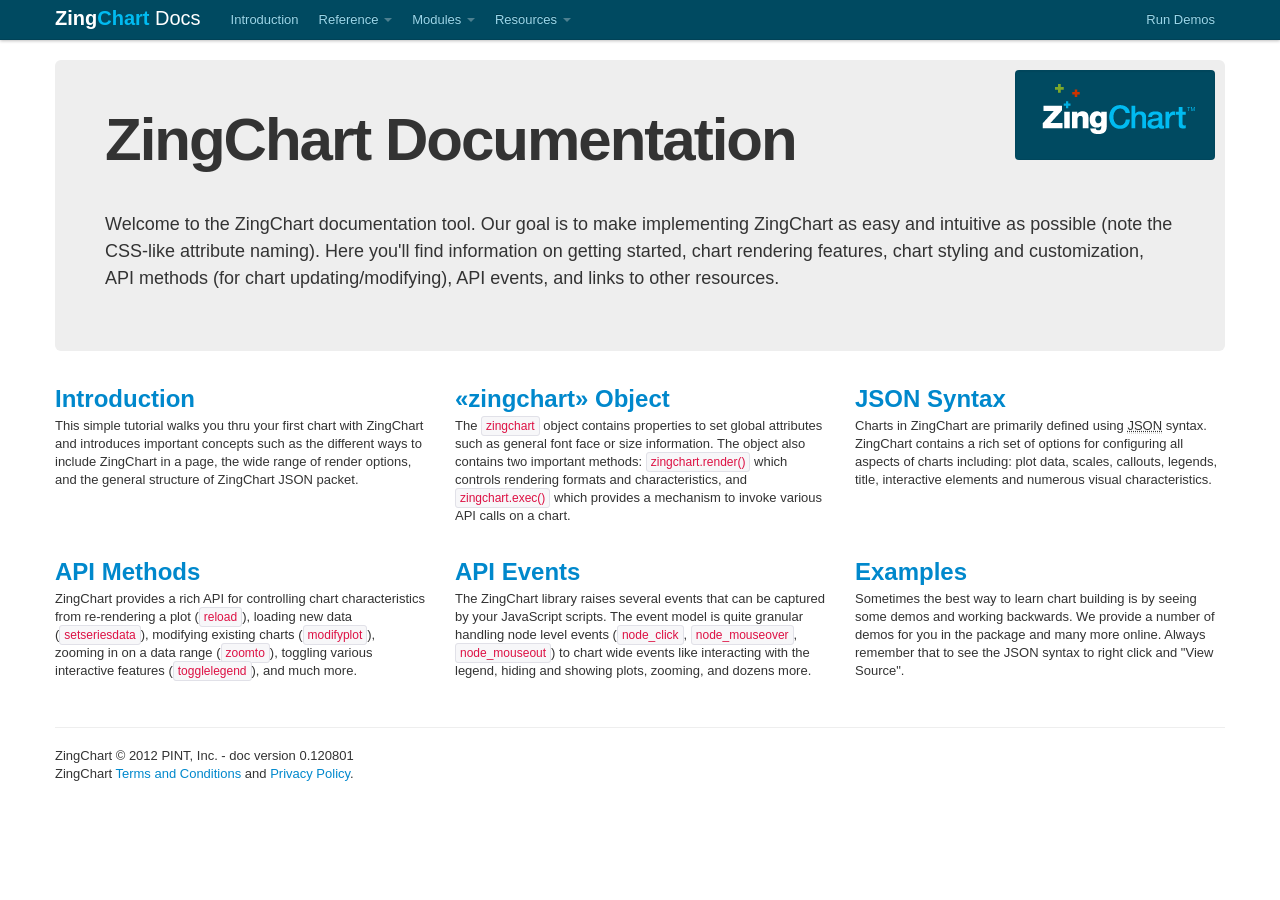
<file: src/static/zingchart/index.html>
<!DOCTYPE html>
<html lang="en">
<head>
	<meta charset="utf-8">
	<title>ZingChart Docs</title>
	<meta name="viewport" content="width=device-width, initial-scale=1.0">
	<meta name="description" content="ZingChart Documentation">
	<meta name="author" content="ZingChart">
	<link href="bootstrap/css/bootstrap.min.css" rel="stylesheet">
	<style type="text/css">
	body {
		padding-top: 60px;
		padding-bottom: 40px;
	}
	</style>
	<link href="bootstrap/css/bootstrap-responsive.min.css" rel="stylesheet">
	<!--[if lt IE 9]>
	<script src="resources/html5.js"></script>
	<![endif]-->

	<link rel="shortcut icon" href="favicon.ico">

	<script src="resources/jquery.min.js"></script>

	<script src="google-code-prettify/prettify.js"></script>
	<link href="google-code-prettify/prettify.css" rel="stylesheet">

	<link href="resources/zcdocs.css" rel="stylesheet">
	<script type="text/javascript">
	var zcdocs = {};
	zcdocs.demos = {
		output : "html5",
		position : 0,
		items : []
	};
	</script>
</head>

<body onload="prettyPrint()">

	<div class="navbar navbar-fixed-top" id="topbar">
		<div class="navbar-inner">
			<div class="container">
				<a class="brand" href="index.html"><b><span style="color:#fff">Zing</span><span style="color:#00BBF1">Chart</span></b> <span style="color:#fff">Docs</span></a>
				<div class="nav-collapse">
					<ul class="nav">
						<!--{MENU}-->

						<li><a href="introduction.html">Introduction</a></li>

						<li class="dropdown">
							<a href="#" class="dropdown-toggle" data-toggle="dropdown">Reference <b class="caret"></b></a>
							<ul class="dropdown-menu">
								<li><a href="object.html">The &laquo;zingchart&raquo; Object</a></li>
								<li class="divider"></li>
								<li><a href="json-syntax.html">JSON Attributes/Syntax</a></li>
								<li class="divider"></li>
								<li><a href="api-methods.html">API Methods</a></li>
								<li><a href="api-events.html">API Events</a></li>
							</ul>
						</li>

						<li class="dropdown">
							<a href="#" class="dropdown-toggle" data-toggle="dropdown">Modules <b class="caret"></b></a>
							<ul class="dropdown-menu">
								<li><a href="modules-overview.html">Overview</a></li>
								<li class="divider"></li>
								<li><a href="modules-generator.html">Build Generator</a></li>
								<li class="divider"></li>
								<li><a href="modules-maps.html">Maps</a></li>
								<li class="divider"></li>
								<li><a href="modules-treemap.html">TreeMap</a></li>
								<li><a href="modules-chord.html">Chord</a></li>
								<li><a href="modules-rankflow.html">RankFlow</a></li>
								<li><a href="modules-pareto.html">Pareto</a></li>
								<li><a href="modules-wordcloud.html">WordCloud</a></li>
								<!--
								<li><a href="modules-populationpyramid.html">Population Pyramid</a></li>
								-->
							</ul>
						</li>

						<li class="dropdown">
							<a href="#" class="dropdown-toggle" data-toggle="dropdown">Resources <b class="caret"></b></a>
							<ul class="dropdown-menu">
								<li><a href="examples.html">Examples</a></li>
								<!--
								<li><a href="tutorials.html">Tutorials</a></li>
								-->
								<li class="divider"></li>
								<li><a href="#zcdemo" data-toggle="modal" class="demos-run" href="javascript:void(0)">Run Demos</a></li>
							</ul>
						</li>

					</ul>
					<ul class="nav pull-right">
						<li><a href="#zcdemo" data-toggle="modal" class="demos-run" href="javascript:void(0)">Run Demos</a></li>
					</ul>
				</div>
			</div>
		</div>
	</div>

	<div class="modal hide" id="zcdemo">
    	<div class="modal-header">
    		<a class="close" data-dismiss="modal">x</a>
    		<h3>&nbsp;</h3>
    	</div>
	    <div class="modal-body">
	    	<div id="demo">
				<div id="demo-chart"></div>
				<div id="demo-info">
					<ul id="demo-tab" class="nav nav-tabs">
            			<li id="tab-json" class=""><a href="#demo-json" data-toggle="tab">JSON</a></li>
            			<li id="tab-javascript" class=""><a href="#demo-javascript" data-toggle="tab">JavaScript</a></li>
					</ul>
					<div id="demo-info-content" class="tab-content">
						<div class="tab-pane fade" id="demo-json"></div>
						<div class="tab-pane fade" id="demo-javascript"></div>
          			</div>
					<div id="demo-html"></div>
				</div>
				<div style="clear:left"></div>
			</div>
			<div id="console"></div>
		    <ul class="pager">
		    	<li class="previous">
		    		<a href="javascript:void(0)">&larr; Previous</a>
		    	</li>
		    	<li class="next">
		    		<a href="javascript:void(0)">Next &rarr;</a>
		    	</li>
		    </ul>
	    </div>
    </div>

	<div class="container" id="container-index">

		<div class="hero-unit">
	<div class="well" style="float:right;position:relative;top:-40px;left:40px;margin:0px;width:160px;height:50px;background:#004A61 url(images/zinglogo_white_tm.png) no-repeat center center !important;"></div>
	<h1>ZingChart Documentation</h1>
	<p>&nbsp;</p>
	<p>Welcome to the ZingChart documentation tool. Our goal is to make implementing ZingChart as easy and intuitive as possible (note the CSS-like attribute naming). Here you'll find information on getting started, chart rendering features, chart styling and customization, API methods (for chart updating/modifying), API events, and links to other resources.</p>
	<!--<p><a href="introduction.html" class="btn btn-primary btn-large">Get Started &raquo;</a></p>-->
</div>

<div class="row"><div class="span4" id="section-introduction">
	<h2><a href="introduction.html">Introduction</a></h2>
	<p class="section-description">This simple tutorial walks you thru your first chart with ZingChart and introduces important concepts such
	as the different ways to include ZingChart in a page, the wide range of render options, and the general
	structure of ZingChart JSON packet.</p>
	<!--<p><a class="btn" href="introduction.html">More Info &raquo;</a></p>-->
</div><div class="span4" id="section-object">
	<h2><a href="object.html">&laquo;zingchart&raquo; Object</a></h2>
	<p class="section-description">The <a href="object.html#zingchart"><code>zingchart</code></a> object contains properties to set global attributes
	such as general font face or size information. The object also contains two important methods: <a
	href="object.html#zingchart__render"><code>zingchart.render()</code></a> which controls rendering formats and
	characteristics, and <a href="object.html#zingchart__exec"><code>zingchart.exec()</code></a> which provides
	a mechanism to invoke various API calls on a chart.</p>
	<!--<p><a class="btn" href="object.html">More Info &raquo;</a></p>-->
</div><div class="span4" id="section-json-syntax">
	<h2><a href="json-syntax.html">JSON Syntax</a></h2>
	<p class="section-description">Charts in ZingChart are primarily defined using <abbr title="JavaScript Object Notation">JSON</abbr> syntax.
	ZingChart contains a rich set of options for configuring all aspects of charts including: plot data, scales,
	callouts, legends, title, interactive elements and numerous visual characteristics.</p>
	<!--<p><a class="btn" href="json-syntax.html">More Info &raquo;</a></p>-->
</div></div><div class="row"><div class="span4" id="section-api-methods">
	<h2><a href="api-methods.html">API Methods</a></h2>
	<p class="section-description">ZingChart provides a rich API for controlling chart characteristics from re-rendering a plot (<code>reload</code>),
	loading new data (<code>setseriesdata</code>), modifying existing charts (<code>modifyplot</code>), zooming
	in on a data range (<code>zoomto</code>), toggling various interactive features (<code>togglelegend</code>),
	and much more.</p>
	<!--<p><a class="btn" href="api-methods.html">More Info &raquo;</a></p>-->
</div><div class="span4" id="section-api-events">
	<h2><a href="api-events.html">API Events</a></h2>
	<p class="section-description">The ZingChart library raises several events that can be captured by your JavaScript scripts. The event model is
	quite granular handling node level events (<code>node_click</code>, <code>node_mouseover</code>,
	<code>node_mouseout</code>) to chart wide events like interacting with the legend, hiding and showing plots,
	zooming, and dozens more.</p>
	<!--<p><a class="btn" href="api-events.html">More Info &raquo;</a></p>-->
</div><div class="span4" id="section-examples">
	<h2><a href="examples.html">Examples</a></h2>
	<p class="section-description">Sometimes the best way to learn chart building is by seeing some demos and working backwards. We provide a number of
	demos for you in the package and many more online. Always remember that to see the JSON syntax to right click and
	"View Source".</p>
	<!--<p><a class="btn" href="examples.html">More Info &raquo;</a></p>-->
</div></div><div class="row"></div>			<hr>

			<footer>
				<p>
					ZingChart &copy; 2012 PINT, Inc. - doc version 0.120801
					<br>
					ZingChart <a href="http://www.zingchart.com/legal/tc.php" target="_blank">Terms and Conditions</a> and <a href="http://www.zingchart.com/privacy/" target="_blank">Privacy Policy</a>.
				</p>
			</footer>

			

		</div>
	</div>

	<script src="bootstrap/js/bootstrap.min.js"></script>

	<script src="resources/zcdocs.js"></script>
	<script src="resources/zcdocs.demos.js"></script>

	<script src="flash_scripts/swfobject.js"></script>
	<script src="flash_scripts/zingchart-lite-1.1.js"></script>

	<script src="html5_scripts/zingchart-html5-min.js?v=0.120801"></script>
	<!-- maps -->
	<script src="html5_scripts/modules/zingchart-html5-maps-min.js?v=0.120801"></script>
	<script src="html5_scripts/modules/zingchart-html5-maps-world-continents-min.js?v=0.120801"></script>
	<script src="html5_scripts/modules/zingchart-html5-maps-world-countries-min.js?v=0.120801"></script>
	<script src="html5_scripts/modules/zingchart-html5-maps-usa-min.js?v=0.120801"></script>
	<script src="html5_scripts/modules/zingchart-html5-maps-rou-min.js?v=0.120801"></script>
	<!-- treemap -->
	<script src="html5_scripts/modules/zingchart-html5-treemap-min.js?v=0.120801"></script>
	<!-- pareto -->
	<script src="html5_scripts/modules/zingchart-html5-pareto-min.js?v=0.120801"></script>
	<!-- wordcloud -->
	<script src="html5_scripts/modules/zingchart-html5-wordcloud-min.js?v=0.120801"></script>
	<!-- chord -->
	<script src="html5_scripts/modules/zingchart-html5-chord-min.js?v=0.120801"></script>
	<!-- rankflow -->
	<script src="html5_scripts/modules/zingchart-html5-rankflow-min.js?v=0.120801"></script>

	<script src="html5_scripts/license.js"></script>

</body>
</html>
</file>
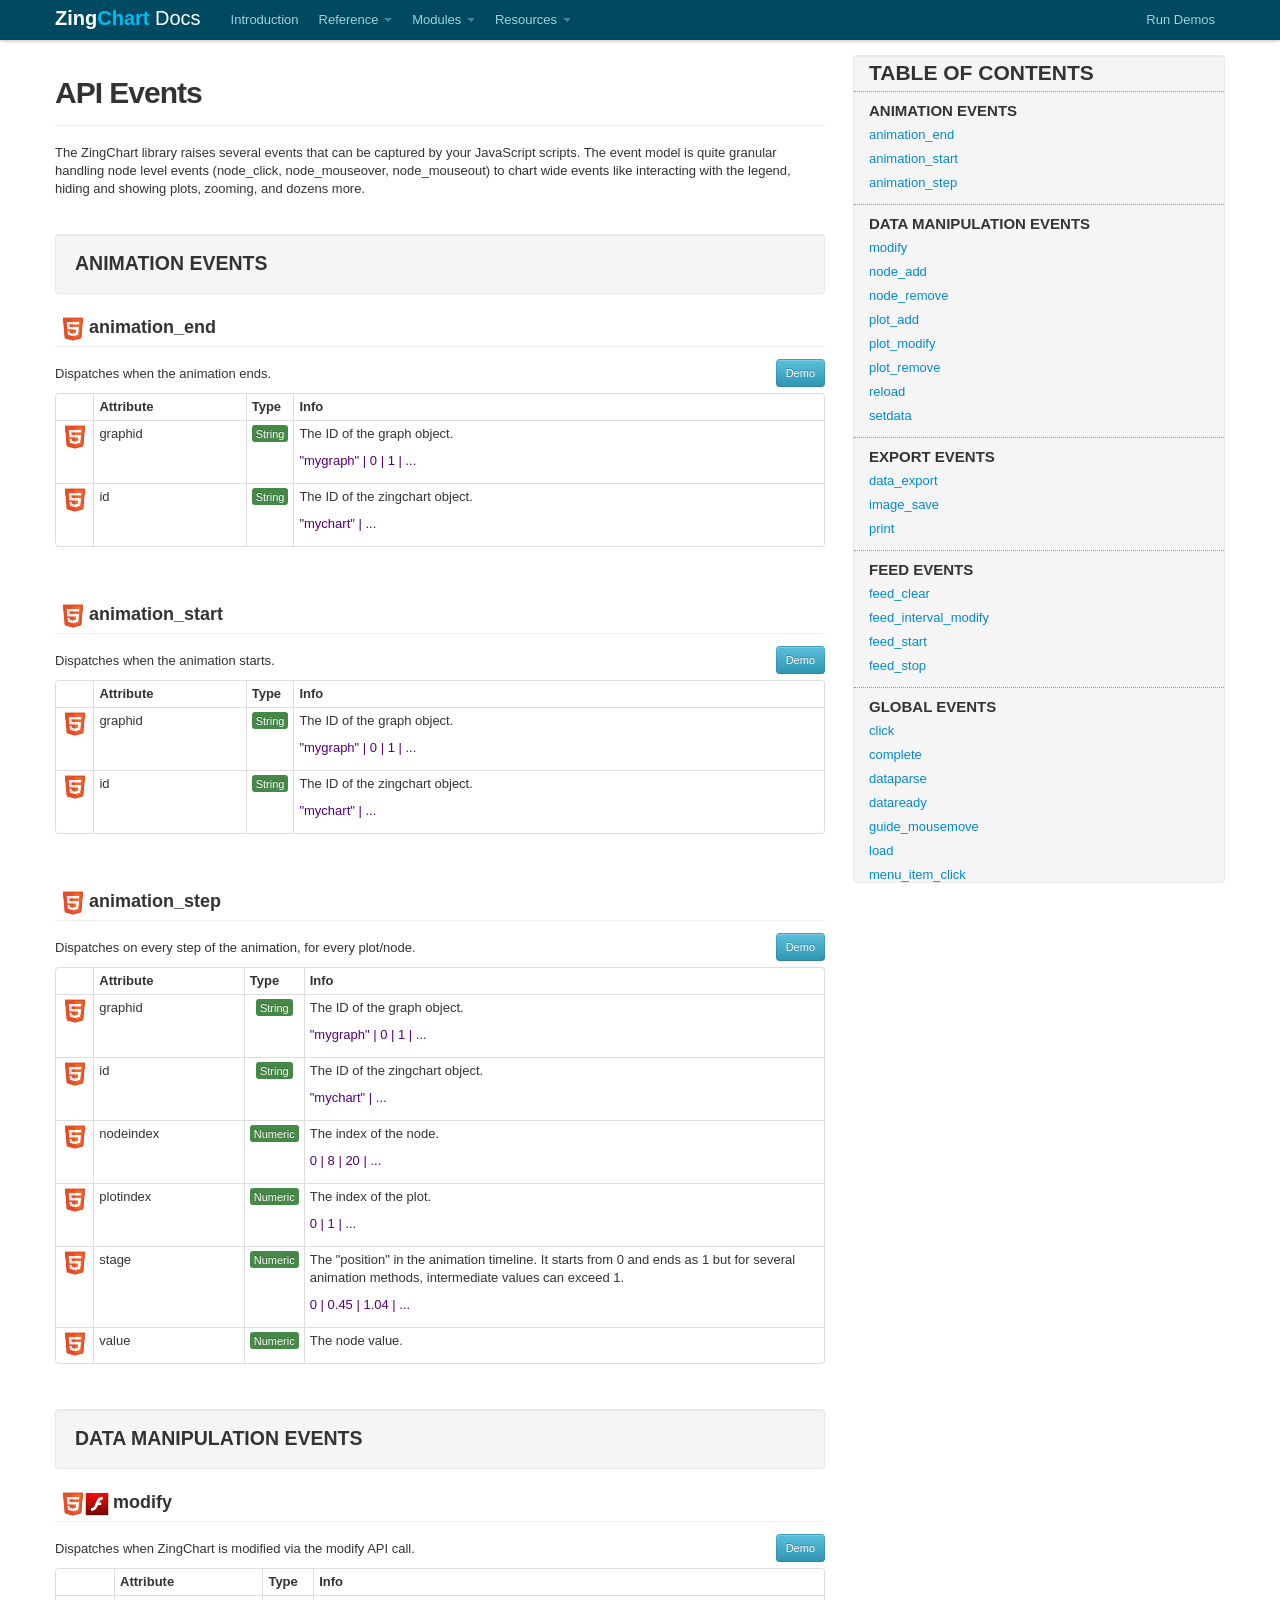
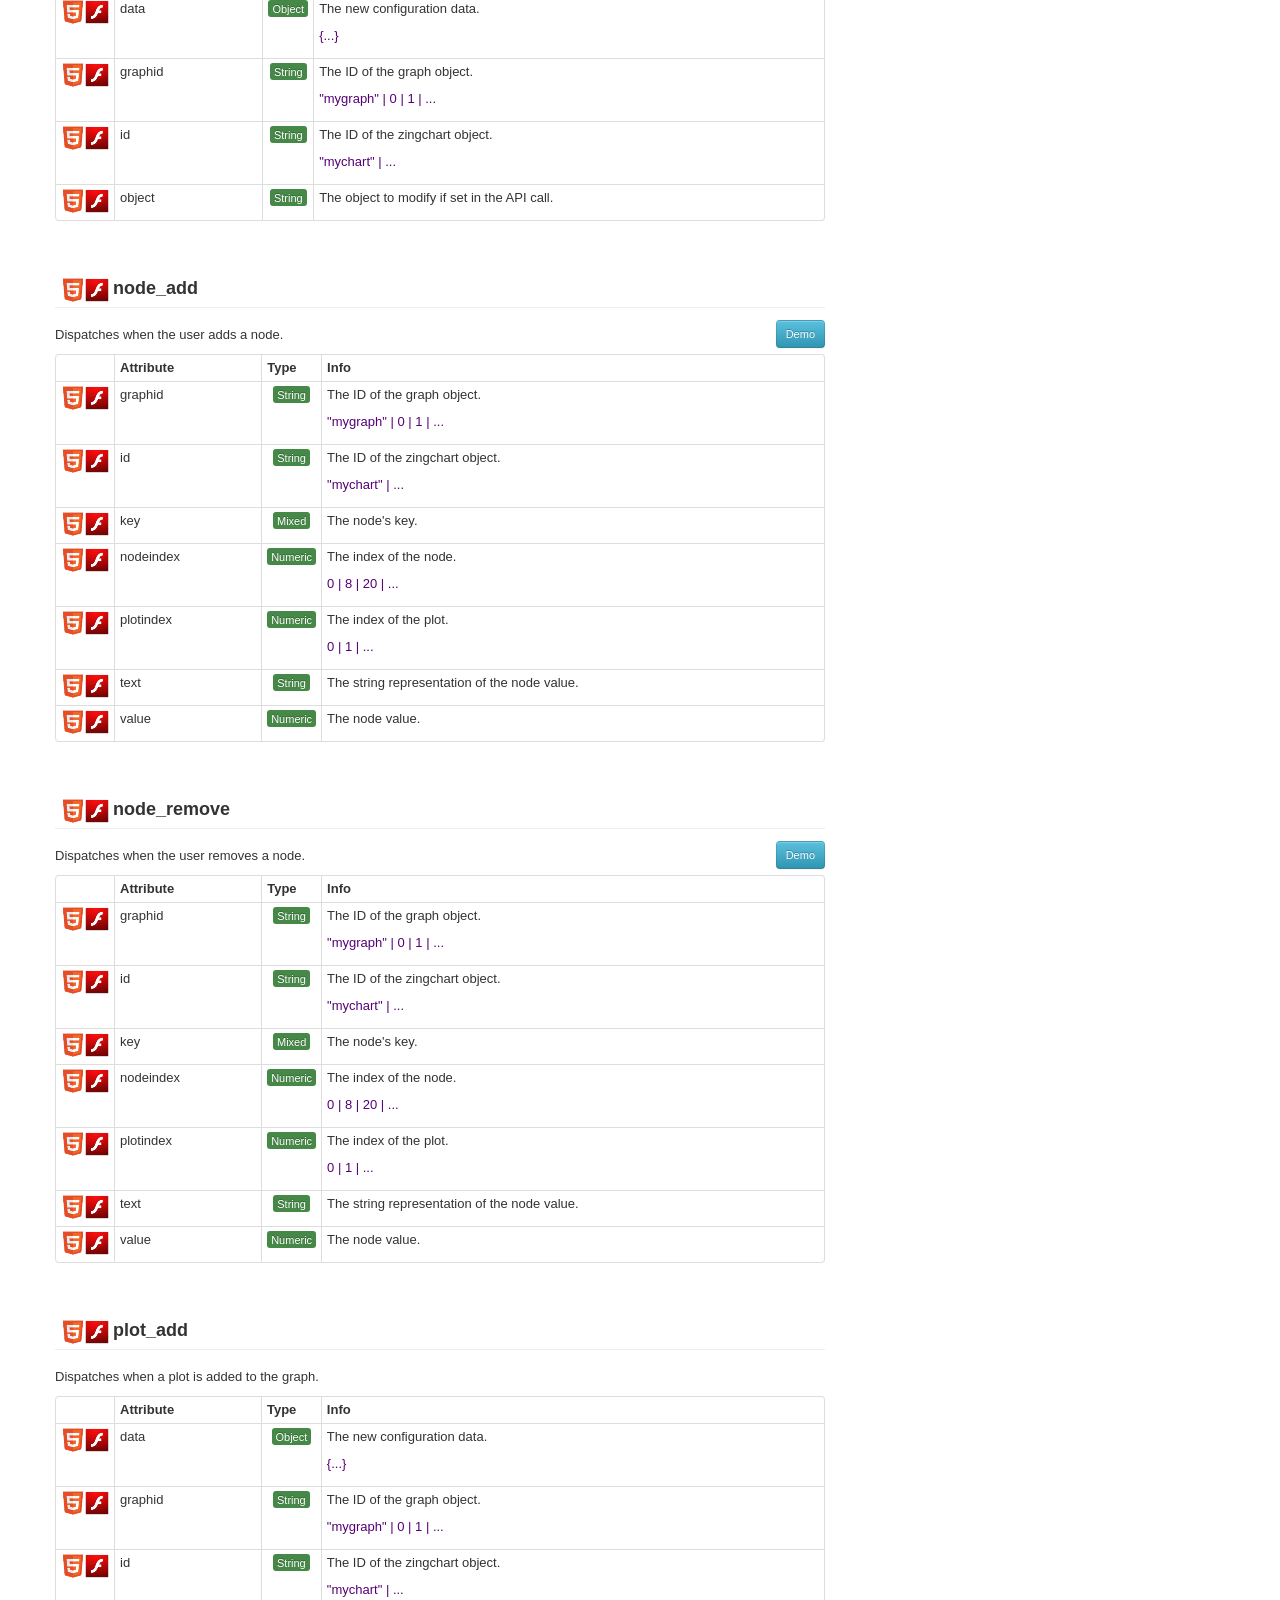
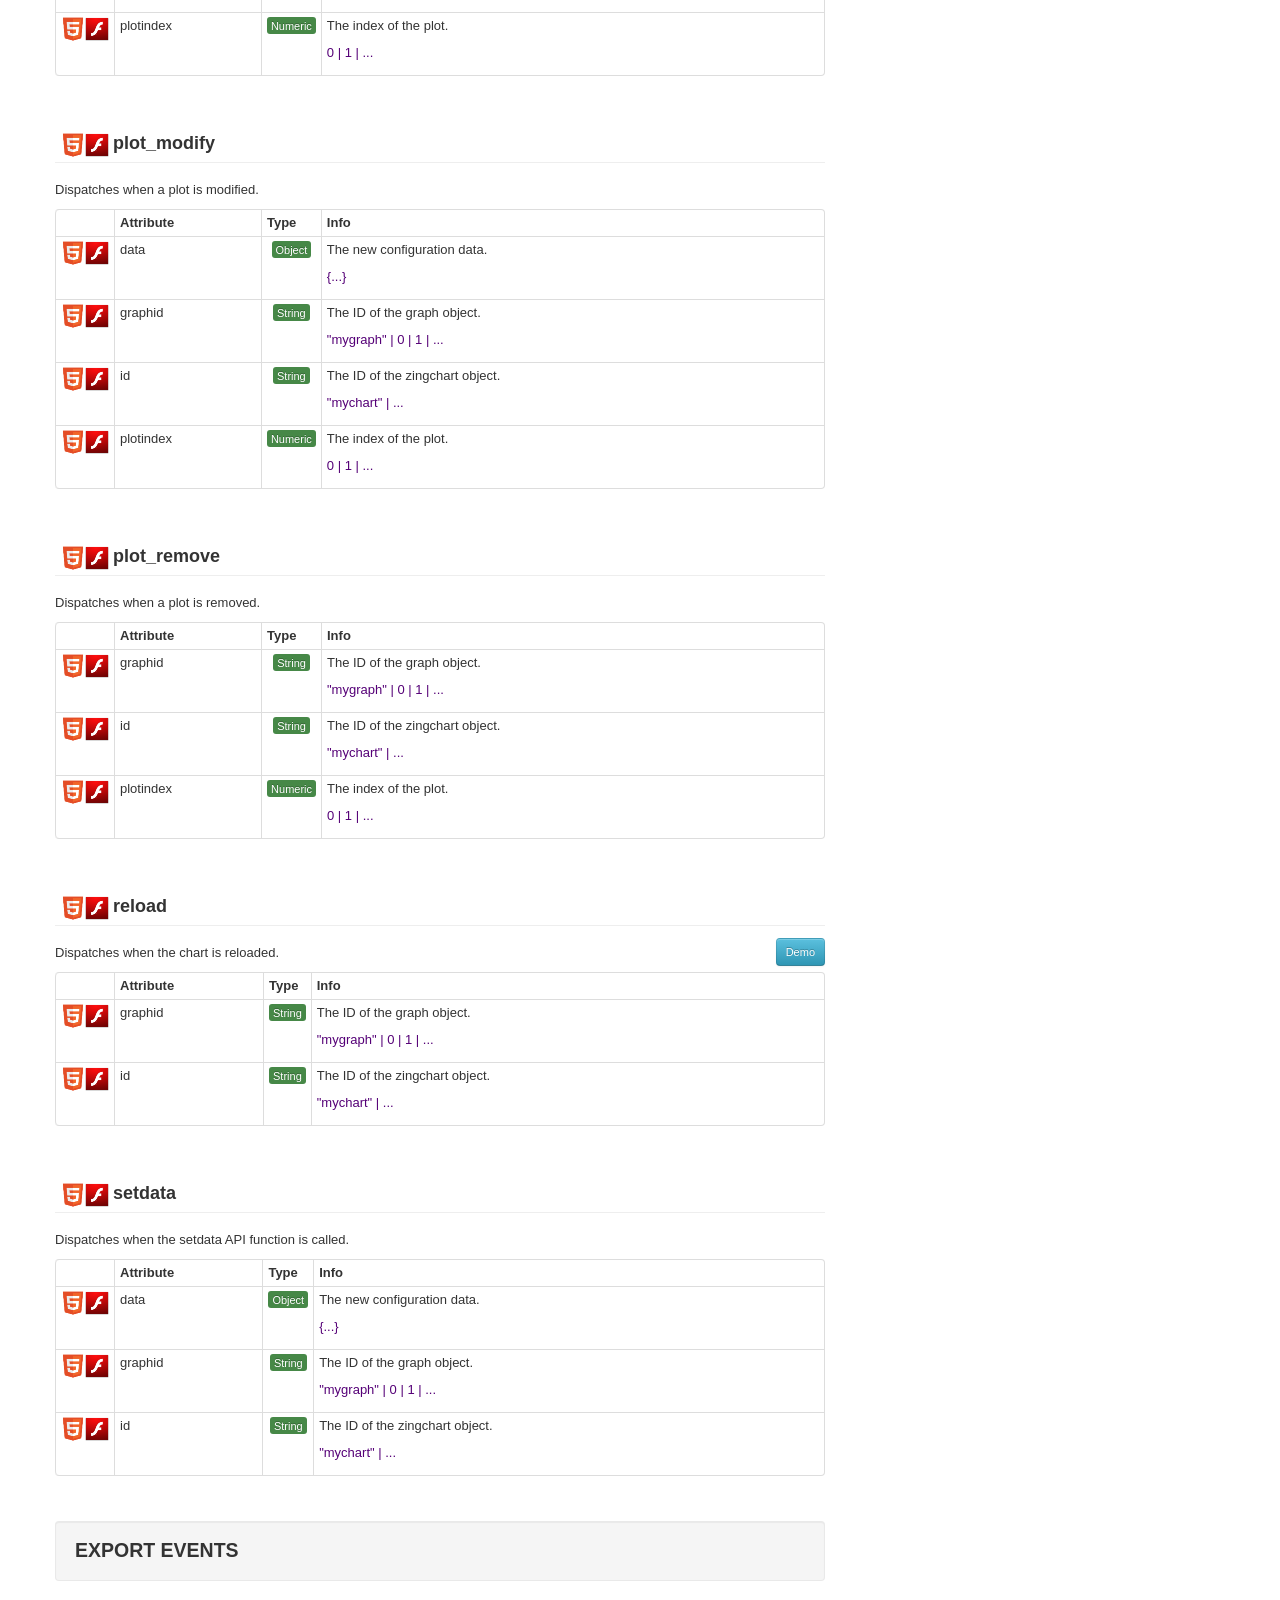
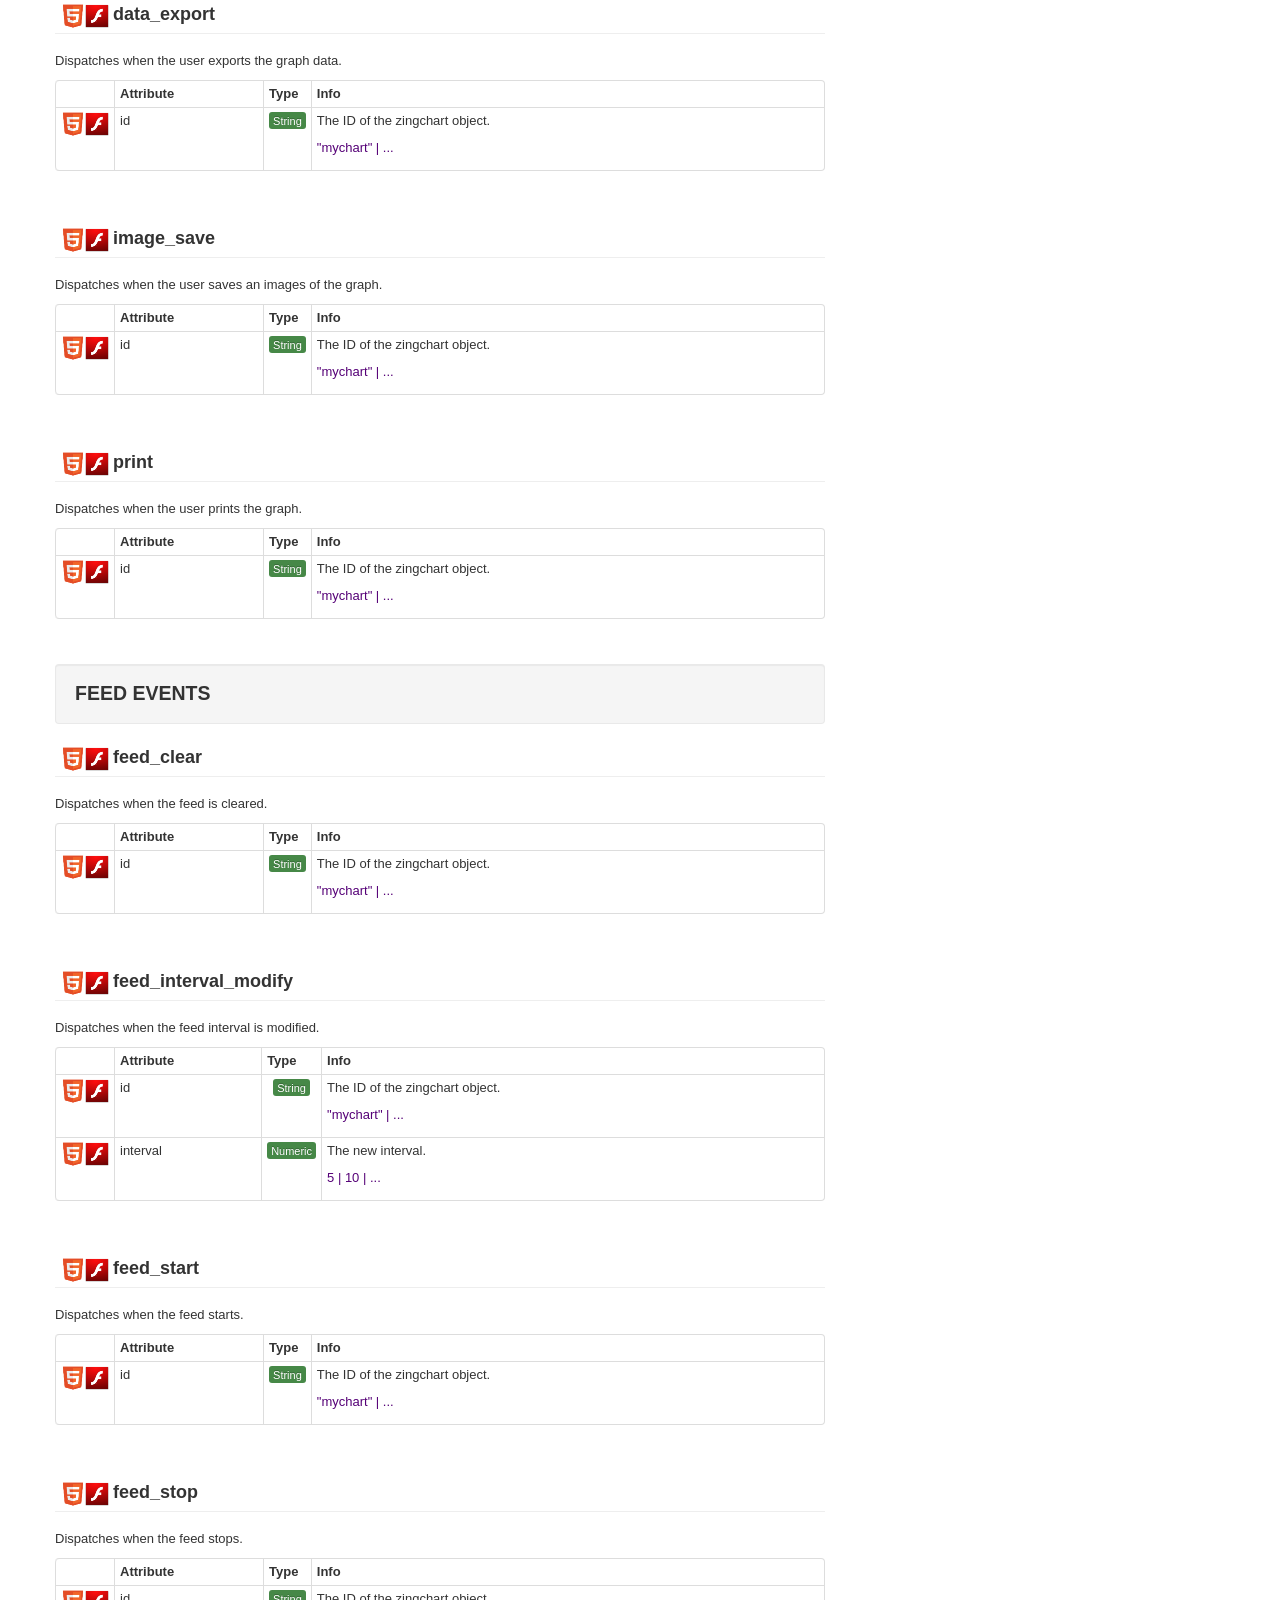
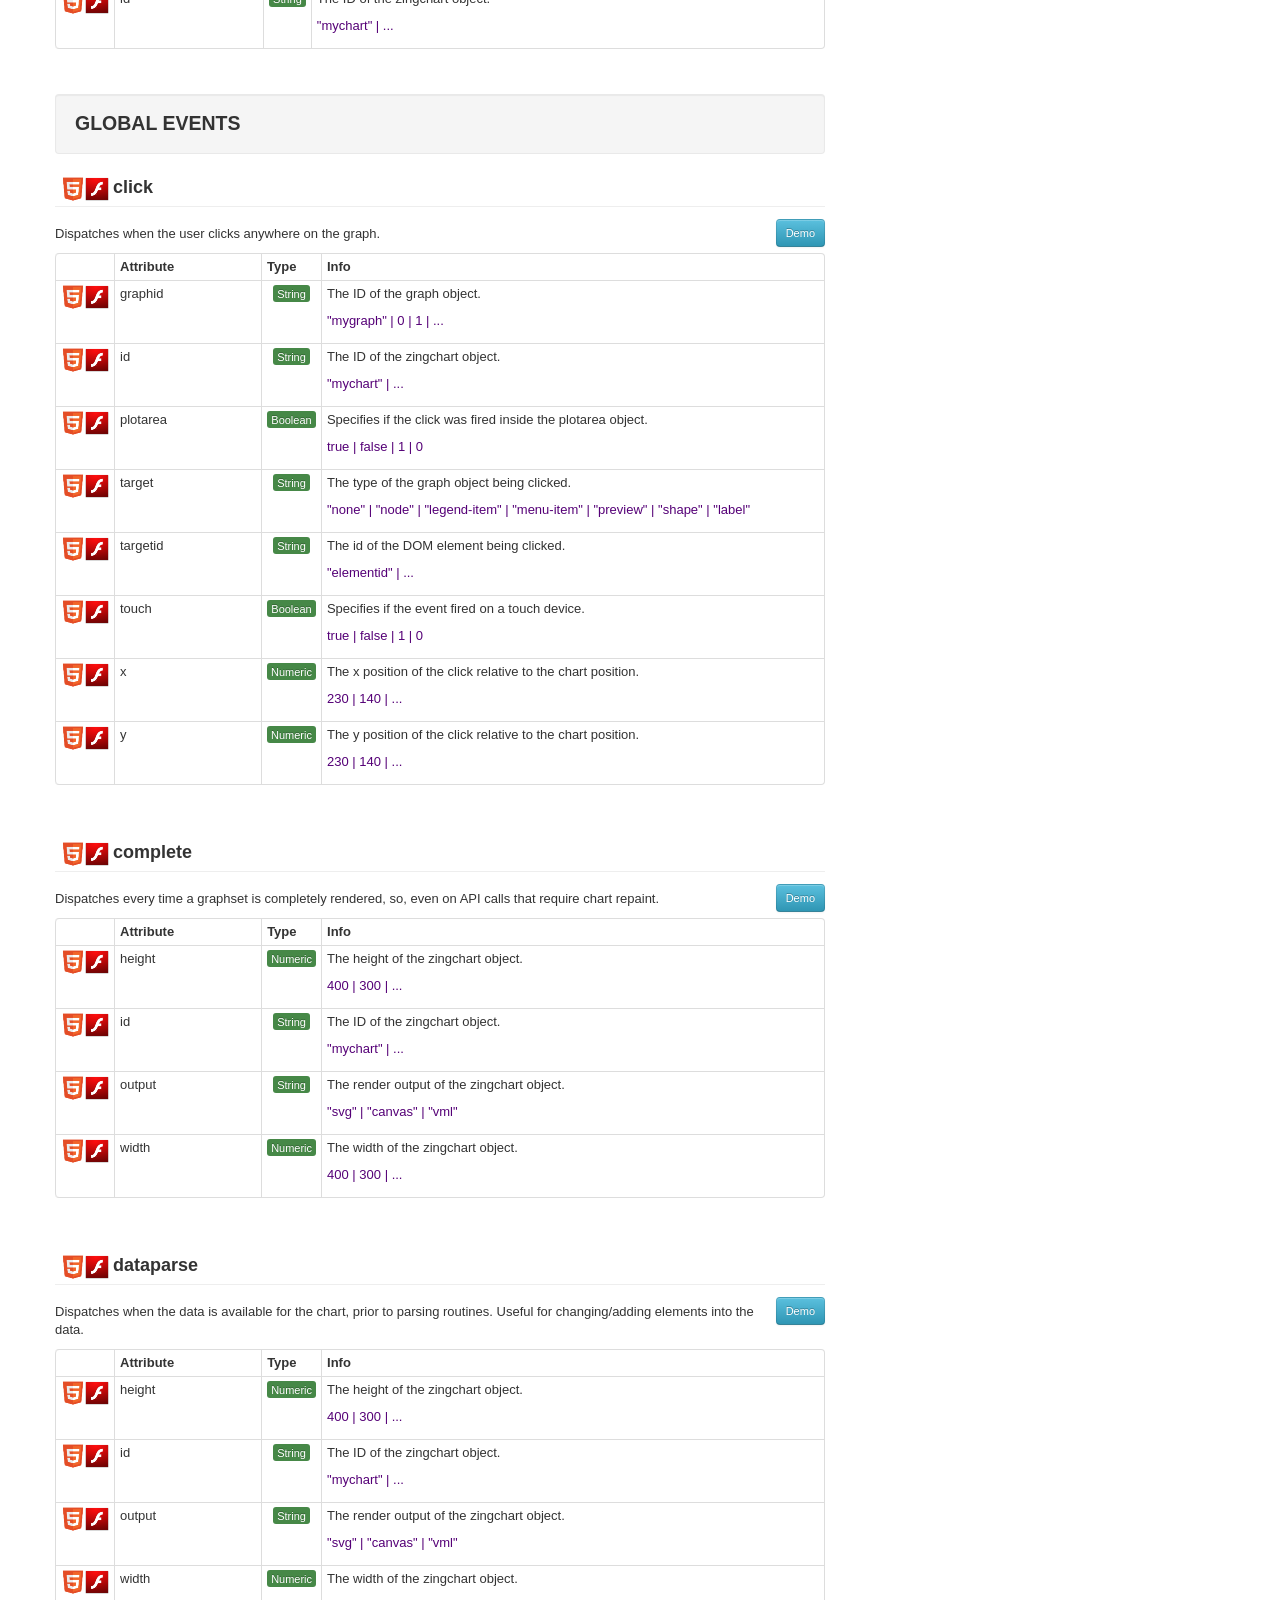
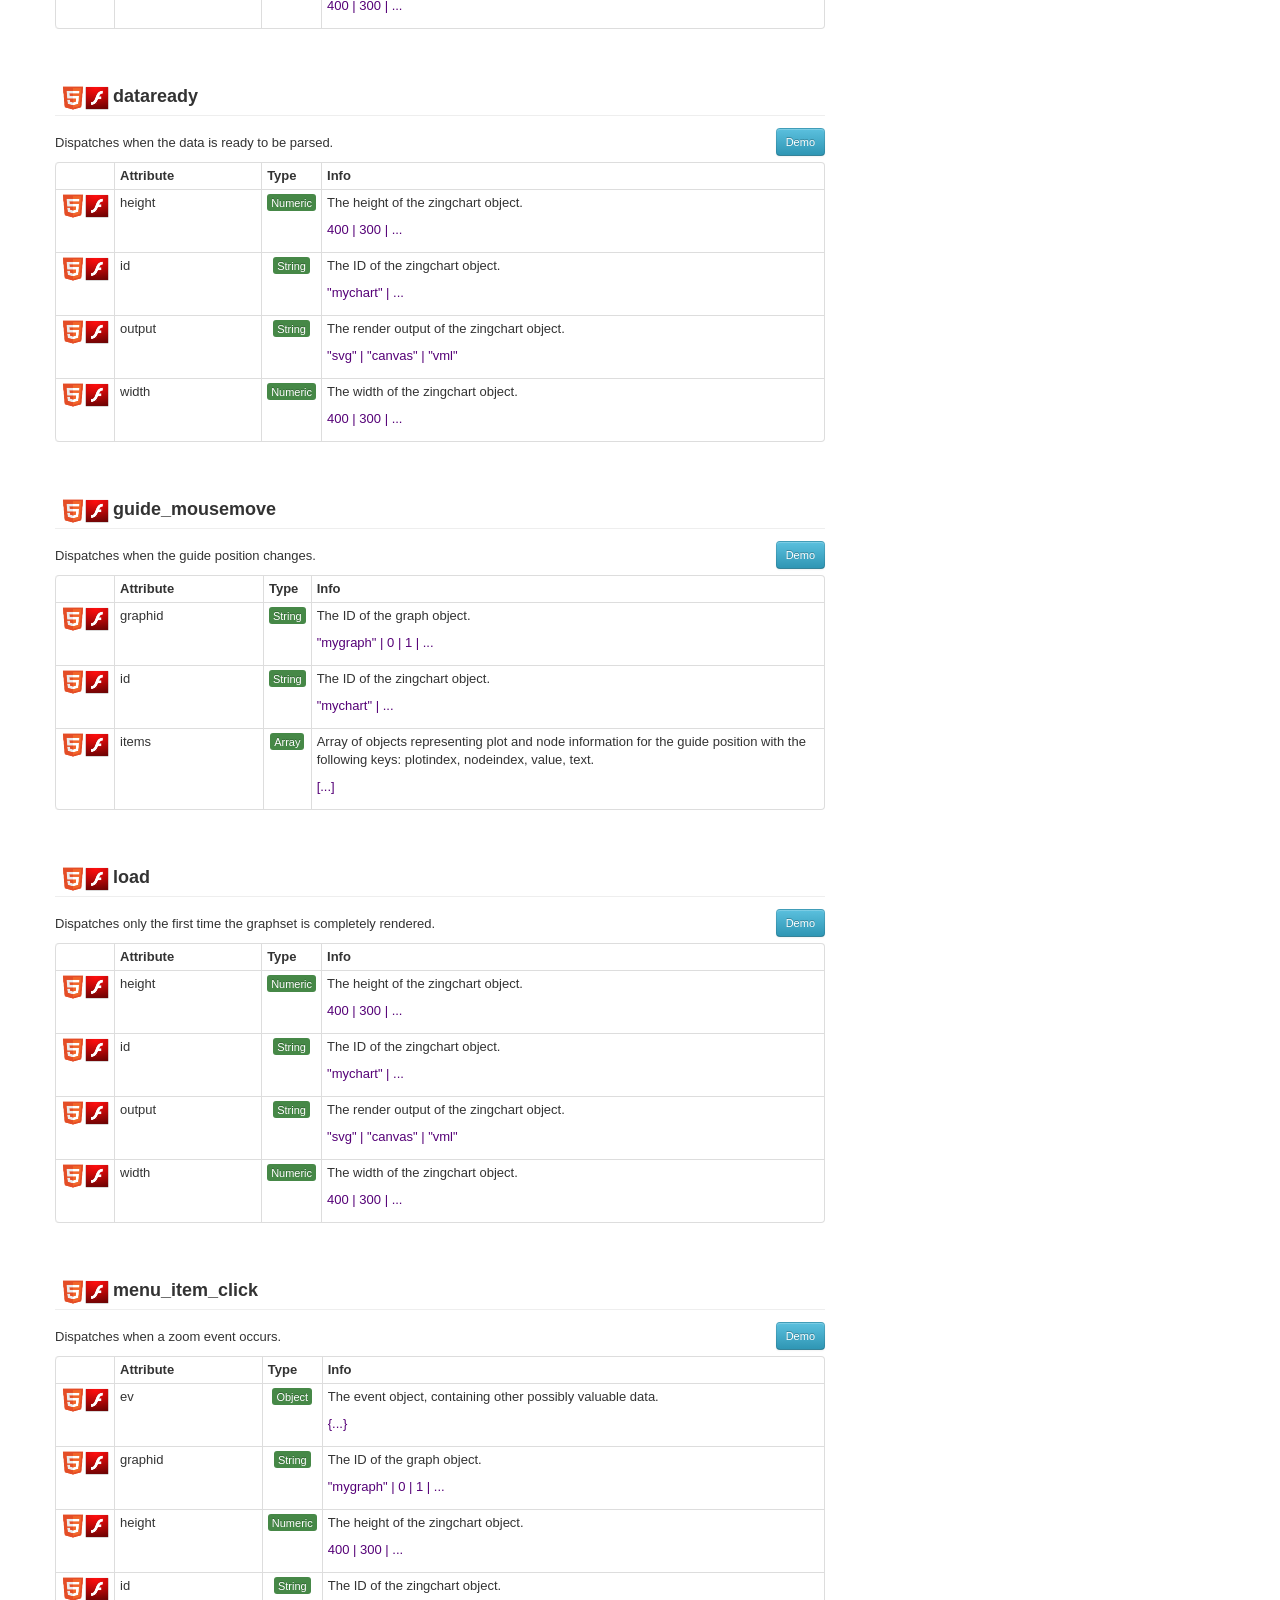
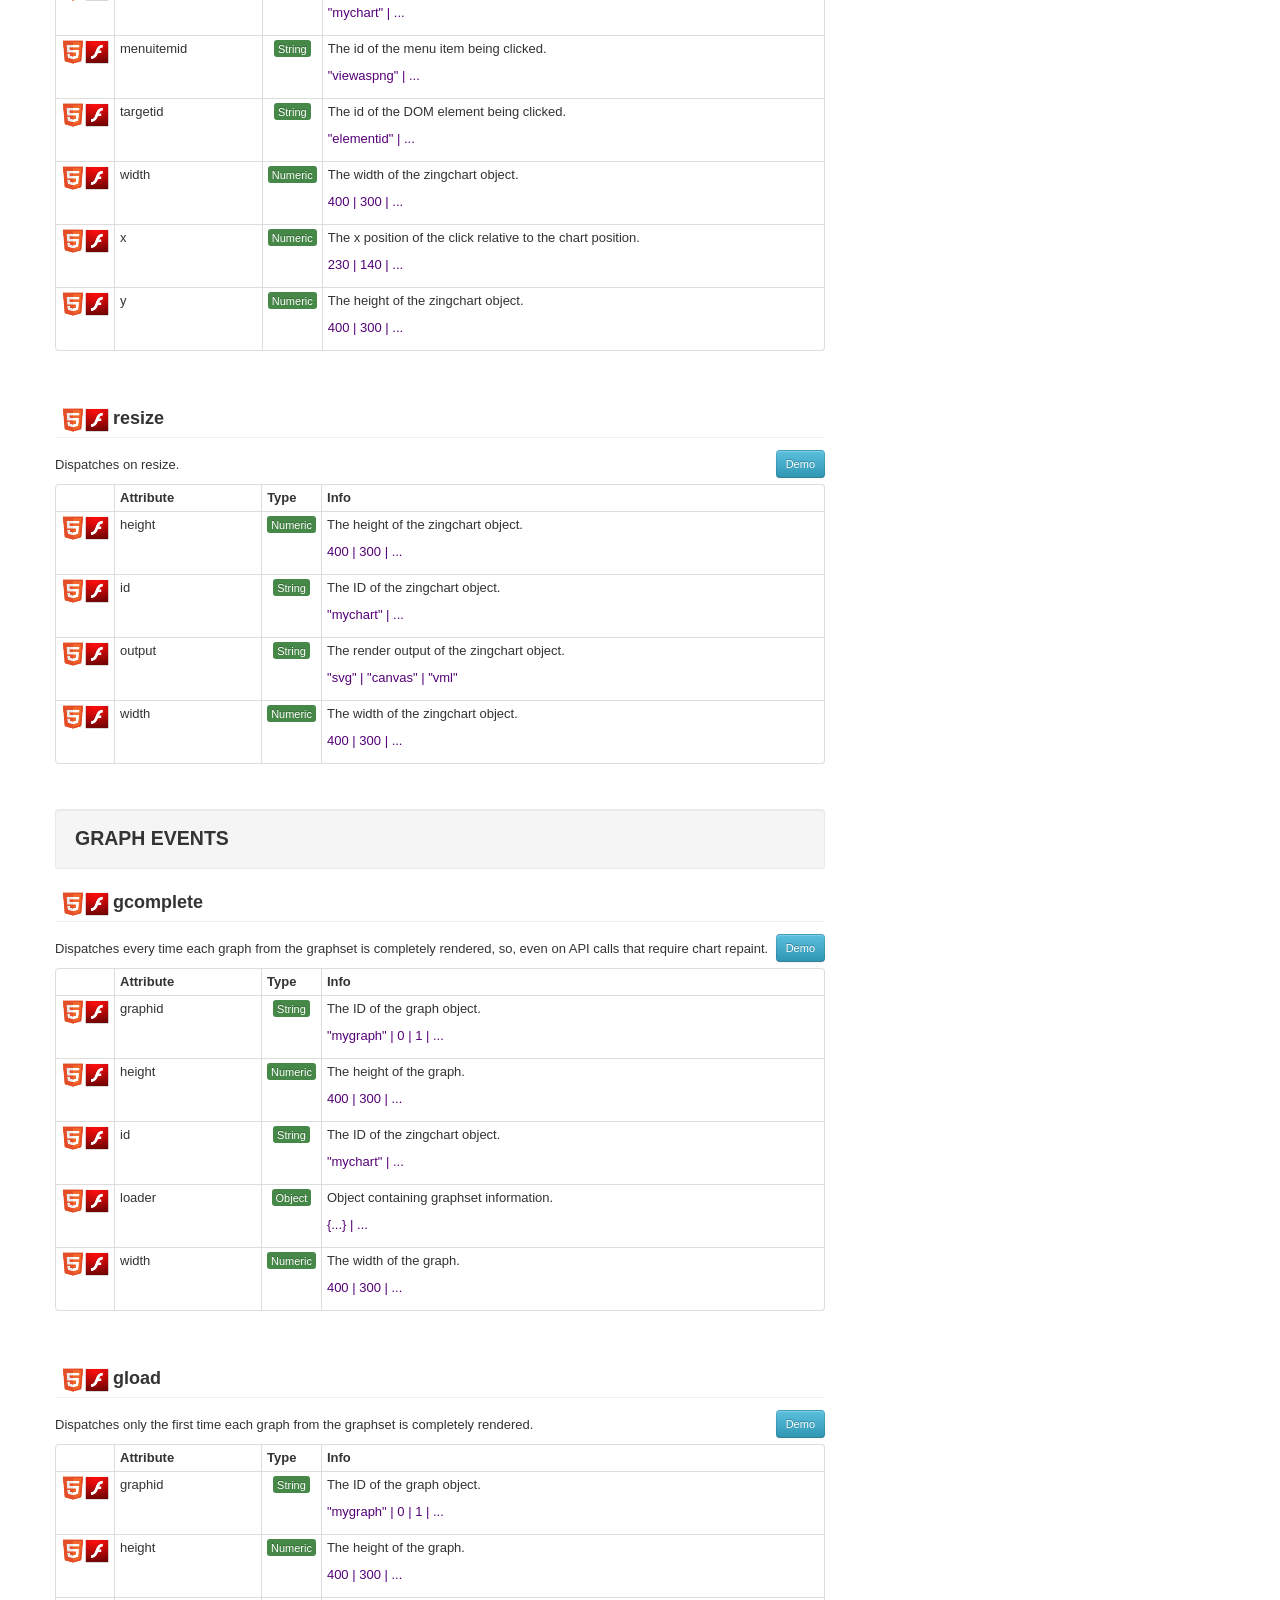
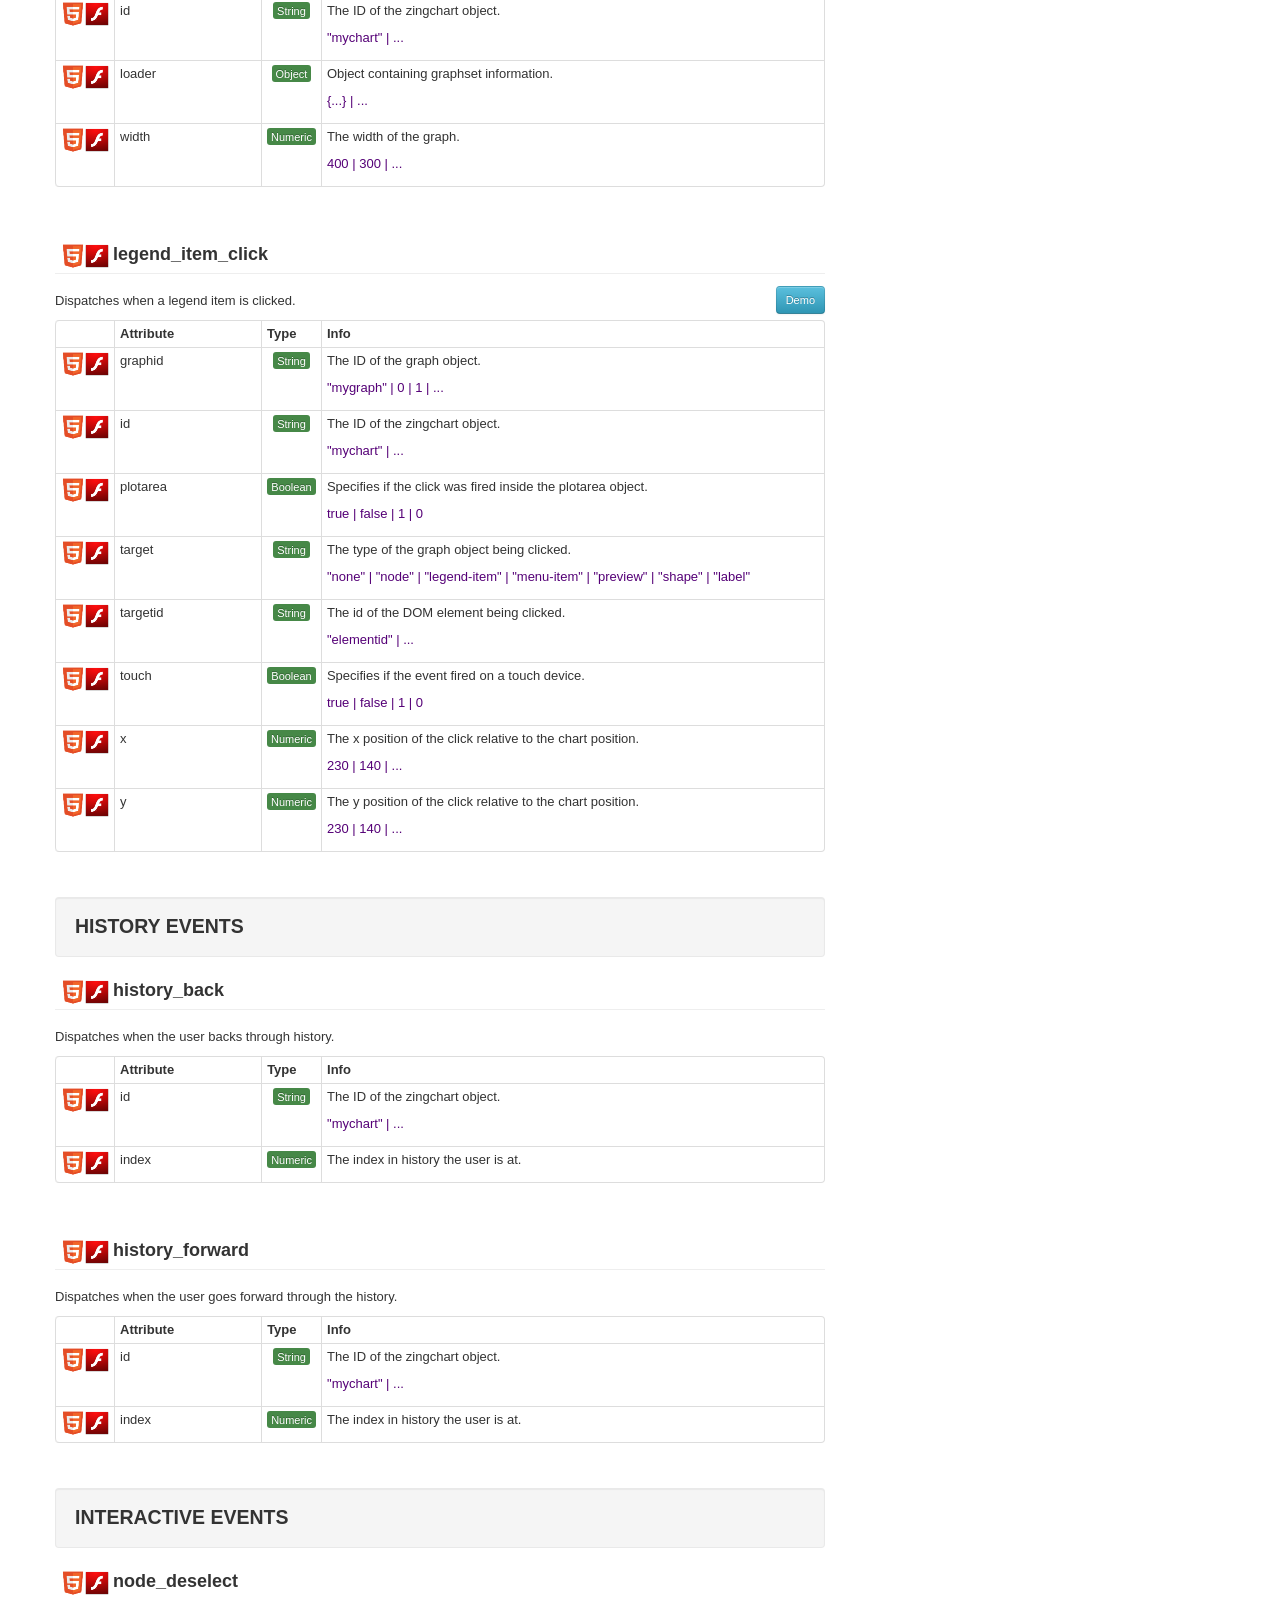
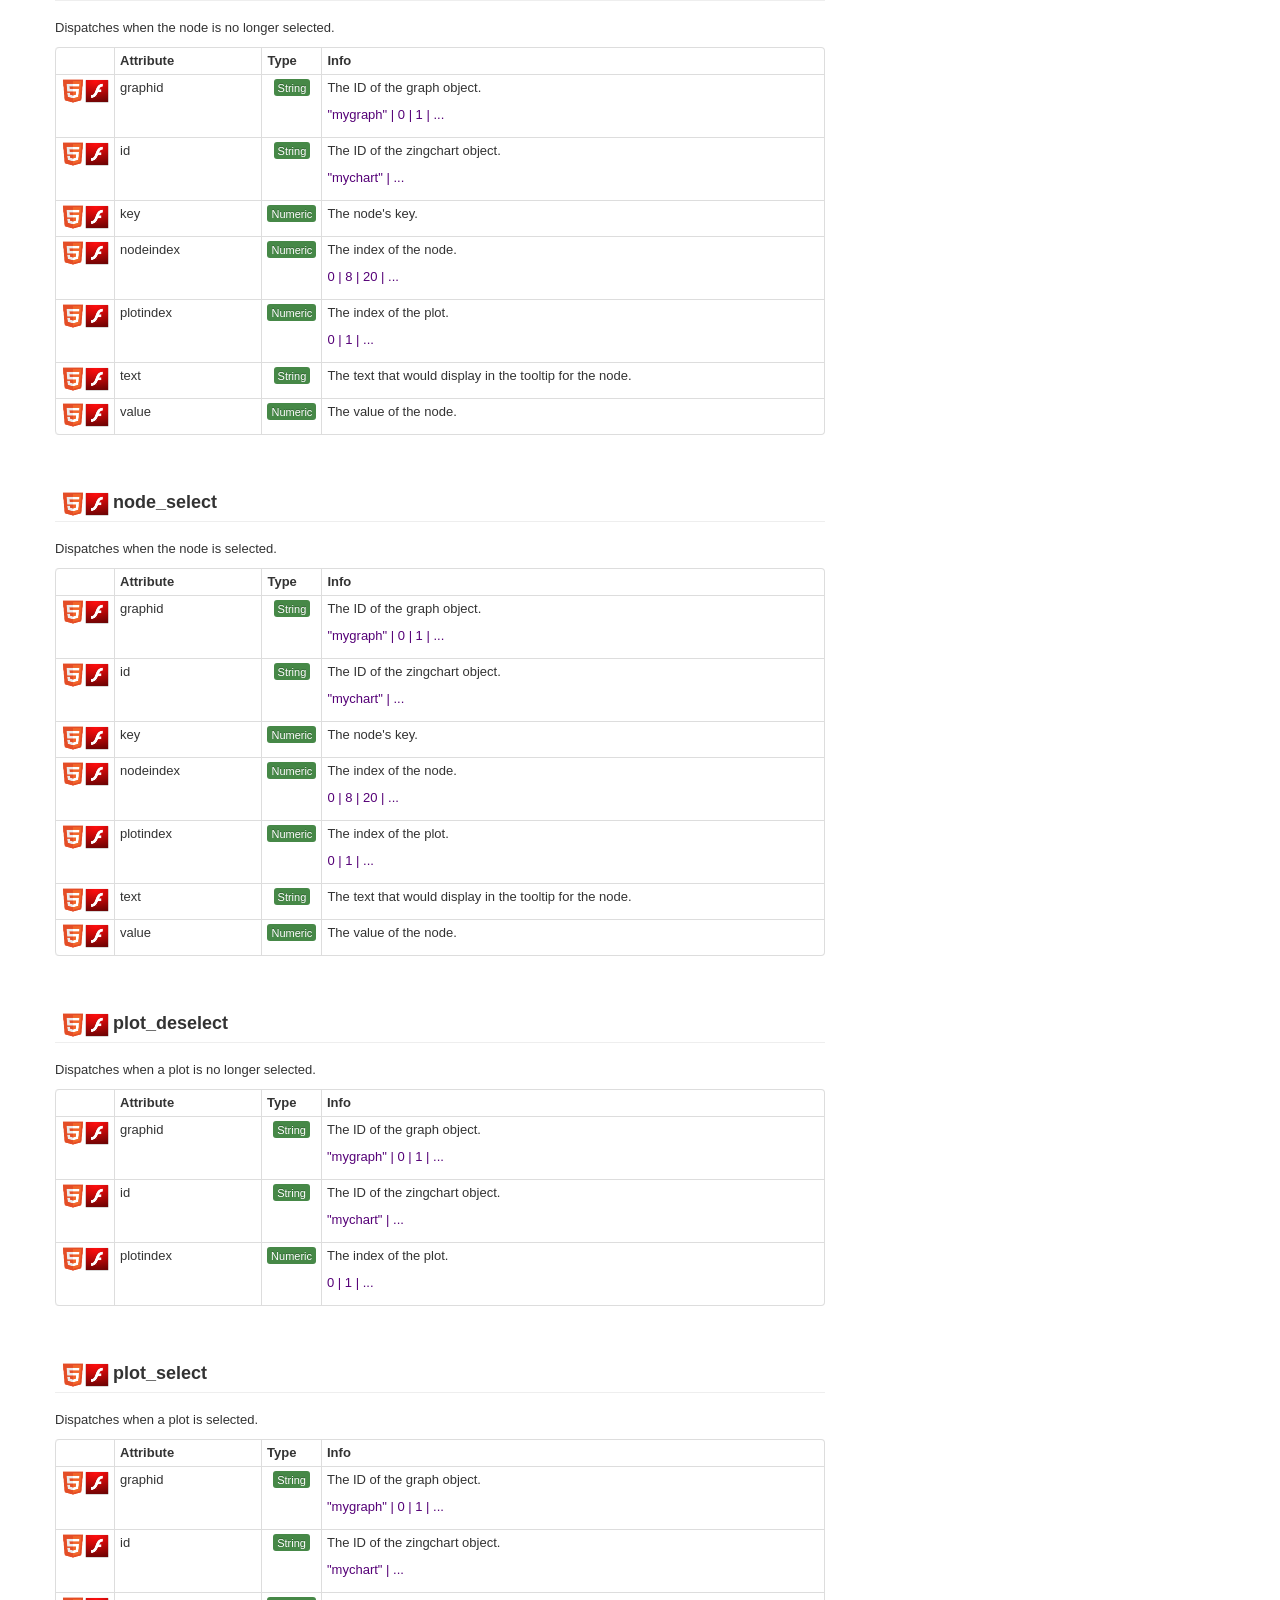
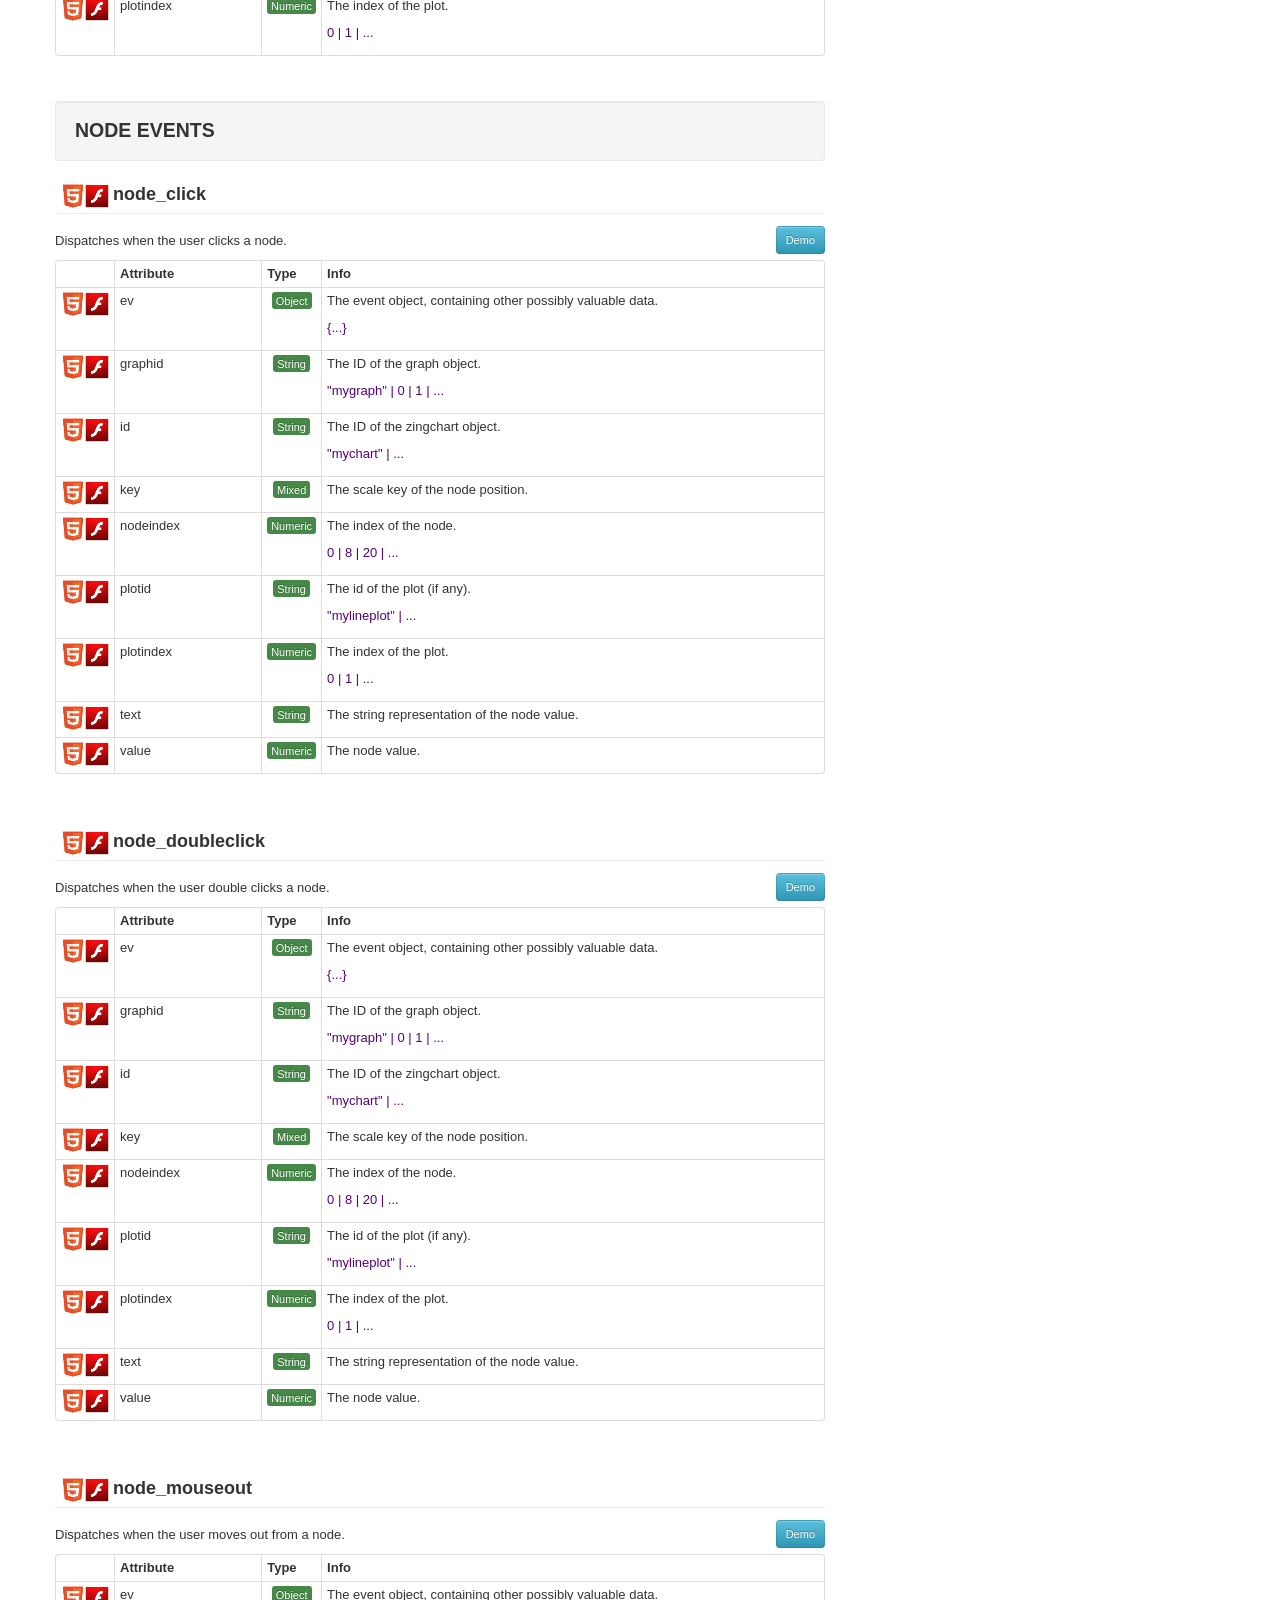
<file: src/static/zingchart/api-events.html>
<!DOCTYPE html>
<html lang="en">
<head>
	<meta charset="utf-8">
	<title>ZingChart Docs</title>
	<meta name="viewport" content="width=device-width, initial-scale=1.0">
	<meta name="description" content="ZingChart Documentation">
	<meta name="author" content="ZingChart">
	<link href="bootstrap/css/bootstrap.min.css" rel="stylesheet">
	<style type="text/css">
	body {
		padding-top: 60px;
		padding-bottom: 40px;
	}
	</style>
	<link href="bootstrap/css/bootstrap-responsive.min.css" rel="stylesheet">
	<!--[if lt IE 9]>
	<script src="resources/html5.js"></script>
	<![endif]-->

	<link rel="shortcut icon" href="favicon.ico">

	<script src="resources/jquery.min.js"></script>

	<script src="google-code-prettify/prettify.js"></script>
	<link href="google-code-prettify/prettify.css" rel="stylesheet">

	<link href="resources/zcdocs.css" rel="stylesheet">
	<script type="text/javascript">
	var zcdocs = {};
	zcdocs.demos = {
		output : "html5",
		position : 0,
		items : []
	};
	</script>
</head>

<body onload="prettyPrint()">

	<div class="navbar navbar-fixed-top" id="topbar">
		<div class="navbar-inner">
			<div class="container">
				<a class="brand" href="index.html"><b><span style="color:#fff">Zing</span><span style="color:#00BBF1">Chart</span></b> <span style="color:#fff">Docs</span></a>
				<div class="nav-collapse">
					<ul class="nav">
						<!--{MENU}-->

						<li><a href="introduction.html">Introduction</a></li>

						<li class="dropdown">
							<a href="#" class="dropdown-toggle" data-toggle="dropdown">Reference <b class="caret"></b></a>
							<ul class="dropdown-menu">
								<li><a href="object.html">The &laquo;zingchart&raquo; Object</a></li>
								<li class="divider"></li>
								<li><a href="json-syntax.html">JSON Attributes/Syntax</a></li>
								<li class="divider"></li>
								<li><a href="api-methods.html">API Methods</a></li>
								<li><a href="api-events.html">API Events</a></li>
							</ul>
						</li>

						<li class="dropdown">
							<a href="#" class="dropdown-toggle" data-toggle="dropdown">Modules <b class="caret"></b></a>
							<ul class="dropdown-menu">
								<li><a href="modules-overview.html">Overview</a></li>
								<li class="divider"></li>
								<li><a href="modules-generator.html">Build Generator</a></li>
								<li class="divider"></li>
								<li><a href="modules-maps.html">Maps</a></li>
								<li class="divider"></li>
								<li><a href="modules-treemap.html">TreeMap</a></li>
								<li><a href="modules-chord.html">Chord</a></li>
								<li><a href="modules-rankflow.html">RankFlow</a></li>
								<li><a href="modules-pareto.html">Pareto</a></li>
								<li><a href="modules-wordcloud.html">WordCloud</a></li>
								<!--
								<li><a href="modules-populationpyramid.html">Population Pyramid</a></li>
								-->
							</ul>
						</li>

						<li class="dropdown">
							<a href="#" class="dropdown-toggle" data-toggle="dropdown">Resources <b class="caret"></b></a>
							<ul class="dropdown-menu">
								<li><a href="examples.html">Examples</a></li>
								<!--
								<li><a href="tutorials.html">Tutorials</a></li>
								-->
								<li class="divider"></li>
								<li><a href="#zcdemo" data-toggle="modal" class="demos-run" href="javascript:void(0)">Run Demos</a></li>
							</ul>
						</li>

					</ul>
					<ul class="nav pull-right">
						<li><a href="#zcdemo" data-toggle="modal" class="demos-run" href="javascript:void(0)">Run Demos</a></li>
					</ul>
				</div>
			</div>
		</div>
	</div>

	<div class="modal hide" id="zcdemo">
    	<div class="modal-header">
    		<a class="close" data-dismiss="modal">x</a>
    		<h3>&nbsp;</h3>
    	</div>
	    <div class="modal-body">
	    	<div id="demo">
				<div id="demo-chart"></div>
				<div id="demo-info">
					<ul id="demo-tab" class="nav nav-tabs">
            			<li id="tab-json" class=""><a href="#demo-json" data-toggle="tab">JSON</a></li>
            			<li id="tab-javascript" class=""><a href="#demo-javascript" data-toggle="tab">JavaScript</a></li>
					</ul>
					<div id="demo-info-content" class="tab-content">
						<div class="tab-pane fade" id="demo-json"></div>
						<div class="tab-pane fade" id="demo-javascript"></div>
          			</div>
					<div id="demo-html"></div>
				</div>
				<div style="clear:left"></div>
			</div>
			<div id="console"></div>
		    <ul class="pager">
		    	<li class="previous">
		    		<a href="javascript:void(0)">&larr; Previous</a>
		    	</li>
		    	<li class="next">
		    		<a href="javascript:void(0)">Next &rarr;</a>
		    	</li>
		    </ul>
	    </div>
    </div>

	<div class="container" id="container-api-events">

		<!-- LEFT> -->
		<div class="row">
			<div class="span8" id="lcolumn">
		<!-- <LEFT --><div class="page-header">
	<h1>API Events</h1>
</div>

<p>
	The ZingChart library raises several events that can be captured by your JavaScript scripts. The event model is quite granular handling
	node level events (node_click, node_mouseover, node_mouseout) to chart wide events like interacting with the legend, hiding and showing
	plots, zooming, and dozens more.
</p><a name="zingchart__events__animation_end"></a>
<p>&nbsp;</p>
<div class="well well-inverse">Animation Events</div>
<div class="page-header page-header-object">
	<div class="support"><img src="images/html5_24.png" alt="html5" title="html5" /></div>
	<h3>animation_end&nbsp;</h3>
	<div style="clear:left"></div>
</div>
<div class="object-description-demo">
	<div class="demo-group"><a href="#zcdemo" data-toggle="modal" id="demo-events-animation_end" class="demo" title="View demo"><button class="btn btn-info btn-small">Demo</button></a></div>
	Dispatches when the animation ends.
</div>
<xcode></xcode>
<!-- attributes -->
<table class="table table-bordered table-condensed">
	<thead>
		<tr>
			<th style="width:5%">&nbsp;</th>
			<th style="width:20%">Attribute</th>
			<th style="width:5%">Type</th>
			<th style="width:70%">Info</th>
		</tr>
	</thead>
<tbody>	<tr class="">
		<td class="cell-centered cell-nowrap"><img src="images/html5_24.png" alt="html5" title="html5" /></td>
		<td><a name="zingchart__events__animation_end-graphid"></a>graphid</td>
		<td class="cell-centered"><span class="label label-success">String</span></td>
		<td>
			
			<p>The ID of the graph object.</p>
			<p class="attribute-values">"mygraph" | 0 | 1 | ...</p>
		</td>
	</tr>	<tr class="">
		<td class="cell-centered cell-nowrap"><img src="images/html5_24.png" alt="html5" title="html5" /></td>
		<td><a name="zingchart__events__animation_end-id"></a>id</td>
		<td class="cell-centered"><span class="label label-success">String</span></td>
		<td>
			
			<p>The ID of the zingchart object.</p>
			<p class="attribute-values">"mychart" | ...</p>
		</td>
	</tr>	</tbody>
</table><a name="zingchart__events__animation_start"></a>
<p>&nbsp;</p>

<div class="page-header page-header-object">
	<div class="support"><img src="images/html5_24.png" alt="html5" title="html5" /></div>
	<h3>animation_start&nbsp;</h3>
	<div style="clear:left"></div>
</div>
<div class="object-description-demo">
	<div class="demo-group"><a href="#zcdemo" data-toggle="modal" id="demo-events-animation_start" class="demo" title="View demo"><button class="btn btn-info btn-small">Demo</button></a></div>
	Dispatches when the animation starts.
</div>
<xcode></xcode>
<!-- attributes -->
<table class="table table-bordered table-condensed">
	<thead>
		<tr>
			<th style="width:5%">&nbsp;</th>
			<th style="width:20%">Attribute</th>
			<th style="width:5%">Type</th>
			<th style="width:70%">Info</th>
		</tr>
	</thead>
<tbody>	<tr class="">
		<td class="cell-centered cell-nowrap"><img src="images/html5_24.png" alt="html5" title="html5" /></td>
		<td><a name="zingchart__events__animation_start-graphid"></a>graphid</td>
		<td class="cell-centered"><span class="label label-success">String</span></td>
		<td>
			
			<p>The ID of the graph object.</p>
			<p class="attribute-values">"mygraph" | 0 | 1 | ...</p>
		</td>
	</tr>	<tr class="">
		<td class="cell-centered cell-nowrap"><img src="images/html5_24.png" alt="html5" title="html5" /></td>
		<td><a name="zingchart__events__animation_start-id"></a>id</td>
		<td class="cell-centered"><span class="label label-success">String</span></td>
		<td>
			
			<p>The ID of the zingchart object.</p>
			<p class="attribute-values">"mychart" | ...</p>
		</td>
	</tr>	</tbody>
</table><a name="zingchart__events__animation_step"></a>
<p>&nbsp;</p>

<div class="page-header page-header-object">
	<div class="support"><img src="images/html5_24.png" alt="html5" title="html5" /></div>
	<h3>animation_step&nbsp;</h3>
	<div style="clear:left"></div>
</div>
<div class="object-description-demo">
	<div class="demo-group"><a href="#zcdemo" data-toggle="modal" id="demo-events-animation_step" class="demo" title="View demo"><button class="btn btn-info btn-small">Demo</button></a></div>
	Dispatches on every step of the animation, for every plot/node.
</div>
<xcode></xcode>
<!-- attributes -->
<table class="table table-bordered table-condensed">
	<thead>
		<tr>
			<th style="width:5%">&nbsp;</th>
			<th style="width:20%">Attribute</th>
			<th style="width:5%">Type</th>
			<th style="width:70%">Info</th>
		</tr>
	</thead>
<tbody>	<tr class="">
		<td class="cell-centered cell-nowrap"><img src="images/html5_24.png" alt="html5" title="html5" /></td>
		<td><a name="zingchart__events__animation_step-graphid"></a>graphid</td>
		<td class="cell-centered"><span class="label label-success">String</span></td>
		<td>
			
			<p>The ID of the graph object.</p>
			<p class="attribute-values">"mygraph" | 0 | 1 | ...</p>
		</td>
	</tr>	<tr class="">
		<td class="cell-centered cell-nowrap"><img src="images/html5_24.png" alt="html5" title="html5" /></td>
		<td><a name="zingchart__events__animation_step-id"></a>id</td>
		<td class="cell-centered"><span class="label label-success">String</span></td>
		<td>
			
			<p>The ID of the zingchart object.</p>
			<p class="attribute-values">"mychart" | ...</p>
		</td>
	</tr>	<tr class="">
		<td class="cell-centered cell-nowrap"><img src="images/html5_24.png" alt="html5" title="html5" /></td>
		<td><a name="zingchart__events__animation_step-nodeindex"></a>nodeindex</td>
		<td class="cell-centered"><span class="label label-success">Numeric</span></td>
		<td>
			
			<p>The index of the node.</p>
			<p class="attribute-values">0 | 8 | 20 | ...</p>
		</td>
	</tr>	<tr class="">
		<td class="cell-centered cell-nowrap"><img src="images/html5_24.png" alt="html5" title="html5" /></td>
		<td><a name="zingchart__events__animation_step-plotindex"></a>plotindex</td>
		<td class="cell-centered"><span class="label label-success">Numeric</span></td>
		<td>
			
			<p>The index of the plot.</p>
			<p class="attribute-values">0 | 1 | ...</p>
		</td>
	</tr>	<tr class="">
		<td class="cell-centered cell-nowrap"><img src="images/html5_24.png" alt="html5" title="html5" /></td>
		<td><a name="zingchart__events__animation_step-stage"></a>stage</td>
		<td class="cell-centered"><span class="label label-success">Numeric</span></td>
		<td>
			
			<p>The "position" in the animation timeline. It starts from 0 and ends as 1 but for several animation methods, intermediate values can exceed 1.</p>
			<p class="attribute-values">0 | 0.45 | 1.04 | ...</p>
		</td>
	</tr>	<tr class="">
		<td class="cell-centered cell-nowrap"><img src="images/html5_24.png" alt="html5" title="html5" /></td>
		<td><a name="zingchart__events__animation_step-value"></a>value</td>
		<td class="cell-centered"><span class="label label-success">Numeric</span></td>
		<td>
			
			<p>The node value.</p>
			
		</td>
	</tr>	</tbody>
</table><a name="zingchart__events__modify"></a>
<p>&nbsp;</p>
<div class="well well-inverse">Data Manipulation Events</div>
<div class="page-header page-header-object">
	<div class="support"><img src="images/html5_24.png" alt="html5" title="html5" /><img src="images/flash_24.png" alt="flash" title="flash" /></div>
	<h3>modify&nbsp;</h3>
	<div style="clear:left"></div>
</div>
<div class="object-description-demo">
	<div class="demo-group"><a href="#zcdemo" data-toggle="modal" id="demo-events-modify" class="demo" title="View demo"><button class="btn btn-info btn-small">Demo</button></a></div>
	Dispatches when ZingChart is modified via the modify API call.
</div>
<xcode></xcode>
<!-- attributes -->
<table class="table table-bordered table-condensed">
	<thead>
		<tr>
			<th style="width:5%">&nbsp;</th>
			<th style="width:20%">Attribute</th>
			<th style="width:5%">Type</th>
			<th style="width:70%">Info</th>
		</tr>
	</thead>
<tbody>	<tr class="">
		<td class="cell-centered cell-nowrap"><img src="images/html5_24.png" alt="html5" title="html5" /><img src="images/flash_24.png" alt="flash" title="flash" /></td>
		<td><a name="zingchart__events__modify-data"></a>data</td>
		<td class="cell-centered"><span class="label label-success">Object</span></td>
		<td>
			
			<p>The new configuration data.</p>
			<p class="attribute-values">{...}</p>
		</td>
	</tr>	<tr class="">
		<td class="cell-centered cell-nowrap"><img src="images/html5_24.png" alt="html5" title="html5" /><img src="images/flash_24.png" alt="flash" title="flash" /></td>
		<td><a name="zingchart__events__modify-graphid"></a>graphid</td>
		<td class="cell-centered"><span class="label label-success">String</span></td>
		<td>
			
			<p>The ID of the graph object.</p>
			<p class="attribute-values">"mygraph" | 0 | 1 | ...</p>
		</td>
	</tr>	<tr class="">
		<td class="cell-centered cell-nowrap"><img src="images/html5_24.png" alt="html5" title="html5" /><img src="images/flash_24.png" alt="flash" title="flash" /></td>
		<td><a name="zingchart__events__modify-id"></a>id</td>
		<td class="cell-centered"><span class="label label-success">String</span></td>
		<td>
			
			<p>The ID of the zingchart object.</p>
			<p class="attribute-values">"mychart" | ...</p>
		</td>
	</tr>	<tr class="">
		<td class="cell-centered cell-nowrap"><img src="images/html5_24.png" alt="html5" title="html5" /><img src="images/flash_24.png" alt="flash" title="flash" /></td>
		<td><a name="zingchart__events__modify-object"></a>object</td>
		<td class="cell-centered"><span class="label label-success">String</span></td>
		<td>
			
			<p>The object to modify if set in the API call.</p>
			
		</td>
	</tr>	</tbody>
</table><a name="zingchart__events__node_add"></a>
<p>&nbsp;</p>

<div class="page-header page-header-object">
	<div class="support"><img src="images/html5_24.png" alt="html5" title="html5" /><img src="images/flash_24.png" alt="flash" title="flash" /></div>
	<h3>node_add&nbsp;</h3>
	<div style="clear:left"></div>
</div>
<div class="object-description-demo">
	<div class="demo-group"><a href="#zcdemo" data-toggle="modal" id="demo-events-node_add" class="demo" title="View demo"><button class="btn btn-info btn-small">Demo</button></a></div>
	Dispatches when the user adds a node.
</div>
<xcode></xcode>
<!-- attributes -->
<table class="table table-bordered table-condensed">
	<thead>
		<tr>
			<th style="width:5%">&nbsp;</th>
			<th style="width:20%">Attribute</th>
			<th style="width:5%">Type</th>
			<th style="width:70%">Info</th>
		</tr>
	</thead>
<tbody>	<tr class="">
		<td class="cell-centered cell-nowrap"><img src="images/html5_24.png" alt="html5" title="html5" /><img src="images/flash_24.png" alt="flash" title="flash" /></td>
		<td><a name="zingchart__events__node_add-graphid"></a>graphid</td>
		<td class="cell-centered"><span class="label label-success">String</span></td>
		<td>
			
			<p>The ID of the graph object.</p>
			<p class="attribute-values">"mygraph" | 0 | 1 | ...</p>
		</td>
	</tr>	<tr class="">
		<td class="cell-centered cell-nowrap"><img src="images/html5_24.png" alt="html5" title="html5" /><img src="images/flash_24.png" alt="flash" title="flash" /></td>
		<td><a name="zingchart__events__node_add-id"></a>id</td>
		<td class="cell-centered"><span class="label label-success">String</span></td>
		<td>
			
			<p>The ID of the zingchart object.</p>
			<p class="attribute-values">"mychart" | ...</p>
		</td>
	</tr>	<tr class="">
		<td class="cell-centered cell-nowrap"><img src="images/html5_24.png" alt="html5" title="html5" /><img src="images/flash_24.png" alt="flash" title="flash" /></td>
		<td><a name="zingchart__events__node_add-key"></a>key</td>
		<td class="cell-centered"><span class="label label-success">Mixed</span></td>
		<td>
			
			<p>The node's key.</p>
			
		</td>
	</tr>	<tr class="">
		<td class="cell-centered cell-nowrap"><img src="images/html5_24.png" alt="html5" title="html5" /><img src="images/flash_24.png" alt="flash" title="flash" /></td>
		<td><a name="zingchart__events__node_add-nodeindex"></a>nodeindex</td>
		<td class="cell-centered"><span class="label label-success">Numeric</span></td>
		<td>
			
			<p>The index of the node.</p>
			<p class="attribute-values">0 | 8 | 20 | ...</p>
		</td>
	</tr>	<tr class="">
		<td class="cell-centered cell-nowrap"><img src="images/html5_24.png" alt="html5" title="html5" /><img src="images/flash_24.png" alt="flash" title="flash" /></td>
		<td><a name="zingchart__events__node_add-plotindex"></a>plotindex</td>
		<td class="cell-centered"><span class="label label-success">Numeric</span></td>
		<td>
			
			<p>The index of the plot.</p>
			<p class="attribute-values">0 | 1 | ...</p>
		</td>
	</tr>	<tr class="">
		<td class="cell-centered cell-nowrap"><img src="images/html5_24.png" alt="html5" title="html5" /><img src="images/flash_24.png" alt="flash" title="flash" /></td>
		<td><a name="zingchart__events__node_add-text"></a>text</td>
		<td class="cell-centered"><span class="label label-success">String</span></td>
		<td>
			
			<p>The string representation of the node value.</p>
			
		</td>
	</tr>	<tr class="">
		<td class="cell-centered cell-nowrap"><img src="images/html5_24.png" alt="html5" title="html5" /><img src="images/flash_24.png" alt="flash" title="flash" /></td>
		<td><a name="zingchart__events__node_add-value"></a>value</td>
		<td class="cell-centered"><span class="label label-success">Numeric</span></td>
		<td>
			
			<p>The node value.</p>
			
		</td>
	</tr>	</tbody>
</table><a name="zingchart__events__node_remove"></a>
<p>&nbsp;</p>

<div class="page-header page-header-object">
	<div class="support"><img src="images/html5_24.png" alt="html5" title="html5" /><img src="images/flash_24.png" alt="flash" title="flash" /></div>
	<h3>node_remove&nbsp;</h3>
	<div style="clear:left"></div>
</div>
<div class="object-description-demo">
	<div class="demo-group"><a href="#zcdemo" data-toggle="modal" id="demo-events-node_remove" class="demo" title="View demo"><button class="btn btn-info btn-small">Demo</button></a></div>
	Dispatches when the user removes a node.
</div>
<xcode></xcode>
<!-- attributes -->
<table class="table table-bordered table-condensed">
	<thead>
		<tr>
			<th style="width:5%">&nbsp;</th>
			<th style="width:20%">Attribute</th>
			<th style="width:5%">Type</th>
			<th style="width:70%">Info</th>
		</tr>
	</thead>
<tbody>	<tr class="">
		<td class="cell-centered cell-nowrap"><img src="images/html5_24.png" alt="html5" title="html5" /><img src="images/flash_24.png" alt="flash" title="flash" /></td>
		<td><a name="zingchart__events__node_remove-graphid"></a>graphid</td>
		<td class="cell-centered"><span class="label label-success">String</span></td>
		<td>
			
			<p>The ID of the graph object.</p>
			<p class="attribute-values">"mygraph" | 0 | 1 | ...</p>
		</td>
	</tr>	<tr class="">
		<td class="cell-centered cell-nowrap"><img src="images/html5_24.png" alt="html5" title="html5" /><img src="images/flash_24.png" alt="flash" title="flash" /></td>
		<td><a name="zingchart__events__node_remove-id"></a>id</td>
		<td class="cell-centered"><span class="label label-success">String</span></td>
		<td>
			
			<p>The ID of the zingchart object.</p>
			<p class="attribute-values">"mychart" | ...</p>
		</td>
	</tr>	<tr class="">
		<td class="cell-centered cell-nowrap"><img src="images/html5_24.png" alt="html5" title="html5" /><img src="images/flash_24.png" alt="flash" title="flash" /></td>
		<td><a name="zingchart__events__node_remove-key"></a>key</td>
		<td class="cell-centered"><span class="label label-success">Mixed</span></td>
		<td>
			
			<p>The node's key.</p>
			
		</td>
	</tr>	<tr class="">
		<td class="cell-centered cell-nowrap"><img src="images/html5_24.png" alt="html5" title="html5" /><img src="images/flash_24.png" alt="flash" title="flash" /></td>
		<td><a name="zingchart__events__node_remove-nodeindex"></a>nodeindex</td>
		<td class="cell-centered"><span class="label label-success">Numeric</span></td>
		<td>
			
			<p>The index of the node.</p>
			<p class="attribute-values">0 | 8 | 20 | ...</p>
		</td>
	</tr>	<tr class="">
		<td class="cell-centered cell-nowrap"><img src="images/html5_24.png" alt="html5" title="html5" /><img src="images/flash_24.png" alt="flash" title="flash" /></td>
		<td><a name="zingchart__events__node_remove-plotindex"></a>plotindex</td>
		<td class="cell-centered"><span class="label label-success">Numeric</span></td>
		<td>
			
			<p>The index of the plot.</p>
			<p class="attribute-values">0 | 1 | ...</p>
		</td>
	</tr>	<tr class="">
		<td class="cell-centered cell-nowrap"><img src="images/html5_24.png" alt="html5" title="html5" /><img src="images/flash_24.png" alt="flash" title="flash" /></td>
		<td><a name="zingchart__events__node_remove-text"></a>text</td>
		<td class="cell-centered"><span class="label label-success">String</span></td>
		<td>
			
			<p>The string representation of the node value.</p>
			
		</td>
	</tr>	<tr class="">
		<td class="cell-centered cell-nowrap"><img src="images/html5_24.png" alt="html5" title="html5" /><img src="images/flash_24.png" alt="flash" title="flash" /></td>
		<td><a name="zingchart__events__node_remove-value"></a>value</td>
		<td class="cell-centered"><span class="label label-success">Numeric</span></td>
		<td>
			
			<p>The node value.</p>
			
		</td>
	</tr>	</tbody>
</table><a name="zingchart__events__plot_add"></a>
<p>&nbsp;</p>

<div class="page-header page-header-object">
	<div class="support"><img src="images/html5_24.png" alt="html5" title="html5" /><img src="images/flash_24.png" alt="flash" title="flash" /></div>
	<h3>plot_add&nbsp;</h3>
	<div style="clear:left"></div>
</div>
<div class="object-description-demo">
	
	Dispatches when a plot is added to the graph.
</div>
<xcode></xcode>
<!-- attributes -->
<table class="table table-bordered table-condensed">
	<thead>
		<tr>
			<th style="width:5%">&nbsp;</th>
			<th style="width:20%">Attribute</th>
			<th style="width:5%">Type</th>
			<th style="width:70%">Info</th>
		</tr>
	</thead>
<tbody>	<tr class="">
		<td class="cell-centered cell-nowrap"><img src="images/html5_24.png" alt="html5" title="html5" /><img src="images/flash_24.png" alt="flash" title="flash" /></td>
		<td><a name="zingchart__events__plot_add-data"></a>data</td>
		<td class="cell-centered"><span class="label label-success">Object</span></td>
		<td>
			
			<p>The new configuration data.</p>
			<p class="attribute-values">{...}</p>
		</td>
	</tr>	<tr class="">
		<td class="cell-centered cell-nowrap"><img src="images/html5_24.png" alt="html5" title="html5" /><img src="images/flash_24.png" alt="flash" title="flash" /></td>
		<td><a name="zingchart__events__plot_add-graphid"></a>graphid</td>
		<td class="cell-centered"><span class="label label-success">String</span></td>
		<td>
			
			<p>The ID of the graph object.</p>
			<p class="attribute-values">"mygraph" | 0 | 1 | ...</p>
		</td>
	</tr>	<tr class="">
		<td class="cell-centered cell-nowrap"><img src="images/html5_24.png" alt="html5" title="html5" /><img src="images/flash_24.png" alt="flash" title="flash" /></td>
		<td><a name="zingchart__events__plot_add-id"></a>id</td>
		<td class="cell-centered"><span class="label label-success">String</span></td>
		<td>
			
			<p>The ID of the zingchart object.</p>
			<p class="attribute-values">"mychart" | ...</p>
		</td>
	</tr>	<tr class="">
		<td class="cell-centered cell-nowrap"><img src="images/html5_24.png" alt="html5" title="html5" /><img src="images/flash_24.png" alt="flash" title="flash" /></td>
		<td><a name="zingchart__events__plot_add-plotindex"></a>plotindex</td>
		<td class="cell-centered"><span class="label label-success">Numeric</span></td>
		<td>
			
			<p>The index of the plot.</p>
			<p class="attribute-values">0 | 1 | ...</p>
		</td>
	</tr>	</tbody>
</table><a name="zingchart__events__plot_modify"></a>
<p>&nbsp;</p>

<div class="page-header page-header-object">
	<div class="support"><img src="images/html5_24.png" alt="html5" title="html5" /><img src="images/flash_24.png" alt="flash" title="flash" /></div>
	<h3>plot_modify&nbsp;</h3>
	<div style="clear:left"></div>
</div>
<div class="object-description-demo">
	
	Dispatches when a plot is modified.
</div>
<xcode></xcode>
<!-- attributes -->
<table class="table table-bordered table-condensed">
	<thead>
		<tr>
			<th style="width:5%">&nbsp;</th>
			<th style="width:20%">Attribute</th>
			<th style="width:5%">Type</th>
			<th style="width:70%">Info</th>
		</tr>
	</thead>
<tbody>	<tr class="">
		<td class="cell-centered cell-nowrap"><img src="images/html5_24.png" alt="html5" title="html5" /><img src="images/flash_24.png" alt="flash" title="flash" /></td>
		<td><a name="zingchart__events__plot_modify-data"></a>data</td>
		<td class="cell-centered"><span class="label label-success">Object</span></td>
		<td>
			
			<p>The new configuration data.</p>
			<p class="attribute-values">{...}</p>
		</td>
	</tr>	<tr class="">
		<td class="cell-centered cell-nowrap"><img src="images/html5_24.png" alt="html5" title="html5" /><img src="images/flash_24.png" alt="flash" title="flash" /></td>
		<td><a name="zingchart__events__plot_modify-graphid"></a>graphid</td>
		<td class="cell-centered"><span class="label label-success">String</span></td>
		<td>
			
			<p>The ID of the graph object.</p>
			<p class="attribute-values">"mygraph" | 0 | 1 | ...</p>
		</td>
	</tr>	<tr class="">
		<td class="cell-centered cell-nowrap"><img src="images/html5_24.png" alt="html5" title="html5" /><img src="images/flash_24.png" alt="flash" title="flash" /></td>
		<td><a name="zingchart__events__plot_modify-id"></a>id</td>
		<td class="cell-centered"><span class="label label-success">String</span></td>
		<td>
			
			<p>The ID of the zingchart object.</p>
			<p class="attribute-values">"mychart" | ...</p>
		</td>
	</tr>	<tr class="">
		<td class="cell-centered cell-nowrap"><img src="images/html5_24.png" alt="html5" title="html5" /><img src="images/flash_24.png" alt="flash" title="flash" /></td>
		<td><a name="zingchart__events__plot_modify-plotindex"></a>plotindex</td>
		<td class="cell-centered"><span class="label label-success">Numeric</span></td>
		<td>
			
			<p>The index of the plot.</p>
			<p class="attribute-values">0 | 1 | ...</p>
		</td>
	</tr>	</tbody>
</table><a name="zingchart__events__plot_remove"></a>
<p>&nbsp;</p>

<div class="page-header page-header-object">
	<div class="support"><img src="images/html5_24.png" alt="html5" title="html5" /><img src="images/flash_24.png" alt="flash" title="flash" /></div>
	<h3>plot_remove&nbsp;</h3>
	<div style="clear:left"></div>
</div>
<div class="object-description-demo">
	
	Dispatches when a plot is removed.
</div>
<xcode></xcode>
<!-- attributes -->
<table class="table table-bordered table-condensed">
	<thead>
		<tr>
			<th style="width:5%">&nbsp;</th>
			<th style="width:20%">Attribute</th>
			<th style="width:5%">Type</th>
			<th style="width:70%">Info</th>
		</tr>
	</thead>
<tbody>	<tr class="">
		<td class="cell-centered cell-nowrap"><img src="images/html5_24.png" alt="html5" title="html5" /><img src="images/flash_24.png" alt="flash" title="flash" /></td>
		<td><a name="zingchart__events__plot_remove-graphid"></a>graphid</td>
		<td class="cell-centered"><span class="label label-success">String</span></td>
		<td>
			
			<p>The ID of the graph object.</p>
			<p class="attribute-values">"mygraph" | 0 | 1 | ...</p>
		</td>
	</tr>	<tr class="">
		<td class="cell-centered cell-nowrap"><img src="images/html5_24.png" alt="html5" title="html5" /><img src="images/flash_24.png" alt="flash" title="flash" /></td>
		<td><a name="zingchart__events__plot_remove-id"></a>id</td>
		<td class="cell-centered"><span class="label label-success">String</span></td>
		<td>
			
			<p>The ID of the zingchart object.</p>
			<p class="attribute-values">"mychart" | ...</p>
		</td>
	</tr>	<tr class="">
		<td class="cell-centered cell-nowrap"><img src="images/html5_24.png" alt="html5" title="html5" /><img src="images/flash_24.png" alt="flash" title="flash" /></td>
		<td><a name="zingchart__events__plot_remove-plotindex"></a>plotindex</td>
		<td class="cell-centered"><span class="label label-success">Numeric</span></td>
		<td>
			
			<p>The index of the plot.</p>
			<p class="attribute-values">0 | 1 | ...</p>
		</td>
	</tr>	</tbody>
</table><a name="zingchart__events__reload"></a>
<p>&nbsp;</p>

<div class="page-header page-header-object">
	<div class="support"><img src="images/html5_24.png" alt="html5" title="html5" /><img src="images/flash_24.png" alt="flash" title="flash" /></div>
	<h3>reload&nbsp;</h3>
	<div style="clear:left"></div>
</div>
<div class="object-description-demo">
	<div class="demo-group"><a href="#zcdemo" data-toggle="modal" id="demo-events-reload" class="demo" title="View demo"><button class="btn btn-info btn-small">Demo</button></a></div>
	Dispatches when the chart is reloaded.
</div>
<xcode></xcode>
<!-- attributes -->
<table class="table table-bordered table-condensed">
	<thead>
		<tr>
			<th style="width:5%">&nbsp;</th>
			<th style="width:20%">Attribute</th>
			<th style="width:5%">Type</th>
			<th style="width:70%">Info</th>
		</tr>
	</thead>
<tbody>	<tr class="">
		<td class="cell-centered cell-nowrap"><img src="images/html5_24.png" alt="html5" title="html5" /><img src="images/flash_24.png" alt="flash" title="flash" /></td>
		<td><a name="zingchart__events__reload-graphid"></a>graphid</td>
		<td class="cell-centered"><span class="label label-success">String</span></td>
		<td>
			
			<p>The ID of the graph object.</p>
			<p class="attribute-values">"mygraph" | 0 | 1 | ...</p>
		</td>
	</tr>	<tr class="">
		<td class="cell-centered cell-nowrap"><img src="images/html5_24.png" alt="html5" title="html5" /><img src="images/flash_24.png" alt="flash" title="flash" /></td>
		<td><a name="zingchart__events__reload-id"></a>id</td>
		<td class="cell-centered"><span class="label label-success">String</span></td>
		<td>
			
			<p>The ID of the zingchart object.</p>
			<p class="attribute-values">"mychart" | ...</p>
		</td>
	</tr>	</tbody>
</table><a name="zingchart__events__setdata"></a>
<p>&nbsp;</p>

<div class="page-header page-header-object">
	<div class="support"><img src="images/html5_24.png" alt="html5" title="html5" /><img src="images/flash_24.png" alt="flash" title="flash" /></div>
	<h3>setdata&nbsp;</h3>
	<div style="clear:left"></div>
</div>
<div class="object-description-demo">
	
	Dispatches when the setdata API function is called.
</div>
<xcode></xcode>
<!-- attributes -->
<table class="table table-bordered table-condensed">
	<thead>
		<tr>
			<th style="width:5%">&nbsp;</th>
			<th style="width:20%">Attribute</th>
			<th style="width:5%">Type</th>
			<th style="width:70%">Info</th>
		</tr>
	</thead>
<tbody>	<tr class="">
		<td class="cell-centered cell-nowrap"><img src="images/html5_24.png" alt="html5" title="html5" /><img src="images/flash_24.png" alt="flash" title="flash" /></td>
		<td><a name="zingchart__events__setdata-data"></a>data</td>
		<td class="cell-centered"><span class="label label-success">Object</span></td>
		<td>
			
			<p>The new configuration data.</p>
			<p class="attribute-values">{...}</p>
		</td>
	</tr>	<tr class="">
		<td class="cell-centered cell-nowrap"><img src="images/html5_24.png" alt="html5" title="html5" /><img src="images/flash_24.png" alt="flash" title="flash" /></td>
		<td><a name="zingchart__events__setdata-graphid"></a>graphid</td>
		<td class="cell-centered"><span class="label label-success">String</span></td>
		<td>
			
			<p>The ID of the graph object.</p>
			<p class="attribute-values">"mygraph" | 0 | 1 | ...</p>
		</td>
	</tr>	<tr class="">
		<td class="cell-centered cell-nowrap"><img src="images/html5_24.png" alt="html5" title="html5" /><img src="images/flash_24.png" alt="flash" title="flash" /></td>
		<td><a name="zingchart__events__setdata-id"></a>id</td>
		<td class="cell-centered"><span class="label label-success">String</span></td>
		<td>
			
			<p>The ID of the zingchart object.</p>
			<p class="attribute-values">"mychart" | ...</p>
		</td>
	</tr>	</tbody>
</table><a name="zingchart__events__data_export"></a>
<p>&nbsp;</p>
<div class="well well-inverse">Export Events</div>
<div class="page-header page-header-object">
	<div class="support"><img src="images/html5_24.png" alt="html5" title="html5" /><img src="images/flash_24.png" alt="flash" title="flash" /></div>
	<h3>data_export&nbsp;</h3>
	<div style="clear:left"></div>
</div>
<div class="object-description-demo">
	
	Dispatches when the user exports the graph data.
</div>
<xcode></xcode>
<!-- attributes -->
<table class="table table-bordered table-condensed">
	<thead>
		<tr>
			<th style="width:5%">&nbsp;</th>
			<th style="width:20%">Attribute</th>
			<th style="width:5%">Type</th>
			<th style="width:70%">Info</th>
		</tr>
	</thead>
<tbody>	<tr class="">
		<td class="cell-centered cell-nowrap"><img src="images/html5_24.png" alt="html5" title="html5" /><img src="images/flash_24.png" alt="flash" title="flash" /></td>
		<td><a name="zingchart__events__data_export-id"></a>id</td>
		<td class="cell-centered"><span class="label label-success">String</span></td>
		<td>
			
			<p>The ID of the zingchart object.</p>
			<p class="attribute-values">"mychart" | ...</p>
		</td>
	</tr>	</tbody>
</table><a name="zingchart__events__image_save"></a>
<p>&nbsp;</p>

<div class="page-header page-header-object">
	<div class="support"><img src="images/html5_24.png" alt="html5" title="html5" /><img src="images/flash_24.png" alt="flash" title="flash" /></div>
	<h3>image_save&nbsp;</h3>
	<div style="clear:left"></div>
</div>
<div class="object-description-demo">
	
	Dispatches when the user saves an images of the graph.
</div>
<xcode></xcode>
<!-- attributes -->
<table class="table table-bordered table-condensed">
	<thead>
		<tr>
			<th style="width:5%">&nbsp;</th>
			<th style="width:20%">Attribute</th>
			<th style="width:5%">Type</th>
			<th style="width:70%">Info</th>
		</tr>
	</thead>
<tbody>	<tr class="">
		<td class="cell-centered cell-nowrap"><img src="images/html5_24.png" alt="html5" title="html5" /><img src="images/flash_24.png" alt="flash" title="flash" /></td>
		<td><a name="zingchart__events__image_save-id"></a>id</td>
		<td class="cell-centered"><span class="label label-success">String</span></td>
		<td>
			
			<p>The ID of the zingchart object.</p>
			<p class="attribute-values">"mychart" | ...</p>
		</td>
	</tr>	</tbody>
</table><a name="zingchart__events__print"></a>
<p>&nbsp;</p>

<div class="page-header page-header-object">
	<div class="support"><img src="images/html5_24.png" alt="html5" title="html5" /><img src="images/flash_24.png" alt="flash" title="flash" /></div>
	<h3>print&nbsp;</h3>
	<div style="clear:left"></div>
</div>
<div class="object-description-demo">
	
	Dispatches when the user prints the graph.
</div>
<xcode></xcode>
<!-- attributes -->
<table class="table table-bordered table-condensed">
	<thead>
		<tr>
			<th style="width:5%">&nbsp;</th>
			<th style="width:20%">Attribute</th>
			<th style="width:5%">Type</th>
			<th style="width:70%">Info</th>
		</tr>
	</thead>
<tbody>	<tr class="">
		<td class="cell-centered cell-nowrap"><img src="images/html5_24.png" alt="html5" title="html5" /><img src="images/flash_24.png" alt="flash" title="flash" /></td>
		<td><a name="zingchart__events__print-id"></a>id</td>
		<td class="cell-centered"><span class="label label-success">String</span></td>
		<td>
			
			<p>The ID of the zingchart object.</p>
			<p class="attribute-values">"mychart" | ...</p>
		</td>
	</tr>	</tbody>
</table><a name="zingchart__events__feed_clear"></a>
<p>&nbsp;</p>
<div class="well well-inverse">Feed Events</div>
<div class="page-header page-header-object">
	<div class="support"><img src="images/html5_24.png" alt="html5" title="html5" /><img src="images/flash_24.png" alt="flash" title="flash" /></div>
	<h3>feed_clear&nbsp;</h3>
	<div style="clear:left"></div>
</div>
<div class="object-description-demo">
	
	Dispatches when the feed is cleared.
</div>
<xcode></xcode>
<!-- attributes -->
<table class="table table-bordered table-condensed">
	<thead>
		<tr>
			<th style="width:5%">&nbsp;</th>
			<th style="width:20%">Attribute</th>
			<th style="width:5%">Type</th>
			<th style="width:70%">Info</th>
		</tr>
	</thead>
<tbody>	<tr class="">
		<td class="cell-centered cell-nowrap"><img src="images/html5_24.png" alt="html5" title="html5" /><img src="images/flash_24.png" alt="flash" title="flash" /></td>
		<td><a name="zingchart__events__feed_clear-id"></a>id</td>
		<td class="cell-centered"><span class="label label-success">String</span></td>
		<td>
			
			<p>The ID of the zingchart object.</p>
			<p class="attribute-values">"mychart" | ...</p>
		</td>
	</tr>	</tbody>
</table><a name="zingchart__events__feed_interval_modify"></a>
<p>&nbsp;</p>

<div class="page-header page-header-object">
	<div class="support"><img src="images/html5_24.png" alt="html5" title="html5" /><img src="images/flash_24.png" alt="flash" title="flash" /></div>
	<h3>feed_interval_modify&nbsp;</h3>
	<div style="clear:left"></div>
</div>
<div class="object-description-demo">
	
	Dispatches when the feed interval is modified.
</div>
<xcode></xcode>
<!-- attributes -->
<table class="table table-bordered table-condensed">
	<thead>
		<tr>
			<th style="width:5%">&nbsp;</th>
			<th style="width:20%">Attribute</th>
			<th style="width:5%">Type</th>
			<th style="width:70%">Info</th>
		</tr>
	</thead>
<tbody>	<tr class="">
		<td class="cell-centered cell-nowrap"><img src="images/html5_24.png" alt="html5" title="html5" /><img src="images/flash_24.png" alt="flash" title="flash" /></td>
		<td><a name="zingchart__events__feed_interval_modify-id"></a>id</td>
		<td class="cell-centered"><span class="label label-success">String</span></td>
		<td>
			
			<p>The ID of the zingchart object.</p>
			<p class="attribute-values">"mychart" | ...</p>
		</td>
	</tr>	<tr class="">
		<td class="cell-centered cell-nowrap"><img src="images/html5_24.png" alt="html5" title="html5" /><img src="images/flash_24.png" alt="flash" title="flash" /></td>
		<td><a name="zingchart__events__feed_interval_modify-interval"></a>interval</td>
		<td class="cell-centered"><span class="label label-success">Numeric</span></td>
		<td>
			
			<p>The new interval.</p>
			<p class="attribute-values">5 | 10 | ...</p>
		</td>
	</tr>	</tbody>
</table><a name="zingchart__events__feed_start"></a>
<p>&nbsp;</p>

<div class="page-header page-header-object">
	<div class="support"><img src="images/html5_24.png" alt="html5" title="html5" /><img src="images/flash_24.png" alt="flash" title="flash" /></div>
	<h3>feed_start&nbsp;</h3>
	<div style="clear:left"></div>
</div>
<div class="object-description-demo">
	
	Dispatches when the feed starts.
</div>
<xcode></xcode>
<!-- attributes -->
<table class="table table-bordered table-condensed">
	<thead>
		<tr>
			<th style="width:5%">&nbsp;</th>
			<th style="width:20%">Attribute</th>
			<th style="width:5%">Type</th>
			<th style="width:70%">Info</th>
		</tr>
	</thead>
<tbody>	<tr class="">
		<td class="cell-centered cell-nowrap"><img src="images/html5_24.png" alt="html5" title="html5" /><img src="images/flash_24.png" alt="flash" title="flash" /></td>
		<td><a name="zingchart__events__feed_start-id"></a>id</td>
		<td class="cell-centered"><span class="label label-success">String</span></td>
		<td>
			
			<p>The ID of the zingchart object.</p>
			<p class="attribute-values">"mychart" | ...</p>
		</td>
	</tr>	</tbody>
</table><a name="zingchart__events__feed_stop"></a>
<p>&nbsp;</p>

<div class="page-header page-header-object">
	<div class="support"><img src="images/html5_24.png" alt="html5" title="html5" /><img src="images/flash_24.png" alt="flash" title="flash" /></div>
	<h3>feed_stop&nbsp;</h3>
	<div style="clear:left"></div>
</div>
<div class="object-description-demo">
	
	Dispatches when the feed stops.
</div>
<xcode></xcode>
<!-- attributes -->
<table class="table table-bordered table-condensed">
	<thead>
		<tr>
			<th style="width:5%">&nbsp;</th>
			<th style="width:20%">Attribute</th>
			<th style="width:5%">Type</th>
			<th style="width:70%">Info</th>
		</tr>
	</thead>
<tbody>	<tr class="">
		<td class="cell-centered cell-nowrap"><img src="images/html5_24.png" alt="html5" title="html5" /><img src="images/flash_24.png" alt="flash" title="flash" /></td>
		<td><a name="zingchart__events__feed_stop-id"></a>id</td>
		<td class="cell-centered"><span class="label label-success">String</span></td>
		<td>
			
			<p>The ID of the zingchart object.</p>
			<p class="attribute-values">"mychart" | ...</p>
		</td>
	</tr>	</tbody>
</table><a name="zingchart__events__click"></a>
<p>&nbsp;</p>
<div class="well well-inverse">Global Events</div>
<div class="page-header page-header-object">
	<div class="support"><img src="images/html5_24.png" alt="html5" title="html5" /><img src="images/flash_24.png" alt="flash" title="flash" /></div>
	<h3>click&nbsp;</h3>
	<div style="clear:left"></div>
</div>
<div class="object-description-demo">
	<div class="demo-group"><a href="#zcdemo" data-toggle="modal" id="demo-events-click" class="demo" title="View demo"><button class="btn btn-info btn-small">Demo</button></a></div>
	Dispatches when the user clicks anywhere on the graph.
</div>
<xcode></xcode>
<!-- attributes -->
<table class="table table-bordered table-condensed">
	<thead>
		<tr>
			<th style="width:5%">&nbsp;</th>
			<th style="width:20%">Attribute</th>
			<th style="width:5%">Type</th>
			<th style="width:70%">Info</th>
		</tr>
	</thead>
<tbody>	<tr class="">
		<td class="cell-centered cell-nowrap"><img src="images/html5_24.png" alt="html5" title="html5" /><img src="images/flash_24.png" alt="flash" title="flash" /></td>
		<td><a name="zingchart__events__click-graphid"></a>graphid</td>
		<td class="cell-centered"><span class="label label-success">String</span></td>
		<td>
			
			<p>The ID of the graph object.</p>
			<p class="attribute-values">"mygraph" | 0 | 1 | ...</p>
		</td>
	</tr>	<tr class="">
		<td class="cell-centered cell-nowrap"><img src="images/html5_24.png" alt="html5" title="html5" /><img src="images/flash_24.png" alt="flash" title="flash" /></td>
		<td><a name="zingchart__events__click-id"></a>id</td>
		<td class="cell-centered"><span class="label label-success">String</span></td>
		<td>
			
			<p>The ID of the zingchart object.</p>
			<p class="attribute-values">"mychart" | ...</p>
		</td>
	</tr>	<tr class="">
		<td class="cell-centered cell-nowrap"><img src="images/html5_24.png" alt="html5" title="html5" /><img src="images/flash_24.png" alt="flash" title="flash" /></td>
		<td><a name="zingchart__events__click-plotarea"></a>plotarea</td>
		<td class="cell-centered"><span class="label label-success">Boolean</span></td>
		<td>
			
			<p>Specifies if the click was fired inside the plotarea object.</p>
			<p class="attribute-values">true | false | 1 | 0</p>
		</td>
	</tr>	<tr class="">
		<td class="cell-centered cell-nowrap"><img src="images/html5_24.png" alt="html5" title="html5" /><img src="images/flash_24.png" alt="flash" title="flash" /></td>
		<td><a name="zingchart__events__click-target"></a>target</td>
		<td class="cell-centered"><span class="label label-success">String</span></td>
		<td>
			
			<p>The type of the graph object being clicked.</p>
			<p class="attribute-values">"none" | "node" | "legend-item" | "menu-item" | "preview" | "shape" | "label"</p>
		</td>
	</tr>	<tr class="">
		<td class="cell-centered cell-nowrap"><img src="images/html5_24.png" alt="html5" title="html5" /><img src="images/flash_24.png" alt="flash" title="flash" /></td>
		<td><a name="zingchart__events__click-targetid"></a>targetid</td>
		<td class="cell-centered"><span class="label label-success">String</span></td>
		<td>
			
			<p>The id of the DOM element being clicked.</p>
			<p class="attribute-values">"elementid" | ...</p>
		</td>
	</tr>	<tr class="">
		<td class="cell-centered cell-nowrap"><img src="images/html5_24.png" alt="html5" title="html5" /><img src="images/flash_24.png" alt="flash" title="flash" /></td>
		<td><a name="zingchart__events__click-touch"></a>touch</td>
		<td class="cell-centered"><span class="label label-success">Boolean</span></td>
		<td>
			
			<p>Specifies if the event fired on a touch device.</p>
			<p class="attribute-values">true | false | 1 | 0</p>
		</td>
	</tr>	<tr class="">
		<td class="cell-centered cell-nowrap"><img src="images/html5_24.png" alt="html5" title="html5" /><img src="images/flash_24.png" alt="flash" title="flash" /></td>
		<td><a name="zingchart__events__click-x"></a>x</td>
		<td class="cell-centered"><span class="label label-success">Numeric</span></td>
		<td>
			
			<p>The x position of the click relative to the chart position.</p>
			<p class="attribute-values">230 | 140 | ...</p>
		</td>
	</tr>	<tr class="">
		<td class="cell-centered cell-nowrap"><img src="images/html5_24.png" alt="html5" title="html5" /><img src="images/flash_24.png" alt="flash" title="flash" /></td>
		<td><a name="zingchart__events__click-y"></a>y</td>
		<td class="cell-centered"><span class="label label-success">Numeric</span></td>
		<td>
			
			<p>The y position of the click relative to the chart position.</p>
			<p class="attribute-values">230 | 140 | ...</p>
		</td>
	</tr>	</tbody>
</table><a name="zingchart__events__complete"></a>
<p>&nbsp;</p>

<div class="page-header page-header-object">
	<div class="support"><img src="images/html5_24.png" alt="html5" title="html5" /><img src="images/flash_24.png" alt="flash" title="flash" /></div>
	<h3>complete&nbsp;</h3>
	<div style="clear:left"></div>
</div>
<div class="object-description-demo">
	<div class="demo-group"><a href="#zcdemo" data-toggle="modal" id="demo-events-complete" class="demo" title="View demo"><button class="btn btn-info btn-small">Demo</button></a></div>
	Dispatches every time a graphset is completely rendered, so, even on API calls that require chart repaint.
</div>
<xcode></xcode>
<!-- attributes -->
<table class="table table-bordered table-condensed">
	<thead>
		<tr>
			<th style="width:5%">&nbsp;</th>
			<th style="width:20%">Attribute</th>
			<th style="width:5%">Type</th>
			<th style="width:70%">Info</th>
		</tr>
	</thead>
<tbody>	<tr class="">
		<td class="cell-centered cell-nowrap"><img src="images/html5_24.png" alt="html5" title="html5" /><img src="images/flash_24.png" alt="flash" title="flash" /></td>
		<td><a name="zingchart__events__complete-height"></a>height</td>
		<td class="cell-centered"><span class="label label-success">Numeric</span></td>
		<td>
			
			<p>The height of the zingchart object.</p>
			<p class="attribute-values">400 | 300 | ...</p>
		</td>
	</tr>	<tr class="">
		<td class="cell-centered cell-nowrap"><img src="images/html5_24.png" alt="html5" title="html5" /><img src="images/flash_24.png" alt="flash" title="flash" /></td>
		<td><a name="zingchart__events__complete-id"></a>id</td>
		<td class="cell-centered"><span class="label label-success">String</span></td>
		<td>
			
			<p>The ID of the zingchart object.</p>
			<p class="attribute-values">"mychart" | ...</p>
		</td>
	</tr>	<tr class="">
		<td class="cell-centered cell-nowrap"><img src="images/html5_24.png" alt="html5" title="html5" /><img src="images/flash_24.png" alt="flash" title="flash" /></td>
		<td><a name="zingchart__events__complete-output"></a>output</td>
		<td class="cell-centered"><span class="label label-success">String</span></td>
		<td>
			
			<p>The render output of the zingchart object.</p>
			<p class="attribute-values">"svg" | "canvas" | "vml"</p>
		</td>
	</tr>	<tr class="">
		<td class="cell-centered cell-nowrap"><img src="images/html5_24.png" alt="html5" title="html5" /><img src="images/flash_24.png" alt="flash" title="flash" /></td>
		<td><a name="zingchart__events__complete-width"></a>width</td>
		<td class="cell-centered"><span class="label label-success">Numeric</span></td>
		<td>
			
			<p>The width of the zingchart object.</p>
			<p class="attribute-values">400 | 300 | ...</p>
		</td>
	</tr>	</tbody>
</table><a name="zingchart__events__dataparse"></a>
<p>&nbsp;</p>

<div class="page-header page-header-object">
	<div class="support"><img src="images/html5_24.png" alt="html5" title="html5" /><img src="images/flash_24.png" alt="flash" title="flash" /></div>
	<h3>dataparse&nbsp;</h3>
	<div style="clear:left"></div>
</div>
<div class="object-description-demo">
	<div class="demo-group"><a href="#zcdemo" data-toggle="modal" id="demo-events-dataparse" class="demo" title="View demo"><button class="btn btn-info btn-small">Demo</button></a></div>
	Dispatches when the data is available for the chart, prior to parsing routines. Useful for changing/adding elements into the data.
</div>
<xcode></xcode>
<!-- attributes -->
<table class="table table-bordered table-condensed">
	<thead>
		<tr>
			<th style="width:5%">&nbsp;</th>
			<th style="width:20%">Attribute</th>
			<th style="width:5%">Type</th>
			<th style="width:70%">Info</th>
		</tr>
	</thead>
<tbody>	<tr class="">
		<td class="cell-centered cell-nowrap"><img src="images/html5_24.png" alt="html5" title="html5" /><img src="images/flash_24.png" alt="flash" title="flash" /></td>
		<td><a name="zingchart__events__dataparse-height"></a>height</td>
		<td class="cell-centered"><span class="label label-success">Numeric</span></td>
		<td>
			
			<p>The height of the zingchart object.</p>
			<p class="attribute-values">400 | 300 | ...</p>
		</td>
	</tr>	<tr class="">
		<td class="cell-centered cell-nowrap"><img src="images/html5_24.png" alt="html5" title="html5" /><img src="images/flash_24.png" alt="flash" title="flash" /></td>
		<td><a name="zingchart__events__dataparse-id"></a>id</td>
		<td class="cell-centered"><span class="label label-success">String</span></td>
		<td>
			
			<p>The ID of the zingchart object.</p>
			<p class="attribute-values">"mychart" | ...</p>
		</td>
	</tr>	<tr class="">
		<td class="cell-centered cell-nowrap"><img src="images/html5_24.png" alt="html5" title="html5" /><img src="images/flash_24.png" alt="flash" title="flash" /></td>
		<td><a name="zingchart__events__dataparse-output"></a>output</td>
		<td class="cell-centered"><span class="label label-success">String</span></td>
		<td>
			
			<p>The render output of the zingchart object.</p>
			<p class="attribute-values">"svg" | "canvas" | "vml"</p>
		</td>
	</tr>	<tr class="">
		<td class="cell-centered cell-nowrap"><img src="images/html5_24.png" alt="html5" title="html5" /><img src="images/flash_24.png" alt="flash" title="flash" /></td>
		<td><a name="zingchart__events__dataparse-width"></a>width</td>
		<td class="cell-centered"><span class="label label-success">Numeric</span></td>
		<td>
			
			<p>The width of the zingchart object.</p>
			<p class="attribute-values">400 | 300 | ...</p>
		</td>
	</tr>	</tbody>
</table><a name="zingchart__events__dataready"></a>
<p>&nbsp;</p>

<div class="page-header page-header-object">
	<div class="support"><img src="images/html5_24.png" alt="html5" title="html5" /><img src="images/flash_24.png" alt="flash" title="flash" /></div>
	<h3>dataready&nbsp;</h3>
	<div style="clear:left"></div>
</div>
<div class="object-description-demo">
	<div class="demo-group"><a href="#zcdemo" data-toggle="modal" id="demo-events-dataready" class="demo" title="View demo"><button class="btn btn-info btn-small">Demo</button></a></div>
	Dispatches when the data is ready to be parsed.
</div>
<xcode></xcode>
<!-- attributes -->
<table class="table table-bordered table-condensed">
	<thead>
		<tr>
			<th style="width:5%">&nbsp;</th>
			<th style="width:20%">Attribute</th>
			<th style="width:5%">Type</th>
			<th style="width:70%">Info</th>
		</tr>
	</thead>
<tbody>	<tr class="">
		<td class="cell-centered cell-nowrap"><img src="images/html5_24.png" alt="html5" title="html5" /><img src="images/flash_24.png" alt="flash" title="flash" /></td>
		<td><a name="zingchart__events__dataready-height"></a>height</td>
		<td class="cell-centered"><span class="label label-success">Numeric</span></td>
		<td>
			
			<p>The height of the zingchart object.</p>
			<p class="attribute-values">400 | 300 | ...</p>
		</td>
	</tr>	<tr class="">
		<td class="cell-centered cell-nowrap"><img src="images/html5_24.png" alt="html5" title="html5" /><img src="images/flash_24.png" alt="flash" title="flash" /></td>
		<td><a name="zingchart__events__dataready-id"></a>id</td>
		<td class="cell-centered"><span class="label label-success">String</span></td>
		<td>
			
			<p>The ID of the zingchart object.</p>
			<p class="attribute-values">"mychart" | ...</p>
		</td>
	</tr>	<tr class="">
		<td class="cell-centered cell-nowrap"><img src="images/html5_24.png" alt="html5" title="html5" /><img src="images/flash_24.png" alt="flash" title="flash" /></td>
		<td><a name="zingchart__events__dataready-output"></a>output</td>
		<td class="cell-centered"><span class="label label-success">String</span></td>
		<td>
			
			<p>The render output of the zingchart object.</p>
			<p class="attribute-values">"svg" | "canvas" | "vml"</p>
		</td>
	</tr>	<tr class="">
		<td class="cell-centered cell-nowrap"><img src="images/html5_24.png" alt="html5" title="html5" /><img src="images/flash_24.png" alt="flash" title="flash" /></td>
		<td><a name="zingchart__events__dataready-width"></a>width</td>
		<td class="cell-centered"><span class="label label-success">Numeric</span></td>
		<td>
			
			<p>The width of the zingchart object.</p>
			<p class="attribute-values">400 | 300 | ...</p>
		</td>
	</tr>	</tbody>
</table><a name="zingchart__events__guide_mousemove"></a>
<p>&nbsp;</p>

<div class="page-header page-header-object">
	<div class="support"><img src="images/html5_24.png" alt="html5" title="html5" /><img src="images/flash_24.png" alt="flash" title="flash" /></div>
	<h3>guide_mousemove&nbsp;</h3>
	<div style="clear:left"></div>
</div>
<div class="object-description-demo">
	<div class="demo-group"><a href="#zcdemo" data-toggle="modal" id="demo-events-guide_mousemove" class="demo" title="View demo"><button class="btn btn-info btn-small">Demo</button></a></div>
	Dispatches when the guide position changes.
</div>
<xcode></xcode>
<!-- attributes -->
<table class="table table-bordered table-condensed">
	<thead>
		<tr>
			<th style="width:5%">&nbsp;</th>
			<th style="width:20%">Attribute</th>
			<th style="width:5%">Type</th>
			<th style="width:70%">Info</th>
		</tr>
	</thead>
<tbody>	<tr class="">
		<td class="cell-centered cell-nowrap"><img src="images/html5_24.png" alt="html5" title="html5" /><img src="images/flash_24.png" alt="flash" title="flash" /></td>
		<td><a name="zingchart__events__guide_mousemove-graphid"></a>graphid</td>
		<td class="cell-centered"><span class="label label-success">String</span></td>
		<td>
			
			<p>The ID of the graph object.</p>
			<p class="attribute-values">"mygraph" | 0 | 1 | ...</p>
		</td>
	</tr>	<tr class="">
		<td class="cell-centered cell-nowrap"><img src="images/html5_24.png" alt="html5" title="html5" /><img src="images/flash_24.png" alt="flash" title="flash" /></td>
		<td><a name="zingchart__events__guide_mousemove-id"></a>id</td>
		<td class="cell-centered"><span class="label label-success">String</span></td>
		<td>
			
			<p>The ID of the zingchart object.</p>
			<p class="attribute-values">"mychart" | ...</p>
		</td>
	</tr>	<tr class="">
		<td class="cell-centered cell-nowrap"><img src="images/html5_24.png" alt="html5" title="html5" /><img src="images/flash_24.png" alt="flash" title="flash" /></td>
		<td><a name="zingchart__events__guide_mousemove-items"></a>items</td>
		<td class="cell-centered"><span class="label label-success">Array</span></td>
		<td>
			
			<p>Array of objects representing plot and node information for the guide position with the following keys: plotindex, nodeindex, value, text.</p>
			<p class="attribute-values">[...]</p>
		</td>
	</tr>	</tbody>
</table><a name="zingchart__events__load"></a>
<p>&nbsp;</p>

<div class="page-header page-header-object">
	<div class="support"><img src="images/html5_24.png" alt="html5" title="html5" /><img src="images/flash_24.png" alt="flash" title="flash" /></div>
	<h3>load&nbsp;</h3>
	<div style="clear:left"></div>
</div>
<div class="object-description-demo">
	<div class="demo-group"><a href="#zcdemo" data-toggle="modal" id="demo-events-load" class="demo" title="View demo"><button class="btn btn-info btn-small">Demo</button></a></div>
	Dispatches only the first time the graphset is completely rendered.
</div>
<xcode></xcode>
<!-- attributes -->
<table class="table table-bordered table-condensed">
	<thead>
		<tr>
			<th style="width:5%">&nbsp;</th>
			<th style="width:20%">Attribute</th>
			<th style="width:5%">Type</th>
			<th style="width:70%">Info</th>
		</tr>
	</thead>
<tbody>	<tr class="">
		<td class="cell-centered cell-nowrap"><img src="images/html5_24.png" alt="html5" title="html5" /><img src="images/flash_24.png" alt="flash" title="flash" /></td>
		<td><a name="zingchart__events__load-height"></a>height</td>
		<td class="cell-centered"><span class="label label-success">Numeric</span></td>
		<td>
			
			<p>The height of the zingchart object.</p>
			<p class="attribute-values">400 | 300 | ...</p>
		</td>
	</tr>	<tr class="">
		<td class="cell-centered cell-nowrap"><img src="images/html5_24.png" alt="html5" title="html5" /><img src="images/flash_24.png" alt="flash" title="flash" /></td>
		<td><a name="zingchart__events__load-id"></a>id</td>
		<td class="cell-centered"><span class="label label-success">String</span></td>
		<td>
			
			<p>The ID of the zingchart object.</p>
			<p class="attribute-values">"mychart" | ...</p>
		</td>
	</tr>	<tr class="">
		<td class="cell-centered cell-nowrap"><img src="images/html5_24.png" alt="html5" title="html5" /><img src="images/flash_24.png" alt="flash" title="flash" /></td>
		<td><a name="zingchart__events__load-output"></a>output</td>
		<td class="cell-centered"><span class="label label-success">String</span></td>
		<td>
			
			<p>The render output of the zingchart object.</p>
			<p class="attribute-values">"svg" | "canvas" | "vml"</p>
		</td>
	</tr>	<tr class="">
		<td class="cell-centered cell-nowrap"><img src="images/html5_24.png" alt="html5" title="html5" /><img src="images/flash_24.png" alt="flash" title="flash" /></td>
		<td><a name="zingchart__events__load-width"></a>width</td>
		<td class="cell-centered"><span class="label label-success">Numeric</span></td>
		<td>
			
			<p>The width of the zingchart object.</p>
			<p class="attribute-values">400 | 300 | ...</p>
		</td>
	</tr>	</tbody>
</table><a name="zingchart__events__menu_item_click"></a>
<p>&nbsp;</p>

<div class="page-header page-header-object">
	<div class="support"><img src="images/html5_24.png" alt="html5" title="html5" /><img src="images/flash_24.png" alt="flash" title="flash" /></div>
	<h3>menu_item_click&nbsp;</h3>
	<div style="clear:left"></div>
</div>
<div class="object-description-demo">
	<div class="demo-group"><a href="#zcdemo" data-toggle="modal" id="demo-events-menu_item_click" class="demo" title="View demo"><button class="btn btn-info btn-small">Demo</button></a></div>
	Dispatches when a zoom event occurs.
</div>
<xcode></xcode>
<!-- attributes -->
<table class="table table-bordered table-condensed">
	<thead>
		<tr>
			<th style="width:5%">&nbsp;</th>
			<th style="width:20%">Attribute</th>
			<th style="width:5%">Type</th>
			<th style="width:70%">Info</th>
		</tr>
	</thead>
<tbody>	<tr class="">
		<td class="cell-centered cell-nowrap"><img src="images/html5_24.png" alt="html5" title="html5" /><img src="images/flash_24.png" alt="flash" title="flash" /></td>
		<td><a name="zingchart__events__menu_item_click-ev"></a>ev</td>
		<td class="cell-centered"><span class="label label-success">Object</span></td>
		<td>
			
			<p>The event object, containing other possibly valuable data.</p>
			<p class="attribute-values">{...}</p>
		</td>
	</tr>	<tr class="">
		<td class="cell-centered cell-nowrap"><img src="images/html5_24.png" alt="html5" title="html5" /><img src="images/flash_24.png" alt="flash" title="flash" /></td>
		<td><a name="zingchart__events__menu_item_click-graphid"></a>graphid</td>
		<td class="cell-centered"><span class="label label-success">String</span></td>
		<td>
			
			<p>The ID of the graph object.</p>
			<p class="attribute-values">"mygraph" | 0 | 1 | ...</p>
		</td>
	</tr>	<tr class="">
		<td class="cell-centered cell-nowrap"><img src="images/html5_24.png" alt="html5" title="html5" /><img src="images/flash_24.png" alt="flash" title="flash" /></td>
		<td><a name="zingchart__events__menu_item_click-height"></a>height</td>
		<td class="cell-centered"><span class="label label-success">Numeric</span></td>
		<td>
			
			<p>The height of the zingchart object.</p>
			<p class="attribute-values">400 | 300 | ...</p>
		</td>
	</tr>	<tr class="">
		<td class="cell-centered cell-nowrap"><img src="images/html5_24.png" alt="html5" title="html5" /><img src="images/flash_24.png" alt="flash" title="flash" /></td>
		<td><a name="zingchart__events__menu_item_click-id"></a>id</td>
		<td class="cell-centered"><span class="label label-success">String</span></td>
		<td>
			
			<p>The ID of the zingchart object.</p>
			<p class="attribute-values">"mychart" | ...</p>
		</td>
	</tr>	<tr class="">
		<td class="cell-centered cell-nowrap"><img src="images/html5_24.png" alt="html5" title="html5" /><img src="images/flash_24.png" alt="flash" title="flash" /></td>
		<td><a name="zingchart__events__menu_item_click-menuitemid"></a>menuitemid</td>
		<td class="cell-centered"><span class="label label-success">String</span></td>
		<td>
			
			<p>The id of the menu item being clicked.</p>
			<p class="attribute-values">"viewaspng" | ...</p>
		</td>
	</tr>	<tr class="">
		<td class="cell-centered cell-nowrap"><img src="images/html5_24.png" alt="html5" title="html5" /><img src="images/flash_24.png" alt="flash" title="flash" /></td>
		<td><a name="zingchart__events__menu_item_click-targetid"></a>targetid</td>
		<td class="cell-centered"><span class="label label-success">String</span></td>
		<td>
			
			<p>The id of the DOM element being clicked.</p>
			<p class="attribute-values">"elementid" | ...</p>
		</td>
	</tr>	<tr class="">
		<td class="cell-centered cell-nowrap"><img src="images/html5_24.png" alt="html5" title="html5" /><img src="images/flash_24.png" alt="flash" title="flash" /></td>
		<td><a name="zingchart__events__menu_item_click-width"></a>width</td>
		<td class="cell-centered"><span class="label label-success">Numeric</span></td>
		<td>
			
			<p>The width of the zingchart object.</p>
			<p class="attribute-values">400 | 300 | ...</p>
		</td>
	</tr>	<tr class="">
		<td class="cell-centered cell-nowrap"><img src="images/html5_24.png" alt="html5" title="html5" /><img src="images/flash_24.png" alt="flash" title="flash" /></td>
		<td><a name="zingchart__events__menu_item_click-x"></a>x</td>
		<td class="cell-centered"><span class="label label-success">Numeric</span></td>
		<td>
			
			<p>The x position of the click relative to the chart position.</p>
			<p class="attribute-values">230 | 140 | ...</p>
		</td>
	</tr>	<tr class="">
		<td class="cell-centered cell-nowrap"><img src="images/html5_24.png" alt="html5" title="html5" /><img src="images/flash_24.png" alt="flash" title="flash" /></td>
		<td><a name="zingchart__events__menu_item_click-y"></a>y</td>
		<td class="cell-centered"><span class="label label-success">Numeric</span></td>
		<td>
			
			<p>The height of the zingchart object.</p>
			<p class="attribute-values">400 | 300 | ...</p>
		</td>
	</tr>	</tbody>
</table><a name="zingchart__events__global"></a>
<p>&nbsp;</p>

<div class="page-header page-header-object">
	<div class="support"><img src="images/html5_24.png" alt="html5" title="html5" /><img src="images/flash_24.png" alt="flash" title="flash" /></div>
	<h3>resize&nbsp;</h3>
	<div style="clear:left"></div>
</div>
<div class="object-description-demo">
	<div class="demo-group"><a href="#zcdemo" data-toggle="modal" id="demo-events-resize" class="demo" title="View demo"><button class="btn btn-info btn-small">Demo</button></a></div>
	Dispatches on resize.
</div>
<xcode></xcode>
<!-- attributes -->
<table class="table table-bordered table-condensed">
	<thead>
		<tr>
			<th style="width:5%">&nbsp;</th>
			<th style="width:20%">Attribute</th>
			<th style="width:5%">Type</th>
			<th style="width:70%">Info</th>
		</tr>
	</thead>
<tbody>	<tr class="">
		<td class="cell-centered cell-nowrap"><img src="images/html5_24.png" alt="html5" title="html5" /><img src="images/flash_24.png" alt="flash" title="flash" /></td>
		<td><a name="zingchart__events__global-height"></a>height</td>
		<td class="cell-centered"><span class="label label-success">Numeric</span></td>
		<td>
			
			<p>The height of the zingchart object.</p>
			<p class="attribute-values">400 | 300 | ...</p>
		</td>
	</tr>	<tr class="">
		<td class="cell-centered cell-nowrap"><img src="images/html5_24.png" alt="html5" title="html5" /><img src="images/flash_24.png" alt="flash" title="flash" /></td>
		<td><a name="zingchart__events__global-id"></a>id</td>
		<td class="cell-centered"><span class="label label-success">String</span></td>
		<td>
			
			<p>The ID of the zingchart object.</p>
			<p class="attribute-values">"mychart" | ...</p>
		</td>
	</tr>	<tr class="">
		<td class="cell-centered cell-nowrap"><img src="images/html5_24.png" alt="html5" title="html5" /><img src="images/flash_24.png" alt="flash" title="flash" /></td>
		<td><a name="zingchart__events__global-output"></a>output</td>
		<td class="cell-centered"><span class="label label-success">String</span></td>
		<td>
			
			<p>The render output of the zingchart object.</p>
			<p class="attribute-values">"svg" | "canvas" | "vml"</p>
		</td>
	</tr>	<tr class="">
		<td class="cell-centered cell-nowrap"><img src="images/html5_24.png" alt="html5" title="html5" /><img src="images/flash_24.png" alt="flash" title="flash" /></td>
		<td><a name="zingchart__events__global-width"></a>width</td>
		<td class="cell-centered"><span class="label label-success">Numeric</span></td>
		<td>
			
			<p>The width of the zingchart object.</p>
			<p class="attribute-values">400 | 300 | ...</p>
		</td>
	</tr>	</tbody>
</table><a name="zingchart__events__gcomplete"></a>
<p>&nbsp;</p>
<div class="well well-inverse">Graph Events</div>
<div class="page-header page-header-object">
	<div class="support"><img src="images/html5_24.png" alt="html5" title="html5" /><img src="images/flash_24.png" alt="flash" title="flash" /></div>
	<h3>gcomplete&nbsp;</h3>
	<div style="clear:left"></div>
</div>
<div class="object-description-demo">
	<div class="demo-group"><a href="#zcdemo" data-toggle="modal" id="demo-events-gcomplete" class="demo" title="View demo"><button class="btn btn-info btn-small">Demo</button></a></div>
	Dispatches every time each graph from the graphset is completely rendered, so, even on API calls that require chart repaint.
</div>
<xcode></xcode>
<!-- attributes -->
<table class="table table-bordered table-condensed">
	<thead>
		<tr>
			<th style="width:5%">&nbsp;</th>
			<th style="width:20%">Attribute</th>
			<th style="width:5%">Type</th>
			<th style="width:70%">Info</th>
		</tr>
	</thead>
<tbody>	<tr class="">
		<td class="cell-centered cell-nowrap"><img src="images/html5_24.png" alt="html5" title="html5" /><img src="images/flash_24.png" alt="flash" title="flash" /></td>
		<td><a name="zingchart__events__gcomplete-graphid"></a>graphid</td>
		<td class="cell-centered"><span class="label label-success">String</span></td>
		<td>
			
			<p>The ID of the graph object.</p>
			<p class="attribute-values">"mygraph" | 0 | 1 | ...</p>
		</td>
	</tr>	<tr class="">
		<td class="cell-centered cell-nowrap"><img src="images/html5_24.png" alt="html5" title="html5" /><img src="images/flash_24.png" alt="flash" title="flash" /></td>
		<td><a name="zingchart__events__gcomplete-height"></a>height</td>
		<td class="cell-centered"><span class="label label-success">Numeric</span></td>
		<td>
			
			<p>The height of the graph.</p>
			<p class="attribute-values">400 | 300 | ...</p>
		</td>
	</tr>	<tr class="">
		<td class="cell-centered cell-nowrap"><img src="images/html5_24.png" alt="html5" title="html5" /><img src="images/flash_24.png" alt="flash" title="flash" /></td>
		<td><a name="zingchart__events__gcomplete-id"></a>id</td>
		<td class="cell-centered"><span class="label label-success">String</span></td>
		<td>
			
			<p>The ID of the zingchart object.</p>
			<p class="attribute-values">"mychart" | ...</p>
		</td>
	</tr>	<tr class="">
		<td class="cell-centered cell-nowrap"><img src="images/html5_24.png" alt="html5" title="html5" /><img src="images/flash_24.png" alt="flash" title="flash" /></td>
		<td><a name="zingchart__events__gcomplete-loader"></a>loader</td>
		<td class="cell-centered"><span class="label label-success">Object</span></td>
		<td>
			
			<p>Object containing graphset information.</p>
			<p class="attribute-values">{...} | ...</p>
		</td>
	</tr>	<tr class="">
		<td class="cell-centered cell-nowrap"><img src="images/html5_24.png" alt="html5" title="html5" /><img src="images/flash_24.png" alt="flash" title="flash" /></td>
		<td><a name="zingchart__events__gcomplete-width"></a>width</td>
		<td class="cell-centered"><span class="label label-success">Numeric</span></td>
		<td>
			
			<p>The width of the graph.</p>
			<p class="attribute-values">400 | 300 | ...</p>
		</td>
	</tr>	</tbody>
</table><a name="zingchart__events__gload"></a>
<p>&nbsp;</p>

<div class="page-header page-header-object">
	<div class="support"><img src="images/html5_24.png" alt="html5" title="html5" /><img src="images/flash_24.png" alt="flash" title="flash" /></div>
	<h3>gload&nbsp;</h3>
	<div style="clear:left"></div>
</div>
<div class="object-description-demo">
	<div class="demo-group"><a href="#zcdemo" data-toggle="modal" id="demo-events-gload" class="demo" title="View demo"><button class="btn btn-info btn-small">Demo</button></a></div>
	Dispatches only the first time each graph from the graphset is completely rendered.
</div>
<xcode></xcode>
<!-- attributes -->
<table class="table table-bordered table-condensed">
	<thead>
		<tr>
			<th style="width:5%">&nbsp;</th>
			<th style="width:20%">Attribute</th>
			<th style="width:5%">Type</th>
			<th style="width:70%">Info</th>
		</tr>
	</thead>
<tbody>	<tr class="">
		<td class="cell-centered cell-nowrap"><img src="images/html5_24.png" alt="html5" title="html5" /><img src="images/flash_24.png" alt="flash" title="flash" /></td>
		<td><a name="zingchart__events__gload-graphid"></a>graphid</td>
		<td class="cell-centered"><span class="label label-success">String</span></td>
		<td>
			
			<p>The ID of the graph object.</p>
			<p class="attribute-values">"mygraph" | 0 | 1 | ...</p>
		</td>
	</tr>	<tr class="">
		<td class="cell-centered cell-nowrap"><img src="images/html5_24.png" alt="html5" title="html5" /><img src="images/flash_24.png" alt="flash" title="flash" /></td>
		<td><a name="zingchart__events__gload-height"></a>height</td>
		<td class="cell-centered"><span class="label label-success">Numeric</span></td>
		<td>
			
			<p>The height of the graph.</p>
			<p class="attribute-values">400 | 300 | ...</p>
		</td>
	</tr>	<tr class="">
		<td class="cell-centered cell-nowrap"><img src="images/html5_24.png" alt="html5" title="html5" /><img src="images/flash_24.png" alt="flash" title="flash" /></td>
		<td><a name="zingchart__events__gload-id"></a>id</td>
		<td class="cell-centered"><span class="label label-success">String</span></td>
		<td>
			
			<p>The ID of the zingchart object.</p>
			<p class="attribute-values">"mychart" | ...</p>
		</td>
	</tr>	<tr class="">
		<td class="cell-centered cell-nowrap"><img src="images/html5_24.png" alt="html5" title="html5" /><img src="images/flash_24.png" alt="flash" title="flash" /></td>
		<td><a name="zingchart__events__gload-loader"></a>loader</td>
		<td class="cell-centered"><span class="label label-success">Object</span></td>
		<td>
			
			<p>Object containing graphset information.</p>
			<p class="attribute-values">{...} | ...</p>
		</td>
	</tr>	<tr class="">
		<td class="cell-centered cell-nowrap"><img src="images/html5_24.png" alt="html5" title="html5" /><img src="images/flash_24.png" alt="flash" title="flash" /></td>
		<td><a name="zingchart__events__gload-width"></a>width</td>
		<td class="cell-centered"><span class="label label-success">Numeric</span></td>
		<td>
			
			<p>The width of the graph.</p>
			<p class="attribute-values">400 | 300 | ...</p>
		</td>
	</tr>	</tbody>
</table><a name="zingchart__events__legend_item_click"></a>
<p>&nbsp;</p>

<div class="page-header page-header-object">
	<div class="support"><img src="images/html5_24.png" alt="html5" title="html5" /><img src="images/flash_24.png" alt="flash" title="flash" /></div>
	<h3>legend_item_click&nbsp;</h3>
	<div style="clear:left"></div>
</div>
<div class="object-description-demo">
	<div class="demo-group"><a href="#zcdemo" data-toggle="modal" id="demo-events-legend_item_click" class="demo" title="View demo"><button class="btn btn-info btn-small">Demo</button></a></div>
	Dispatches when a legend item is clicked.
</div>
<xcode></xcode>
<!-- attributes -->
<table class="table table-bordered table-condensed">
	<thead>
		<tr>
			<th style="width:5%">&nbsp;</th>
			<th style="width:20%">Attribute</th>
			<th style="width:5%">Type</th>
			<th style="width:70%">Info</th>
		</tr>
	</thead>
<tbody>	<tr class="">
		<td class="cell-centered cell-nowrap"><img src="images/html5_24.png" alt="html5" title="html5" /><img src="images/flash_24.png" alt="flash" title="flash" /></td>
		<td><a name="zingchart__events__legend_item_click-graphid"></a>graphid</td>
		<td class="cell-centered"><span class="label label-success">String</span></td>
		<td>
			
			<p>The ID of the graph object.</p>
			<p class="attribute-values">"mygraph" | 0 | 1 | ...</p>
		</td>
	</tr>	<tr class="">
		<td class="cell-centered cell-nowrap"><img src="images/html5_24.png" alt="html5" title="html5" /><img src="images/flash_24.png" alt="flash" title="flash" /></td>
		<td><a name="zingchart__events__legend_item_click-id"></a>id</td>
		<td class="cell-centered"><span class="label label-success">String</span></td>
		<td>
			
			<p>The ID of the zingchart object.</p>
			<p class="attribute-values">"mychart" | ...</p>
		</td>
	</tr>	<tr class="">
		<td class="cell-centered cell-nowrap"><img src="images/html5_24.png" alt="html5" title="html5" /><img src="images/flash_24.png" alt="flash" title="flash" /></td>
		<td><a name="zingchart__events__legend_item_click-plotarea"></a>plotarea</td>
		<td class="cell-centered"><span class="label label-success">Boolean</span></td>
		<td>
			
			<p>Specifies if the click was fired inside the plotarea object.</p>
			<p class="attribute-values">true | false | 1 | 0</p>
		</td>
	</tr>	<tr class="">
		<td class="cell-centered cell-nowrap"><img src="images/html5_24.png" alt="html5" title="html5" /><img src="images/flash_24.png" alt="flash" title="flash" /></td>
		<td><a name="zingchart__events__legend_item_click-target"></a>target</td>
		<td class="cell-centered"><span class="label label-success">String</span></td>
		<td>
			
			<p>The type of the graph object being clicked.</p>
			<p class="attribute-values">"none" | "node" | "legend-item" | "menu-item" | "preview" | "shape" | "label"</p>
		</td>
	</tr>	<tr class="">
		<td class="cell-centered cell-nowrap"><img src="images/html5_24.png" alt="html5" title="html5" /><img src="images/flash_24.png" alt="flash" title="flash" /></td>
		<td><a name="zingchart__events__legend_item_click-targetid"></a>targetid</td>
		<td class="cell-centered"><span class="label label-success">String</span></td>
		<td>
			
			<p>The id of the DOM element being clicked.</p>
			<p class="attribute-values">"elementid" | ...</p>
		</td>
	</tr>	<tr class="">
		<td class="cell-centered cell-nowrap"><img src="images/html5_24.png" alt="html5" title="html5" /><img src="images/flash_24.png" alt="flash" title="flash" /></td>
		<td><a name="zingchart__events__legend_item_click-touch"></a>touch</td>
		<td class="cell-centered"><span class="label label-success">Boolean</span></td>
		<td>
			
			<p>Specifies if the event fired on a touch device.</p>
			<p class="attribute-values">true | false | 1 | 0</p>
		</td>
	</tr>	<tr class="">
		<td class="cell-centered cell-nowrap"><img src="images/html5_24.png" alt="html5" title="html5" /><img src="images/flash_24.png" alt="flash" title="flash" /></td>
		<td><a name="zingchart__events__legend_item_click-x"></a>x</td>
		<td class="cell-centered"><span class="label label-success">Numeric</span></td>
		<td>
			
			<p>The x position of the click relative to the chart position.</p>
			<p class="attribute-values">230 | 140 | ...</p>
		</td>
	</tr>	<tr class="">
		<td class="cell-centered cell-nowrap"><img src="images/html5_24.png" alt="html5" title="html5" /><img src="images/flash_24.png" alt="flash" title="flash" /></td>
		<td><a name="zingchart__events__legend_item_click-y"></a>y</td>
		<td class="cell-centered"><span class="label label-success">Numeric</span></td>
		<td>
			
			<p>The y position of the click relative to the chart position.</p>
			<p class="attribute-values">230 | 140 | ...</p>
		</td>
	</tr>	</tbody>
</table><a name="zingchart__events__history_back"></a>
<p>&nbsp;</p>
<div class="well well-inverse">History Events</div>
<div class="page-header page-header-object">
	<div class="support"><img src="images/html5_24.png" alt="html5" title="html5" /><img src="images/flash_24.png" alt="flash" title="flash" /></div>
	<h3>history_back&nbsp;</h3>
	<div style="clear:left"></div>
</div>
<div class="object-description-demo">
	
	Dispatches when the user backs through history.
</div>
<xcode></xcode>
<!-- attributes -->
<table class="table table-bordered table-condensed">
	<thead>
		<tr>
			<th style="width:5%">&nbsp;</th>
			<th style="width:20%">Attribute</th>
			<th style="width:5%">Type</th>
			<th style="width:70%">Info</th>
		</tr>
	</thead>
<tbody>	<tr class="">
		<td class="cell-centered cell-nowrap"><img src="images/html5_24.png" alt="html5" title="html5" /><img src="images/flash_24.png" alt="flash" title="flash" /></td>
		<td><a name="zingchart__events__history_back-id"></a>id</td>
		<td class="cell-centered"><span class="label label-success">String</span></td>
		<td>
			
			<p>The ID of the zingchart object.</p>
			<p class="attribute-values">"mychart" | ...</p>
		</td>
	</tr>	<tr class="">
		<td class="cell-centered cell-nowrap"><img src="images/html5_24.png" alt="html5" title="html5" /><img src="images/flash_24.png" alt="flash" title="flash" /></td>
		<td><a name="zingchart__events__history_back-index"></a>index</td>
		<td class="cell-centered"><span class="label label-success">Numeric</span></td>
		<td>
			
			<p>The index in history the user is at.</p>
			
		</td>
	</tr>	</tbody>
</table><a name="zingchart__events__history_forward"></a>
<p>&nbsp;</p>

<div class="page-header page-header-object">
	<div class="support"><img src="images/html5_24.png" alt="html5" title="html5" /><img src="images/flash_24.png" alt="flash" title="flash" /></div>
	<h3>history_forward&nbsp;</h3>
	<div style="clear:left"></div>
</div>
<div class="object-description-demo">
	
	Dispatches when the user goes forward through the history.
</div>
<xcode></xcode>
<!-- attributes -->
<table class="table table-bordered table-condensed">
	<thead>
		<tr>
			<th style="width:5%">&nbsp;</th>
			<th style="width:20%">Attribute</th>
			<th style="width:5%">Type</th>
			<th style="width:70%">Info</th>
		</tr>
	</thead>
<tbody>	<tr class="">
		<td class="cell-centered cell-nowrap"><img src="images/html5_24.png" alt="html5" title="html5" /><img src="images/flash_24.png" alt="flash" title="flash" /></td>
		<td><a name="zingchart__events__history_forward-id"></a>id</td>
		<td class="cell-centered"><span class="label label-success">String</span></td>
		<td>
			
			<p>The ID of the zingchart object.</p>
			<p class="attribute-values">"mychart" | ...</p>
		</td>
	</tr>	<tr class="">
		<td class="cell-centered cell-nowrap"><img src="images/html5_24.png" alt="html5" title="html5" /><img src="images/flash_24.png" alt="flash" title="flash" /></td>
		<td><a name="zingchart__events__history_forward-index"></a>index</td>
		<td class="cell-centered"><span class="label label-success">Numeric</span></td>
		<td>
			
			<p>The index in history the user is at.</p>
			
		</td>
	</tr>	</tbody>
</table><a name="zingchart__events__node_deselect"></a>
<p>&nbsp;</p>
<div class="well well-inverse">Interactive Events</div>
<div class="page-header page-header-object">
	<div class="support"><img src="images/html5_24.png" alt="html5" title="html5" /><img src="images/flash_24.png" alt="flash" title="flash" /></div>
	<h3>node_deselect&nbsp;</h3>
	<div style="clear:left"></div>
</div>
<div class="object-description-demo">
	
	Dispatches when the node is no longer selected.
</div>
<xcode></xcode>
<!-- attributes -->
<table class="table table-bordered table-condensed">
	<thead>
		<tr>
			<th style="width:5%">&nbsp;</th>
			<th style="width:20%">Attribute</th>
			<th style="width:5%">Type</th>
			<th style="width:70%">Info</th>
		</tr>
	</thead>
<tbody>	<tr class="">
		<td class="cell-centered cell-nowrap"><img src="images/html5_24.png" alt="html5" title="html5" /><img src="images/flash_24.png" alt="flash" title="flash" /></td>
		<td><a name="zingchart__events__node_deselect-graphid"></a>graphid</td>
		<td class="cell-centered"><span class="label label-success">String</span></td>
		<td>
			
			<p>The ID of the graph object.</p>
			<p class="attribute-values">"mygraph" | 0 | 1 | ...</p>
		</td>
	</tr>	<tr class="">
		<td class="cell-centered cell-nowrap"><img src="images/html5_24.png" alt="html5" title="html5" /><img src="images/flash_24.png" alt="flash" title="flash" /></td>
		<td><a name="zingchart__events__node_deselect-id"></a>id</td>
		<td class="cell-centered"><span class="label label-success">String</span></td>
		<td>
			
			<p>The ID of the zingchart object.</p>
			<p class="attribute-values">"mychart" | ...</p>
		</td>
	</tr>	<tr class="">
		<td class="cell-centered cell-nowrap"><img src="images/html5_24.png" alt="html5" title="html5" /><img src="images/flash_24.png" alt="flash" title="flash" /></td>
		<td><a name="zingchart__events__node_deselect-key"></a>key</td>
		<td class="cell-centered"><span class="label label-success">Numeric</span></td>
		<td>
			
			<p>The node's key.</p>
			
		</td>
	</tr>	<tr class="">
		<td class="cell-centered cell-nowrap"><img src="images/html5_24.png" alt="html5" title="html5" /><img src="images/flash_24.png" alt="flash" title="flash" /></td>
		<td><a name="zingchart__events__node_deselect-nodeindex"></a>nodeindex</td>
		<td class="cell-centered"><span class="label label-success">Numeric</span></td>
		<td>
			
			<p>The index of the node.</p>
			<p class="attribute-values">0 | 8 | 20 | ...</p>
		</td>
	</tr>	<tr class="">
		<td class="cell-centered cell-nowrap"><img src="images/html5_24.png" alt="html5" title="html5" /><img src="images/flash_24.png" alt="flash" title="flash" /></td>
		<td><a name="zingchart__events__node_deselect-plotindex"></a>plotindex</td>
		<td class="cell-centered"><span class="label label-success">Numeric</span></td>
		<td>
			
			<p>The index of the plot.</p>
			<p class="attribute-values">0 | 1 | ...</p>
		</td>
	</tr>	<tr class="">
		<td class="cell-centered cell-nowrap"><img src="images/html5_24.png" alt="html5" title="html5" /><img src="images/flash_24.png" alt="flash" title="flash" /></td>
		<td><a name="zingchart__events__node_deselect-text"></a>text</td>
		<td class="cell-centered"><span class="label label-success">String</span></td>
		<td>
			
			<p>The text that would display in the tooltip for the node.</p>
			
		</td>
	</tr>	<tr class="">
		<td class="cell-centered cell-nowrap"><img src="images/html5_24.png" alt="html5" title="html5" /><img src="images/flash_24.png" alt="flash" title="flash" /></td>
		<td><a name="zingchart__events__node_deselect-value"></a>value</td>
		<td class="cell-centered"><span class="label label-success">Numeric</span></td>
		<td>
			
			<p>The value of the node.</p>
			
		</td>
	</tr>	</tbody>
</table><a name="zingchart__events__node_select"></a>
<p>&nbsp;</p>

<div class="page-header page-header-object">
	<div class="support"><img src="images/html5_24.png" alt="html5" title="html5" /><img src="images/flash_24.png" alt="flash" title="flash" /></div>
	<h3>node_select&nbsp;</h3>
	<div style="clear:left"></div>
</div>
<div class="object-description-demo">
	
	Dispatches when the node is selected.
</div>
<xcode></xcode>
<!-- attributes -->
<table class="table table-bordered table-condensed">
	<thead>
		<tr>
			<th style="width:5%">&nbsp;</th>
			<th style="width:20%">Attribute</th>
			<th style="width:5%">Type</th>
			<th style="width:70%">Info</th>
		</tr>
	</thead>
<tbody>	<tr class="">
		<td class="cell-centered cell-nowrap"><img src="images/html5_24.png" alt="html5" title="html5" /><img src="images/flash_24.png" alt="flash" title="flash" /></td>
		<td><a name="zingchart__events__node_select-graphid"></a>graphid</td>
		<td class="cell-centered"><span class="label label-success">String</span></td>
		<td>
			
			<p>The ID of the graph object.</p>
			<p class="attribute-values">"mygraph" | 0 | 1 | ...</p>
		</td>
	</tr>	<tr class="">
		<td class="cell-centered cell-nowrap"><img src="images/html5_24.png" alt="html5" title="html5" /><img src="images/flash_24.png" alt="flash" title="flash" /></td>
		<td><a name="zingchart__events__node_select-id"></a>id</td>
		<td class="cell-centered"><span class="label label-success">String</span></td>
		<td>
			
			<p>The ID of the zingchart object.</p>
			<p class="attribute-values">"mychart" | ...</p>
		</td>
	</tr>	<tr class="">
		<td class="cell-centered cell-nowrap"><img src="images/html5_24.png" alt="html5" title="html5" /><img src="images/flash_24.png" alt="flash" title="flash" /></td>
		<td><a name="zingchart__events__node_select-key"></a>key</td>
		<td class="cell-centered"><span class="label label-success">Numeric</span></td>
		<td>
			
			<p>The node's key.</p>
			
		</td>
	</tr>	<tr class="">
		<td class="cell-centered cell-nowrap"><img src="images/html5_24.png" alt="html5" title="html5" /><img src="images/flash_24.png" alt="flash" title="flash" /></td>
		<td><a name="zingchart__events__node_select-nodeindex"></a>nodeindex</td>
		<td class="cell-centered"><span class="label label-success">Numeric</span></td>
		<td>
			
			<p>The index of the node.</p>
			<p class="attribute-values">0 | 8 | 20 | ...</p>
		</td>
	</tr>	<tr class="">
		<td class="cell-centered cell-nowrap"><img src="images/html5_24.png" alt="html5" title="html5" /><img src="images/flash_24.png" alt="flash" title="flash" /></td>
		<td><a name="zingchart__events__node_select-plotindex"></a>plotindex</td>
		<td class="cell-centered"><span class="label label-success">Numeric</span></td>
		<td>
			
			<p>The index of the plot.</p>
			<p class="attribute-values">0 | 1 | ...</p>
		</td>
	</tr>	<tr class="">
		<td class="cell-centered cell-nowrap"><img src="images/html5_24.png" alt="html5" title="html5" /><img src="images/flash_24.png" alt="flash" title="flash" /></td>
		<td><a name="zingchart__events__node_select-text"></a>text</td>
		<td class="cell-centered"><span class="label label-success">String</span></td>
		<td>
			
			<p>The text that would display in the tooltip for the node.</p>
			
		</td>
	</tr>	<tr class="">
		<td class="cell-centered cell-nowrap"><img src="images/html5_24.png" alt="html5" title="html5" /><img src="images/flash_24.png" alt="flash" title="flash" /></td>
		<td><a name="zingchart__events__node_select-value"></a>value</td>
		<td class="cell-centered"><span class="label label-success">Numeric</span></td>
		<td>
			
			<p>The value of the node.</p>
			
		</td>
	</tr>	</tbody>
</table><a name="zingchart__events__plot_deselect"></a>
<p>&nbsp;</p>

<div class="page-header page-header-object">
	<div class="support"><img src="images/html5_24.png" alt="html5" title="html5" /><img src="images/flash_24.png" alt="flash" title="flash" /></div>
	<h3>plot_deselect&nbsp;</h3>
	<div style="clear:left"></div>
</div>
<div class="object-description-demo">
	
	Dispatches when a plot is no longer selected.
</div>
<xcode></xcode>
<!-- attributes -->
<table class="table table-bordered table-condensed">
	<thead>
		<tr>
			<th style="width:5%">&nbsp;</th>
			<th style="width:20%">Attribute</th>
			<th style="width:5%">Type</th>
			<th style="width:70%">Info</th>
		</tr>
	</thead>
<tbody>	<tr class="">
		<td class="cell-centered cell-nowrap"><img src="images/html5_24.png" alt="html5" title="html5" /><img src="images/flash_24.png" alt="flash" title="flash" /></td>
		<td><a name="zingchart__events__plot_deselect-graphid"></a>graphid</td>
		<td class="cell-centered"><span class="label label-success">String</span></td>
		<td>
			
			<p>The ID of the graph object.</p>
			<p class="attribute-values">"mygraph" | 0 | 1 | ...</p>
		</td>
	</tr>	<tr class="">
		<td class="cell-centered cell-nowrap"><img src="images/html5_24.png" alt="html5" title="html5" /><img src="images/flash_24.png" alt="flash" title="flash" /></td>
		<td><a name="zingchart__events__plot_deselect-id"></a>id</td>
		<td class="cell-centered"><span class="label label-success">String</span></td>
		<td>
			
			<p>The ID of the zingchart object.</p>
			<p class="attribute-values">"mychart" | ...</p>
		</td>
	</tr>	<tr class="">
		<td class="cell-centered cell-nowrap"><img src="images/html5_24.png" alt="html5" title="html5" /><img src="images/flash_24.png" alt="flash" title="flash" /></td>
		<td><a name="zingchart__events__plot_deselect-plotindex"></a>plotindex</td>
		<td class="cell-centered"><span class="label label-success">Numeric</span></td>
		<td>
			
			<p>The index of the plot.</p>
			<p class="attribute-values">0 | 1 | ...</p>
		</td>
	</tr>	</tbody>
</table><a name="zingchart__events__plot_select"></a>
<p>&nbsp;</p>

<div class="page-header page-header-object">
	<div class="support"><img src="images/html5_24.png" alt="html5" title="html5" /><img src="images/flash_24.png" alt="flash" title="flash" /></div>
	<h3>plot_select&nbsp;</h3>
	<div style="clear:left"></div>
</div>
<div class="object-description-demo">
	
	Dispatches when a plot is selected.
</div>
<xcode></xcode>
<!-- attributes -->
<table class="table table-bordered table-condensed">
	<thead>
		<tr>
			<th style="width:5%">&nbsp;</th>
			<th style="width:20%">Attribute</th>
			<th style="width:5%">Type</th>
			<th style="width:70%">Info</th>
		</tr>
	</thead>
<tbody>	<tr class="">
		<td class="cell-centered cell-nowrap"><img src="images/html5_24.png" alt="html5" title="html5" /><img src="images/flash_24.png" alt="flash" title="flash" /></td>
		<td><a name="zingchart__events__plot_select-graphid"></a>graphid</td>
		<td class="cell-centered"><span class="label label-success">String</span></td>
		<td>
			
			<p>The ID of the graph object.</p>
			<p class="attribute-values">"mygraph" | 0 | 1 | ...</p>
		</td>
	</tr>	<tr class="">
		<td class="cell-centered cell-nowrap"><img src="images/html5_24.png" alt="html5" title="html5" /><img src="images/flash_24.png" alt="flash" title="flash" /></td>
		<td><a name="zingchart__events__plot_select-id"></a>id</td>
		<td class="cell-centered"><span class="label label-success">String</span></td>
		<td>
			
			<p>The ID of the zingchart object.</p>
			<p class="attribute-values">"mychart" | ...</p>
		</td>
	</tr>	<tr class="">
		<td class="cell-centered cell-nowrap"><img src="images/html5_24.png" alt="html5" title="html5" /><img src="images/flash_24.png" alt="flash" title="flash" /></td>
		<td><a name="zingchart__events__plot_select-plotindex"></a>plotindex</td>
		<td class="cell-centered"><span class="label label-success">Numeric</span></td>
		<td>
			
			<p>The index of the plot.</p>
			<p class="attribute-values">0 | 1 | ...</p>
		</td>
	</tr>	</tbody>
</table><a name="zingchart__events__node_click"></a>
<p>&nbsp;</p>
<div class="well well-inverse">Node Events</div>
<div class="page-header page-header-object">
	<div class="support"><img src="images/html5_24.png" alt="html5" title="html5" /><img src="images/flash_24.png" alt="flash" title="flash" /></div>
	<h3>node_click&nbsp;</h3>
	<div style="clear:left"></div>
</div>
<div class="object-description-demo">
	<div class="demo-group"><a href="#zcdemo" data-toggle="modal" id="demo-events-node_click" class="demo" title="View demo"><button class="btn btn-info btn-small">Demo</button></a></div>
	Dispatches when the user clicks a node.
</div>
<xcode></xcode>
<!-- attributes -->
<table class="table table-bordered table-condensed">
	<thead>
		<tr>
			<th style="width:5%">&nbsp;</th>
			<th style="width:20%">Attribute</th>
			<th style="width:5%">Type</th>
			<th style="width:70%">Info</th>
		</tr>
	</thead>
<tbody>	<tr class="">
		<td class="cell-centered cell-nowrap"><img src="images/html5_24.png" alt="html5" title="html5" /><img src="images/flash_24.png" alt="flash" title="flash" /></td>
		<td><a name="zingchart__events__node_click-ev"></a>ev</td>
		<td class="cell-centered"><span class="label label-success">Object</span></td>
		<td>
			
			<p>The event object, containing other possibly valuable data.</p>
			<p class="attribute-values">{...}</p>
		</td>
	</tr>	<tr class="">
		<td class="cell-centered cell-nowrap"><img src="images/html5_24.png" alt="html5" title="html5" /><img src="images/flash_24.png" alt="flash" title="flash" /></td>
		<td><a name="zingchart__events__node_click-graphid"></a>graphid</td>
		<td class="cell-centered"><span class="label label-success">String</span></td>
		<td>
			
			<p>The ID of the graph object.</p>
			<p class="attribute-values">"mygraph" | 0 | 1 | ...</p>
		</td>
	</tr>	<tr class="">
		<td class="cell-centered cell-nowrap"><img src="images/html5_24.png" alt="html5" title="html5" /><img src="images/flash_24.png" alt="flash" title="flash" /></td>
		<td><a name="zingchart__events__node_click-id"></a>id</td>
		<td class="cell-centered"><span class="label label-success">String</span></td>
		<td>
			
			<p>The ID of the zingchart object.</p>
			<p class="attribute-values">"mychart" | ...</p>
		</td>
	</tr>	<tr class="">
		<td class="cell-centered cell-nowrap"><img src="images/html5_24.png" alt="html5" title="html5" /><img src="images/flash_24.png" alt="flash" title="flash" /></td>
		<td><a name="zingchart__events__node_click-key"></a>key</td>
		<td class="cell-centered"><span class="label label-success">Mixed</span></td>
		<td>
			
			<p>The scale key of the node position.</p>
			
		</td>
	</tr>	<tr class="">
		<td class="cell-centered cell-nowrap"><img src="images/html5_24.png" alt="html5" title="html5" /><img src="images/flash_24.png" alt="flash" title="flash" /></td>
		<td><a name="zingchart__events__node_click-nodeindex"></a>nodeindex</td>
		<td class="cell-centered"><span class="label label-success">Numeric</span></td>
		<td>
			
			<p>The index of the node.</p>
			<p class="attribute-values">0 | 8 | 20 | ...</p>
		</td>
	</tr>	<tr class="">
		<td class="cell-centered cell-nowrap"><img src="images/html5_24.png" alt="html5" title="html5" /><img src="images/flash_24.png" alt="flash" title="flash" /></td>
		<td><a name="zingchart__events__node_click-plotid"></a>plotid</td>
		<td class="cell-centered"><span class="label label-success">String</span></td>
		<td>
			
			<p>The id of the plot (if any).</p>
			<p class="attribute-values">"mylineplot" | ...</p>
		</td>
	</tr>	<tr class="">
		<td class="cell-centered cell-nowrap"><img src="images/html5_24.png" alt="html5" title="html5" /><img src="images/flash_24.png" alt="flash" title="flash" /></td>
		<td><a name="zingchart__events__node_click-plotindex"></a>plotindex</td>
		<td class="cell-centered"><span class="label label-success">Numeric</span></td>
		<td>
			
			<p>The index of the plot.</p>
			<p class="attribute-values">0 | 1 | ...</p>
		</td>
	</tr>	<tr class="">
		<td class="cell-centered cell-nowrap"><img src="images/html5_24.png" alt="html5" title="html5" /><img src="images/flash_24.png" alt="flash" title="flash" /></td>
		<td><a name="zingchart__events__node_click-text"></a>text</td>
		<td class="cell-centered"><span class="label label-success">String</span></td>
		<td>
			
			<p>The string representation of the node value.</p>
			
		</td>
	</tr>	<tr class="">
		<td class="cell-centered cell-nowrap"><img src="images/html5_24.png" alt="html5" title="html5" /><img src="images/flash_24.png" alt="flash" title="flash" /></td>
		<td><a name="zingchart__events__node_click-value"></a>value</td>
		<td class="cell-centered"><span class="label label-success">Numeric</span></td>
		<td>
			
			<p>The node value.</p>
			
		</td>
	</tr>	</tbody>
</table><a name="zingchart__events__node_doubleclick"></a>
<p>&nbsp;</p>

<div class="page-header page-header-object">
	<div class="support"><img src="images/html5_24.png" alt="html5" title="html5" /><img src="images/flash_24.png" alt="flash" title="flash" /></div>
	<h3>node_doubleclick&nbsp;</h3>
	<div style="clear:left"></div>
</div>
<div class="object-description-demo">
	<div class="demo-group"><a href="#zcdemo" data-toggle="modal" id="demo-events-node_doubleclick" class="demo" title="View demo"><button class="btn btn-info btn-small">Demo</button></a></div>
	Dispatches when the user double clicks a node.
</div>
<xcode></xcode>
<!-- attributes -->
<table class="table table-bordered table-condensed">
	<thead>
		<tr>
			<th style="width:5%">&nbsp;</th>
			<th style="width:20%">Attribute</th>
			<th style="width:5%">Type</th>
			<th style="width:70%">Info</th>
		</tr>
	</thead>
<tbody>	<tr class="">
		<td class="cell-centered cell-nowrap"><img src="images/html5_24.png" alt="html5" title="html5" /><img src="images/flash_24.png" alt="flash" title="flash" /></td>
		<td><a name="zingchart__events__node_doubleclick-ev"></a>ev</td>
		<td class="cell-centered"><span class="label label-success">Object</span></td>
		<td>
			
			<p>The event object, containing other possibly valuable data.</p>
			<p class="attribute-values">{...}</p>
		</td>
	</tr>	<tr class="">
		<td class="cell-centered cell-nowrap"><img src="images/html5_24.png" alt="html5" title="html5" /><img src="images/flash_24.png" alt="flash" title="flash" /></td>
		<td><a name="zingchart__events__node_doubleclick-graphid"></a>graphid</td>
		<td class="cell-centered"><span class="label label-success">String</span></td>
		<td>
			
			<p>The ID of the graph object.</p>
			<p class="attribute-values">"mygraph" | 0 | 1 | ...</p>
		</td>
	</tr>	<tr class="">
		<td class="cell-centered cell-nowrap"><img src="images/html5_24.png" alt="html5" title="html5" /><img src="images/flash_24.png" alt="flash" title="flash" /></td>
		<td><a name="zingchart__events__node_doubleclick-id"></a>id</td>
		<td class="cell-centered"><span class="label label-success">String</span></td>
		<td>
			
			<p>The ID of the zingchart object.</p>
			<p class="attribute-values">"mychart" | ...</p>
		</td>
	</tr>	<tr class="">
		<td class="cell-centered cell-nowrap"><img src="images/html5_24.png" alt="html5" title="html5" /><img src="images/flash_24.png" alt="flash" title="flash" /></td>
		<td><a name="zingchart__events__node_doubleclick-key"></a>key</td>
		<td class="cell-centered"><span class="label label-success">Mixed</span></td>
		<td>
			
			<p>The scale key of the node position.</p>
			
		</td>
	</tr>	<tr class="">
		<td class="cell-centered cell-nowrap"><img src="images/html5_24.png" alt="html5" title="html5" /><img src="images/flash_24.png" alt="flash" title="flash" /></td>
		<td><a name="zingchart__events__node_doubleclick-nodeindex"></a>nodeindex</td>
		<td class="cell-centered"><span class="label label-success">Numeric</span></td>
		<td>
			
			<p>The index of the node.</p>
			<p class="attribute-values">0 | 8 | 20 | ...</p>
		</td>
	</tr>	<tr class="">
		<td class="cell-centered cell-nowrap"><img src="images/html5_24.png" alt="html5" title="html5" /><img src="images/flash_24.png" alt="flash" title="flash" /></td>
		<td><a name="zingchart__events__node_doubleclick-plotid"></a>plotid</td>
		<td class="cell-centered"><span class="label label-success">String</span></td>
		<td>
			
			<p>The id of the plot (if any).</p>
			<p class="attribute-values">"mylineplot" | ...</p>
		</td>
	</tr>	<tr class="">
		<td class="cell-centered cell-nowrap"><img src="images/html5_24.png" alt="html5" title="html5" /><img src="images/flash_24.png" alt="flash" title="flash" /></td>
		<td><a name="zingchart__events__node_doubleclick-plotindex"></a>plotindex</td>
		<td class="cell-centered"><span class="label label-success">Numeric</span></td>
		<td>
			
			<p>The index of the plot.</p>
			<p class="attribute-values">0 | 1 | ...</p>
		</td>
	</tr>	<tr class="">
		<td class="cell-centered cell-nowrap"><img src="images/html5_24.png" alt="html5" title="html5" /><img src="images/flash_24.png" alt="flash" title="flash" /></td>
		<td><a name="zingchart__events__node_doubleclick-text"></a>text</td>
		<td class="cell-centered"><span class="label label-success">String</span></td>
		<td>
			
			<p>The string representation of the node value.</p>
			
		</td>
	</tr>	<tr class="">
		<td class="cell-centered cell-nowrap"><img src="images/html5_24.png" alt="html5" title="html5" /><img src="images/flash_24.png" alt="flash" title="flash" /></td>
		<td><a name="zingchart__events__node_doubleclick-value"></a>value</td>
		<td class="cell-centered"><span class="label label-success">Numeric</span></td>
		<td>
			
			<p>The node value.</p>
			
		</td>
	</tr>	</tbody>
</table><a name="zingchart__events__node_mouseout"></a>
<p>&nbsp;</p>

<div class="page-header page-header-object">
	<div class="support"><img src="images/html5_24.png" alt="html5" title="html5" /><img src="images/flash_24.png" alt="flash" title="flash" /></div>
	<h3>node_mouseout&nbsp;</h3>
	<div style="clear:left"></div>
</div>
<div class="object-description-demo">
	<div class="demo-group"><a href="#zcdemo" data-toggle="modal" id="demo-events-node_mouseout" class="demo" title="View demo"><button class="btn btn-info btn-small">Demo</button></a></div>
	Dispatches when the user moves out from a node.
</div>
<xcode></xcode>
<!-- attributes -->
<table class="table table-bordered table-condensed">
	<thead>
		<tr>
			<th style="width:5%">&nbsp;</th>
			<th style="width:20%">Attribute</th>
			<th style="width:5%">Type</th>
			<th style="width:70%">Info</th>
		</tr>
	</thead>
<tbody>	<tr class="">
		<td class="cell-centered cell-nowrap"><img src="images/html5_24.png" alt="html5" title="html5" /><img src="images/flash_24.png" alt="flash" title="flash" /></td>
		<td><a name="zingchart__events__node_mouseout-ev"></a>ev</td>
		<td class="cell-centered"><span class="label label-success">Object</span></td>
		<td>
			
			<p>The event object, containing other possibly valuable data.</p>
			<p class="attribute-values">{...}</p>
		</td>
	</tr>	<tr class="">
		<td class="cell-centered cell-nowrap"><img src="images/html5_24.png" alt="html5" title="html5" /><img src="images/flash_24.png" alt="flash" title="flash" /></td>
		<td><a name="zingchart__events__node_mouseout-graphid"></a>graphid</td>
		<td class="cell-centered"><span class="label label-success">String</span></td>
		<td>
			
			<p>The ID of the graph object.</p>
			<p class="attribute-values">"mygraph" | 0 | 1 | ...</p>
		</td>
	</tr>	<tr class="">
		<td class="cell-centered cell-nowrap"><img src="images/html5_24.png" alt="html5" title="html5" /><img src="images/flash_24.png" alt="flash" title="flash" /></td>
		<td><a name="zingchart__events__node_mouseout-id"></a>id</td>
		<td class="cell-centered"><span class="label label-success">String</span></td>
		<td>
			
			<p>The ID of the zingchart object.</p>
			<p class="attribute-values">"mychart" | ...</p>
		</td>
	</tr>	<tr class="">
		<td class="cell-centered cell-nowrap"><img src="images/html5_24.png" alt="html5" title="html5" /><img src="images/flash_24.png" alt="flash" title="flash" /></td>
		<td><a name="zingchart__events__node_mouseout-key"></a>key</td>
		<td class="cell-centered"><span class="label label-success">Mixed</span></td>
		<td>
			
			<p>The scale key of the node position.</p>
			
		</td>
	</tr>	<tr class="">
		<td class="cell-centered cell-nowrap"><img src="images/html5_24.png" alt="html5" title="html5" /><img src="images/flash_24.png" alt="flash" title="flash" /></td>
		<td><a name="zingchart__events__node_mouseout-nodeindex"></a>nodeindex</td>
		<td class="cell-centered"><span class="label label-success">Numeric</span></td>
		<td>
			
			<p>The index of the node.</p>
			<p class="attribute-values">0 | 8 | 20 | ...</p>
		</td>
	</tr>	<tr class="">
		<td class="cell-centered cell-nowrap"><img src="images/html5_24.png" alt="html5" title="html5" /><img src="images/flash_24.png" alt="flash" title="flash" /></td>
		<td><a name="zingchart__events__node_mouseout-plotid"></a>plotid</td>
		<td class="cell-centered"><span class="label label-success">String</span></td>
		<td>
			
			<p>The id of the plot (if any).</p>
			<p class="attribute-values">"mylineplot" | ...</p>
		</td>
	</tr>	<tr class="">
		<td class="cell-centered cell-nowrap"><img src="images/html5_24.png" alt="html5" title="html5" /><img src="images/flash_24.png" alt="flash" title="flash" /></td>
		<td><a name="zingchart__events__node_mouseout-plotindex"></a>plotindex</td>
		<td class="cell-centered"><span class="label label-success">Numeric</span></td>
		<td>
			
			<p>The index of the plot.</p>
			<p class="attribute-values">0 | 1 | ...</p>
		</td>
	</tr>	<tr class="">
		<td class="cell-centered cell-nowrap"><img src="images/html5_24.png" alt="html5" title="html5" /><img src="images/flash_24.png" alt="flash" title="flash" /></td>
		<td><a name="zingchart__events__node_mouseout-text"></a>text</td>
		<td class="cell-centered"><span class="label label-success">String</span></td>
		<td>
			
			<p>The string representation of the node value.</p>
			
		</td>
	</tr>	<tr class="">
		<td class="cell-centered cell-nowrap"><img src="images/html5_24.png" alt="html5" title="html5" /><img src="images/flash_24.png" alt="flash" title="flash" /></td>
		<td><a name="zingchart__events__node_mouseout-value"></a>value</td>
		<td class="cell-centered"><span class="label label-success">Numeric</span></td>
		<td>
			
			<p>The node value.</p>
			
		</td>
	</tr>	</tbody>
</table><a name="zingchart__events__node_mouseover"></a>
<p>&nbsp;</p>

<div class="page-header page-header-object">
	<div class="support"><img src="images/html5_24.png" alt="html5" title="html5" /><img src="images/flash_24.png" alt="flash" title="flash" /></div>
	<h3>node_mouseover&nbsp;</h3>
	<div style="clear:left"></div>
</div>
<div class="object-description-demo">
	<div class="demo-group"><a href="#zcdemo" data-toggle="modal" id="demo-events-node_mouseover" class="demo" title="View demo"><button class="btn btn-info btn-small">Demo</button></a></div>
	Dispatches when the user places the mouse over a node.
</div>
<xcode></xcode>
<!-- attributes -->
<table class="table table-bordered table-condensed">
	<thead>
		<tr>
			<th style="width:5%">&nbsp;</th>
			<th style="width:20%">Attribute</th>
			<th style="width:5%">Type</th>
			<th style="width:70%">Info</th>
		</tr>
	</thead>
<tbody>	<tr class="">
		<td class="cell-centered cell-nowrap"><img src="images/html5_24.png" alt="html5" title="html5" /><img src="images/flash_24.png" alt="flash" title="flash" /></td>
		<td><a name="zingchart__events__node_mouseover-ev"></a>ev</td>
		<td class="cell-centered"><span class="label label-success">Object</span></td>
		<td>
			
			<p>The event object, containing other possibly valuable data.</p>
			<p class="attribute-values">{...}</p>
		</td>
	</tr>	<tr class="">
		<td class="cell-centered cell-nowrap"><img src="images/html5_24.png" alt="html5" title="html5" /><img src="images/flash_24.png" alt="flash" title="flash" /></td>
		<td><a name="zingchart__events__node_mouseover-graphid"></a>graphid</td>
		<td class="cell-centered"><span class="label label-success">String</span></td>
		<td>
			
			<p>The ID of the graph object.</p>
			<p class="attribute-values">"mygraph" | 0 | 1 | ...</p>
		</td>
	</tr>	<tr class="">
		<td class="cell-centered cell-nowrap"><img src="images/html5_24.png" alt="html5" title="html5" /><img src="images/flash_24.png" alt="flash" title="flash" /></td>
		<td><a name="zingchart__events__node_mouseover-id"></a>id</td>
		<td class="cell-centered"><span class="label label-success">String</span></td>
		<td>
			
			<p>The ID of the zingchart object.</p>
			<p class="attribute-values">"mychart" | ...</p>
		</td>
	</tr>	<tr class="">
		<td class="cell-centered cell-nowrap"><img src="images/html5_24.png" alt="html5" title="html5" /><img src="images/flash_24.png" alt="flash" title="flash" /></td>
		<td><a name="zingchart__events__node_mouseover-key"></a>key</td>
		<td class="cell-centered"><span class="label label-success">Mixed</span></td>
		<td>
			
			<p>The scale key of the node position.</p>
			
		</td>
	</tr>	<tr class="">
		<td class="cell-centered cell-nowrap"><img src="images/html5_24.png" alt="html5" title="html5" /><img src="images/flash_24.png" alt="flash" title="flash" /></td>
		<td><a name="zingchart__events__node_mouseover-nodeindex"></a>nodeindex</td>
		<td class="cell-centered"><span class="label label-success">Numeric</span></td>
		<td>
			
			<p>The index of the node.</p>
			<p class="attribute-values">0 | 8 | 20 | ...</p>
		</td>
	</tr>	<tr class="">
		<td class="cell-centered cell-nowrap"><img src="images/html5_24.png" alt="html5" title="html5" /><img src="images/flash_24.png" alt="flash" title="flash" /></td>
		<td><a name="zingchart__events__node_mouseover-plotid"></a>plotid</td>
		<td class="cell-centered"><span class="label label-success">String</span></td>
		<td>
			
			<p>The id of the plot (if any).</p>
			<p class="attribute-values">"mylineplot" | ...</p>
		</td>
	</tr>	<tr class="">
		<td class="cell-centered cell-nowrap"><img src="images/html5_24.png" alt="html5" title="html5" /><img src="images/flash_24.png" alt="flash" title="flash" /></td>
		<td><a name="zingchart__events__node_mouseover-plotindex"></a>plotindex</td>
		<td class="cell-centered"><span class="label label-success">Numeric</span></td>
		<td>
			
			<p>The index of the plot.</p>
			<p class="attribute-values">0 | 1 | ...</p>
		</td>
	</tr>	<tr class="">
		<td class="cell-centered cell-nowrap"><img src="images/html5_24.png" alt="html5" title="html5" /><img src="images/flash_24.png" alt="flash" title="flash" /></td>
		<td><a name="zingchart__events__node_mouseover-text"></a>text</td>
		<td class="cell-centered"><span class="label label-success">String</span></td>
		<td>
			
			<p>The string representation of the node value.</p>
			
		</td>
	</tr>	<tr class="">
		<td class="cell-centered cell-nowrap"><img src="images/html5_24.png" alt="html5" title="html5" /><img src="images/flash_24.png" alt="flash" title="flash" /></td>
		<td><a name="zingchart__events__node_mouseover-value"></a>value</td>
		<td class="cell-centered"><span class="label label-success">Numeric</span></td>
		<td>
			
			<p>The node value.</p>
			
		</td>
	</tr>	</tbody>
</table><a name="zingchart__events__label_click"></a>
<p>&nbsp;</p>
<div class="well well-inverse">Object Events</div>
<div class="page-header page-header-object">
	<div class="support"><img src="images/html5_24.png" alt="html5" title="html5" /><img src="images/flash_24.png" alt="flash" title="flash" /></div>
	<h3>label_click&nbsp;</h3>
	<div style="clear:left"></div>
</div>
<div class="object-description-demo">
	<div class="demo-group"><a href="#zcdemo" data-toggle="modal" id="demo-events-label_click" class="demo" title="View demo"><button class="btn btn-info btn-small">Demo</button></a></div>
	Dispatches when the user clicks on a label.
</div>
<xcode></xcode>
<!-- attributes -->
<table class="table table-bordered table-condensed">
	<thead>
		<tr>
			<th style="width:5%">&nbsp;</th>
			<th style="width:20%">Attribute</th>
			<th style="width:5%">Type</th>
			<th style="width:70%">Info</th>
		</tr>
	</thead>
<tbody>	<tr class="">
		<td class="cell-centered cell-nowrap"><img src="images/html5_24.png" alt="html5" title="html5" /><img src="images/flash_24.png" alt="flash" title="flash" /></td>
		<td><a name="zingchart__events__label_click-ev"></a>ev</td>
		<td class="cell-centered"><span class="label label-success">Object</span></td>
		<td>
			
			<p>The event object, containing other possibly valuable data.</p>
			<p class="attribute-values">{...}</p>
		</td>
	</tr>	<tr class="">
		<td class="cell-centered cell-nowrap"><img src="images/html5_24.png" alt="html5" title="html5" /><img src="images/flash_24.png" alt="flash" title="flash" /></td>
		<td><a name="zingchart__events__label_click-graphid"></a>graphid</td>
		<td class="cell-centered"><span class="label label-success">String</span></td>
		<td>
			
			<p>The ID of the graph object.</p>
			<p class="attribute-values">"mygraph" | 0 | 1 | ...</p>
		</td>
	</tr>	<tr class="">
		<td class="cell-centered cell-nowrap"><img src="images/html5_24.png" alt="html5" title="html5" /><img src="images/flash_24.png" alt="flash" title="flash" /></td>
		<td><a name="zingchart__events__label_click-id"></a>id</td>
		<td class="cell-centered"><span class="label label-success">String</span></td>
		<td>
			
			<p>The ID of the zingchart object.</p>
			<p class="attribute-values">"mychart" | ...</p>
		</td>
	</tr>	<tr class="">
		<td class="cell-centered cell-nowrap"><img src="images/html5_24.png" alt="html5" title="html5" /><img src="images/flash_24.png" alt="flash" title="flash" /></td>
		<td><a name="zingchart__events__label_click-labelid"></a>labelid</td>
		<td class="cell-centered"><span class="label label-success">String</span></td>
		<td>
			
			<p>The id of the label (if any).</p>
			<p class="attribute-values">"mylabel" | ...</p>
		</td>
	</tr>	<tr class="">
		<td class="cell-centered cell-nowrap"><img src="images/html5_24.png" alt="html5" title="html5" /><img src="images/flash_24.png" alt="flash" title="flash" /></td>
		<td><a name="zingchart__events__label_click-labelindex"></a>labelindex</td>
		<td class="cell-centered"><span class="label label-success">Numeric</span></td>
		<td>
			
			<p>The index of the label in the labels collection.</p>
			<p class="attribute-values">0 | 1 | ...</p>
		</td>
	</tr>	</tbody>
</table><a name="zingchart__events__label_mouseout"></a>
<p>&nbsp;</p>

<div class="page-header page-header-object">
	<div class="support"><img src="images/html5_24.png" alt="html5" title="html5" /><img src="images/flash_24.png" alt="flash" title="flash" /></div>
	<h3>label_mouseout&nbsp;</h3>
	<div style="clear:left"></div>
</div>
<div class="object-description-demo">
	<div class="demo-group"><a href="#zcdemo" data-toggle="modal" id="demo-events-label_mouseout" class="demo" title="View demo"><button class="btn btn-info btn-small">Demo</button></a></div>
	Dispatches when the user moves the mouse away from a label.
</div>
<xcode></xcode>
<!-- attributes -->
<table class="table table-bordered table-condensed">
	<thead>
		<tr>
			<th style="width:5%">&nbsp;</th>
			<th style="width:20%">Attribute</th>
			<th style="width:5%">Type</th>
			<th style="width:70%">Info</th>
		</tr>
	</thead>
<tbody>	<tr class="">
		<td class="cell-centered cell-nowrap"><img src="images/html5_24.png" alt="html5" title="html5" /><img src="images/flash_24.png" alt="flash" title="flash" /></td>
		<td><a name="zingchart__events__label_mouseout-ev"></a>ev</td>
		<td class="cell-centered"><span class="label label-success">Object</span></td>
		<td>
			
			<p>The event object, containing other possibly valuable data.</p>
			<p class="attribute-values">{...}</p>
		</td>
	</tr>	<tr class="">
		<td class="cell-centered cell-nowrap"><img src="images/html5_24.png" alt="html5" title="html5" /><img src="images/flash_24.png" alt="flash" title="flash" /></td>
		<td><a name="zingchart__events__label_mouseout-graphid"></a>graphid</td>
		<td class="cell-centered"><span class="label label-success">String</span></td>
		<td>
			
			<p>The ID of the graph object.</p>
			<p class="attribute-values">"mygraph" | 0 | 1 | ...</p>
		</td>
	</tr>	<tr class="">
		<td class="cell-centered cell-nowrap"><img src="images/html5_24.png" alt="html5" title="html5" /><img src="images/flash_24.png" alt="flash" title="flash" /></td>
		<td><a name="zingchart__events__label_mouseout-id"></a>id</td>
		<td class="cell-centered"><span class="label label-success">String</span></td>
		<td>
			
			<p>The ID of the zingchart object.</p>
			<p class="attribute-values">"mychart" | ...</p>
		</td>
	</tr>	<tr class="">
		<td class="cell-centered cell-nowrap"><img src="images/html5_24.png" alt="html5" title="html5" /><img src="images/flash_24.png" alt="flash" title="flash" /></td>
		<td><a name="zingchart__events__label_mouseout-labelid"></a>labelid</td>
		<td class="cell-centered"><span class="label label-success">String</span></td>
		<td>
			
			<p>The id of the label (if any).</p>
			<p class="attribute-values">"mylabel" | ...</p>
		</td>
	</tr>	<tr class="">
		<td class="cell-centered cell-nowrap"><img src="images/html5_24.png" alt="html5" title="html5" /><img src="images/flash_24.png" alt="flash" title="flash" /></td>
		<td><a name="zingchart__events__label_mouseout-labelindex"></a>labelindex</td>
		<td class="cell-centered"><span class="label label-success">Numeric</span></td>
		<td>
			
			<p>The index of the label in the labels collection.</p>
			<p class="attribute-values">0 | 1 | ...</p>
		</td>
	</tr>	</tbody>
</table><a name="zingchart__events__label_mouseover"></a>
<p>&nbsp;</p>

<div class="page-header page-header-object">
	<div class="support"><img src="images/html5_24.png" alt="html5" title="html5" /><img src="images/flash_24.png" alt="flash" title="flash" /></div>
	<h3>label_mouseover&nbsp;</h3>
	<div style="clear:left"></div>
</div>
<div class="object-description-demo">
	<div class="demo-group"><a href="#zcdemo" data-toggle="modal" id="demo-events-label_mouseover" class="demo" title="View demo"><button class="btn btn-info btn-small">Demo</button></a></div>
	Dispatches when the user places the mouse over a label.
</div>
<xcode></xcode>
<!-- attributes -->
<table class="table table-bordered table-condensed">
	<thead>
		<tr>
			<th style="width:5%">&nbsp;</th>
			<th style="width:20%">Attribute</th>
			<th style="width:5%">Type</th>
			<th style="width:70%">Info</th>
		</tr>
	</thead>
<tbody>	<tr class="">
		<td class="cell-centered cell-nowrap"><img src="images/html5_24.png" alt="html5" title="html5" /><img src="images/flash_24.png" alt="flash" title="flash" /></td>
		<td><a name="zingchart__events__label_mouseover-ev"></a>ev</td>
		<td class="cell-centered"><span class="label label-success">Object</span></td>
		<td>
			
			<p>The event object, containing other possibly valuable data.</p>
			<p class="attribute-values">{...}</p>
		</td>
	</tr>	<tr class="">
		<td class="cell-centered cell-nowrap"><img src="images/html5_24.png" alt="html5" title="html5" /><img src="images/flash_24.png" alt="flash" title="flash" /></td>
		<td><a name="zingchart__events__label_mouseover-graphid"></a>graphid</td>
		<td class="cell-centered"><span class="label label-success">String</span></td>
		<td>
			
			<p>The ID of the graph object.</p>
			<p class="attribute-values">"mygraph" | 0 | 1 | ...</p>
		</td>
	</tr>	<tr class="">
		<td class="cell-centered cell-nowrap"><img src="images/html5_24.png" alt="html5" title="html5" /><img src="images/flash_24.png" alt="flash" title="flash" /></td>
		<td><a name="zingchart__events__label_mouseover-id"></a>id</td>
		<td class="cell-centered"><span class="label label-success">String</span></td>
		<td>
			
			<p>The ID of the zingchart object.</p>
			<p class="attribute-values">"mychart" | ...</p>
		</td>
	</tr>	<tr class="">
		<td class="cell-centered cell-nowrap"><img src="images/html5_24.png" alt="html5" title="html5" /><img src="images/flash_24.png" alt="flash" title="flash" /></td>
		<td><a name="zingchart__events__label_mouseover-labelid"></a>labelid</td>
		<td class="cell-centered"><span class="label label-success">String</span></td>
		<td>
			
			<p>The id of the label (if any).</p>
			<p class="attribute-values">"mylabel" | ...</p>
		</td>
	</tr>	<tr class="">
		<td class="cell-centered cell-nowrap"><img src="images/html5_24.png" alt="html5" title="html5" /><img src="images/flash_24.png" alt="flash" title="flash" /></td>
		<td><a name="zingchart__events__label_mouseover-labelindex"></a>labelindex</td>
		<td class="cell-centered"><span class="label label-success">Numeric</span></td>
		<td>
			
			<p>The index of the label in the labels collection.</p>
			<p class="attribute-values">0 | 1 | ...</p>
		</td>
	</tr>	</tbody>
</table><a name="zingchart__events__shape_click"></a>
<p>&nbsp;</p>

<div class="page-header page-header-object">
	<div class="support"><img src="images/html5_24.png" alt="html5" title="html5" /><img src="images/flash_24.png" alt="flash" title="flash" /></div>
	<h3>shape_click&nbsp;</h3>
	<div style="clear:left"></div>
</div>
<div class="object-description-demo">
	<div class="demo-group"><a href="#zcdemo" data-toggle="modal" id="demo-events-shape_click" class="demo" title="View demo"><button class="btn btn-info btn-small">Demo</button></a></div>
	Dispatches when the user clicks on a shape.
</div>
<xcode></xcode>
<!-- attributes -->
<table class="table table-bordered table-condensed">
	<thead>
		<tr>
			<th style="width:5%">&nbsp;</th>
			<th style="width:20%">Attribute</th>
			<th style="width:5%">Type</th>
			<th style="width:70%">Info</th>
		</tr>
	</thead>
<tbody>	<tr class="">
		<td class="cell-centered cell-nowrap"><img src="images/html5_24.png" alt="html5" title="html5" /><img src="images/flash_24.png" alt="flash" title="flash" /></td>
		<td><a name="zingchart__events__shape_click-ev"></a>ev</td>
		<td class="cell-centered"><span class="label label-success">Object</span></td>
		<td>
			
			<p>The event object, containing other possibly valuable data.</p>
			<p class="attribute-values">{...}</p>
		</td>
	</tr>	<tr class="">
		<td class="cell-centered cell-nowrap"><img src="images/html5_24.png" alt="html5" title="html5" /><img src="images/flash_24.png" alt="flash" title="flash" /></td>
		<td><a name="zingchart__events__shape_click-graphid"></a>graphid</td>
		<td class="cell-centered"><span class="label label-success">String</span></td>
		<td>
			
			<p>The ID of the graph object.</p>
			<p class="attribute-values">"mygraph" | 0 | 1 | ...</p>
		</td>
	</tr>	<tr class="">
		<td class="cell-centered cell-nowrap"><img src="images/html5_24.png" alt="html5" title="html5" /><img src="images/flash_24.png" alt="flash" title="flash" /></td>
		<td><a name="zingchart__events__shape_click-id"></a>id</td>
		<td class="cell-centered"><span class="label label-success">String</span></td>
		<td>
			
			<p>The ID of the zingchart object.</p>
			<p class="attribute-values">"mychart" | ...</p>
		</td>
	</tr>	<tr class="">
		<td class="cell-centered cell-nowrap"><img src="images/html5_24.png" alt="html5" title="html5" /><img src="images/flash_24.png" alt="flash" title="flash" /></td>
		<td><a name="zingchart__events__shape_click-shapeid"></a>shapeid</td>
		<td class="cell-centered"><span class="label label-success">String</span></td>
		<td>
			
			<p>The id of the shape (if any).</p>
			<p class="attribute-values">"myshape" | ...</p>
		</td>
	</tr>	<tr class="">
		<td class="cell-centered cell-nowrap"><img src="images/html5_24.png" alt="html5" title="html5" /><img src="images/flash_24.png" alt="flash" title="flash" /></td>
		<td><a name="zingchart__events__shape_click-shapeindex"></a>shapeindex</td>
		<td class="cell-centered"><span class="label label-success">Numeric</span></td>
		<td>
			
			<p>The index of the shape in the shapes collection.</p>
			<p class="attribute-values">0 | 1 | ...</p>
		</td>
	</tr>	</tbody>
</table><a name="zingchart__events__shape_mouseout"></a>
<p>&nbsp;</p>

<div class="page-header page-header-object">
	<div class="support"><img src="images/html5_24.png" alt="html5" title="html5" /><img src="images/flash_24.png" alt="flash" title="flash" /></div>
	<h3>shape_mouseout&nbsp;</h3>
	<div style="clear:left"></div>
</div>
<div class="object-description-demo">
	<div class="demo-group"><a href="#zcdemo" data-toggle="modal" id="demo-events-shape_mouseout" class="demo" title="View demo"><button class="btn btn-info btn-small">Demo</button></a></div>
	Dispatches when the user moves the mouse away from a shape.
</div>
<xcode></xcode>
<!-- attributes -->
<table class="table table-bordered table-condensed">
	<thead>
		<tr>
			<th style="width:5%">&nbsp;</th>
			<th style="width:20%">Attribute</th>
			<th style="width:5%">Type</th>
			<th style="width:70%">Info</th>
		</tr>
	</thead>
<tbody>	<tr class="">
		<td class="cell-centered cell-nowrap"><img src="images/html5_24.png" alt="html5" title="html5" /><img src="images/flash_24.png" alt="flash" title="flash" /></td>
		<td><a name="zingchart__events__shape_mouseout-ev"></a>ev</td>
		<td class="cell-centered"><span class="label label-success">Object</span></td>
		<td>
			
			<p>The event object, containing other possibly valuable data.</p>
			<p class="attribute-values">{...}</p>
		</td>
	</tr>	<tr class="">
		<td class="cell-centered cell-nowrap"><img src="images/html5_24.png" alt="html5" title="html5" /><img src="images/flash_24.png" alt="flash" title="flash" /></td>
		<td><a name="zingchart__events__shape_mouseout-graphid"></a>graphid</td>
		<td class="cell-centered"><span class="label label-success">String</span></td>
		<td>
			
			<p>The ID of the graph object.</p>
			<p class="attribute-values">"mygraph" | 0 | 1 | ...</p>
		</td>
	</tr>	<tr class="">
		<td class="cell-centered cell-nowrap"><img src="images/html5_24.png" alt="html5" title="html5" /><img src="images/flash_24.png" alt="flash" title="flash" /></td>
		<td><a name="zingchart__events__shape_mouseout-id"></a>id</td>
		<td class="cell-centered"><span class="label label-success">String</span></td>
		<td>
			
			<p>The ID of the zingchart object.</p>
			<p class="attribute-values">"mychart" | ...</p>
		</td>
	</tr>	<tr class="">
		<td class="cell-centered cell-nowrap"><img src="images/html5_24.png" alt="html5" title="html5" /><img src="images/flash_24.png" alt="flash" title="flash" /></td>
		<td><a name="zingchart__events__shape_mouseout-shapeid"></a>shapeid</td>
		<td class="cell-centered"><span class="label label-success">String</span></td>
		<td>
			
			<p>The id of the shape (if any).</p>
			<p class="attribute-values">"myshape" | ...</p>
		</td>
	</tr>	<tr class="">
		<td class="cell-centered cell-nowrap"><img src="images/html5_24.png" alt="html5" title="html5" /><img src="images/flash_24.png" alt="flash" title="flash" /></td>
		<td><a name="zingchart__events__shape_mouseout-shapeindex"></a>shapeindex</td>
		<td class="cell-centered"><span class="label label-success">Numeric</span></td>
		<td>
			
			<p>The index of the shape in the shapes collection.</p>
			<p class="attribute-values">0 | 1 | ...</p>
		</td>
	</tr>	</tbody>
</table><a name="zingchart__events__shape_mouseover"></a>
<p>&nbsp;</p>

<div class="page-header page-header-object">
	<div class="support"><img src="images/html5_24.png" alt="html5" title="html5" /><img src="images/flash_24.png" alt="flash" title="flash" /></div>
	<h3>shape_mouseover&nbsp;</h3>
	<div style="clear:left"></div>
</div>
<div class="object-description-demo">
	<div class="demo-group"><a href="#zcdemo" data-toggle="modal" id="demo-events-shape_mouseover" class="demo" title="View demo"><button class="btn btn-info btn-small">Demo</button></a></div>
	Dispatches when the user places the mouse over a shape.
</div>
<xcode></xcode>
<!-- attributes -->
<table class="table table-bordered table-condensed">
	<thead>
		<tr>
			<th style="width:5%">&nbsp;</th>
			<th style="width:20%">Attribute</th>
			<th style="width:5%">Type</th>
			<th style="width:70%">Info</th>
		</tr>
	</thead>
<tbody>	<tr class="">
		<td class="cell-centered cell-nowrap"><img src="images/html5_24.png" alt="html5" title="html5" /><img src="images/flash_24.png" alt="flash" title="flash" /></td>
		<td><a name="zingchart__events__shape_mouseover-ev"></a>ev</td>
		<td class="cell-centered"><span class="label label-success">Object</span></td>
		<td>
			
			<p>The event object, containing other possibly valuable data.</p>
			<p class="attribute-values">{...}</p>
		</td>
	</tr>	<tr class="">
		<td class="cell-centered cell-nowrap"><img src="images/html5_24.png" alt="html5" title="html5" /><img src="images/flash_24.png" alt="flash" title="flash" /></td>
		<td><a name="zingchart__events__shape_mouseover-graphid"></a>graphid</td>
		<td class="cell-centered"><span class="label label-success">String</span></td>
		<td>
			
			<p>The ID of the graph object.</p>
			<p class="attribute-values">"mygraph" | 0 | 1 | ...</p>
		</td>
	</tr>	<tr class="">
		<td class="cell-centered cell-nowrap"><img src="images/html5_24.png" alt="html5" title="html5" /><img src="images/flash_24.png" alt="flash" title="flash" /></td>
		<td><a name="zingchart__events__shape_mouseover-id"></a>id</td>
		<td class="cell-centered"><span class="label label-success">String</span></td>
		<td>
			
			<p>The ID of the zingchart object.</p>
			<p class="attribute-values">"mychart" | ...</p>
		</td>
	</tr>	<tr class="">
		<td class="cell-centered cell-nowrap"><img src="images/html5_24.png" alt="html5" title="html5" /><img src="images/flash_24.png" alt="flash" title="flash" /></td>
		<td><a name="zingchart__events__shape_mouseover-shapeid"></a>shapeid</td>
		<td class="cell-centered"><span class="label label-success">String</span></td>
		<td>
			
			<p>The id of the shape (if any).</p>
			<p class="attribute-values">"myshape" | ...</p>
		</td>
	</tr>	<tr class="">
		<td class="cell-centered cell-nowrap"><img src="images/html5_24.png" alt="html5" title="html5" /><img src="images/flash_24.png" alt="flash" title="flash" /></td>
		<td><a name="zingchart__events__shape_mouseover-shapeindex"></a>shapeindex</td>
		<td class="cell-centered"><span class="label label-success">Numeric</span></td>
		<td>
			
			<p>The index of the shape in the shapes collection.</p>
			<p class="attribute-values">0 | 1 | ...</p>
		</td>
	</tr>	</tbody>
</table><a name="zingchart__events__plot_click"></a>
<p>&nbsp;</p>
<div class="well well-inverse">Plot Events</div>
<div class="page-header page-header-object">
	<div class="support"><img src="images/html5_24.png" alt="html5" title="html5" /><img src="images/flash_24.png" alt="flash" title="flash" /></div>
	<h3>plot_click&nbsp;</h3>
	<div style="clear:left"></div>
</div>
<div class="object-description-demo">
	<div class="demo-group"><a href="#zcdemo" data-toggle="modal" id="demo-events-plot_click" class="demo" title="View demo"><button class="btn btn-info btn-small">Demo</button></a></div>
	Dispatches when the user clicks a plot.
</div>
<xcode></xcode>
<!-- attributes -->
<table class="table table-bordered table-condensed">
	<thead>
		<tr>
			<th style="width:5%">&nbsp;</th>
			<th style="width:20%">Attribute</th>
			<th style="width:5%">Type</th>
			<th style="width:70%">Info</th>
		</tr>
	</thead>
<tbody>	<tr class="">
		<td class="cell-centered cell-nowrap"><img src="images/html5_24.png" alt="html5" title="html5" /><img src="images/flash_24.png" alt="flash" title="flash" /></td>
		<td><a name="zingchart__events__plot_click-ev"></a>ev</td>
		<td class="cell-centered"><span class="label label-success">Object</span></td>
		<td>
			
			<p>The event object, containing other possibly valuable data.</p>
			<p class="attribute-values">{...}</p>
		</td>
	</tr>	<tr class="">
		<td class="cell-centered cell-nowrap"><img src="images/html5_24.png" alt="html5" title="html5" /><img src="images/flash_24.png" alt="flash" title="flash" /></td>
		<td><a name="zingchart__events__plot_click-graphid"></a>graphid</td>
		<td class="cell-centered"><span class="label label-success">String</span></td>
		<td>
			
			<p>The ID of the graph object.</p>
			<p class="attribute-values">"mygraph" | 0 | 1 | ...</p>
		</td>
	</tr>	<tr class="">
		<td class="cell-centered cell-nowrap"><img src="images/html5_24.png" alt="html5" title="html5" /><img src="images/flash_24.png" alt="flash" title="flash" /></td>
		<td><a name="zingchart__events__plot_click-id"></a>id</td>
		<td class="cell-centered"><span class="label label-success">String</span></td>
		<td>
			
			<p>The ID of the zingchart object.</p>
			<p class="attribute-values">"mychart" | ...</p>
		</td>
	</tr>	<tr class="">
		<td class="cell-centered cell-nowrap"><img src="images/html5_24.png" alt="html5" title="html5" /><img src="images/flash_24.png" alt="flash" title="flash" /></td>
		<td><a name="zingchart__events__plot_click-plotid"></a>plotid</td>
		<td class="cell-centered"><span class="label label-success">String</span></td>
		<td>
			
			<p>The id of the plot (if any).</p>
			<p class="attribute-values">"mylineplot" | ...</p>
		</td>
	</tr>	<tr class="">
		<td class="cell-centered cell-nowrap"><img src="images/html5_24.png" alt="html5" title="html5" /><img src="images/flash_24.png" alt="flash" title="flash" /></td>
		<td><a name="zingchart__events__plot_click-plotindex"></a>plotindex</td>
		<td class="cell-centered"><span class="label label-success">Numeric</span></td>
		<td>
			
			<p>The index of the plot.</p>
			<p class="attribute-values">0 | 1 | ...</p>
		</td>
	</tr>	</tbody>
</table><a name="zingchart__events__plot_doubleclick"></a>
<p>&nbsp;</p>

<div class="page-header page-header-object">
	<div class="support"><img src="images/html5_24.png" alt="html5" title="html5" /><img src="images/flash_24.png" alt="flash" title="flash" /></div>
	<h3>plot_doubleclick&nbsp;</h3>
	<div style="clear:left"></div>
</div>
<div class="object-description-demo">
	<div class="demo-group"><a href="#zcdemo" data-toggle="modal" id="demo-events-plot_doubleclick" class="demo" title="View demo"><button class="btn btn-info btn-small">Demo</button></a></div>
	Dispatches when the user double clicks a plot.
</div>
<xcode></xcode>
<!-- attributes -->
<table class="table table-bordered table-condensed">
	<thead>
		<tr>
			<th style="width:5%">&nbsp;</th>
			<th style="width:20%">Attribute</th>
			<th style="width:5%">Type</th>
			<th style="width:70%">Info</th>
		</tr>
	</thead>
<tbody>	<tr class="">
		<td class="cell-centered cell-nowrap"><img src="images/html5_24.png" alt="html5" title="html5" /><img src="images/flash_24.png" alt="flash" title="flash" /></td>
		<td><a name="zingchart__events__plot_doubleclick-ev"></a>ev</td>
		<td class="cell-centered"><span class="label label-success">Object</span></td>
		<td>
			
			<p>The event object, containing other possibly valuable data.</p>
			<p class="attribute-values">{...}</p>
		</td>
	</tr>	<tr class="">
		<td class="cell-centered cell-nowrap"><img src="images/html5_24.png" alt="html5" title="html5" /><img src="images/flash_24.png" alt="flash" title="flash" /></td>
		<td><a name="zingchart__events__plot_doubleclick-graphid"></a>graphid</td>
		<td class="cell-centered"><span class="label label-success">String</span></td>
		<td>
			
			<p>The ID of the graph object.</p>
			<p class="attribute-values">"mygraph" | 0 | 1 | ...</p>
		</td>
	</tr>	<tr class="">
		<td class="cell-centered cell-nowrap"><img src="images/html5_24.png" alt="html5" title="html5" /><img src="images/flash_24.png" alt="flash" title="flash" /></td>
		<td><a name="zingchart__events__plot_doubleclick-id"></a>id</td>
		<td class="cell-centered"><span class="label label-success">String</span></td>
		<td>
			
			<p>The ID of the zingchart object.</p>
			<p class="attribute-values">"mychart" | ...</p>
		</td>
	</tr>	<tr class="">
		<td class="cell-centered cell-nowrap"><img src="images/html5_24.png" alt="html5" title="html5" /><img src="images/flash_24.png" alt="flash" title="flash" /></td>
		<td><a name="zingchart__events__plot_doubleclick-plotid"></a>plotid</td>
		<td class="cell-centered"><span class="label label-success">String</span></td>
		<td>
			
			<p>The id of the plot (if any).</p>
			<p class="attribute-values">"mylineplot" | ...</p>
		</td>
	</tr>	<tr class="">
		<td class="cell-centered cell-nowrap"><img src="images/html5_24.png" alt="html5" title="html5" /><img src="images/flash_24.png" alt="flash" title="flash" /></td>
		<td><a name="zingchart__events__plot_doubleclick-plotindex"></a>plotindex</td>
		<td class="cell-centered"><span class="label label-success">Numeric</span></td>
		<td>
			
			<p>The index of the plot.</p>
			<p class="attribute-values">0 | 1 | ...</p>
		</td>
	</tr>	</tbody>
</table><a name="zingchart__events__plot_mouseout"></a>
<p>&nbsp;</p>

<div class="page-header page-header-object">
	<div class="support"><img src="images/html5_24.png" alt="html5" title="html5" /><img src="images/flash_24.png" alt="flash" title="flash" /></div>
	<h3>plot_mouseout&nbsp;</h3>
	<div style="clear:left"></div>
</div>
<div class="object-description-demo">
	<div class="demo-group"><a href="#zcdemo" data-toggle="modal" id="demo-events-plot_mouseout" class="demo" title="View demo"><button class="btn btn-info btn-small">Demo</button></a></div>
	Dispatches when the user moves out from a plot.
</div>
<xcode></xcode>
<!-- attributes -->
<table class="table table-bordered table-condensed">
	<thead>
		<tr>
			<th style="width:5%">&nbsp;</th>
			<th style="width:20%">Attribute</th>
			<th style="width:5%">Type</th>
			<th style="width:70%">Info</th>
		</tr>
	</thead>
<tbody>	<tr class="">
		<td class="cell-centered cell-nowrap"><img src="images/html5_24.png" alt="html5" title="html5" /><img src="images/flash_24.png" alt="flash" title="flash" /></td>
		<td><a name="zingchart__events__plot_mouseout-ev"></a>ev</td>
		<td class="cell-centered"><span class="label label-success">Object</span></td>
		<td>
			
			<p>The event object, containing other possibly valuable data.</p>
			<p class="attribute-values">{...}</p>
		</td>
	</tr>	<tr class="">
		<td class="cell-centered cell-nowrap"><img src="images/html5_24.png" alt="html5" title="html5" /><img src="images/flash_24.png" alt="flash" title="flash" /></td>
		<td><a name="zingchart__events__plot_mouseout-graphid"></a>graphid</td>
		<td class="cell-centered"><span class="label label-success">String</span></td>
		<td>
			
			<p>The ID of the graph object.</p>
			<p class="attribute-values">"mygraph" | 0 | 1 | ...</p>
		</td>
	</tr>	<tr class="">
		<td class="cell-centered cell-nowrap"><img src="images/html5_24.png" alt="html5" title="html5" /><img src="images/flash_24.png" alt="flash" title="flash" /></td>
		<td><a name="zingchart__events__plot_mouseout-id"></a>id</td>
		<td class="cell-centered"><span class="label label-success">String</span></td>
		<td>
			
			<p>The ID of the zingchart object.</p>
			<p class="attribute-values">"mychart" | ...</p>
		</td>
	</tr>	<tr class="">
		<td class="cell-centered cell-nowrap"><img src="images/html5_24.png" alt="html5" title="html5" /><img src="images/flash_24.png" alt="flash" title="flash" /></td>
		<td><a name="zingchart__events__plot_mouseout-plotid"></a>plotid</td>
		<td class="cell-centered"><span class="label label-success">String</span></td>
		<td>
			
			<p>The id of the plot (if any).</p>
			<p class="attribute-values">"mylineplot" | ...</p>
		</td>
	</tr>	<tr class="">
		<td class="cell-centered cell-nowrap"><img src="images/html5_24.png" alt="html5" title="html5" /><img src="images/flash_24.png" alt="flash" title="flash" /></td>
		<td><a name="zingchart__events__plot_mouseout-plotindex"></a>plotindex</td>
		<td class="cell-centered"><span class="label label-success">Numeric</span></td>
		<td>
			
			<p>The index of the plot.</p>
			<p class="attribute-values">0 | 1 | ...</p>
		</td>
	</tr>	</tbody>
</table><a name="zingchart__events__plot_mouseover"></a>
<p>&nbsp;</p>

<div class="page-header page-header-object">
	<div class="support"><img src="images/html5_24.png" alt="html5" title="html5" /><img src="images/flash_24.png" alt="flash" title="flash" /></div>
	<h3>plot_mouseover&nbsp;</h3>
	<div style="clear:left"></div>
</div>
<div class="object-description-demo">
	<div class="demo-group"><a href="#zcdemo" data-toggle="modal" id="demo-events-plot_mouseover" class="demo" title="View demo"><button class="btn btn-info btn-small">Demo</button></a></div>
	Dispatches when the user places the mouse over a plot.
</div>
<xcode></xcode>
<!-- attributes -->
<table class="table table-bordered table-condensed">
	<thead>
		<tr>
			<th style="width:5%">&nbsp;</th>
			<th style="width:20%">Attribute</th>
			<th style="width:5%">Type</th>
			<th style="width:70%">Info</th>
		</tr>
	</thead>
<tbody>	<tr class="">
		<td class="cell-centered cell-nowrap"><img src="images/html5_24.png" alt="html5" title="html5" /><img src="images/flash_24.png" alt="flash" title="flash" /></td>
		<td><a name="zingchart__events__plot_mouseover-ev"></a>ev</td>
		<td class="cell-centered"><span class="label label-success">Object</span></td>
		<td>
			
			<p>The event object, containing other possibly valuable data.</p>
			<p class="attribute-values">{...}</p>
		</td>
	</tr>	<tr class="">
		<td class="cell-centered cell-nowrap"><img src="images/html5_24.png" alt="html5" title="html5" /><img src="images/flash_24.png" alt="flash" title="flash" /></td>
		<td><a name="zingchart__events__plot_mouseover-graphid"></a>graphid</td>
		<td class="cell-centered"><span class="label label-success">String</span></td>
		<td>
			
			<p>The ID of the graph object.</p>
			<p class="attribute-values">"mygraph" | 0 | 1 | ...</p>
		</td>
	</tr>	<tr class="">
		<td class="cell-centered cell-nowrap"><img src="images/html5_24.png" alt="html5" title="html5" /><img src="images/flash_24.png" alt="flash" title="flash" /></td>
		<td><a name="zingchart__events__plot_mouseover-id"></a>id</td>
		<td class="cell-centered"><span class="label label-success">String</span></td>
		<td>
			
			<p>The ID of the zingchart object.</p>
			<p class="attribute-values">"mychart" | ...</p>
		</td>
	</tr>	<tr class="">
		<td class="cell-centered cell-nowrap"><img src="images/html5_24.png" alt="html5" title="html5" /><img src="images/flash_24.png" alt="flash" title="flash" /></td>
		<td><a name="zingchart__events__plot_mouseover-plotid"></a>plotid</td>
		<td class="cell-centered"><span class="label label-success">String</span></td>
		<td>
			
			<p>The id of the plot (if any).</p>
			<p class="attribute-values">"mylineplot" | ...</p>
		</td>
	</tr>	<tr class="">
		<td class="cell-centered cell-nowrap"><img src="images/html5_24.png" alt="html5" title="html5" /><img src="images/flash_24.png" alt="flash" title="flash" /></td>
		<td><a name="zingchart__events__plot_mouseover-plotindex"></a>plotindex</td>
		<td class="cell-centered"><span class="label label-success">Numeric</span></td>
		<td>
			
			<p>The index of the plot.</p>
			<p class="attribute-values">0 | 1 | ...</p>
		</td>
	</tr>	</tbody>
</table><a name="zingchart__events__about_hide"></a>
<p>&nbsp;</p>
<div class="well well-inverse">Toggle Events</div>
<div class="page-header page-header-object">
	<div class="support"><img src="images/html5_24.png" alt="html5" title="html5" /><img src="images/flash_24.png" alt="flash" title="flash" /></div>
	<h3>about_hide&nbsp;</h3>
	<div style="clear:left"></div>
</div>
<div class="object-description-demo">
	
	Dispatches when the About Screen is closed.
</div>
<xcode></xcode>
<!-- attributes -->
<table class="table table-bordered table-condensed">
	<thead>
		<tr>
			<th style="width:5%">&nbsp;</th>
			<th style="width:20%">Attribute</th>
			<th style="width:5%">Type</th>
			<th style="width:70%">Info</th>
		</tr>
	</thead>
<tbody>	<tr class="">
		<td class="cell-centered cell-nowrap"><img src="images/html5_24.png" alt="html5" title="html5" /><img src="images/flash_24.png" alt="flash" title="flash" /></td>
		<td><a name="zingchart__events__about_hide-id"></a>id</td>
		<td class="cell-centered"><span class="label label-success">String</span></td>
		<td>
			
			<p>The ID of the zingchart object.</p>
			<p class="attribute-values">"mychart" | ...</p>
		</td>
	</tr>	</tbody>
</table><a name="zingchart__events__about_show"></a>
<p>&nbsp;</p>

<div class="page-header page-header-object">
	<div class="support"><img src="images/html5_24.png" alt="html5" title="html5" /><img src="images/flash_24.png" alt="flash" title="flash" /></div>
	<h3>about_show&nbsp;</h3>
	<div style="clear:left"></div>
</div>
<div class="object-description-demo">
	
	Dispatches when the About Screen is displayed.
</div>
<xcode></xcode>
<!-- attributes -->
<table class="table table-bordered table-condensed">
	<thead>
		<tr>
			<th style="width:5%">&nbsp;</th>
			<th style="width:20%">Attribute</th>
			<th style="width:5%">Type</th>
			<th style="width:70%">Info</th>
		</tr>
	</thead>
<tbody>	<tr class="">
		<td class="cell-centered cell-nowrap"><img src="images/html5_24.png" alt="html5" title="html5" /><img src="images/flash_24.png" alt="flash" title="flash" /></td>
		<td><a name="zingchart__events__about_show-id"></a>id</td>
		<td class="cell-centered"><span class="label label-success">String</span></td>
		<td>
			
			<p>The ID of the zingchart object.</p>
			<p class="attribute-values">"mychart" | ...</p>
		</td>
	</tr>	</tbody>
</table><a name="zingchart__events__bugreport_hide"></a>
<p>&nbsp;</p>

<div class="page-header page-header-object">
	<div class="support"><img src="images/html5_24.png" alt="html5" title="html5" /><img src="images/flash_24.png" alt="flash" title="flash" /></div>
	<h3>bugreport_hide&nbsp;</h3>
	<div style="clear:left"></div>
</div>
<div class="object-description-demo">
	
	Dispatches when the Report Bug Screen is closed.
</div>
<xcode></xcode>
<!-- attributes -->
<table class="table table-bordered table-condensed">
	<thead>
		<tr>
			<th style="width:5%">&nbsp;</th>
			<th style="width:20%">Attribute</th>
			<th style="width:5%">Type</th>
			<th style="width:70%">Info</th>
		</tr>
	</thead>
<tbody>	<tr class="">
		<td class="cell-centered cell-nowrap"><img src="images/html5_24.png" alt="html5" title="html5" /><img src="images/flash_24.png" alt="flash" title="flash" /></td>
		<td><a name="zingchart__events__bugreport_hide-id"></a>id</td>
		<td class="cell-centered"><span class="label label-success">String</span></td>
		<td>
			
			<p>The ID of the zingchart object.</p>
			<p class="attribute-values">"mychart" | ...</p>
		</td>
	</tr>	</tbody>
</table><a name="zingchart__events__bugreport_show"></a>
<p>&nbsp;</p>

<div class="page-header page-header-object">
	<div class="support"><img src="images/html5_24.png" alt="html5" title="html5" /><img src="images/flash_24.png" alt="flash" title="flash" /></div>
	<h3>bugreport_show&nbsp;</h3>
	<div style="clear:left"></div>
</div>
<div class="object-description-demo">
	
	Dispatches when the Report Bug Screen is displayed.
</div>
<xcode></xcode>
<!-- attributes -->
<table class="table table-bordered table-condensed">
	<thead>
		<tr>
			<th style="width:5%">&nbsp;</th>
			<th style="width:20%">Attribute</th>
			<th style="width:5%">Type</th>
			<th style="width:70%">Info</th>
		</tr>
	</thead>
<tbody>	<tr class="">
		<td class="cell-centered cell-nowrap"><img src="images/html5_24.png" alt="html5" title="html5" /><img src="images/flash_24.png" alt="flash" title="flash" /></td>
		<td><a name="zingchart__events__bugreport_show-id"></a>id</td>
		<td class="cell-centered"><span class="label label-success">String</span></td>
		<td>
			
			<p>The ID of the zingchart object.</p>
			<p class="attribute-values">"mychart" | ...</p>
		</td>
	</tr>	</tbody>
</table><a name="zingchart__events__dimension_change"></a>
<p>&nbsp;</p>

<div class="page-header page-header-object">
	<div class="support"><img src="images/html5_24.png" alt="html5" title="html5" /><img src="images/flash_24.png" alt="flash" title="flash" /></div>
	<h3>dimension_change&nbsp;</h3>
	<div style="clear:left"></div>
</div>
<div class="object-description-demo">
	
	Dispatches when the dimension is toggled between 2D and 3D.
</div>
<xcode></xcode>
<!-- attributes -->
<table class="table table-bordered table-condensed">
	<thead>
		<tr>
			<th style="width:5%">&nbsp;</th>
			<th style="width:20%">Attribute</th>
			<th style="width:5%">Type</th>
			<th style="width:70%">Info</th>
		</tr>
	</thead>
<tbody>	<tr class="">
		<td class="cell-centered cell-nowrap"><img src="images/html5_24.png" alt="html5" title="html5" /><img src="images/flash_24.png" alt="flash" title="flash" /></td>
		<td><a name="zingchart__events__dimension_change-dimension"></a>dimension</td>
		<td class="cell-centered"><span class="label label-success">String</span></td>
		<td>
			
			<p>The new dimension.</p>
			<p class="attribute-values">"2d" | "3d"</p>
		</td>
	</tr>	<tr class="">
		<td class="cell-centered cell-nowrap"><img src="images/html5_24.png" alt="html5" title="html5" /><img src="images/flash_24.png" alt="flash" title="flash" /></td>
		<td><a name="zingchart__events__dimension_change-id"></a>id</td>
		<td class="cell-centered"><span class="label label-success">String</span></td>
		<td>
			
			<p>The ID of the zingchart object.</p>
			<p class="attribute-values">"mychart" | ...</p>
		</td>
	</tr>	<tr class="">
		<td class="cell-centered cell-nowrap"><img src="images/html5_24.png" alt="html5" title="html5" /><img src="images/flash_24.png" alt="flash" title="flash" /></td>
		<td><a name="zingchart__events__dimension_change-type"></a>type</td>
		<td class="cell-centered"><span class="label label-success">String</span></td>
		<td>
			
			<p>The new graph type.</p>
			
		</td>
	</tr>	</tbody>
</table><a name="zingchart__events__legend_hide"></a>
<p>&nbsp;</p>

<div class="page-header page-header-object">
	<div class="support"><img src="images/html5_24.png" alt="html5" title="html5" /><img src="images/flash_24.png" alt="flash" title="flash" /></div>
	<h3>legend_hide&nbsp;</h3>
	<div style="clear:left"></div>
</div>
<div class="object-description-demo">
	
	Dispatches when the legend is hidden.
</div>
<xcode></xcode>
<!-- attributes -->
<table class="table table-bordered table-condensed">
	<thead>
		<tr>
			<th style="width:5%">&nbsp;</th>
			<th style="width:20%">Attribute</th>
			<th style="width:5%">Type</th>
			<th style="width:70%">Info</th>
		</tr>
	</thead>
<tbody>	<tr class="">
		<td class="cell-centered cell-nowrap"><img src="images/html5_24.png" alt="html5" title="html5" /><img src="images/flash_24.png" alt="flash" title="flash" /></td>
		<td><a name="zingchart__events__legend_hide-id"></a>id</td>
		<td class="cell-centered"><span class="label label-success">String</span></td>
		<td>
			
			<p>The ID of the zingchart object.</p>
			<p class="attribute-values">"mychart" | ...</p>
		</td>
	</tr>	</tbody>
</table><a name="zingchart__events__legend_maximize"></a>
<p>&nbsp;</p>

<div class="page-header page-header-object">
	<div class="support"><img src="images/html5_24.png" alt="html5" title="html5" /><img src="images/flash_24.png" alt="flash" title="flash" /></div>
	<h3>legend_maximize&nbsp;</h3>
	<div style="clear:left"></div>
</div>
<div class="object-description-demo">
	
	Dispatches when the legend is maximized.
</div>
<xcode></xcode>
<!-- attributes -->
<table class="table table-bordered table-condensed">
	<thead>
		<tr>
			<th style="width:5%">&nbsp;</th>
			<th style="width:20%">Attribute</th>
			<th style="width:5%">Type</th>
			<th style="width:70%">Info</th>
		</tr>
	</thead>
<tbody>	<tr class="">
		<td class="cell-centered cell-nowrap"><img src="images/html5_24.png" alt="html5" title="html5" /><img src="images/flash_24.png" alt="flash" title="flash" /></td>
		<td><a name="zingchart__events__legend_maximize-id"></a>id</td>
		<td class="cell-centered"><span class="label label-success">String</span></td>
		<td>
			
			<p>The ID of the zingchart object.</p>
			<p class="attribute-values">"mychart" | ...</p>
		</td>
	</tr>	</tbody>
</table><a name="zingchart__events__legend_minimize"></a>
<p>&nbsp;</p>

<div class="page-header page-header-object">
	<div class="support"><img src="images/html5_24.png" alt="html5" title="html5" /><img src="images/flash_24.png" alt="flash" title="flash" /></div>
	<h3>legend_minimize&nbsp;</h3>
	<div style="clear:left"></div>
</div>
<div class="object-description-demo">
	
	Dispatches when the legend is minimized.
</div>
<xcode></xcode>
<!-- attributes -->
<table class="table table-bordered table-condensed">
	<thead>
		<tr>
			<th style="width:5%">&nbsp;</th>
			<th style="width:20%">Attribute</th>
			<th style="width:5%">Type</th>
			<th style="width:70%">Info</th>
		</tr>
	</thead>
<tbody>	<tr class="">
		<td class="cell-centered cell-nowrap"><img src="images/html5_24.png" alt="html5" title="html5" /><img src="images/flash_24.png" alt="flash" title="flash" /></td>
		<td><a name="zingchart__events__legend_minimize-id"></a>id</td>
		<td class="cell-centered"><span class="label label-success">String</span></td>
		<td>
			
			<p>The ID of the zingchart object.</p>
			<p class="attribute-values">"mychart" | ...</p>
		</td>
	</tr>	</tbody>
</table><a name="zingchart__events__legend_show"></a>
<p>&nbsp;</p>

<div class="page-header page-header-object">
	<div class="support"><img src="images/html5_24.png" alt="html5" title="html5" /><img src="images/flash_24.png" alt="flash" title="flash" /></div>
	<h3>legend_show&nbsp;</h3>
	<div style="clear:left"></div>
</div>
<div class="object-description-demo">
	
	Dispatches when the legend is displayed.
</div>
<xcode></xcode>
<!-- attributes -->
<table class="table table-bordered table-condensed">
	<thead>
		<tr>
			<th style="width:5%">&nbsp;</th>
			<th style="width:20%">Attribute</th>
			<th style="width:5%">Type</th>
			<th style="width:70%">Info</th>
		</tr>
	</thead>
<tbody>	<tr class="">
		<td class="cell-centered cell-nowrap"><img src="images/html5_24.png" alt="html5" title="html5" /><img src="images/flash_24.png" alt="flash" title="flash" /></td>
		<td><a name="zingchart__events__legend_show-id"></a>id</td>
		<td class="cell-centered"><span class="label label-success">String</span></td>
		<td>
			
			<p>The ID of the zingchart object.</p>
			<p class="attribute-values">"mychart" | ...</p>
		</td>
	</tr>	</tbody>
</table><a name="zingchart__events__lens_hide"></a>
<p>&nbsp;</p>

<div class="page-header page-header-object">
	<div class="support"><img src="images/html5_24.png" alt="html5" title="html5" /><img src="images/flash_24.png" alt="flash" title="flash" /></div>
	<h3>lens_hide&nbsp;</h3>
	<div style="clear:left"></div>
</div>
<div class="object-description-demo">
	
	Dispatches when the lens is hidden.
</div>
<xcode></xcode>
<!-- attributes -->
<table class="table table-bordered table-condensed">
	<thead>
		<tr>
			<th style="width:5%">&nbsp;</th>
			<th style="width:20%">Attribute</th>
			<th style="width:5%">Type</th>
			<th style="width:70%">Info</th>
		</tr>
	</thead>
<tbody>	<tr class="">
		<td class="cell-centered cell-nowrap"><img src="images/html5_24.png" alt="html5" title="html5" /><img src="images/flash_24.png" alt="flash" title="flash" /></td>
		<td><a name="zingchart__events__lens_hide-id"></a>id</td>
		<td class="cell-centered"><span class="label label-success">String</span></td>
		<td>
			
			<p>The ID of the zingchart object.</p>
			<p class="attribute-values">"mychart" | ...</p>
		</td>
	</tr>	</tbody>
</table><a name="zingchart__events__lens_show"></a>
<p>&nbsp;</p>

<div class="page-header page-header-object">
	<div class="support"><img src="images/html5_24.png" alt="html5" title="html5" /><img src="images/flash_24.png" alt="flash" title="flash" /></div>
	<h3>lens_show&nbsp;</h3>
	<div style="clear:left"></div>
</div>
<div class="object-description-demo">
	
	Dispatches when the lens is displayed.
</div>
<xcode></xcode>
<!-- attributes -->
<table class="table table-bordered table-condensed">
	<thead>
		<tr>
			<th style="width:5%">&nbsp;</th>
			<th style="width:20%">Attribute</th>
			<th style="width:5%">Type</th>
			<th style="width:70%">Info</th>
		</tr>
	</thead>
<tbody>	<tr class="">
		<td class="cell-centered cell-nowrap"><img src="images/html5_24.png" alt="html5" title="html5" /><img src="images/flash_24.png" alt="flash" title="flash" /></td>
		<td><a name="zingchart__events__lens_show-id"></a>id</td>
		<td class="cell-centered"><span class="label label-success">String</span></td>
		<td>
			
			<p>The ID of the zingchart object.</p>
			<p class="attribute-values">"mychart" | ...</p>
		</td>
	</tr>	</tbody>
</table><a name="zingchart__events__plot_hide"></a>
<p>&nbsp;</p>

<div class="page-header page-header-object">
	<div class="support"><img src="images/html5_24.png" alt="html5" title="html5" /><img src="images/flash_24.png" alt="flash" title="flash" /></div>
	<h3>plot_hide&nbsp;</h3>
	<div style="clear:left"></div>
</div>
<div class="object-description-demo">
	
	Dispatches when a plot is hidden.
</div>
<xcode></xcode>
<!-- attributes -->
<table class="table table-bordered table-condensed">
	<thead>
		<tr>
			<th style="width:5%">&nbsp;</th>
			<th style="width:20%">Attribute</th>
			<th style="width:5%">Type</th>
			<th style="width:70%">Info</th>
		</tr>
	</thead>
<tbody>	<tr class="">
		<td class="cell-centered cell-nowrap"><img src="images/html5_24.png" alt="html5" title="html5" /><img src="images/flash_24.png" alt="flash" title="flash" /></td>
		<td><a name="zingchart__events__plot_hide-graphid"></a>graphid</td>
		<td class="cell-centered"><span class="label label-success">String</span></td>
		<td>
			
			<p>The ID of the graph object.</p>
			<p class="attribute-values">"mygraph" | 0 | 1 | ...</p>
		</td>
	</tr>	<tr class="">
		<td class="cell-centered cell-nowrap"><img src="images/html5_24.png" alt="html5" title="html5" /><img src="images/flash_24.png" alt="flash" title="flash" /></td>
		<td><a name="zingchart__events__plot_hide-id"></a>id</td>
		<td class="cell-centered"><span class="label label-success">String</span></td>
		<td>
			
			<p>The ID of the zingchart object.</p>
			<p class="attribute-values">"mychart" | ...</p>
		</td>
	</tr>	<tr class="">
		<td class="cell-centered cell-nowrap"><img src="images/html5_24.png" alt="html5" title="html5" /><img src="images/flash_24.png" alt="flash" title="flash" /></td>
		<td><a name="zingchart__events__plot_hide-plotindex"></a>plotindex</td>
		<td class="cell-centered"><span class="label label-success">Numeric</span></td>
		<td>
			
			<p>The index of the plot.</p>
			<p class="attribute-values">0 | 1 | ...</p>
		</td>
	</tr>	<tr class="">
		<td class="cell-centered cell-nowrap"><img src="images/html5_24.png" alt="html5" title="html5" /><img src="images/flash_24.png" alt="flash" title="flash" /></td>
		<td><a name="zingchart__events__plot_hide-visible"></a>visible</td>
		<td class="cell-centered"><span class="label label-success">Boolean</span></td>
		<td>
			
			<p>Specifies if the plot is visible or hidden.</p>
			<p class="attribute-values">true | false | 1 | 0</p>
		</td>
	</tr>	</tbody>
</table><a name="zingchart__events__plot_show"></a>
<p>&nbsp;</p>

<div class="page-header page-header-object">
	<div class="support"><img src="images/html5_24.png" alt="html5" title="html5" /><img src="images/flash_24.png" alt="flash" title="flash" /></div>
	<h3>plot_show&nbsp;</h3>
	<div style="clear:left"></div>
</div>
<div class="object-description-demo">
	
	Dispatches when a plot is shown after being hidden.
</div>
<xcode></xcode>
<!-- attributes -->
<table class="table table-bordered table-condensed">
	<thead>
		<tr>
			<th style="width:5%">&nbsp;</th>
			<th style="width:20%">Attribute</th>
			<th style="width:5%">Type</th>
			<th style="width:70%">Info</th>
		</tr>
	</thead>
<tbody>	<tr class="">
		<td class="cell-centered cell-nowrap"><img src="images/html5_24.png" alt="html5" title="html5" /><img src="images/flash_24.png" alt="flash" title="flash" /></td>
		<td><a name="zingchart__events__plot_show-graphid"></a>graphid</td>
		<td class="cell-centered"><span class="label label-success">String</span></td>
		<td>
			
			<p>The ID of the graph object.</p>
			<p class="attribute-values">"mygraph" | 0 | 1 | ...</p>
		</td>
	</tr>	<tr class="">
		<td class="cell-centered cell-nowrap"><img src="images/html5_24.png" alt="html5" title="html5" /><img src="images/flash_24.png" alt="flash" title="flash" /></td>
		<td><a name="zingchart__events__plot_show-id"></a>id</td>
		<td class="cell-centered"><span class="label label-success">String</span></td>
		<td>
			
			<p>The ID of the zingchart object.</p>
			<p class="attribute-values">"mychart" | ...</p>
		</td>
	</tr>	<tr class="">
		<td class="cell-centered cell-nowrap"><img src="images/html5_24.png" alt="html5" title="html5" /><img src="images/flash_24.png" alt="flash" title="flash" /></td>
		<td><a name="zingchart__events__plot_show-plotindex"></a>plotindex</td>
		<td class="cell-centered"><span class="label label-success">Numeric</span></td>
		<td>
			
			<p>The index of the plot.</p>
			<p class="attribute-values">0 | 1 | ...</p>
		</td>
	</tr>	<tr class="">
		<td class="cell-centered cell-nowrap"><img src="images/html5_24.png" alt="html5" title="html5" /><img src="images/flash_24.png" alt="flash" title="flash" /></td>
		<td><a name="zingchart__events__plot_show-visible"></a>visible</td>
		<td class="cell-centered"><span class="label label-success">Boolean</span></td>
		<td>
			
			<p>Specifies if the plot is visible or hidden.</p>
			<p class="attribute-values">true | false | 1 | 0</p>
		</td>
	</tr>	</tbody>
</table><a name="zingchart__events__source_hide"></a>
<p>&nbsp;</p>

<div class="page-header page-header-object">
	<div class="support"><img src="images/html5_24.png" alt="html5" title="html5" /><img src="images/flash_24.png" alt="flash" title="flash" /></div>
	<h3>source_hide&nbsp;</h3>
	<div style="clear:left"></div>
</div>
<div class="object-description-demo">
	
	Dispatches when the Source Screen is hidden.
</div>
<xcode></xcode>
<!-- attributes -->
<table class="table table-bordered table-condensed">
	<thead>
		<tr>
			<th style="width:5%">&nbsp;</th>
			<th style="width:20%">Attribute</th>
			<th style="width:5%">Type</th>
			<th style="width:70%">Info</th>
		</tr>
	</thead>
<tbody>	<tr class="">
		<td class="cell-centered cell-nowrap"><img src="images/html5_24.png" alt="html5" title="html5" /><img src="images/flash_24.png" alt="flash" title="flash" /></td>
		<td><a name="zingchart__events__source_hide-id"></a>id</td>
		<td class="cell-centered"><span class="label label-success">String</span></td>
		<td>
			
			<p>The ID of the zingchart object.</p>
			<p class="attribute-values">"mychart" | ...</p>
		</td>
	</tr>	</tbody>
</table><a name="zingchart__events__source_show"></a>
<p>&nbsp;</p>

<div class="page-header page-header-object">
	<div class="support"><img src="images/html5_24.png" alt="html5" title="html5" /><img src="images/flash_24.png" alt="flash" title="flash" /></div>
	<h3>source_show&nbsp;</h3>
	<div style="clear:left"></div>
</div>
<div class="object-description-demo">
	
	Dispatches when the source is displayed.
</div>
<xcode></xcode>
<!-- attributes -->
<table class="table table-bordered table-condensed">
	<thead>
		<tr>
			<th style="width:5%">&nbsp;</th>
			<th style="width:20%">Attribute</th>
			<th style="width:5%">Type</th>
			<th style="width:70%">Info</th>
		</tr>
	</thead>
<tbody>	<tr class="">
		<td class="cell-centered cell-nowrap"><img src="images/html5_24.png" alt="html5" title="html5" /><img src="images/flash_24.png" alt="flash" title="flash" /></td>
		<td><a name="zingchart__events__source_show-id"></a>id</td>
		<td class="cell-centered"><span class="label label-success">String</span></td>
		<td>
			
			<p>The ID of the zingchart object.</p>
			<p class="attribute-values">"mychart" | ...</p>
		</td>
	</tr>	</tbody>
</table><a name="zingchart__events__zoom"></a>
<p>&nbsp;</p>
<div class="well well-inverse">Zoom Events</div>
<div class="page-header page-header-object">
	<div class="support"><img src="images/html5_24.png" alt="html5" title="html5" /><img src="images/flash_24.png" alt="flash" title="flash" /></div>
	<h3>zoom&nbsp;</h3>
	<div style="clear:left"></div>
</div>
<div class="object-description-demo">
	<div class="demo-group"><a href="#zcdemo" data-toggle="modal" id="demo-events-zoom" class="demo" title="View demo"><button class="btn btn-info btn-small">Demo</button></a></div>
	Dispatches when a zoom event occurs.
</div>
<xcode></xcode>
<!-- attributes -->
<table class="table table-bordered table-condensed">
	<thead>
		<tr>
			<th style="width:5%">&nbsp;</th>
			<th style="width:20%">Attribute</th>
			<th style="width:5%">Type</th>
			<th style="width:70%">Info</th>
		</tr>
	</thead>
<tbody>	<tr class="">
		<td class="cell-centered cell-nowrap"><img src="images/html5_24.png" alt="html5" title="html5" /><img src="images/flash_24.png" alt="flash" title="flash" /></td>
		<td><a name="zingchart__events__zoom-graphid"></a>graphid</td>
		<td class="cell-centered"><span class="label label-success">String</span></td>
		<td>
			
			<p>The ID of the graph object.</p>
			<p class="attribute-values">"mygraph" | 0 | 1 | ...</p>
		</td>
	</tr>	<tr class="">
		<td class="cell-centered cell-nowrap"><img src="images/html5_24.png" alt="html5" title="html5" /><img src="images/flash_24.png" alt="flash" title="flash" /></td>
		<td><a name="zingchart__events__zoom-id"></a>id</td>
		<td class="cell-centered"><span class="label label-success">String</span></td>
		<td>
			
			<p>The ID of the zingchart object.</p>
			<p class="attribute-values">"mychart" | ...</p>
		</td>
	</tr>	<tr class="">
		<td class="cell-centered cell-nowrap"><img src="images/html5_24.png" alt="html5" title="html5" /><img src="images/flash_24.png" alt="flash" title="flash" /></td>
		<td><a name="zingchart__events__zoom-kmax"></a>kmax</td>
		<td class="cell-centered"><span class="label label-success">Numeric</span></td>
		<td>
			
			<p>Specifies the key scale value corresponding to the end position on x axis.</p>
			<p class="attribute-values">5 | 10 | ...</p>
		</td>
	</tr>	<tr class="">
		<td class="cell-centered cell-nowrap"><img src="images/html5_24.png" alt="html5" title="html5" /><img src="images/flash_24.png" alt="flash" title="flash" /></td>
		<td><a name="zingchart__events__zoom-kmin"></a>kmin</td>
		<td class="cell-centered"><span class="label label-success">Numeric</span></td>
		<td>
			
			<p>Specifies the key scale value corresponding to the start position on x axis.</p>
			<p class="attribute-values">5 | 10 | ...</p>
		</td>
	</tr>	<tr class="">
		<td class="cell-centered cell-nowrap"><img src="images/html5_24.png" alt="html5" title="html5" /><img src="images/flash_24.png" alt="flash" title="flash" /></td>
		<td><a name="zingchart__events__zoom-xmax"></a>xmax</td>
		<td class="cell-centered"><span class="label label-success">Numeric</span></td>
		<td>
			
			<p>Specifies the end position on x axis.</p>
			<p class="attribute-values">5 | 10 | ...</p>
		</td>
	</tr>	<tr class="">
		<td class="cell-centered cell-nowrap"><img src="images/html5_24.png" alt="html5" title="html5" /><img src="images/flash_24.png" alt="flash" title="flash" /></td>
		<td><a name="zingchart__events__zoom-xmin"></a>xmin</td>
		<td class="cell-centered"><span class="label label-success">Numeric</span></td>
		<td>
			
			<p>Specifies the start position on x axis.</p>
			<p class="attribute-values">5 | 10 | ...</p>
		</td>
	</tr>	<tr class="">
		<td class="cell-centered cell-nowrap"><img src="images/html5_24.png" alt="html5" title="html5" /><img src="images/flash_24.png" alt="flash" title="flash" /></td>
		<td><a name="zingchart__events__zoom-ymax"></a>ymax</td>
		<td class="cell-centered"><span class="label label-success">Numeric</span></td>
		<td>
			
			<p>Specifies the end position on y axis.</p>
			<p class="attribute-values">5 | 10 | ...</p>
		</td>
	</tr>	<tr class="">
		<td class="cell-centered cell-nowrap"><img src="images/html5_24.png" alt="html5" title="html5" /><img src="images/flash_24.png" alt="flash" title="flash" /></td>
		<td><a name="zingchart__events__zoom-ymin"></a>ymin</td>
		<td class="cell-centered"><span class="label label-success">Numeric</span></td>
		<td>
			
			<p>Specifies the start position on y axis.</p>
			<p class="attribute-values">5 | 10 | ...</p>
		</td>
	</tr>	<tr class="">
		<td class="cell-centered cell-nowrap"><img src="images/html5_24.png" alt="html5" title="html5" /><img src="images/flash_24.png" alt="flash" title="flash" /></td>
		<td><a name="zingchart__events__zoom-zoomx"></a>zoomx</td>
		<td class="cell-centered"><span class="label label-success">Boolean</span></td>
		<td>
			
			<p>Specifies if the zoom was performed on x axis.</p>
			<p class="attribute-values">true | false | 1 | 0</p>
		</td>
	</tr>	<tr class="">
		<td class="cell-centered cell-nowrap"><img src="images/html5_24.png" alt="html5" title="html5" /><img src="images/flash_24.png" alt="flash" title="flash" /></td>
		<td><a name="zingchart__events__zoom-zoomy"></a>zoomy</td>
		<td class="cell-centered"><span class="label label-success">Boolean</span></td>
		<td>
			
			<p>Specifies if the zoom was performed on y axis.</p>
			<p class="attribute-values">true | false | 1 | 0</p>
		</td>
	</tr>	</tbody>
</table>			<hr>

			<footer>
				<p>
					ZingChart &copy; 2012 PINT, Inc. - doc version 0.120801
					<br>
					ZingChart <a href="http://www.zingchart.com/legal/tc.php" target="_blank">Terms and Conditions</a> and <a href="http://www.zingchart.com/privacy/" target="_blank">Privacy Policy</a>.
				</p>
			</footer>

			<!-- RIGHT> -->
			</div>
			<div class="span4" id="rcolumn">
				&nbsp;
			</div>
			<div class="well" id="toc">
				<ul class="nav nav-list">
					<li id="toc-header">Table Of Contents</li><li class="nav-header">Animation Events</li><li><a rel="tooltip" data-original-title="Dispatches when the animation ends." href="#zingchart__events__animation_end">animation_end</a></li><li><a rel="tooltip" data-original-title="Dispatches when the animation starts." href="#zingchart__events__animation_start">animation_start</a></li><li><a rel="tooltip" data-original-title="Dispatches on every step of the animation, for every plot/node." href="#zingchart__events__animation_step">animation_step</a></li><li class="nav-header">Data Manipulation Events</li><li><a rel="tooltip" data-original-title="Dispatches when ZingChart is modified via the modify API call." href="#zingchart__events__modify">modify</a></li><li><a rel="tooltip" data-original-title="Dispatches when the user adds a node." href="#zingchart__events__node_add">node_add</a></li><li><a rel="tooltip" data-original-title="Dispatches when the user removes a node." href="#zingchart__events__node_remove">node_remove</a></li><li><a rel="tooltip" data-original-title="Dispatches when a plot is added to the graph." href="#zingchart__events__plot_add">plot_add</a></li><li><a rel="tooltip" data-original-title="Dispatches when a plot is modified." href="#zingchart__events__plot_modify">plot_modify</a></li><li><a rel="tooltip" data-original-title="Dispatches when a plot is removed." href="#zingchart__events__plot_remove">plot_remove</a></li><li><a rel="tooltip" data-original-title="Dispatches when the chart is reloaded." href="#zingchart__events__reload">reload</a></li><li><a rel="tooltip" data-original-title="Dispatches when the setdata API function is called." href="#zingchart__events__setdata">setdata</a></li><li class="nav-header">Export Events</li><li><a rel="tooltip" data-original-title="Dispatches when the user exports the graph data." href="#zingchart__events__data_export">data_export</a></li><li><a rel="tooltip" data-original-title="Dispatches when the user saves an images of the graph." href="#zingchart__events__image_save">image_save</a></li><li><a rel="tooltip" data-original-title="Dispatches when the user prints the graph." href="#zingchart__events__print">print</a></li><li class="nav-header">Feed Events</li><li><a rel="tooltip" data-original-title="Dispatches when the feed is cleared." href="#zingchart__events__feed_clear">feed_clear</a></li><li><a rel="tooltip" data-original-title="Dispatches when the feed interval is modified." href="#zingchart__events__feed_interval_modify">feed_interval_modify</a></li><li><a rel="tooltip" data-original-title="Dispatches when the feed starts." href="#zingchart__events__feed_start">feed_start</a></li><li><a rel="tooltip" data-original-title="Dispatches when the feed stops." href="#zingchart__events__feed_stop">feed_stop</a></li><li class="nav-header">Global Events</li><li><a rel="tooltip" data-original-title="Dispatches when the user clicks anywhere on the graph." href="#zingchart__events__click">click</a></li><li><a rel="tooltip" data-original-title="Dispatches every time a graphset is completely rendered, so, even on API calls that require chart repaint." href="#zingchart__events__complete">complete</a></li><li><a rel="tooltip" data-original-title="Dispatches when the data is available for the chart, prior to parsing routines. Useful for changing/adding elements into the data." href="#zingchart__events__dataparse">dataparse</a></li><li><a rel="tooltip" data-original-title="Dispatches when the data is ready to be parsed." href="#zingchart__events__dataready">dataready</a></li><li><a rel="tooltip" data-original-title="Dispatches when the guide position changes." href="#zingchart__events__guide_mousemove">guide_mousemove</a></li><li><a rel="tooltip" data-original-title="Dispatches only the first time the graphset is completely rendered." href="#zingchart__events__load">load</a></li><li><a rel="tooltip" data-original-title="Dispatches when a zoom event occurs." href="#zingchart__events__menu_item_click">menu_item_click</a></li><li><a rel="tooltip" data-original-title="Dispatches on resize." href="#zingchart__events__global">resize</a></li><li class="nav-header">Graph Events</li><li><a rel="tooltip" data-original-title="Dispatches every time each graph from the graphset is completely rendered, so, even on API calls that require chart repaint." href="#zingchart__events__gcomplete">gcomplete</a></li><li><a rel="tooltip" data-original-title="Dispatches only the first time each graph from the graphset is completely rendered." href="#zingchart__events__gload">gload</a></li><li><a rel="tooltip" data-original-title="Dispatches when a legend item is clicked." href="#zingchart__events__legend_item_click">legend_item_click</a></li><li class="nav-header">History Events</li><li><a rel="tooltip" data-original-title="Dispatches when the user backs through history." href="#zingchart__events__history_back">history_back</a></li><li><a rel="tooltip" data-original-title="Dispatches when the user goes forward through the history." href="#zingchart__events__history_forward">history_forward</a></li><li class="nav-header">Interactive Events</li><li><a rel="tooltip" data-original-title="Dispatches when the node is no longer selected." href="#zingchart__events__node_deselect">node_deselect</a></li><li><a rel="tooltip" data-original-title="Dispatches when the node is selected." href="#zingchart__events__node_select">node_select</a></li><li><a rel="tooltip" data-original-title="Dispatches when a plot is no longer selected." href="#zingchart__events__plot_deselect">plot_deselect</a></li><li><a rel="tooltip" data-original-title="Dispatches when a plot is selected." href="#zingchart__events__plot_select">plot_select</a></li><li class="nav-header">Node Events</li><li><a rel="tooltip" data-original-title="Dispatches when the user clicks a node." href="#zingchart__events__node_click">node_click</a></li><li><a rel="tooltip" data-original-title="Dispatches when the user double clicks a node." href="#zingchart__events__node_doubleclick">node_doubleclick</a></li><li><a rel="tooltip" data-original-title="Dispatches when the user moves out from a node." href="#zingchart__events__node_mouseout">node_mouseout</a></li><li><a rel="tooltip" data-original-title="Dispatches when the user places the mouse over a node." href="#zingchart__events__node_mouseover">node_mouseover</a></li><li class="nav-header">Object Events</li><li><a rel="tooltip" data-original-title="Dispatches when the user clicks on a label." href="#zingchart__events__label_click">label_click</a></li><li><a rel="tooltip" data-original-title="Dispatches when the user moves the mouse away from a label." href="#zingchart__events__label_mouseout">label_mouseout</a></li><li><a rel="tooltip" data-original-title="Dispatches when the user places the mouse over a label." href="#zingchart__events__label_mouseover">label_mouseover</a></li><li><a rel="tooltip" data-original-title="Dispatches when the user clicks on a shape." href="#zingchart__events__shape_click">shape_click</a></li><li><a rel="tooltip" data-original-title="Dispatches when the user moves the mouse away from a shape." href="#zingchart__events__shape_mouseout">shape_mouseout</a></li><li><a rel="tooltip" data-original-title="Dispatches when the user places the mouse over a shape." href="#zingchart__events__shape_mouseover">shape_mouseover</a></li><li class="nav-header">Plot Events</li><li><a rel="tooltip" data-original-title="Dispatches when the user clicks a plot." href="#zingchart__events__plot_click">plot_click</a></li><li><a rel="tooltip" data-original-title="Dispatches when the user double clicks a plot." href="#zingchart__events__plot_doubleclick">plot_doubleclick</a></li><li><a rel="tooltip" data-original-title="Dispatches when the user moves out from a plot." href="#zingchart__events__plot_mouseout">plot_mouseout</a></li><li><a rel="tooltip" data-original-title="Dispatches when the user places the mouse over a plot." href="#zingchart__events__plot_mouseover">plot_mouseover</a></li><li class="nav-header">Toggle Events</li><li><a rel="tooltip" data-original-title="Dispatches when the About Screen is closed." href="#zingchart__events__about_hide">about_hide</a></li><li><a rel="tooltip" data-original-title="Dispatches when the About Screen is displayed." href="#zingchart__events__about_show">about_show</a></li><li><a rel="tooltip" data-original-title="Dispatches when the Report Bug Screen is closed." href="#zingchart__events__bugreport_hide">bugreport_hide</a></li><li><a rel="tooltip" data-original-title="Dispatches when the Report Bug Screen is displayed." href="#zingchart__events__bugreport_show">bugreport_show</a></li><li><a rel="tooltip" data-original-title="Dispatches when the dimension is toggled between 2D and 3D." href="#zingchart__events__dimension_change">dimension_change</a></li><li><a rel="tooltip" data-original-title="Dispatches when the legend is hidden." href="#zingchart__events__legend_hide">legend_hide</a></li><li><a rel="tooltip" data-original-title="Dispatches when the legend is maximized." href="#zingchart__events__legend_maximize">legend_maximize</a></li><li><a rel="tooltip" data-original-title="Dispatches when the legend is minimized." href="#zingchart__events__legend_minimize">legend_minimize</a></li><li><a rel="tooltip" data-original-title="Dispatches when the legend is displayed." href="#zingchart__events__legend_show">legend_show</a></li><li><a rel="tooltip" data-original-title="Dispatches when the lens is hidden." href="#zingchart__events__lens_hide">lens_hide</a></li><li><a rel="tooltip" data-original-title="Dispatches when the lens is displayed." href="#zingchart__events__lens_show">lens_show</a></li><li><a rel="tooltip" data-original-title="Dispatches when a plot is hidden." href="#zingchart__events__plot_hide">plot_hide</a></li><li><a rel="tooltip" data-original-title="Dispatches when a plot is shown after being hidden." href="#zingchart__events__plot_show">plot_show</a></li><li><a rel="tooltip" data-original-title="Dispatches when the Source Screen is hidden." href="#zingchart__events__source_hide">source_hide</a></li><li><a rel="tooltip" data-original-title="Dispatches when the source is displayed." href="#zingchart__events__source_show">source_show</a></li><li class="nav-header">Zoom Events</li><li><a rel="tooltip" data-original-title="Dispatches when a zoom event occurs." href="#zingchart__events__zoom">zoom</a></li>
				</ul>
			</div>
			<!-- <RIGHT -->

		</div>
	</div>

	<script src="bootstrap/js/bootstrap.min.js"></script>

	<script src="resources/zcdocs.js"></script>
	<script src="resources/zcdocs.demos.js"></script>

	<script src="flash_scripts/swfobject.js"></script>
	<script src="flash_scripts/zingchart-lite-1.1.js"></script>

	<script src="html5_scripts/zingchart-html5-min.js?v=0.120801"></script>
	<!-- maps -->
	<script src="html5_scripts/modules/zingchart-html5-maps-min.js?v=0.120801"></script>
	<script src="html5_scripts/modules/zingchart-html5-maps-world-continents-min.js?v=0.120801"></script>
	<script src="html5_scripts/modules/zingchart-html5-maps-world-countries-min.js?v=0.120801"></script>
	<script src="html5_scripts/modules/zingchart-html5-maps-usa-min.js?v=0.120801"></script>
	<script src="html5_scripts/modules/zingchart-html5-maps-rou-min.js?v=0.120801"></script>
	<!-- treemap -->
	<script src="html5_scripts/modules/zingchart-html5-treemap-min.js?v=0.120801"></script>
	<!-- pareto -->
	<script src="html5_scripts/modules/zingchart-html5-pareto-min.js?v=0.120801"></script>
	<!-- wordcloud -->
	<script src="html5_scripts/modules/zingchart-html5-wordcloud-min.js?v=0.120801"></script>
	<!-- chord -->
	<script src="html5_scripts/modules/zingchart-html5-chord-min.js?v=0.120801"></script>
	<!-- rankflow -->
	<script src="html5_scripts/modules/zingchart-html5-rankflow-min.js?v=0.120801"></script>

	<script src="html5_scripts/license.js"></script>

</body>
</html>
</file>
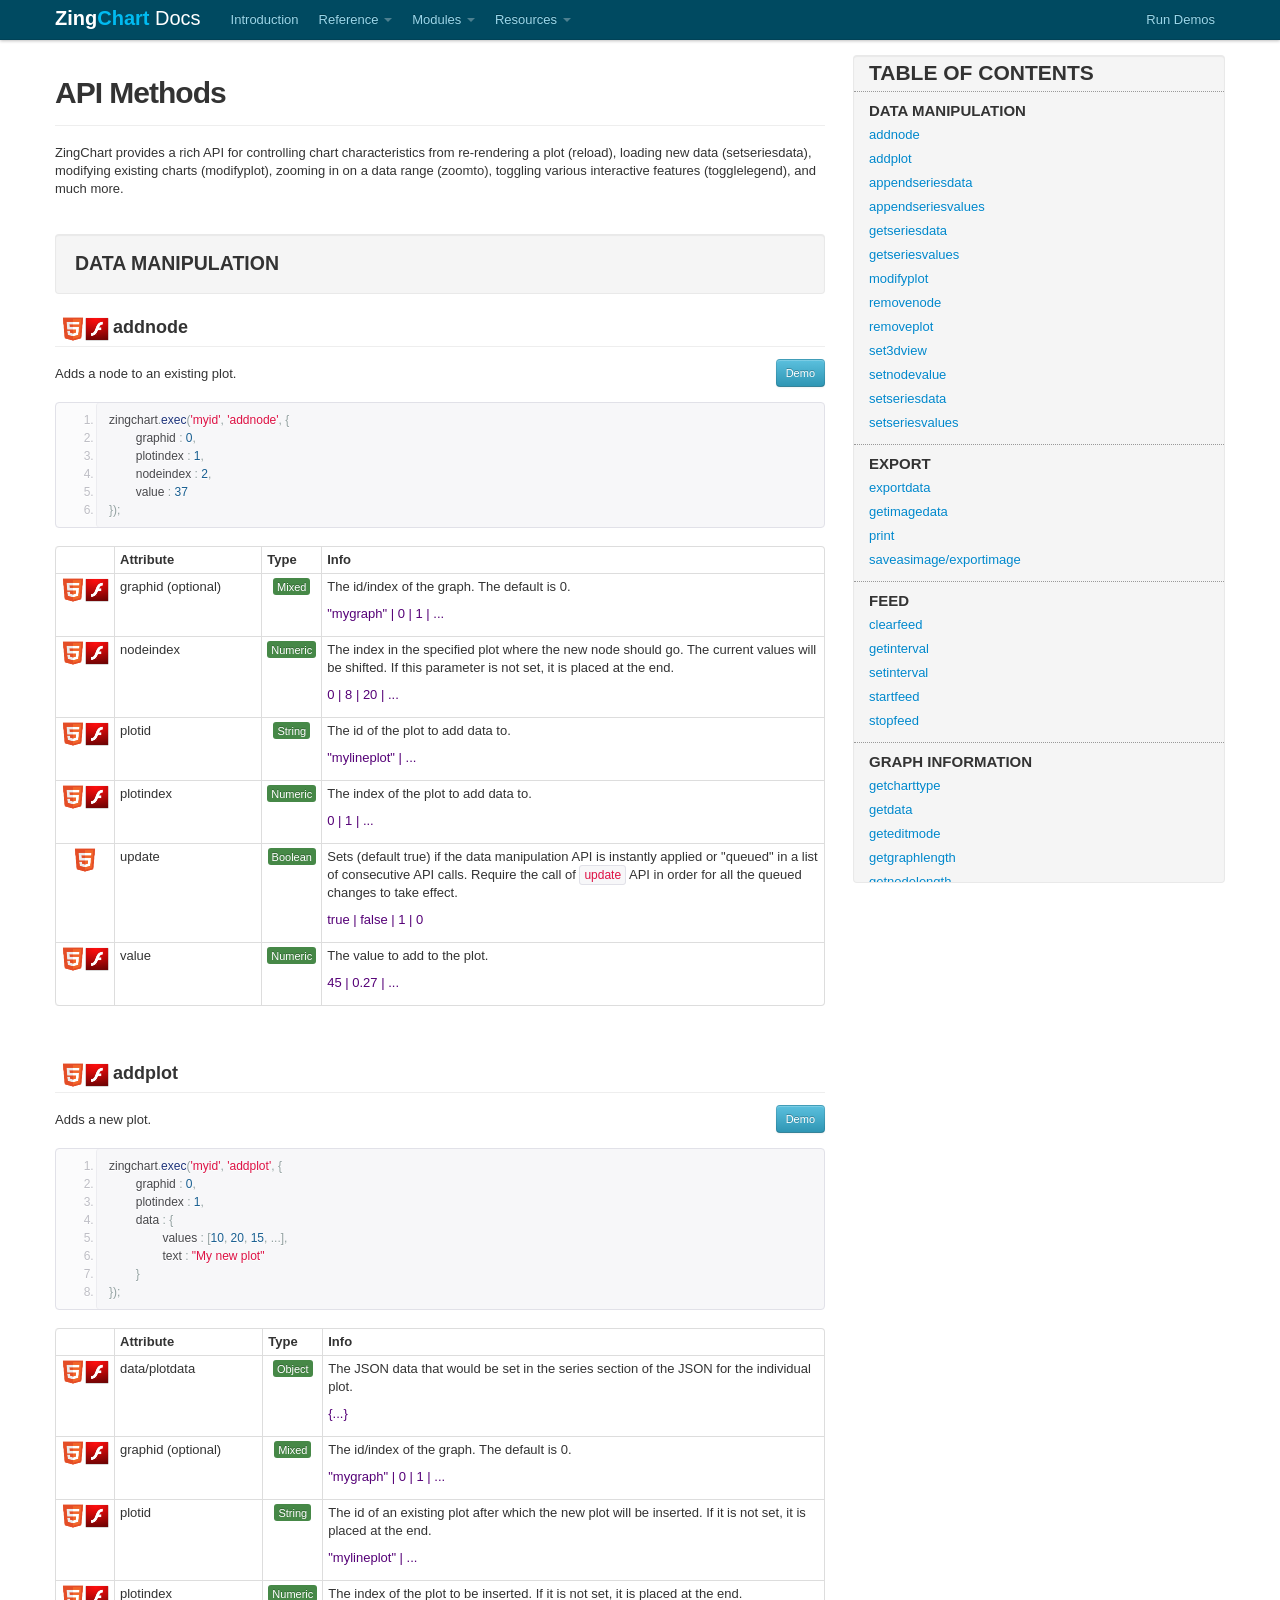
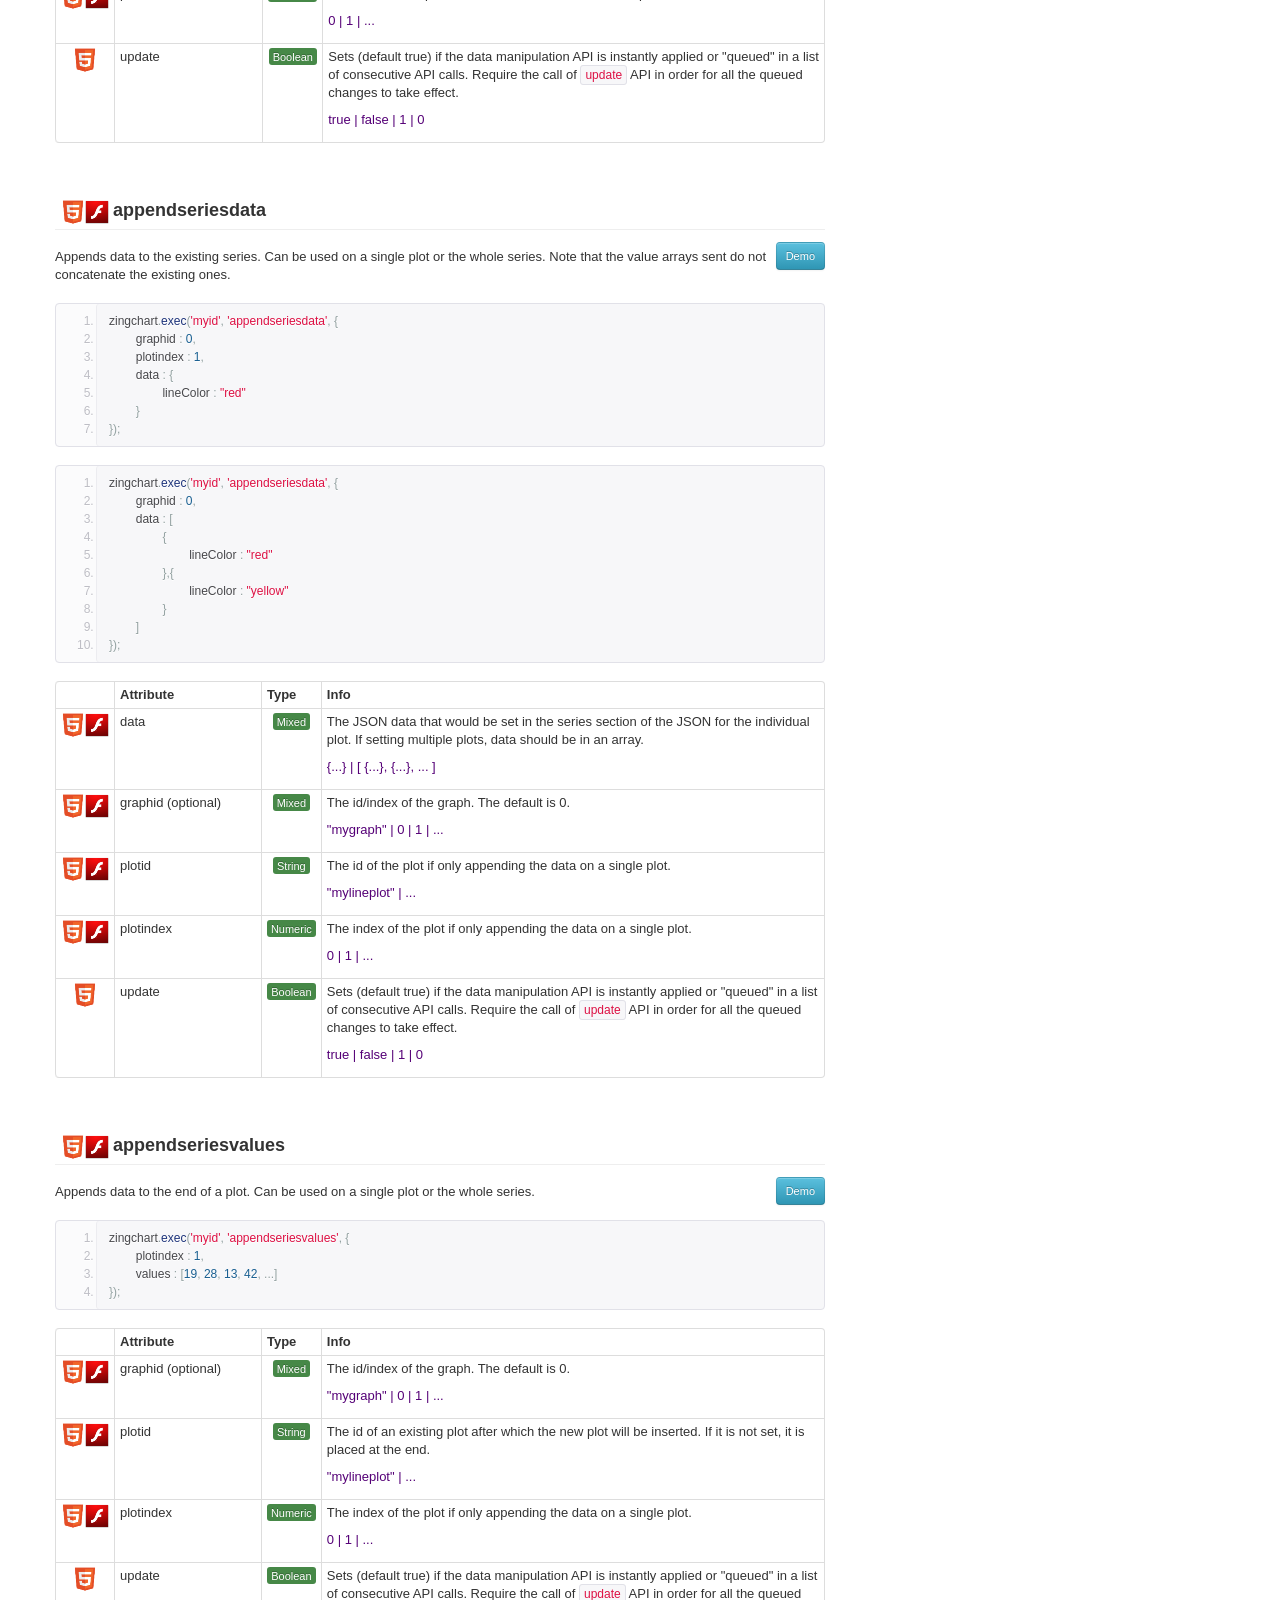
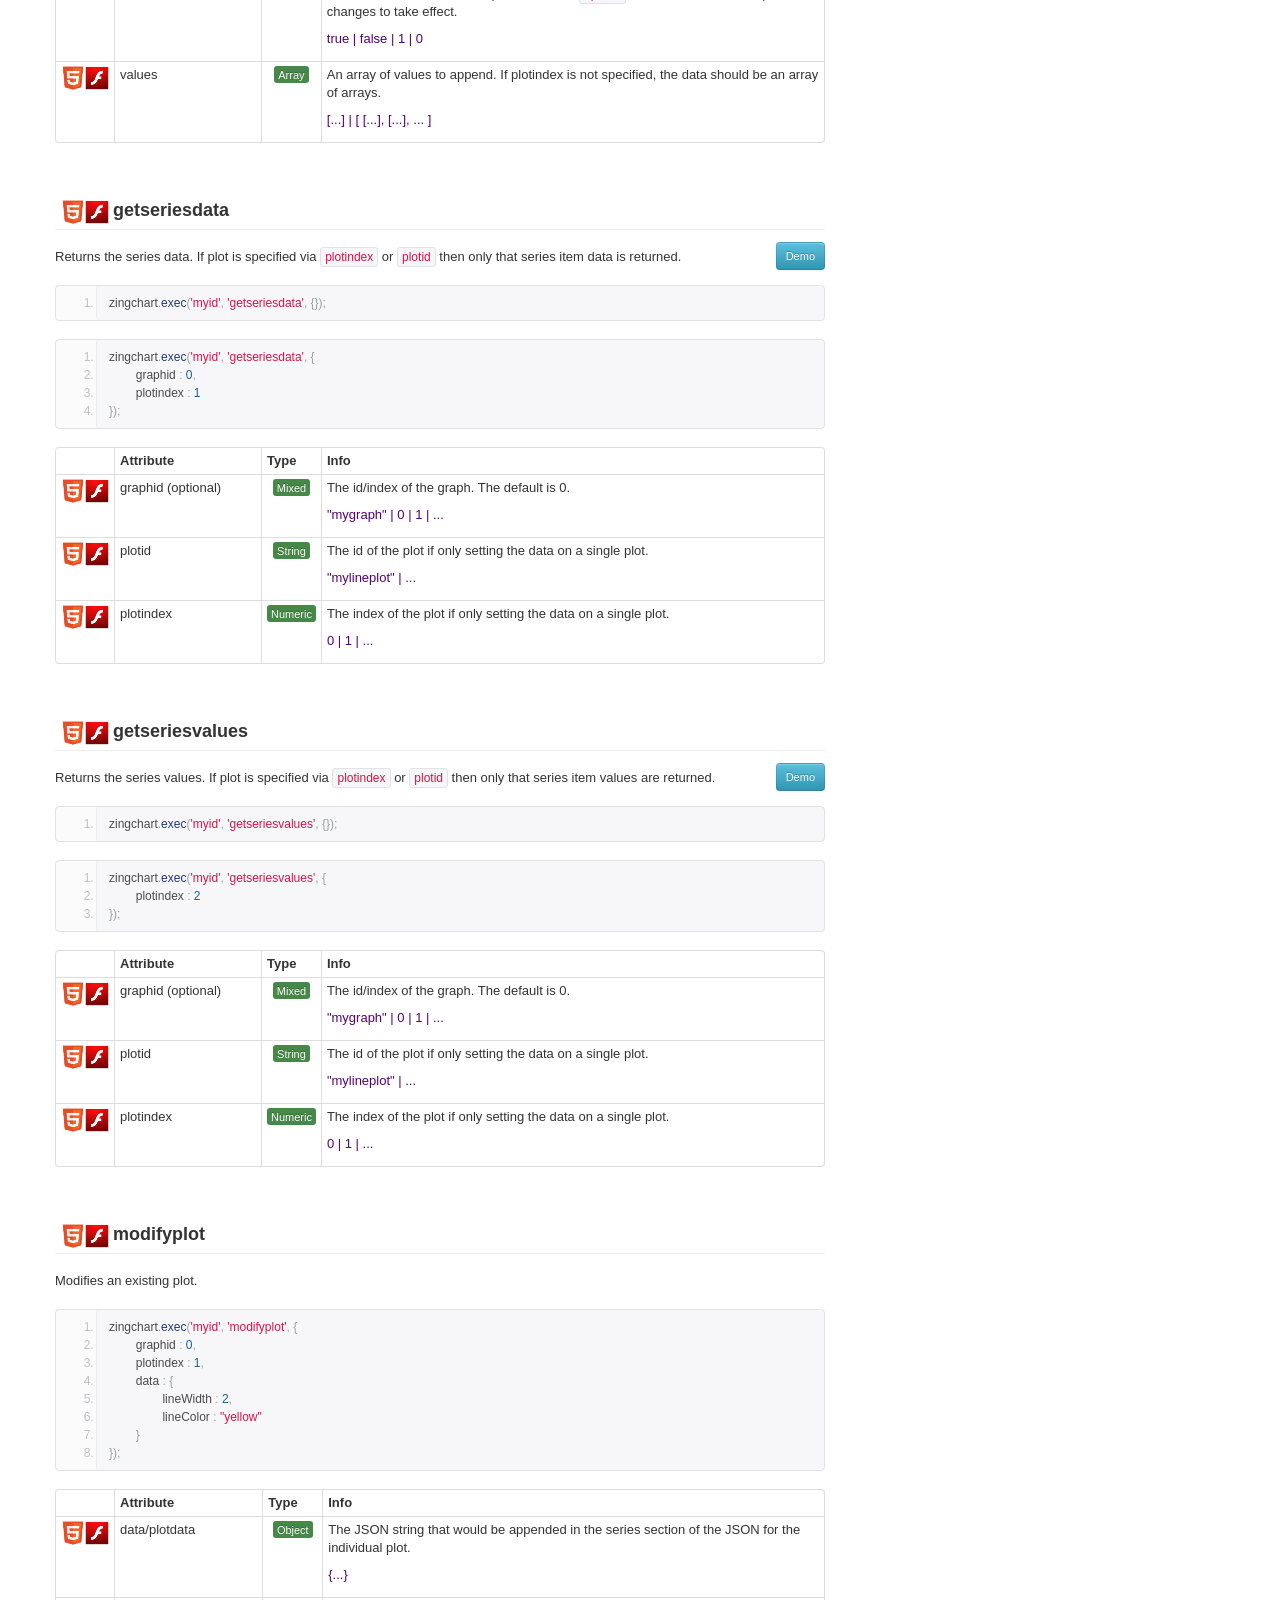
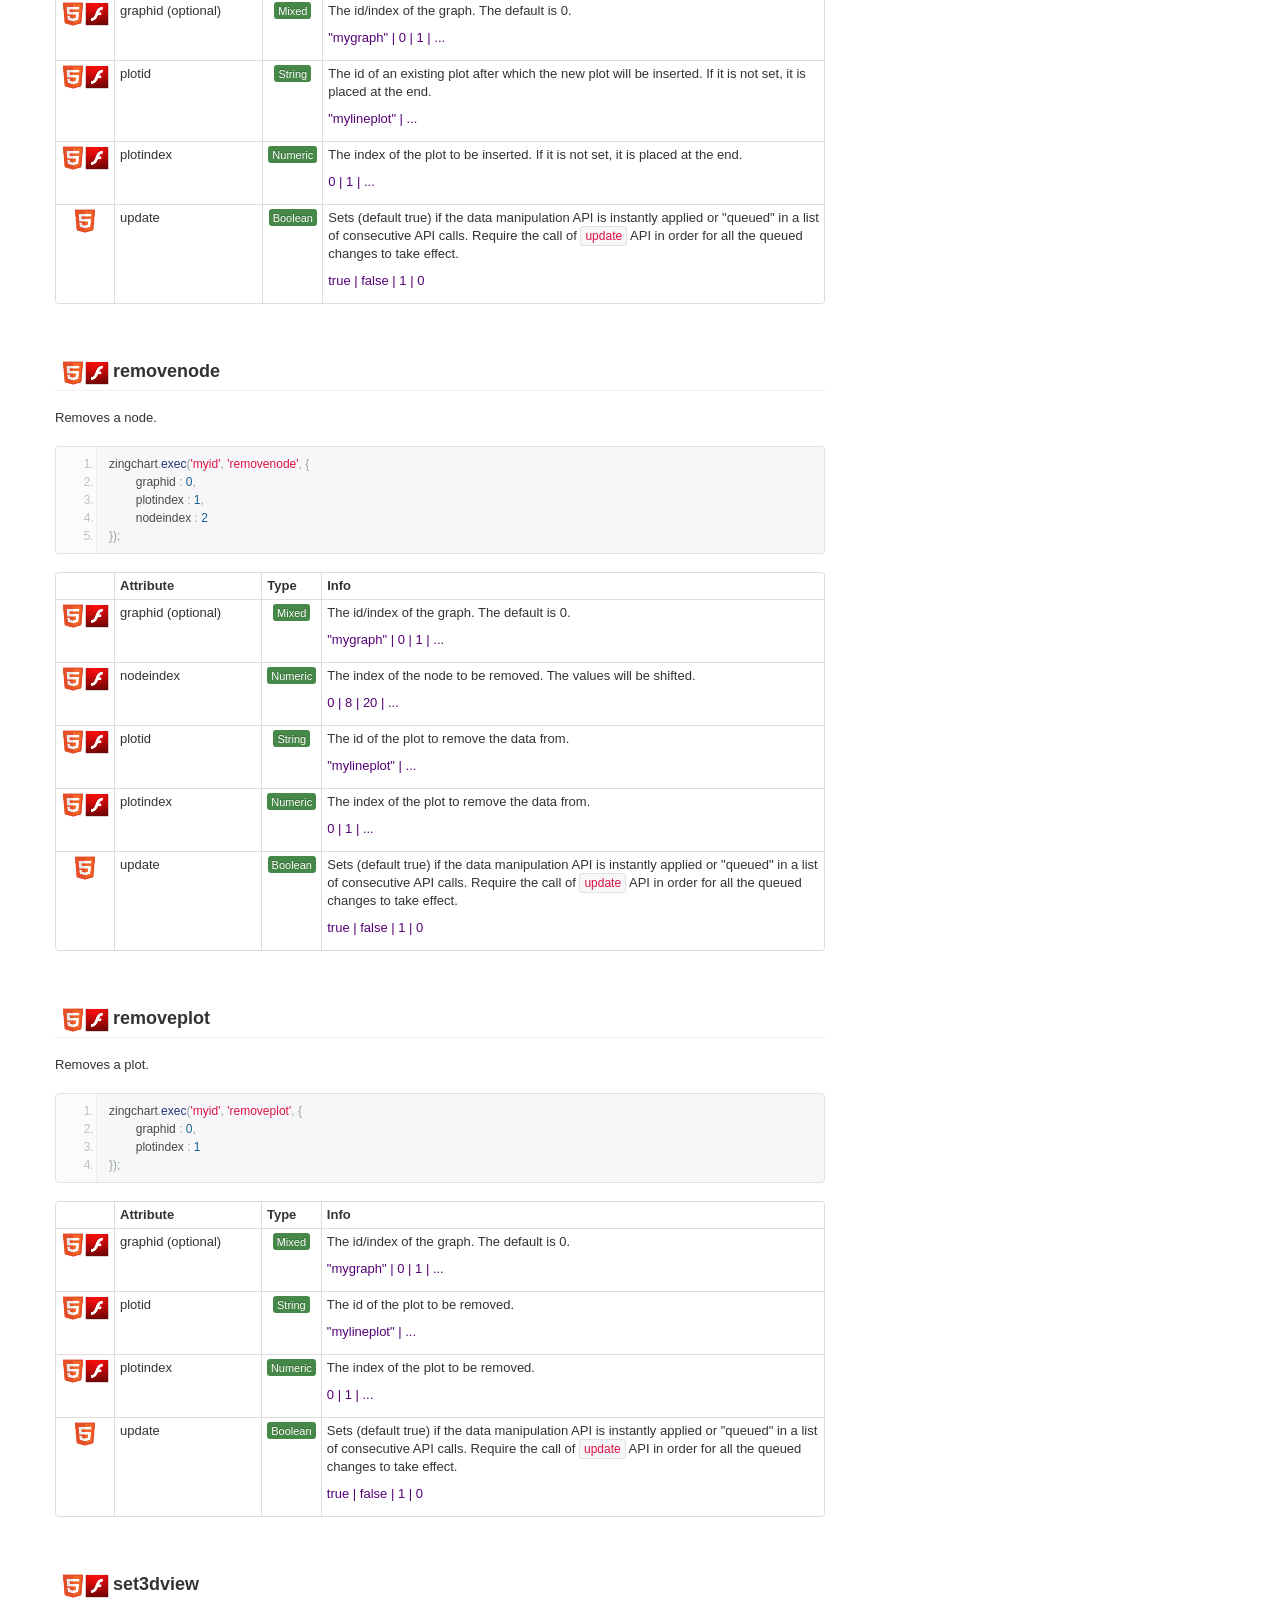
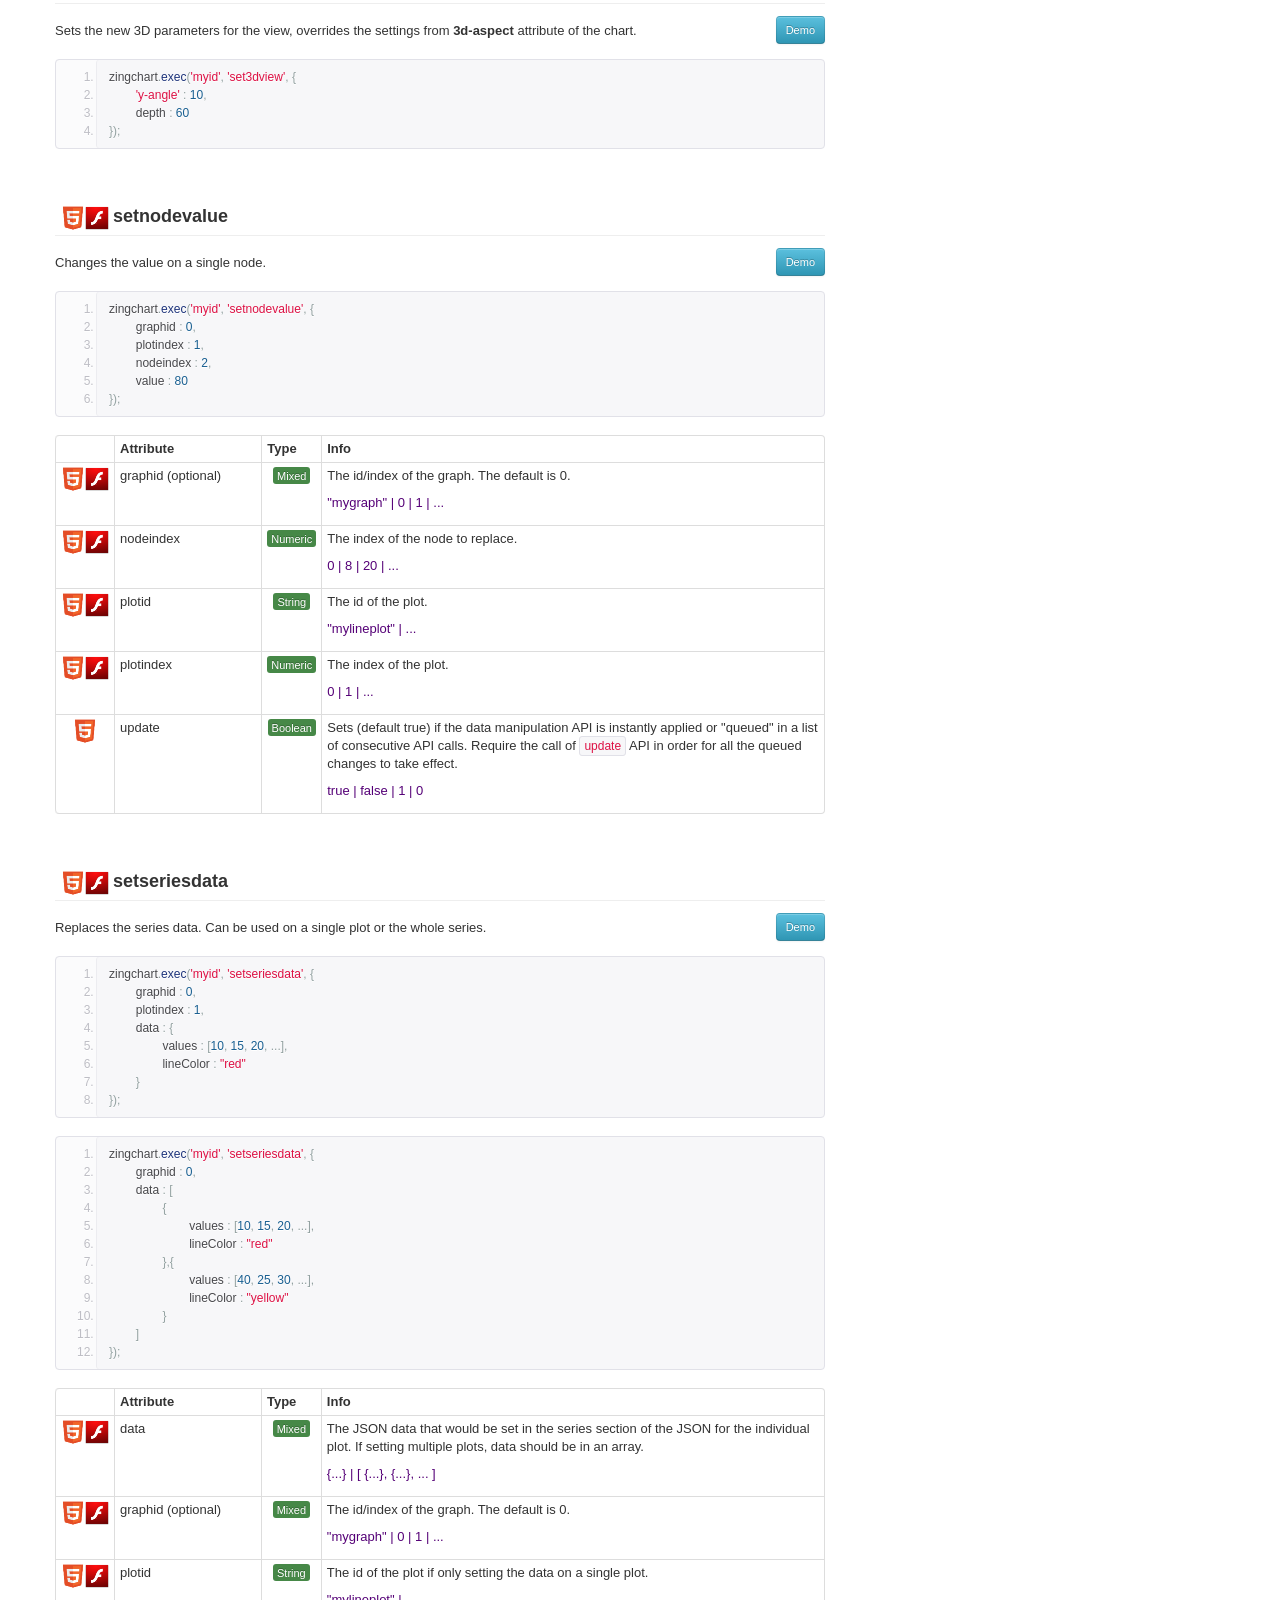
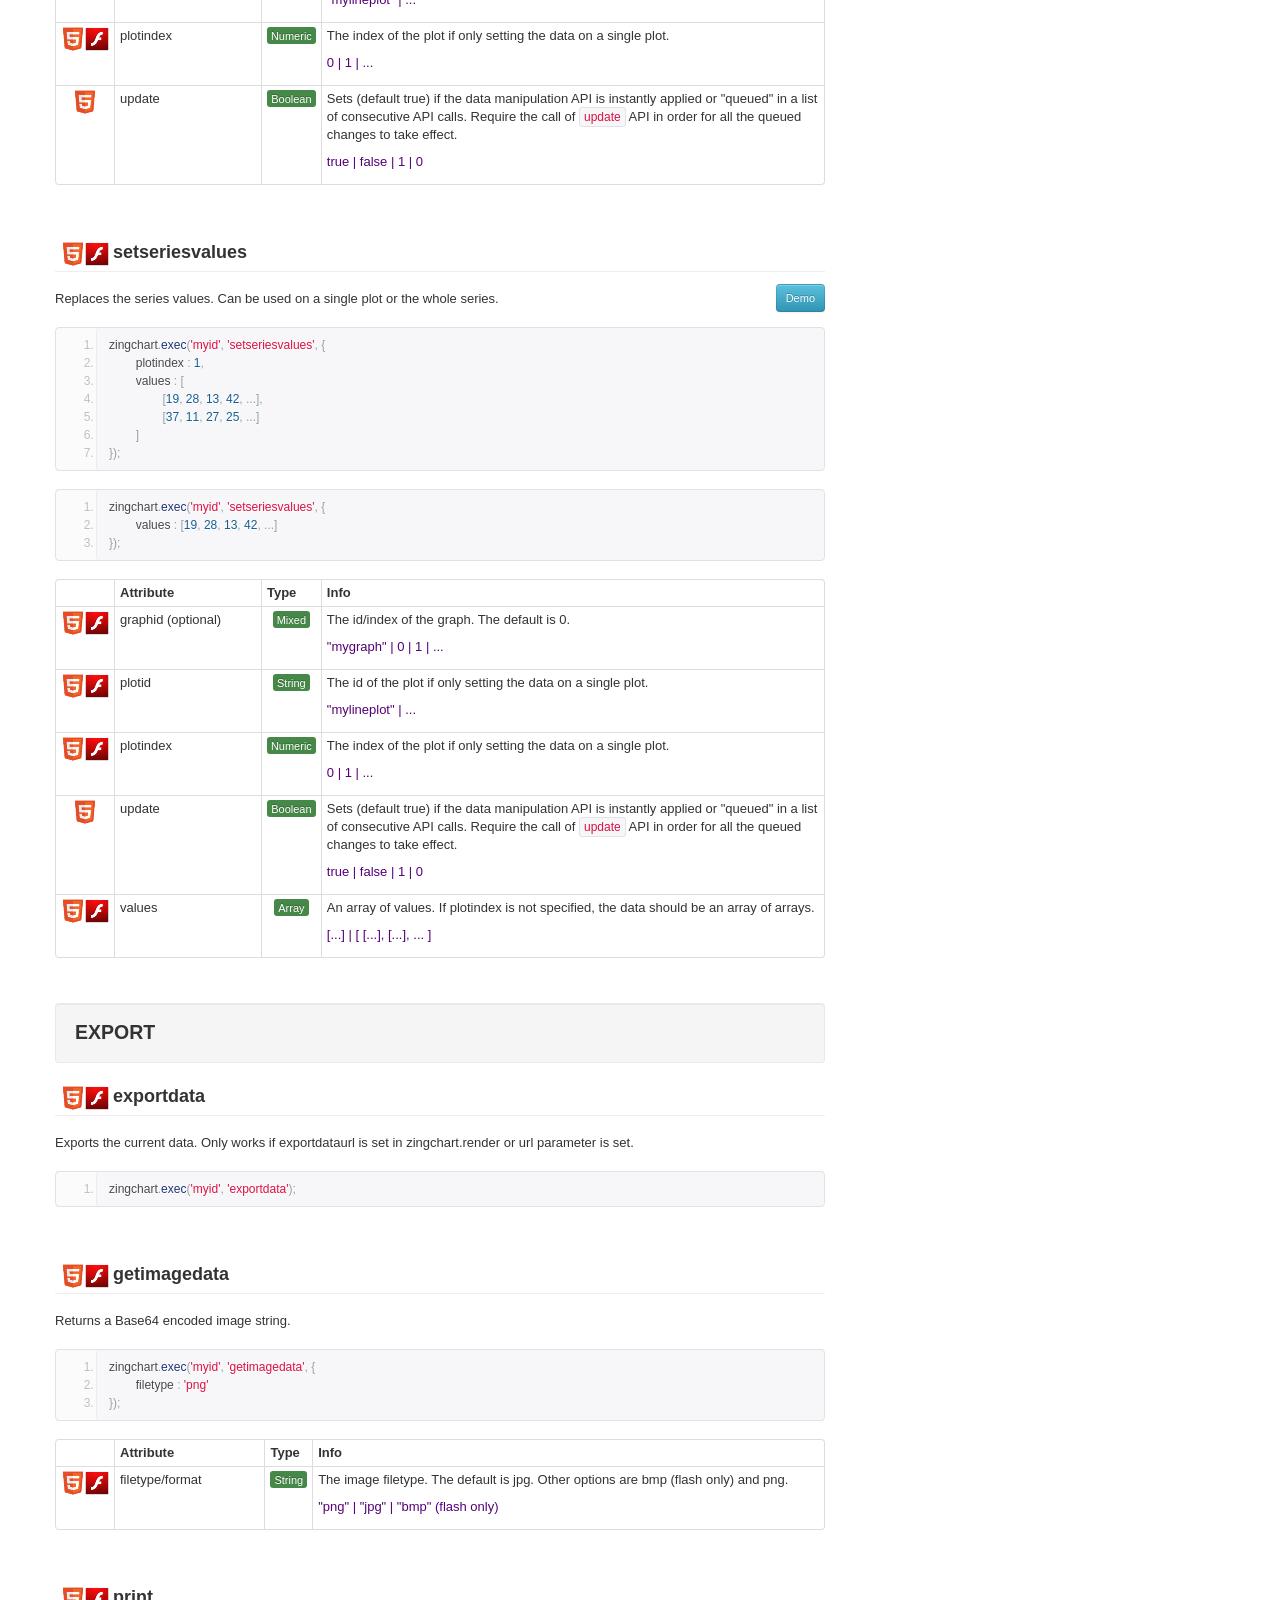
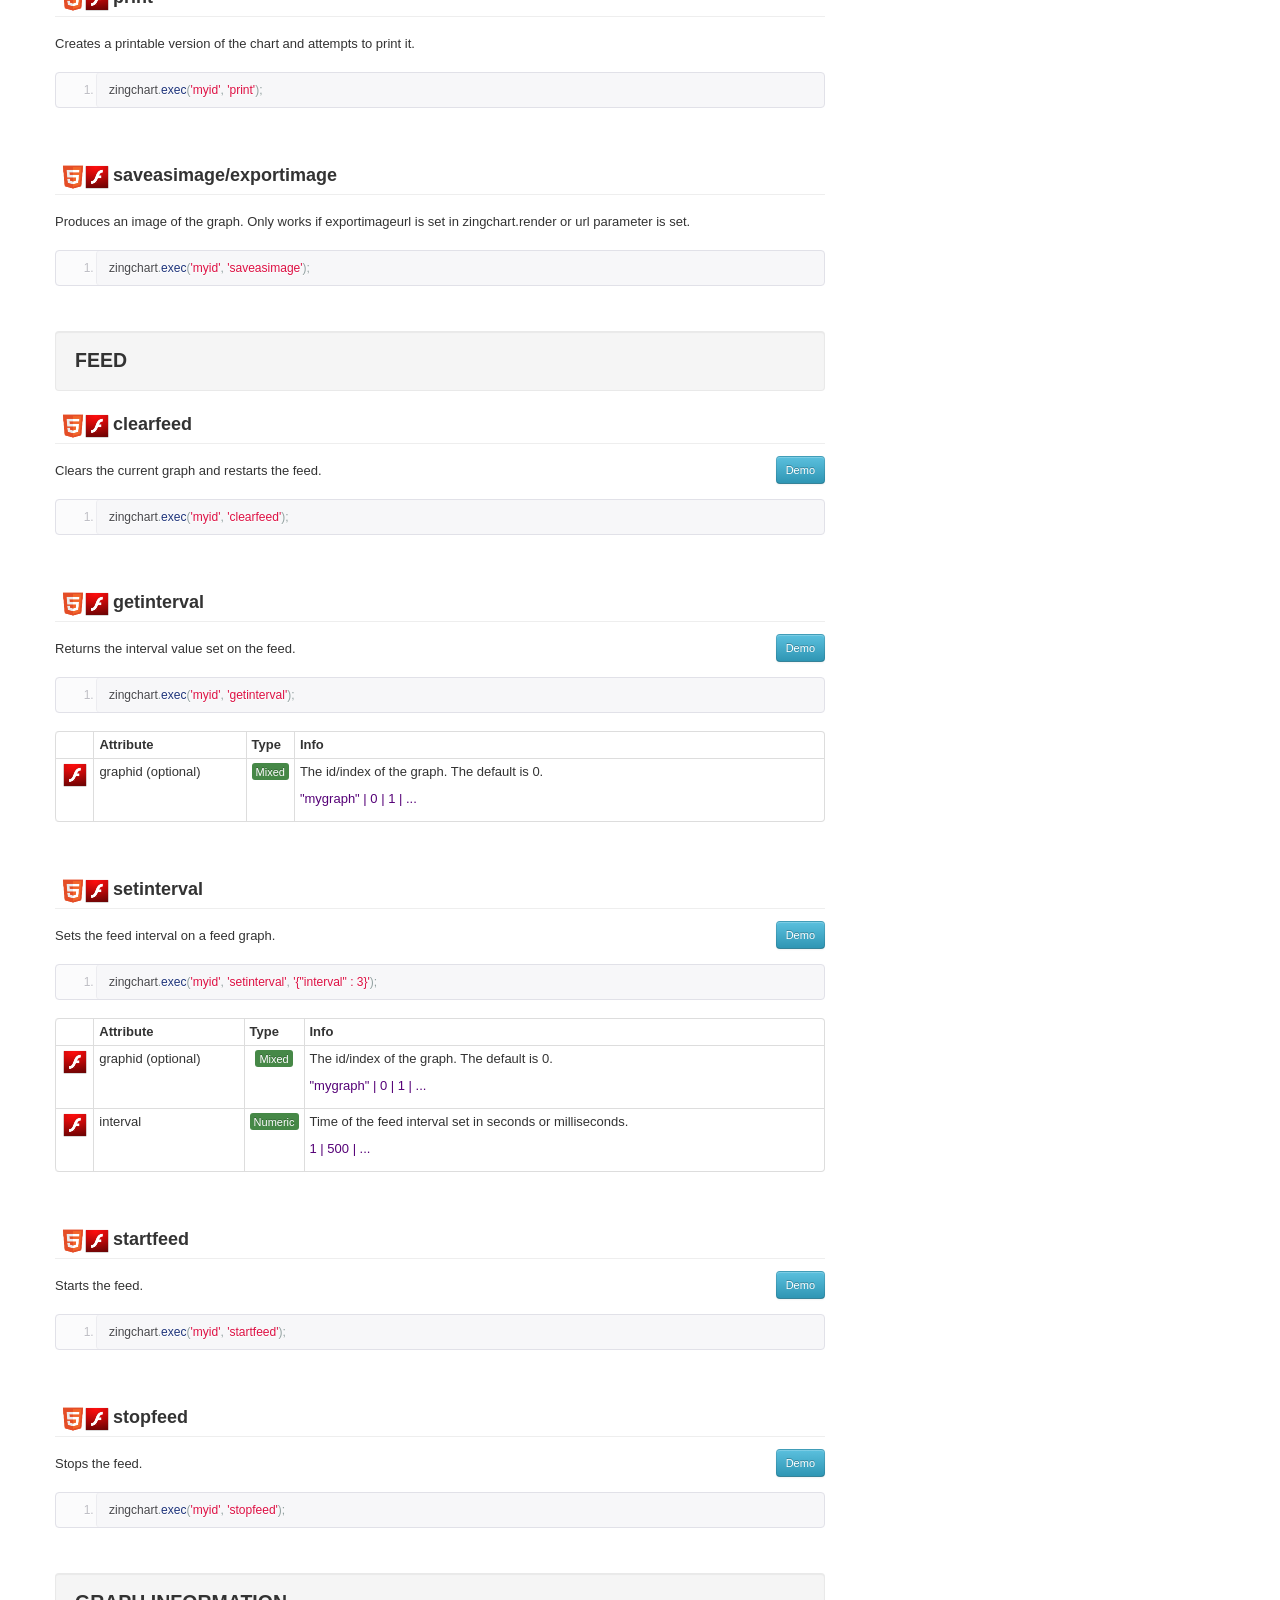
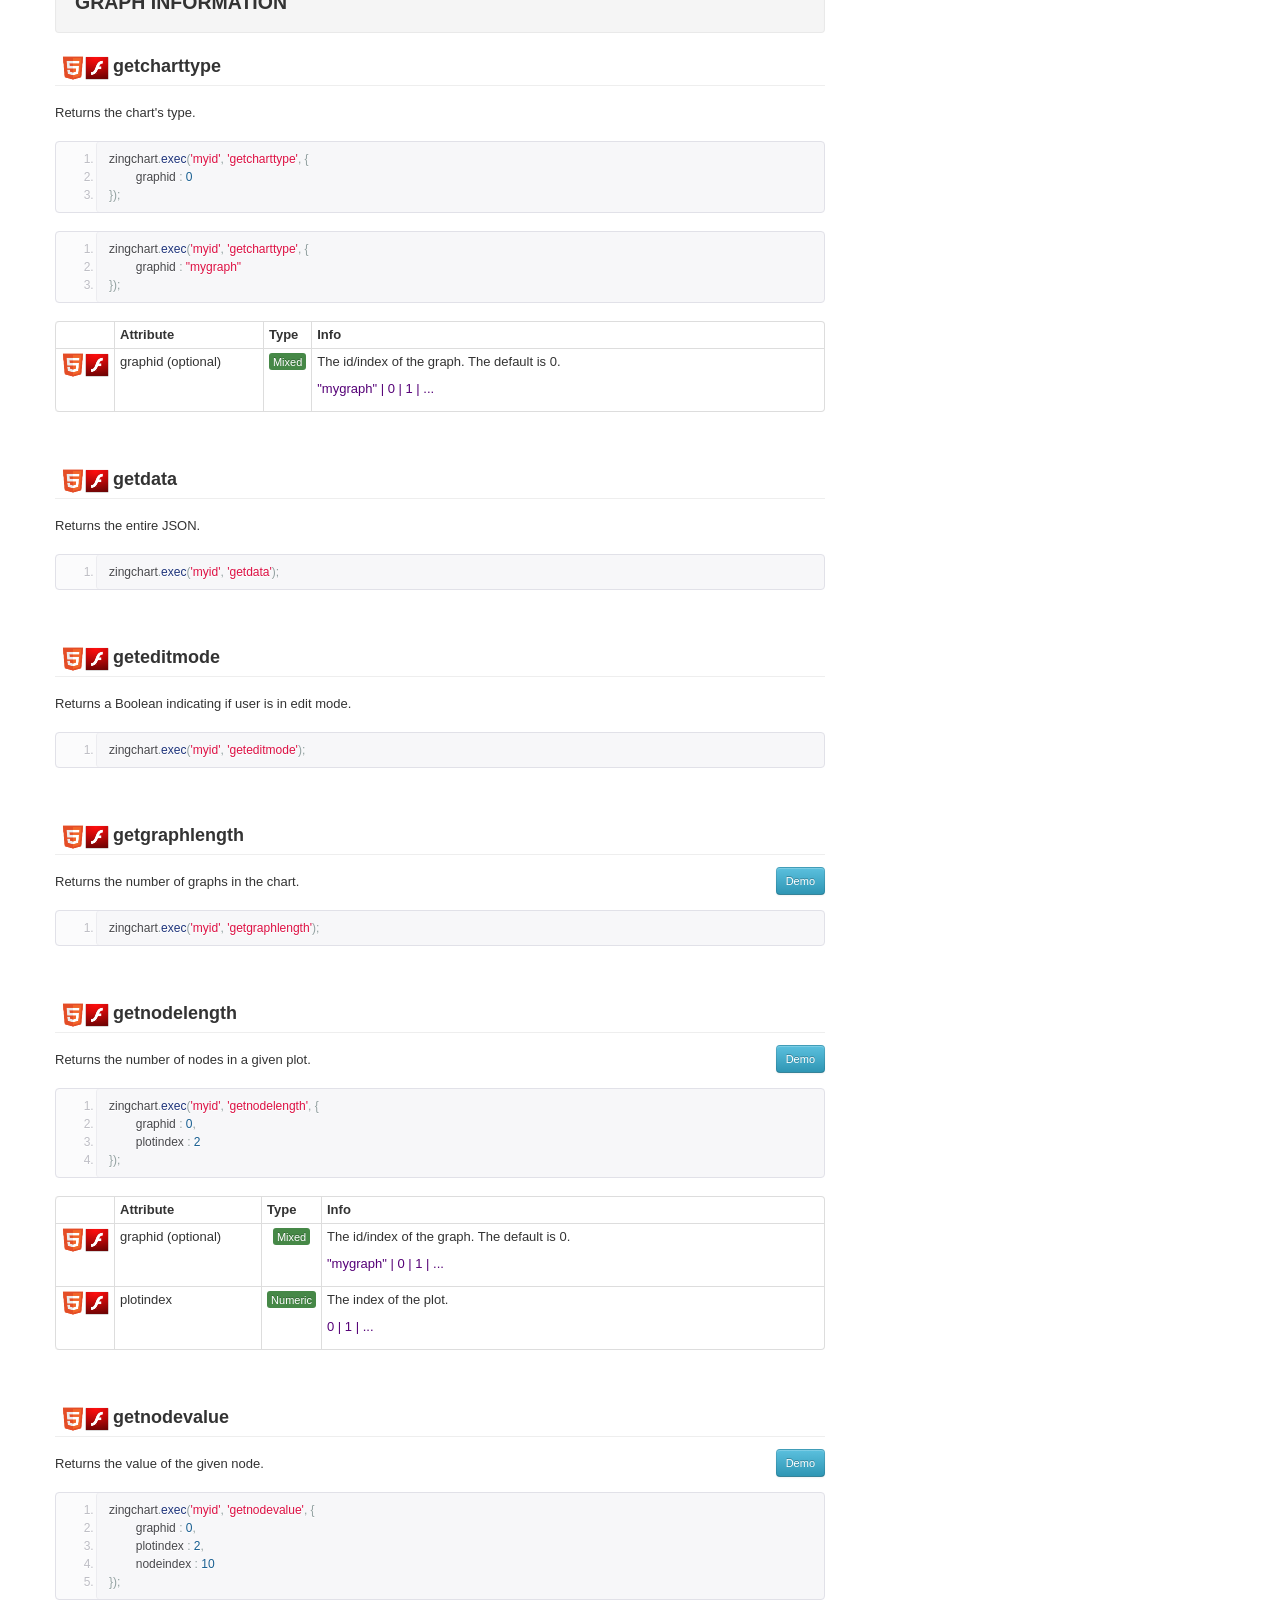
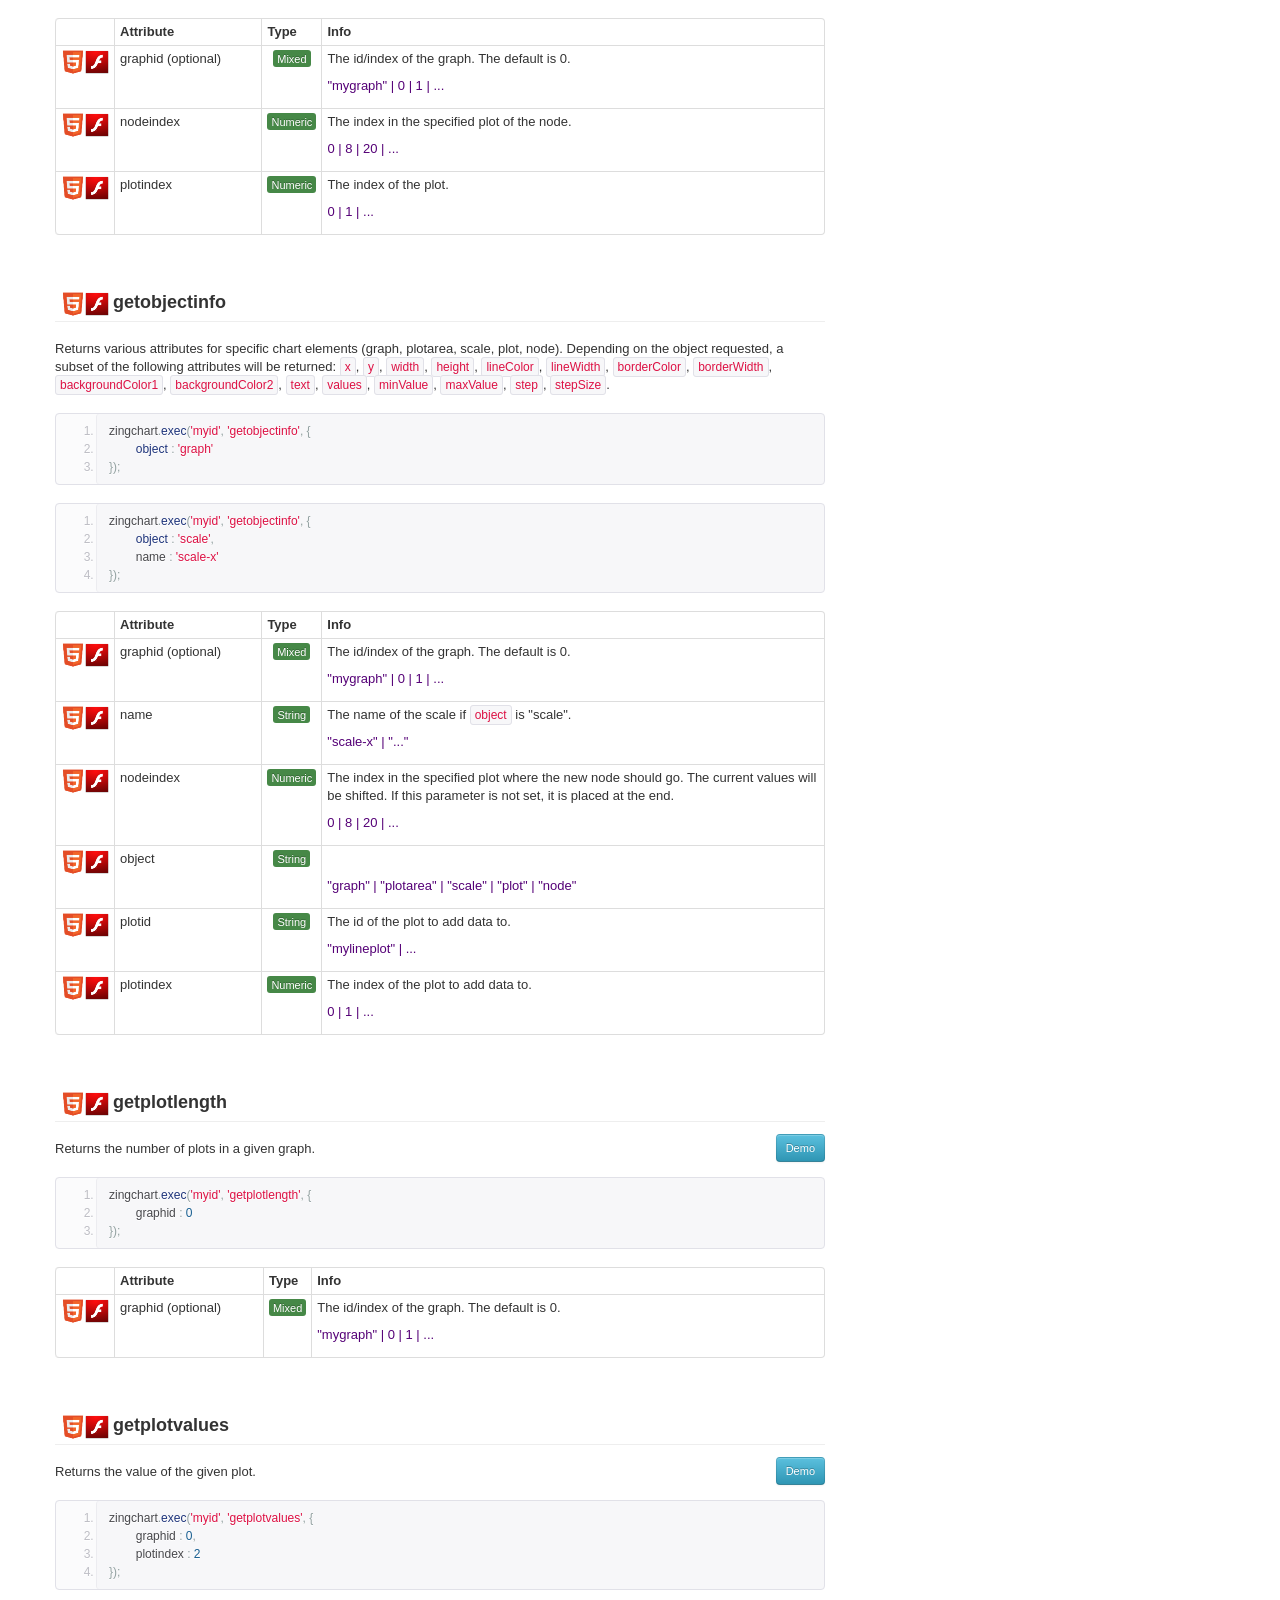
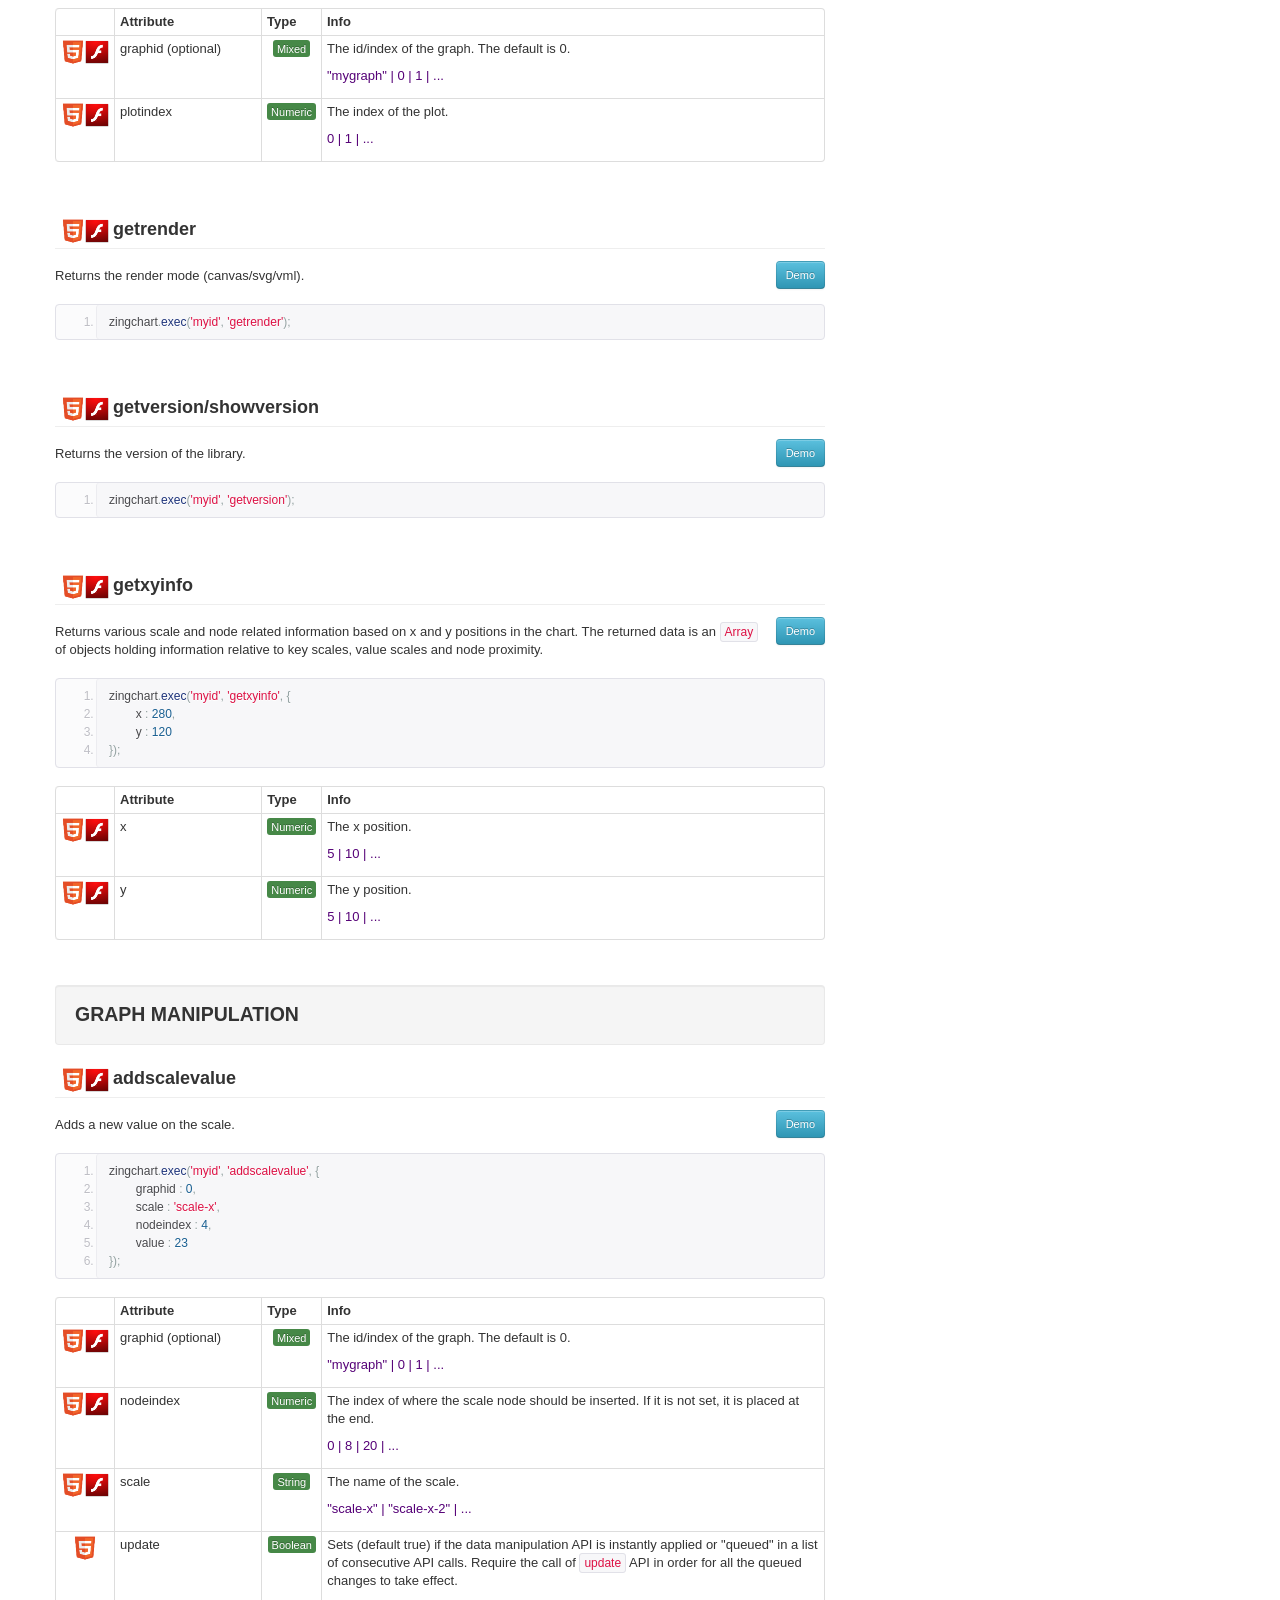
<file: src/static/zingchart/api-methods.html>
<!DOCTYPE html>
<html lang="en">
<head>
	<meta charset="utf-8">
	<title>ZingChart Docs</title>
	<meta name="viewport" content="width=device-width, initial-scale=1.0">
	<meta name="description" content="ZingChart Documentation">
	<meta name="author" content="ZingChart">
	<link href="bootstrap/css/bootstrap.min.css" rel="stylesheet">
	<style type="text/css">
	body {
		padding-top: 60px;
		padding-bottom: 40px;
	}
	</style>
	<link href="bootstrap/css/bootstrap-responsive.min.css" rel="stylesheet">
	<!--[if lt IE 9]>
	<script src="resources/html5.js"></script>
	<![endif]-->

	<link rel="shortcut icon" href="favicon.ico">

	<script src="resources/jquery.min.js"></script>

	<script src="google-code-prettify/prettify.js"></script>
	<link href="google-code-prettify/prettify.css" rel="stylesheet">

	<link href="resources/zcdocs.css" rel="stylesheet">
	<script type="text/javascript">
	var zcdocs = {};
	zcdocs.demos = {
		output : "html5",
		position : 0,
		items : []
	};
	</script>
</head>

<body onload="prettyPrint()">

	<div class="navbar navbar-fixed-top" id="topbar">
		<div class="navbar-inner">
			<div class="container">
				<a class="brand" href="index.html"><b><span style="color:#fff">Zing</span><span style="color:#00BBF1">Chart</span></b> <span style="color:#fff">Docs</span></a>
				<div class="nav-collapse">
					<ul class="nav">
						<!--{MENU}-->

						<li><a href="introduction.html">Introduction</a></li>

						<li class="dropdown">
							<a href="#" class="dropdown-toggle" data-toggle="dropdown">Reference <b class="caret"></b></a>
							<ul class="dropdown-menu">
								<li><a href="object.html">The &laquo;zingchart&raquo; Object</a></li>
								<li class="divider"></li>
								<li><a href="json-syntax.html">JSON Attributes/Syntax</a></li>
								<li class="divider"></li>
								<li><a href="api-methods.html">API Methods</a></li>
								<li><a href="api-events.html">API Events</a></li>
							</ul>
						</li>

						<li class="dropdown">
							<a href="#" class="dropdown-toggle" data-toggle="dropdown">Modules <b class="caret"></b></a>
							<ul class="dropdown-menu">
								<li><a href="modules-overview.html">Overview</a></li>
								<li class="divider"></li>
								<li><a href="modules-generator.html">Build Generator</a></li>
								<li class="divider"></li>
								<li><a href="modules-maps.html">Maps</a></li>
								<li class="divider"></li>
								<li><a href="modules-treemap.html">TreeMap</a></li>
								<li><a href="modules-chord.html">Chord</a></li>
								<li><a href="modules-rankflow.html">RankFlow</a></li>
								<li><a href="modules-pareto.html">Pareto</a></li>
								<li><a href="modules-wordcloud.html">WordCloud</a></li>
								<!--
								<li><a href="modules-populationpyramid.html">Population Pyramid</a></li>
								-->
							</ul>
						</li>

						<li class="dropdown">
							<a href="#" class="dropdown-toggle" data-toggle="dropdown">Resources <b class="caret"></b></a>
							<ul class="dropdown-menu">
								<li><a href="examples.html">Examples</a></li>
								<!--
								<li><a href="tutorials.html">Tutorials</a></li>
								-->
								<li class="divider"></li>
								<li><a href="#zcdemo" data-toggle="modal" class="demos-run" href="javascript:void(0)">Run Demos</a></li>
							</ul>
						</li>

					</ul>
					<ul class="nav pull-right">
						<li><a href="#zcdemo" data-toggle="modal" class="demos-run" href="javascript:void(0)">Run Demos</a></li>
					</ul>
				</div>
			</div>
		</div>
	</div>

	<div class="modal hide" id="zcdemo">
    	<div class="modal-header">
    		<a class="close" data-dismiss="modal">x</a>
    		<h3>&nbsp;</h3>
    	</div>
	    <div class="modal-body">
	    	<div id="demo">
				<div id="demo-chart"></div>
				<div id="demo-info">
					<ul id="demo-tab" class="nav nav-tabs">
            			<li id="tab-json" class=""><a href="#demo-json" data-toggle="tab">JSON</a></li>
            			<li id="tab-javascript" class=""><a href="#demo-javascript" data-toggle="tab">JavaScript</a></li>
					</ul>
					<div id="demo-info-content" class="tab-content">
						<div class="tab-pane fade" id="demo-json"></div>
						<div class="tab-pane fade" id="demo-javascript"></div>
          			</div>
					<div id="demo-html"></div>
				</div>
				<div style="clear:left"></div>
			</div>
			<div id="console"></div>
		    <ul class="pager">
		    	<li class="previous">
		    		<a href="javascript:void(0)">&larr; Previous</a>
		    	</li>
		    	<li class="next">
		    		<a href="javascript:void(0)">Next &rarr;</a>
		    	</li>
		    </ul>
	    </div>
    </div>

	<div class="container" id="container-api-methods">

		<!-- LEFT> -->
		<div class="row">
			<div class="span8" id="lcolumn">
		<!-- <LEFT --><div class="page-header">
	<h1>API Methods</h1>
</div>

<p>
	ZingChart provides a rich API for controlling chart characteristics from re-rendering a plot (reload), loading new data (setseriesdata),
	modifying existing charts (modifyplot), zooming in on a data range (zoomto), toggling various interactive features (togglelegend), and much more.
</p><a name="zingchart__exec__api__addnode"></a>
<p>&nbsp;</p>
<div class="well well-inverse">Data Manipulation</div>
<div class="page-header page-header-object">
	<div class="support"><img src="images/html5_24.png" alt="html5" title="html5" /><img src="images/flash_24.png" alt="flash" title="flash" /></div>
	<h3>addnode&nbsp;</h3>
	<div style="clear:left"></div>
</div>
<div class="object-description-demo">
	<div class="demo-group"><a href="#zcdemo" data-toggle="modal" id="demo-api-addnode" class="demo" title="View demo"><button class="btn btn-info btn-small">Demo</button></a></div>
	Adds a node to an existing plot.
</div>
<xcode><p><pre class="prettyprint linenums">zingchart.exec('myid', 'addnode', {
	graphid : 0,
	plotindex : 1,
	nodeindex : 2,
	value : 37
});</pre></p></xcode>
<!-- attributes -->
<table class="table table-bordered table-condensed">
	<thead>
		<tr>
			<th style="width:5%">&nbsp;</th>
			<th style="width:20%">Attribute</th>
			<th style="width:5%">Type</th>
			<th style="width:70%">Info</th>
		</tr>
	</thead>
<tbody>	<tr class="">
		<td class="cell-centered cell-nowrap"><img src="images/html5_24.png" alt="html5" title="html5" /><img src="images/flash_24.png" alt="flash" title="flash" /></td>
		<td><a name="zingchart__exec__api__addnode-graphid (optional)"></a>graphid (optional)</td>
		<td class="cell-centered"><span class="label label-success">Mixed</span></td>
		<td>
			
			<p>The id/index of the graph. The default is 0.</p>
			<p class="attribute-values">"mygraph" | 0 | 1 | ...</p>
		</td>
	</tr>	<tr class="">
		<td class="cell-centered cell-nowrap"><img src="images/html5_24.png" alt="html5" title="html5" /><img src="images/flash_24.png" alt="flash" title="flash" /></td>
		<td><a name="zingchart__exec__api__addnode-nodeindex"></a>nodeindex</td>
		<td class="cell-centered"><span class="label label-success">Numeric</span></td>
		<td>
			
			<p>The index in the specified plot where the new node should go. The current values will be shifted. If this parameter is not set, it is placed at the end.</p>
			<p class="attribute-values">0 | 8 | 20 | ...</p>
		</td>
	</tr>	<tr class="">
		<td class="cell-centered cell-nowrap"><img src="images/html5_24.png" alt="html5" title="html5" /><img src="images/flash_24.png" alt="flash" title="flash" /></td>
		<td><a name="zingchart__exec__api__addnode-plotid"></a>plotid</td>
		<td class="cell-centered"><span class="label label-success">String</span></td>
		<td>
			
			<p>The id of the plot to add data to.</p>
			<p class="attribute-values">"mylineplot" | ...</p>
		</td>
	</tr>	<tr class="">
		<td class="cell-centered cell-nowrap"><img src="images/html5_24.png" alt="html5" title="html5" /><img src="images/flash_24.png" alt="flash" title="flash" /></td>
		<td><a name="zingchart__exec__api__addnode-plotindex"></a>plotindex</td>
		<td class="cell-centered"><span class="label label-success">Numeric</span></td>
		<td>
			
			<p>The index of the plot to add data to.</p>
			<p class="attribute-values">0 | 1 | ...</p>
		</td>
	</tr>	<tr class="">
		<td class="cell-centered cell-nowrap"><img src="images/html5_24.png" alt="html5" title="html5" /></td>
		<td><a name="zingchart__exec__api__addnode-update"></a>update</td>
		<td class="cell-centered"><span class="label label-success">Boolean</span></td>
		<td>
			
			<p>Sets (default true) if the data manipulation API is instantly applied or "queued" in a list of consecutive API calls. Require the call of <code>update</code> API in order for all the queued changes to take effect.</p>
			<p class="attribute-values">true | false | 1 | 0</p>
		</td>
	</tr>	<tr class="">
		<td class="cell-centered cell-nowrap"><img src="images/html5_24.png" alt="html5" title="html5" /><img src="images/flash_24.png" alt="flash" title="flash" /></td>
		<td><a name="zingchart__exec__api__addnode-value"></a>value</td>
		<td class="cell-centered"><span class="label label-success">Numeric</span></td>
		<td>
			
			<p>The value to add to the plot.</p>
			<p class="attribute-values">45 | 0.27 | ...</p>
		</td>
	</tr>	</tbody>
</table><a name="zingchart__exec__api__addplot"></a>
<p>&nbsp;</p>

<div class="page-header page-header-object">
	<div class="support"><img src="images/html5_24.png" alt="html5" title="html5" /><img src="images/flash_24.png" alt="flash" title="flash" /></div>
	<h3>addplot&nbsp;</h3>
	<div style="clear:left"></div>
</div>
<div class="object-description-demo">
	<div class="demo-group"><a href="#zcdemo" data-toggle="modal" id="demo-api-addplot" class="demo" title="View demo"><button class="btn btn-info btn-small">Demo</button></a></div>
	Adds a new plot.
</div>
<xcode><p><pre class="prettyprint linenums">zingchart.exec('myid', 'addplot', {
	graphid : 0,
	plotindex : 1,
	data : {
		values : [10, 20, 15, ...],
		text : &quot;My new plot&quot;
	}
});</pre></p></xcode>
<!-- attributes -->
<table class="table table-bordered table-condensed">
	<thead>
		<tr>
			<th style="width:5%">&nbsp;</th>
			<th style="width:20%">Attribute</th>
			<th style="width:5%">Type</th>
			<th style="width:70%">Info</th>
		</tr>
	</thead>
<tbody>	<tr class="">
		<td class="cell-centered cell-nowrap"><img src="images/html5_24.png" alt="html5" title="html5" /><img src="images/flash_24.png" alt="flash" title="flash" /></td>
		<td><a name="zingchart__exec__api__addplot-data/plotdata"></a>data/plotdata</td>
		<td class="cell-centered"><span class="label label-success">Object</span></td>
		<td>
			
			<p>The JSON data that would be set in the series section of the JSON for the individual plot.</p>
			<p class="attribute-values">{...}</p>
		</td>
	</tr>	<tr class="">
		<td class="cell-centered cell-nowrap"><img src="images/html5_24.png" alt="html5" title="html5" /><img src="images/flash_24.png" alt="flash" title="flash" /></td>
		<td><a name="zingchart__exec__api__addplot-graphid (optional)"></a>graphid (optional)</td>
		<td class="cell-centered"><span class="label label-success">Mixed</span></td>
		<td>
			
			<p>The id/index of the graph. The default is 0.</p>
			<p class="attribute-values">"mygraph" | 0 | 1 | ...</p>
		</td>
	</tr>	<tr class="">
		<td class="cell-centered cell-nowrap"><img src="images/html5_24.png" alt="html5" title="html5" /><img src="images/flash_24.png" alt="flash" title="flash" /></td>
		<td><a name="zingchart__exec__api__addplot-plotid"></a>plotid</td>
		<td class="cell-centered"><span class="label label-success">String</span></td>
		<td>
			
			<p>The id of an existing plot after which the new plot will be inserted. If it is not set, it is placed at the end.</p>
			<p class="attribute-values">"mylineplot" | ...</p>
		</td>
	</tr>	<tr class="">
		<td class="cell-centered cell-nowrap"><img src="images/html5_24.png" alt="html5" title="html5" /><img src="images/flash_24.png" alt="flash" title="flash" /></td>
		<td><a name="zingchart__exec__api__addplot-plotindex"></a>plotindex</td>
		<td class="cell-centered"><span class="label label-success">Numeric</span></td>
		<td>
			
			<p>The index of the plot to be inserted. If it is not set, it is placed at the end.</p>
			<p class="attribute-values">0 | 1 | ...</p>
		</td>
	</tr>	<tr class="">
		<td class="cell-centered cell-nowrap"><img src="images/html5_24.png" alt="html5" title="html5" /></td>
		<td><a name="zingchart__exec__api__addplot-update"></a>update</td>
		<td class="cell-centered"><span class="label label-success">Boolean</span></td>
		<td>
			
			<p>Sets (default true) if the data manipulation API is instantly applied or "queued" in a list of consecutive API calls. Require the call of <code>update</code> API in order for all the queued changes to take effect.</p>
			<p class="attribute-values">true | false | 1 | 0</p>
		</td>
	</tr>	</tbody>
</table><a name="zingchart__exec__api__appendseriesdata"></a>
<p>&nbsp;</p>

<div class="page-header page-header-object">
	<div class="support"><img src="images/html5_24.png" alt="html5" title="html5" /><img src="images/flash_24.png" alt="flash" title="flash" /></div>
	<h3>appendseriesdata&nbsp;</h3>
	<div style="clear:left"></div>
</div>
<div class="object-description-demo">
	<div class="demo-group"><a href="#zcdemo" data-toggle="modal" id="demo-api-appendseriesdata" class="demo" title="View demo"><button class="btn btn-info btn-small">Demo</button></a></div>
	Appends data to the existing series. Can be used on a single plot or the whole series. Note that the value arrays sent do not concatenate the existing ones.
</div>
<xcode><p><pre class="prettyprint linenums">zingchart.exec('myid', 'appendseriesdata', {
	graphid : 0,
	plotindex : 1,
	data : {
		lineColor : &quot;red&quot;
	}
});</pre>
<pre class="prettyprint linenums">zingchart.exec('myid', 'appendseriesdata', {
	graphid : 0,
	data : [
		{
			lineColor : &quot;red&quot;
		},{
			lineColor : &quot;yellow&quot;
		}
	]
});</pre></p></xcode>
<!-- attributes -->
<table class="table table-bordered table-condensed">
	<thead>
		<tr>
			<th style="width:5%">&nbsp;</th>
			<th style="width:20%">Attribute</th>
			<th style="width:5%">Type</th>
			<th style="width:70%">Info</th>
		</tr>
	</thead>
<tbody>	<tr class="">
		<td class="cell-centered cell-nowrap"><img src="images/html5_24.png" alt="html5" title="html5" /><img src="images/flash_24.png" alt="flash" title="flash" /></td>
		<td><a name="zingchart__exec__api__appendseriesdata-data"></a>data</td>
		<td class="cell-centered"><span class="label label-success">Mixed</span></td>
		<td>
			
			<p>The JSON data that would be set in the series section of the JSON for the individual plot. If setting multiple plots, data should be in an array.</p>
			<p class="attribute-values">{...} | [ {...}, {...}, ... ]</p>
		</td>
	</tr>	<tr class="">
		<td class="cell-centered cell-nowrap"><img src="images/html5_24.png" alt="html5" title="html5" /><img src="images/flash_24.png" alt="flash" title="flash" /></td>
		<td><a name="zingchart__exec__api__appendseriesdata-graphid (optional)"></a>graphid (optional)</td>
		<td class="cell-centered"><span class="label label-success">Mixed</span></td>
		<td>
			
			<p>The id/index of the graph. The default is 0.</p>
			<p class="attribute-values">"mygraph" | 0 | 1 | ...</p>
		</td>
	</tr>	<tr class="">
		<td class="cell-centered cell-nowrap"><img src="images/html5_24.png" alt="html5" title="html5" /><img src="images/flash_24.png" alt="flash" title="flash" /></td>
		<td><a name="zingchart__exec__api__appendseriesdata-plotid"></a>plotid</td>
		<td class="cell-centered"><span class="label label-success">String</span></td>
		<td>
			
			<p>The id of the plot if only appending the data on a single plot.</p>
			<p class="attribute-values">"mylineplot" | ...</p>
		</td>
	</tr>	<tr class="">
		<td class="cell-centered cell-nowrap"><img src="images/html5_24.png" alt="html5" title="html5" /><img src="images/flash_24.png" alt="flash" title="flash" /></td>
		<td><a name="zingchart__exec__api__appendseriesdata-plotindex"></a>plotindex</td>
		<td class="cell-centered"><span class="label label-success">Numeric</span></td>
		<td>
			
			<p>The index of the plot if only appending the data on a single plot.</p>
			<p class="attribute-values">0 | 1 | ...</p>
		</td>
	</tr>	<tr class="">
		<td class="cell-centered cell-nowrap"><img src="images/html5_24.png" alt="html5" title="html5" /></td>
		<td><a name="zingchart__exec__api__appendseriesdata-update"></a>update</td>
		<td class="cell-centered"><span class="label label-success">Boolean</span></td>
		<td>
			
			<p>Sets (default true) if the data manipulation API is instantly applied or "queued" in a list of consecutive API calls. Require the call of <code>update</code> API in order for all the queued changes to take effect.</p>
			<p class="attribute-values">true | false | 1 | 0</p>
		</td>
	</tr>	</tbody>
</table><a name="zingchart__exec__api__appendseriesvalues"></a>
<p>&nbsp;</p>

<div class="page-header page-header-object">
	<div class="support"><img src="images/html5_24.png" alt="html5" title="html5" /><img src="images/flash_24.png" alt="flash" title="flash" /></div>
	<h3>appendseriesvalues&nbsp;</h3>
	<div style="clear:left"></div>
</div>
<div class="object-description-demo">
	<div class="demo-group"><a href="#zcdemo" data-toggle="modal" id="demo-api-appendseriesvalues" class="demo" title="View demo"><button class="btn btn-info btn-small">Demo</button></a></div>
	Appends data to the end of a plot. Can be used on a single plot or the whole series.
</div>
<xcode><p><pre class="prettyprint linenums">zingchart.exec('myid', 'appendseriesvalues', {
	plotindex : 1,
	values : [19, 28, 13, 42, ...]
});</pre></p></xcode>
<!-- attributes -->
<table class="table table-bordered table-condensed">
	<thead>
		<tr>
			<th style="width:5%">&nbsp;</th>
			<th style="width:20%">Attribute</th>
			<th style="width:5%">Type</th>
			<th style="width:70%">Info</th>
		</tr>
	</thead>
<tbody>	<tr class="">
		<td class="cell-centered cell-nowrap"><img src="images/html5_24.png" alt="html5" title="html5" /><img src="images/flash_24.png" alt="flash" title="flash" /></td>
		<td><a name="zingchart__exec__api__appendseriesvalues-graphid (optional)"></a>graphid (optional)</td>
		<td class="cell-centered"><span class="label label-success">Mixed</span></td>
		<td>
			
			<p>The id/index of the graph. The default is 0.</p>
			<p class="attribute-values">"mygraph" | 0 | 1 | ...</p>
		</td>
	</tr>	<tr class="">
		<td class="cell-centered cell-nowrap"><img src="images/html5_24.png" alt="html5" title="html5" /><img src="images/flash_24.png" alt="flash" title="flash" /></td>
		<td><a name="zingchart__exec__api__appendseriesvalues-plotid"></a>plotid</td>
		<td class="cell-centered"><span class="label label-success">String</span></td>
		<td>
			
			<p>The id of an existing plot after which the new plot will be inserted. If it is not set, it is placed at the end.</p>
			<p class="attribute-values">"mylineplot" | ...</p>
		</td>
	</tr>	<tr class="">
		<td class="cell-centered cell-nowrap"><img src="images/html5_24.png" alt="html5" title="html5" /><img src="images/flash_24.png" alt="flash" title="flash" /></td>
		<td><a name="zingchart__exec__api__appendseriesvalues-plotindex"></a>plotindex</td>
		<td class="cell-centered"><span class="label label-success">Numeric</span></td>
		<td>
			
			<p>The index of the plot if only appending the data on a single plot.</p>
			<p class="attribute-values">0 | 1 | ...</p>
		</td>
	</tr>	<tr class="">
		<td class="cell-centered cell-nowrap"><img src="images/html5_24.png" alt="html5" title="html5" /></td>
		<td><a name="zingchart__exec__api__appendseriesvalues-update"></a>update</td>
		<td class="cell-centered"><span class="label label-success">Boolean</span></td>
		<td>
			
			<p>Sets (default true) if the data manipulation API is instantly applied or "queued" in a list of consecutive API calls. Require the call of <code>update</code> API in order for all the queued changes to take effect.</p>
			<p class="attribute-values">true | false | 1 | 0</p>
		</td>
	</tr>	<tr class="">
		<td class="cell-centered cell-nowrap"><img src="images/html5_24.png" alt="html5" title="html5" /><img src="images/flash_24.png" alt="flash" title="flash" /></td>
		<td><a name="zingchart__exec__api__appendseriesvalues-values"></a>values</td>
		<td class="cell-centered"><span class="label label-success">Array</span></td>
		<td>
			
			<p>An array of values to append. If plotindex is not specified, the data should be an array of arrays.</p>
			<p class="attribute-values">[...] | [ [...], [...], ... ]</p>
		</td>
	</tr>	</tbody>
</table><a name="zingchart__exec__api__getseriesdata"></a>
<p>&nbsp;</p>

<div class="page-header page-header-object">
	<div class="support"><img src="images/html5_24.png" alt="html5" title="html5" /><img src="images/flash_24.png" alt="flash" title="flash" /></div>
	<h3>getseriesdata&nbsp;</h3>
	<div style="clear:left"></div>
</div>
<div class="object-description-demo">
	<div class="demo-group"><a href="#zcdemo" data-toggle="modal" id="demo-api-getseriesdata" class="demo" title="View demo"><button class="btn btn-info btn-small">Demo</button></a></div>
	Returns the series data. If plot is specified via <code>plotindex</code> or <code>plotid</code> then only that series item data is returned.
</div>
<xcode><p><pre class="prettyprint linenums">zingchart.exec('myid', 'getseriesdata', {});</pre>
<pre class="prettyprint linenums">zingchart.exec('myid', 'getseriesdata', {
	graphid : 0,
	plotindex : 1
});</pre></p></xcode>
<!-- attributes -->
<table class="table table-bordered table-condensed">
	<thead>
		<tr>
			<th style="width:5%">&nbsp;</th>
			<th style="width:20%">Attribute</th>
			<th style="width:5%">Type</th>
			<th style="width:70%">Info</th>
		</tr>
	</thead>
<tbody>	<tr class="">
		<td class="cell-centered cell-nowrap"><img src="images/html5_24.png" alt="html5" title="html5" /><img src="images/flash_24.png" alt="flash" title="flash" /></td>
		<td><a name="zingchart__exec__api__getseriesdata-graphid (optional)"></a>graphid (optional)</td>
		<td class="cell-centered"><span class="label label-success">Mixed</span></td>
		<td>
			
			<p>The id/index of the graph. The default is 0.</p>
			<p class="attribute-values">"mygraph" | 0 | 1 | ...</p>
		</td>
	</tr>	<tr class="">
		<td class="cell-centered cell-nowrap"><img src="images/html5_24.png" alt="html5" title="html5" /><img src="images/flash_24.png" alt="flash" title="flash" /></td>
		<td><a name="zingchart__exec__api__getseriesdata-plotid"></a>plotid</td>
		<td class="cell-centered"><span class="label label-success">String</span></td>
		<td>
			
			<p>The id of the plot if only setting the data on a single plot.</p>
			<p class="attribute-values">"mylineplot" | ...</p>
		</td>
	</tr>	<tr class="">
		<td class="cell-centered cell-nowrap"><img src="images/html5_24.png" alt="html5" title="html5" /><img src="images/flash_24.png" alt="flash" title="flash" /></td>
		<td><a name="zingchart__exec__api__getseriesdata-plotindex"></a>plotindex</td>
		<td class="cell-centered"><span class="label label-success">Numeric</span></td>
		<td>
			
			<p>The index of the plot if only setting the data on a single plot.</p>
			<p class="attribute-values">0 | 1 | ...</p>
		</td>
	</tr>	</tbody>
</table><a name="zingchart__exec__api__getseriesvalues"></a>
<p>&nbsp;</p>

<div class="page-header page-header-object">
	<div class="support"><img src="images/html5_24.png" alt="html5" title="html5" /><img src="images/flash_24.png" alt="flash" title="flash" /></div>
	<h3>getseriesvalues&nbsp;</h3>
	<div style="clear:left"></div>
</div>
<div class="object-description-demo">
	<div class="demo-group"><a href="#zcdemo" data-toggle="modal" id="demo-api-getseriesvalues" class="demo" title="View demo"><button class="btn btn-info btn-small">Demo</button></a></div>
	Returns the series values. If plot is specified via <code>plotindex</code> or <code>plotid</code> then only that series item values are returned.
</div>
<xcode><p><pre class="prettyprint linenums">zingchart.exec('myid', 'getseriesvalues', {});</pre>
<pre class="prettyprint linenums">zingchart.exec('myid', 'getseriesvalues', {
	plotindex : 2
});</pre></p></xcode>
<!-- attributes -->
<table class="table table-bordered table-condensed">
	<thead>
		<tr>
			<th style="width:5%">&nbsp;</th>
			<th style="width:20%">Attribute</th>
			<th style="width:5%">Type</th>
			<th style="width:70%">Info</th>
		</tr>
	</thead>
<tbody>	<tr class="">
		<td class="cell-centered cell-nowrap"><img src="images/html5_24.png" alt="html5" title="html5" /><img src="images/flash_24.png" alt="flash" title="flash" /></td>
		<td><a name="zingchart__exec__api__getseriesvalues-graphid (optional)"></a>graphid (optional)</td>
		<td class="cell-centered"><span class="label label-success">Mixed</span></td>
		<td>
			
			<p>The id/index of the graph. The default is 0.</p>
			<p class="attribute-values">"mygraph" | 0 | 1 | ...</p>
		</td>
	</tr>	<tr class="">
		<td class="cell-centered cell-nowrap"><img src="images/html5_24.png" alt="html5" title="html5" /><img src="images/flash_24.png" alt="flash" title="flash" /></td>
		<td><a name="zingchart__exec__api__getseriesvalues-plotid"></a>plotid</td>
		<td class="cell-centered"><span class="label label-success">String</span></td>
		<td>
			
			<p>The id of the plot if only setting the data on a single plot.</p>
			<p class="attribute-values">"mylineplot" | ...</p>
		</td>
	</tr>	<tr class="">
		<td class="cell-centered cell-nowrap"><img src="images/html5_24.png" alt="html5" title="html5" /><img src="images/flash_24.png" alt="flash" title="flash" /></td>
		<td><a name="zingchart__exec__api__getseriesvalues-plotindex"></a>plotindex</td>
		<td class="cell-centered"><span class="label label-success">Numeric</span></td>
		<td>
			
			<p>The index of the plot if only setting the data on a single plot.</p>
			<p class="attribute-values">0 | 1 | ...</p>
		</td>
	</tr>	</tbody>
</table><a name="zingchart__exec__api__modifyplot"></a>
<p>&nbsp;</p>

<div class="page-header page-header-object">
	<div class="support"><img src="images/html5_24.png" alt="html5" title="html5" /><img src="images/flash_24.png" alt="flash" title="flash" /></div>
	<h3>modifyplot&nbsp;</h3>
	<div style="clear:left"></div>
</div>
<div class="object-description-demo">
	
	Modifies an existing plot.
</div>
<xcode><p><pre class="prettyprint linenums">zingchart.exec('myid', 'modifyplot', {
	graphid : 0,
	plotindex : 1,
	data : {
		lineWidth : 2,
		lineColor : &quot;yellow&quot;
	}
});</pre></p></xcode>
<!-- attributes -->
<table class="table table-bordered table-condensed">
	<thead>
		<tr>
			<th style="width:5%">&nbsp;</th>
			<th style="width:20%">Attribute</th>
			<th style="width:5%">Type</th>
			<th style="width:70%">Info</th>
		</tr>
	</thead>
<tbody>	<tr class="">
		<td class="cell-centered cell-nowrap"><img src="images/html5_24.png" alt="html5" title="html5" /><img src="images/flash_24.png" alt="flash" title="flash" /></td>
		<td><a name="zingchart__exec__api__modifyplot-data/plotdata"></a>data/plotdata</td>
		<td class="cell-centered"><span class="label label-success">Object</span></td>
		<td>
			
			<p>The JSON string that would be appended in the series section of the JSON for the individual plot.</p>
			<p class="attribute-values">{...}</p>
		</td>
	</tr>	<tr class="">
		<td class="cell-centered cell-nowrap"><img src="images/html5_24.png" alt="html5" title="html5" /><img src="images/flash_24.png" alt="flash" title="flash" /></td>
		<td><a name="zingchart__exec__api__modifyplot-graphid (optional)"></a>graphid (optional)</td>
		<td class="cell-centered"><span class="label label-success">Mixed</span></td>
		<td>
			
			<p>The id/index of the graph. The default is 0.</p>
			<p class="attribute-values">"mygraph" | 0 | 1 | ...</p>
		</td>
	</tr>	<tr class="">
		<td class="cell-centered cell-nowrap"><img src="images/html5_24.png" alt="html5" title="html5" /><img src="images/flash_24.png" alt="flash" title="flash" /></td>
		<td><a name="zingchart__exec__api__modifyplot-plotid"></a>plotid</td>
		<td class="cell-centered"><span class="label label-success">String</span></td>
		<td>
			
			<p>The id of an existing plot after which the new plot will be inserted. If it is not set, it is placed at the end.</p>
			<p class="attribute-values">"mylineplot" | ...</p>
		</td>
	</tr>	<tr class="">
		<td class="cell-centered cell-nowrap"><img src="images/html5_24.png" alt="html5" title="html5" /><img src="images/flash_24.png" alt="flash" title="flash" /></td>
		<td><a name="zingchart__exec__api__modifyplot-plotindex"></a>plotindex</td>
		<td class="cell-centered"><span class="label label-success">Numeric</span></td>
		<td>
			
			<p>The index of the plot to be inserted. If it is not set, it is placed at the end.</p>
			<p class="attribute-values">0 | 1 | ...</p>
		</td>
	</tr>	<tr class="">
		<td class="cell-centered cell-nowrap"><img src="images/html5_24.png" alt="html5" title="html5" /></td>
		<td><a name="zingchart__exec__api__modifyplot-update"></a>update</td>
		<td class="cell-centered"><span class="label label-success">Boolean</span></td>
		<td>
			
			<p>Sets (default true) if the data manipulation API is instantly applied or "queued" in a list of consecutive API calls. Require the call of <code>update</code> API in order for all the queued changes to take effect.</p>
			<p class="attribute-values">true | false | 1 | 0</p>
		</td>
	</tr>	</tbody>
</table><a name="zingchart__exec__api__removenode"></a>
<p>&nbsp;</p>

<div class="page-header page-header-object">
	<div class="support"><img src="images/html5_24.png" alt="html5" title="html5" /><img src="images/flash_24.png" alt="flash" title="flash" /></div>
	<h3>removenode&nbsp;</h3>
	<div style="clear:left"></div>
</div>
<div class="object-description-demo">
	
	Removes a node.
</div>
<xcode><p><pre class="prettyprint linenums">zingchart.exec('myid', 'removenode', {
	graphid : 0,
	plotindex : 1,
	nodeindex : 2
});</pre></p></xcode>
<!-- attributes -->
<table class="table table-bordered table-condensed">
	<thead>
		<tr>
			<th style="width:5%">&nbsp;</th>
			<th style="width:20%">Attribute</th>
			<th style="width:5%">Type</th>
			<th style="width:70%">Info</th>
		</tr>
	</thead>
<tbody>	<tr class="">
		<td class="cell-centered cell-nowrap"><img src="images/html5_24.png" alt="html5" title="html5" /><img src="images/flash_24.png" alt="flash" title="flash" /></td>
		<td><a name="zingchart__exec__api__removenode-graphid (optional)"></a>graphid (optional)</td>
		<td class="cell-centered"><span class="label label-success">Mixed</span></td>
		<td>
			
			<p>The id/index of the graph. The default is 0.</p>
			<p class="attribute-values">"mygraph" | 0 | 1 | ...</p>
		</td>
	</tr>	<tr class="">
		<td class="cell-centered cell-nowrap"><img src="images/html5_24.png" alt="html5" title="html5" /><img src="images/flash_24.png" alt="flash" title="flash" /></td>
		<td><a name="zingchart__exec__api__removenode-nodeindex"></a>nodeindex</td>
		<td class="cell-centered"><span class="label label-success">Numeric</span></td>
		<td>
			
			<p>The index of the node to be removed. The values will be shifted.</p>
			<p class="attribute-values">0 | 8 | 20 | ...</p>
		</td>
	</tr>	<tr class="">
		<td class="cell-centered cell-nowrap"><img src="images/html5_24.png" alt="html5" title="html5" /><img src="images/flash_24.png" alt="flash" title="flash" /></td>
		<td><a name="zingchart__exec__api__removenode-plotid"></a>plotid</td>
		<td class="cell-centered"><span class="label label-success">String</span></td>
		<td>
			
			<p>The id of the plot to remove the data from.</p>
			<p class="attribute-values">"mylineplot" | ...</p>
		</td>
	</tr>	<tr class="">
		<td class="cell-centered cell-nowrap"><img src="images/html5_24.png" alt="html5" title="html5" /><img src="images/flash_24.png" alt="flash" title="flash" /></td>
		<td><a name="zingchart__exec__api__removenode-plotindex"></a>plotindex</td>
		<td class="cell-centered"><span class="label label-success">Numeric</span></td>
		<td>
			
			<p>The index of the plot to remove the data from.</p>
			<p class="attribute-values">0 | 1 | ...</p>
		</td>
	</tr>	<tr class="">
		<td class="cell-centered cell-nowrap"><img src="images/html5_24.png" alt="html5" title="html5" /></td>
		<td><a name="zingchart__exec__api__removenode-update"></a>update</td>
		<td class="cell-centered"><span class="label label-success">Boolean</span></td>
		<td>
			
			<p>Sets (default true) if the data manipulation API is instantly applied or "queued" in a list of consecutive API calls. Require the call of <code>update</code> API in order for all the queued changes to take effect.</p>
			<p class="attribute-values">true | false | 1 | 0</p>
		</td>
	</tr>	</tbody>
</table><a name="zingchart__exec__api__removeplot"></a>
<p>&nbsp;</p>

<div class="page-header page-header-object">
	<div class="support"><img src="images/html5_24.png" alt="html5" title="html5" /><img src="images/flash_24.png" alt="flash" title="flash" /></div>
	<h3>removeplot&nbsp;</h3>
	<div style="clear:left"></div>
</div>
<div class="object-description-demo">
	
	Removes a plot.
</div>
<xcode><p><pre class="prettyprint linenums">zingchart.exec('myid', 'removeplot', {
	graphid : 0,
	plotindex : 1
});</pre></p></xcode>
<!-- attributes -->
<table class="table table-bordered table-condensed">
	<thead>
		<tr>
			<th style="width:5%">&nbsp;</th>
			<th style="width:20%">Attribute</th>
			<th style="width:5%">Type</th>
			<th style="width:70%">Info</th>
		</tr>
	</thead>
<tbody>	<tr class="">
		<td class="cell-centered cell-nowrap"><img src="images/html5_24.png" alt="html5" title="html5" /><img src="images/flash_24.png" alt="flash" title="flash" /></td>
		<td><a name="zingchart__exec__api__removeplot-graphid (optional)"></a>graphid (optional)</td>
		<td class="cell-centered"><span class="label label-success">Mixed</span></td>
		<td>
			
			<p>The id/index of the graph. The default is 0.</p>
			<p class="attribute-values">"mygraph" | 0 | 1 | ...</p>
		</td>
	</tr>	<tr class="">
		<td class="cell-centered cell-nowrap"><img src="images/html5_24.png" alt="html5" title="html5" /><img src="images/flash_24.png" alt="flash" title="flash" /></td>
		<td><a name="zingchart__exec__api__removeplot-plotid"></a>plotid</td>
		<td class="cell-centered"><span class="label label-success">String</span></td>
		<td>
			
			<p>The id of the plot to be removed.</p>
			<p class="attribute-values">"mylineplot" | ...</p>
		</td>
	</tr>	<tr class="">
		<td class="cell-centered cell-nowrap"><img src="images/html5_24.png" alt="html5" title="html5" /><img src="images/flash_24.png" alt="flash" title="flash" /></td>
		<td><a name="zingchart__exec__api__removeplot-plotindex"></a>plotindex</td>
		<td class="cell-centered"><span class="label label-success">Numeric</span></td>
		<td>
			
			<p>The index of the plot to be removed.</p>
			<p class="attribute-values">0 | 1 | ...</p>
		</td>
	</tr>	<tr class="">
		<td class="cell-centered cell-nowrap"><img src="images/html5_24.png" alt="html5" title="html5" /></td>
		<td><a name="zingchart__exec__api__removeplot-update"></a>update</td>
		<td class="cell-centered"><span class="label label-success">Boolean</span></td>
		<td>
			
			<p>Sets (default true) if the data manipulation API is instantly applied or "queued" in a list of consecutive API calls. Require the call of <code>update</code> API in order for all the queued changes to take effect.</p>
			<p class="attribute-values">true | false | 1 | 0</p>
		</td>
	</tr>	</tbody>
</table><a name="zingchart__exec__api__set3dview"></a>
<p>&nbsp;</p>

<div class="page-header page-header-object">
	<div class="support"><img src="images/html5_24.png" alt="html5" title="html5" /><img src="images/flash_24.png" alt="flash" title="flash" /></div>
	<h3>set3dview&nbsp;</h3>
	<div style="clear:left"></div>
</div>
<div class="object-description-demo">
	<div class="demo-group"><a href="#zcdemo" data-toggle="modal" id="demo-api-set3dview" class="demo" title="View demo"><button class="btn btn-info btn-small">Demo</button></a></div>
	Sets the new 3D parameters for the view, overrides the settings from <b>3d-aspect</b> attribute of the chart.
</div>
<xcode><p><pre class="prettyprint linenums">zingchart.exec('myid', 'set3dview', {
	'y-angle' : 10,
	depth : 60
});</pre></p></xcode>
	</tbody>
</table><a name="zingchart__exec__api__setnodevalue"></a>
<p>&nbsp;</p>

<div class="page-header page-header-object">
	<div class="support"><img src="images/html5_24.png" alt="html5" title="html5" /><img src="images/flash_24.png" alt="flash" title="flash" /></div>
	<h3>setnodevalue&nbsp;</h3>
	<div style="clear:left"></div>
</div>
<div class="object-description-demo">
	<div class="demo-group"><a href="#zcdemo" data-toggle="modal" id="demo-api-setnodevalue" class="demo" title="View demo"><button class="btn btn-info btn-small">Demo</button></a></div>
	Changes the value on a single node.
</div>
<xcode><p><pre class="prettyprint linenums">zingchart.exec('myid', 'setnodevalue', {
	graphid : 0,
	plotindex : 1,
	nodeindex : 2,
	value : 80
});</pre></p></xcode>
<!-- attributes -->
<table class="table table-bordered table-condensed">
	<thead>
		<tr>
			<th style="width:5%">&nbsp;</th>
			<th style="width:20%">Attribute</th>
			<th style="width:5%">Type</th>
			<th style="width:70%">Info</th>
		</tr>
	</thead>
<tbody>	<tr class="">
		<td class="cell-centered cell-nowrap"><img src="images/html5_24.png" alt="html5" title="html5" /><img src="images/flash_24.png" alt="flash" title="flash" /></td>
		<td><a name="zingchart__exec__api__setnodevalue-graphid (optional)"></a>graphid (optional)</td>
		<td class="cell-centered"><span class="label label-success">Mixed</span></td>
		<td>
			
			<p>The id/index of the graph. The default is 0.</p>
			<p class="attribute-values">"mygraph" | 0 | 1 | ...</p>
		</td>
	</tr>	<tr class="">
		<td class="cell-centered cell-nowrap"><img src="images/html5_24.png" alt="html5" title="html5" /><img src="images/flash_24.png" alt="flash" title="flash" /></td>
		<td><a name="zingchart__exec__api__setnodevalue-nodeindex"></a>nodeindex</td>
		<td class="cell-centered"><span class="label label-success">Numeric</span></td>
		<td>
			
			<p>The index of the node to replace.</p>
			<p class="attribute-values">0 | 8 | 20 | ...</p>
		</td>
	</tr>	<tr class="">
		<td class="cell-centered cell-nowrap"><img src="images/html5_24.png" alt="html5" title="html5" /><img src="images/flash_24.png" alt="flash" title="flash" /></td>
		<td><a name="zingchart__exec__api__setnodevalue-plotid"></a>plotid</td>
		<td class="cell-centered"><span class="label label-success">String</span></td>
		<td>
			
			<p>The id of the plot.</p>
			<p class="attribute-values">"mylineplot" | ...</p>
		</td>
	</tr>	<tr class="">
		<td class="cell-centered cell-nowrap"><img src="images/html5_24.png" alt="html5" title="html5" /><img src="images/flash_24.png" alt="flash" title="flash" /></td>
		<td><a name="zingchart__exec__api__setnodevalue-plotindex"></a>plotindex</td>
		<td class="cell-centered"><span class="label label-success">Numeric</span></td>
		<td>
			
			<p>The index of the plot.</p>
			<p class="attribute-values">0 | 1 | ...</p>
		</td>
	</tr>	<tr class="">
		<td class="cell-centered cell-nowrap"><img src="images/html5_24.png" alt="html5" title="html5" /></td>
		<td><a name="zingchart__exec__api__setnodevalue-update"></a>update</td>
		<td class="cell-centered"><span class="label label-success">Boolean</span></td>
		<td>
			
			<p>Sets (default true) if the data manipulation API is instantly applied or "queued" in a list of consecutive API calls. Require the call of <code>update</code> API in order for all the queued changes to take effect.</p>
			<p class="attribute-values">true | false | 1 | 0</p>
		</td>
	</tr>	</tbody>
</table><a name="zingchart__exec__api__setseriesdata"></a>
<p>&nbsp;</p>

<div class="page-header page-header-object">
	<div class="support"><img src="images/html5_24.png" alt="html5" title="html5" /><img src="images/flash_24.png" alt="flash" title="flash" /></div>
	<h3>setseriesdata&nbsp;</h3>
	<div style="clear:left"></div>
</div>
<div class="object-description-demo">
	<div class="demo-group"><a href="#zcdemo" data-toggle="modal" id="demo-api-setseriesdata" class="demo" title="View demo"><button class="btn btn-info btn-small">Demo</button></a></div>
	Replaces the series data. Can be used on a single plot or the whole series.
</div>
<xcode><p><pre class="prettyprint linenums">zingchart.exec('myid', 'setseriesdata', {
	graphid : 0,
	plotindex : 1,
	data : {
		values : [10, 15, 20, ...],
		lineColor : &quot;red&quot;
	}
});</pre>
<pre class="prettyprint linenums">zingchart.exec('myid', 'setseriesdata', {
	graphid : 0,
	data : [
		{
			values : [10, 15, 20, ...],
			lineColor : &quot;red&quot;
		},{
			values : [40, 25, 30, ...],
			lineColor : &quot;yellow&quot;
		}
	]
});</pre></p></xcode>
<!-- attributes -->
<table class="table table-bordered table-condensed">
	<thead>
		<tr>
			<th style="width:5%">&nbsp;</th>
			<th style="width:20%">Attribute</th>
			<th style="width:5%">Type</th>
			<th style="width:70%">Info</th>
		</tr>
	</thead>
<tbody>	<tr class="">
		<td class="cell-centered cell-nowrap"><img src="images/html5_24.png" alt="html5" title="html5" /><img src="images/flash_24.png" alt="flash" title="flash" /></td>
		<td><a name="zingchart__exec__api__setseriesdata-data"></a>data</td>
		<td class="cell-centered"><span class="label label-success">Mixed</span></td>
		<td>
			
			<p>The JSON data that would be set in the series section of the JSON for the individual plot. If setting multiple plots, data should be in an array.</p>
			<p class="attribute-values">{...} | [ {...}, {...}, ... ]</p>
		</td>
	</tr>	<tr class="">
		<td class="cell-centered cell-nowrap"><img src="images/html5_24.png" alt="html5" title="html5" /><img src="images/flash_24.png" alt="flash" title="flash" /></td>
		<td><a name="zingchart__exec__api__setseriesdata-graphid (optional)"></a>graphid (optional)</td>
		<td class="cell-centered"><span class="label label-success">Mixed</span></td>
		<td>
			
			<p>The id/index of the graph. The default is 0.</p>
			<p class="attribute-values">"mygraph" | 0 | 1 | ...</p>
		</td>
	</tr>	<tr class="">
		<td class="cell-centered cell-nowrap"><img src="images/html5_24.png" alt="html5" title="html5" /><img src="images/flash_24.png" alt="flash" title="flash" /></td>
		<td><a name="zingchart__exec__api__setseriesdata-plotid"></a>plotid</td>
		<td class="cell-centered"><span class="label label-success">String</span></td>
		<td>
			
			<p>The id of the plot if only setting the data on a single plot.</p>
			<p class="attribute-values">"mylineplot" | ...</p>
		</td>
	</tr>	<tr class="">
		<td class="cell-centered cell-nowrap"><img src="images/html5_24.png" alt="html5" title="html5" /><img src="images/flash_24.png" alt="flash" title="flash" /></td>
		<td><a name="zingchart__exec__api__setseriesdata-plotindex"></a>plotindex</td>
		<td class="cell-centered"><span class="label label-success">Numeric</span></td>
		<td>
			
			<p>The index of the plot if only setting the data on a single plot.</p>
			<p class="attribute-values">0 | 1 | ...</p>
		</td>
	</tr>	<tr class="">
		<td class="cell-centered cell-nowrap"><img src="images/html5_24.png" alt="html5" title="html5" /></td>
		<td><a name="zingchart__exec__api__setseriesdata-update"></a>update</td>
		<td class="cell-centered"><span class="label label-success">Boolean</span></td>
		<td>
			
			<p>Sets (default true) if the data manipulation API is instantly applied or "queued" in a list of consecutive API calls. Require the call of <code>update</code> API in order for all the queued changes to take effect.</p>
			<p class="attribute-values">true | false | 1 | 0</p>
		</td>
	</tr>	</tbody>
</table><a name="zingchart__exec__api__setseriesvalues"></a>
<p>&nbsp;</p>

<div class="page-header page-header-object">
	<div class="support"><img src="images/html5_24.png" alt="html5" title="html5" /><img src="images/flash_24.png" alt="flash" title="flash" /></div>
	<h3>setseriesvalues&nbsp;</h3>
	<div style="clear:left"></div>
</div>
<div class="object-description-demo">
	<div class="demo-group"><a href="#zcdemo" data-toggle="modal" id="demo-api-setseriesvalues" class="demo" title="View demo"><button class="btn btn-info btn-small">Demo</button></a></div>
	Replaces the series values. Can be used on a single plot or the whole series.
</div>
<xcode><p><pre class="prettyprint linenums">zingchart.exec('myid', 'setseriesvalues', {
	plotindex : 1,
	values : [
		[19, 28, 13, 42, ...],
		[37, 11, 27, 25, ...]
	]
});</pre>
<pre class="prettyprint linenums">zingchart.exec('myid', 'setseriesvalues', {
	values : [19, 28, 13, 42, ...]
});</pre></p></xcode>
<!-- attributes -->
<table class="table table-bordered table-condensed">
	<thead>
		<tr>
			<th style="width:5%">&nbsp;</th>
			<th style="width:20%">Attribute</th>
			<th style="width:5%">Type</th>
			<th style="width:70%">Info</th>
		</tr>
	</thead>
<tbody>	<tr class="">
		<td class="cell-centered cell-nowrap"><img src="images/html5_24.png" alt="html5" title="html5" /><img src="images/flash_24.png" alt="flash" title="flash" /></td>
		<td><a name="zingchart__exec__api__setseriesvalues-graphid (optional)"></a>graphid (optional)</td>
		<td class="cell-centered"><span class="label label-success">Mixed</span></td>
		<td>
			
			<p>The id/index of the graph. The default is 0.</p>
			<p class="attribute-values">"mygraph" | 0 | 1 | ...</p>
		</td>
	</tr>	<tr class="">
		<td class="cell-centered cell-nowrap"><img src="images/html5_24.png" alt="html5" title="html5" /><img src="images/flash_24.png" alt="flash" title="flash" /></td>
		<td><a name="zingchart__exec__api__setseriesvalues-plotid"></a>plotid</td>
		<td class="cell-centered"><span class="label label-success">String</span></td>
		<td>
			
			<p>The id of the plot if only setting the data on a single plot.</p>
			<p class="attribute-values">"mylineplot" | ...</p>
		</td>
	</tr>	<tr class="">
		<td class="cell-centered cell-nowrap"><img src="images/html5_24.png" alt="html5" title="html5" /><img src="images/flash_24.png" alt="flash" title="flash" /></td>
		<td><a name="zingchart__exec__api__setseriesvalues-plotindex"></a>plotindex</td>
		<td class="cell-centered"><span class="label label-success">Numeric</span></td>
		<td>
			
			<p>The index of the plot if only setting the data on a single plot.</p>
			<p class="attribute-values">0 | 1 | ...</p>
		</td>
	</tr>	<tr class="">
		<td class="cell-centered cell-nowrap"><img src="images/html5_24.png" alt="html5" title="html5" /></td>
		<td><a name="zingchart__exec__api__setseriesvalues-update"></a>update</td>
		<td class="cell-centered"><span class="label label-success">Boolean</span></td>
		<td>
			
			<p>Sets (default true) if the data manipulation API is instantly applied or "queued" in a list of consecutive API calls. Require the call of <code>update</code> API in order for all the queued changes to take effect.</p>
			<p class="attribute-values">true | false | 1 | 0</p>
		</td>
	</tr>	<tr class="">
		<td class="cell-centered cell-nowrap"><img src="images/html5_24.png" alt="html5" title="html5" /><img src="images/flash_24.png" alt="flash" title="flash" /></td>
		<td><a name="zingchart__exec__api__setseriesvalues-values"></a>values</td>
		<td class="cell-centered"><span class="label label-success">Array</span></td>
		<td>
			
			<p>An array of values. If plotindex is not specified, the data should be an array of arrays.</p>
			<p class="attribute-values">[...] | [ [...], [...], ... ]</p>
		</td>
	</tr>	</tbody>
</table><a name="zingchart__exec__api__exportdata"></a>
<p>&nbsp;</p>
<div class="well well-inverse">Export</div>
<div class="page-header page-header-object">
	<div class="support"><img src="images/html5_24.png" alt="html5" title="html5" /><img src="images/flash_24.png" alt="flash" title="flash" /></div>
	<h3>exportdata&nbsp;</h3>
	<div style="clear:left"></div>
</div>
<div class="object-description-demo">
	
	Exports the current data. Only works if exportdataurl is set in zingchart.render or url parameter is set.
</div>
<xcode><p><pre class="prettyprint linenums">zingchart.exec('myid', 'exportdata');</pre></p></xcode>
	</tbody>
</table><a name="zingchart__exec__api__getimagedata"></a>
<p>&nbsp;</p>

<div class="page-header page-header-object">
	<div class="support"><img src="images/html5_24.png" alt="html5" title="html5" /><img src="images/flash_24.png" alt="flash" title="flash" /></div>
	<h3>getimagedata&nbsp;</h3>
	<div style="clear:left"></div>
</div>
<div class="object-description-demo">
	
	Returns a Base64 encoded image string.
</div>
<xcode><p><pre class="prettyprint linenums">zingchart.exec('myid', 'getimagedata', {
	filetype : 'png'
});</pre></p></xcode>
<!-- attributes -->
<table class="table table-bordered table-condensed">
	<thead>
		<tr>
			<th style="width:5%">&nbsp;</th>
			<th style="width:20%">Attribute</th>
			<th style="width:5%">Type</th>
			<th style="width:70%">Info</th>
		</tr>
	</thead>
<tbody>	<tr class="">
		<td class="cell-centered cell-nowrap"><img src="images/html5_24.png" alt="html5" title="html5" /><img src="images/flash_24.png" alt="flash" title="flash" /></td>
		<td><a name="zingchart__exec__api__getimagedata-filetype/format"></a>filetype/format</td>
		<td class="cell-centered"><span class="label label-success">String</span></td>
		<td>
			
			<p>The image filetype. The default is jpg. Other options are bmp (flash only) and png.</p>
			<p class="attribute-values">"png" | "jpg" | "bmp" (flash only)</p>
		</td>
	</tr>	</tbody>
</table><a name="zingchart__exec__api__print"></a>
<p>&nbsp;</p>

<div class="page-header page-header-object">
	<div class="support"><img src="images/html5_24.png" alt="html5" title="html5" /><img src="images/flash_24.png" alt="flash" title="flash" /></div>
	<h3>print&nbsp;</h3>
	<div style="clear:left"></div>
</div>
<div class="object-description-demo">
	
	Creates a printable version of the chart and attempts to print it.
</div>
<xcode><p><pre class="prettyprint linenums">zingchart.exec('myid', 'print');</pre></p></xcode>
	</tbody>
</table><a name="zingchart__exec__api__saveasimage"></a>
<p>&nbsp;</p>

<div class="page-header page-header-object">
	<div class="support"><img src="images/html5_24.png" alt="html5" title="html5" /><img src="images/flash_24.png" alt="flash" title="flash" /></div>
	<h3>saveasimage/exportimage&nbsp;</h3>
	<div style="clear:left"></div>
</div>
<div class="object-description-demo">
	
	Produces an image of the graph. Only works if exportimageurl is set in zingchart.render or url parameter is set.
</div>
<xcode><p><pre class="prettyprint linenums">zingchart.exec('myid', 'saveasimage');</pre></p></xcode>
	</tbody>
</table><a name="zingchart__exec__api__clearfeed"></a>
<p>&nbsp;</p>
<div class="well well-inverse">Feed</div>
<div class="page-header page-header-object">
	<div class="support"><img src="images/html5_24.png" alt="html5" title="html5" /><img src="images/flash_24.png" alt="flash" title="flash" /></div>
	<h3>clearfeed&nbsp;</h3>
	<div style="clear:left"></div>
</div>
<div class="object-description-demo">
	<div class="demo-group"><a href="#zcdemo" data-toggle="modal" id="demo-api-clearfeed-startfeed-stopfeed" class="demo" title="View demo"><button class="btn btn-info btn-small">Demo</button></a></div>
	Clears the current graph and restarts the feed.
</div>
<xcode><p><pre class="prettyprint linenums">zingchart.exec('myid', 'clearfeed');</pre></p></xcode>
	</tbody>
</table><a name="zingchart__exec__api__getinterval"></a>
<p>&nbsp;</p>

<div class="page-header page-header-object">
	<div class="support"><img src="images/html5_24.png" alt="html5" title="html5" /><img src="images/flash_24.png" alt="flash" title="flash" /></div>
	<h3>getinterval&nbsp;</h3>
	<div style="clear:left"></div>
</div>
<div class="object-description-demo">
	<div class="demo-group"><a href="#zcdemo" data-toggle="modal" id="demo-api-getinterval-setinterval-feed" class="demo" title="View demo"><button class="btn btn-info btn-small">Demo</button></a></div>
	Returns the interval value set on the feed.
</div>
<xcode><p><pre class="prettyprint linenums">zingchart.exec('myid', 'getinterval');</pre></p></xcode>
<!-- attributes -->
<table class="table table-bordered table-condensed">
	<thead>
		<tr>
			<th style="width:5%">&nbsp;</th>
			<th style="width:20%">Attribute</th>
			<th style="width:5%">Type</th>
			<th style="width:70%">Info</th>
		</tr>
	</thead>
<tbody>	<tr class="">
		<td class="cell-centered cell-nowrap"><img src="images/flash_24.png" alt="flash" title="flash" /></td>
		<td><a name="zingchart__exec__api__getinterval-graphid (optional)"></a>graphid (optional)</td>
		<td class="cell-centered"><span class="label label-success">Mixed</span></td>
		<td>
			
			<p>The id/index of the graph. The default is 0.</p>
			<p class="attribute-values">"mygraph" | 0 | 1 | ...</p>
		</td>
	</tr>	</tbody>
</table><a name="zingchart__exec__api__setinterval"></a>
<p>&nbsp;</p>

<div class="page-header page-header-object">
	<div class="support"><img src="images/html5_24.png" alt="html5" title="html5" /><img src="images/flash_24.png" alt="flash" title="flash" /></div>
	<h3>setinterval&nbsp;</h3>
	<div style="clear:left"></div>
</div>
<div class="object-description-demo">
	<div class="demo-group"><a href="#zcdemo" data-toggle="modal" id="demo-api-getinterval-setinterval" class="demo" title="View demo"><button class="btn btn-info btn-small">Demo</button></a></div>
	Sets the feed interval on a feed graph.
</div>
<xcode><p><pre class="prettyprint linenums">zingchart.exec('myid', 'setinterval', '{&quot;interval&quot; : 3}');</pre></p></xcode>
<!-- attributes -->
<table class="table table-bordered table-condensed">
	<thead>
		<tr>
			<th style="width:5%">&nbsp;</th>
			<th style="width:20%">Attribute</th>
			<th style="width:5%">Type</th>
			<th style="width:70%">Info</th>
		</tr>
	</thead>
<tbody>	<tr class="">
		<td class="cell-centered cell-nowrap"><img src="images/flash_24.png" alt="flash" title="flash" /></td>
		<td><a name="zingchart__exec__api__setinterval-graphid (optional)"></a>graphid (optional)</td>
		<td class="cell-centered"><span class="label label-success">Mixed</span></td>
		<td>
			
			<p>The id/index of the graph. The default is 0.</p>
			<p class="attribute-values">"mygraph" | 0 | 1 | ...</p>
		</td>
	</tr>	<tr class="">
		<td class="cell-centered cell-nowrap"><img src="images/flash_24.png" alt="flash" title="flash" /></td>
		<td><a name="zingchart__exec__api__setinterval-interval"></a>interval</td>
		<td class="cell-centered"><span class="label label-success">Numeric</span></td>
		<td>
			
			<p>Time of the feed interval set in seconds or milliseconds.</p>
			<p class="attribute-values">1 | 500 | ...</p>
		</td>
	</tr>	</tbody>
</table><a name="zingchart__exec__api__startfeed"></a>
<p>&nbsp;</p>

<div class="page-header page-header-object">
	<div class="support"><img src="images/html5_24.png" alt="html5" title="html5" /><img src="images/flash_24.png" alt="flash" title="flash" /></div>
	<h3>startfeed&nbsp;</h3>
	<div style="clear:left"></div>
</div>
<div class="object-description-demo">
	<div class="demo-group"><a href="#zcdemo" data-toggle="modal" id="demo-api-clearfeed-startfeed-stopfeed" class="demo" title="View demo"><button class="btn btn-info btn-small">Demo</button></a></div>
	Starts the feed.
</div>
<xcode><p><pre class="prettyprint linenums">zingchart.exec('myid', 'startfeed');</pre></p></xcode>
	</tbody>
</table><a name="zingchart__exec__api__stopfeed"></a>
<p>&nbsp;</p>

<div class="page-header page-header-object">
	<div class="support"><img src="images/html5_24.png" alt="html5" title="html5" /><img src="images/flash_24.png" alt="flash" title="flash" /></div>
	<h3>stopfeed&nbsp;</h3>
	<div style="clear:left"></div>
</div>
<div class="object-description-demo">
	<div class="demo-group"><a href="#zcdemo" data-toggle="modal" id="demo-api-clearfeed-startfeed-stopfeed" class="demo" title="View demo"><button class="btn btn-info btn-small">Demo</button></a></div>
	Stops the feed.
</div>
<xcode><p><pre class="prettyprint linenums">zingchart.exec('myid', 'stopfeed');</pre></p></xcode>
	</tbody>
</table><a name="zingchart__exec__api__getcharttype"></a>
<p>&nbsp;</p>
<div class="well well-inverse">Graph Information</div>
<div class="page-header page-header-object">
	<div class="support"><img src="images/html5_24.png" alt="html5" title="html5" /><img src="images/flash_24.png" alt="flash" title="flash" /></div>
	<h3>getcharttype&nbsp;</h3>
	<div style="clear:left"></div>
</div>
<div class="object-description-demo">
	
	Returns the chart's type.
</div>
<xcode><p><pre class="prettyprint linenums">zingchart.exec('myid', 'getcharttype', {
	graphid : 0
});</pre>
<pre class="prettyprint linenums">zingchart.exec('myid', 'getcharttype', {
	graphid : &quot;mygraph&quot;
});</pre></p></xcode>
<!-- attributes -->
<table class="table table-bordered table-condensed">
	<thead>
		<tr>
			<th style="width:5%">&nbsp;</th>
			<th style="width:20%">Attribute</th>
			<th style="width:5%">Type</th>
			<th style="width:70%">Info</th>
		</tr>
	</thead>
<tbody>	<tr class="">
		<td class="cell-centered cell-nowrap"><img src="images/html5_24.png" alt="html5" title="html5" /><img src="images/flash_24.png" alt="flash" title="flash" /></td>
		<td><a name="zingchart__exec__api__getcharttype-graphid (optional)"></a>graphid (optional)</td>
		<td class="cell-centered"><span class="label label-success">Mixed</span></td>
		<td>
			
			<p>The id/index of the graph. The default is 0.</p>
			<p class="attribute-values">"mygraph" | 0 | 1 | ...</p>
		</td>
	</tr>	</tbody>
</table><a name="zingchart__exec__api__getdata"></a>
<p>&nbsp;</p>

<div class="page-header page-header-object">
	<div class="support"><img src="images/html5_24.png" alt="html5" title="html5" /><img src="images/flash_24.png" alt="flash" title="flash" /></div>
	<h3>getdata&nbsp;</h3>
	<div style="clear:left"></div>
</div>
<div class="object-description-demo">
	
	Returns the entire JSON.
</div>
<xcode><p><pre class="prettyprint linenums">zingchart.exec('myid', 'getdata');</pre></p></xcode>
	</tbody>
</table><a name="zingchart__exec__api__geteditmode"></a>
<p>&nbsp;</p>

<div class="page-header page-header-object">
	<div class="support"><img src="images/html5_24.png" alt="html5" title="html5" /><img src="images/flash_24.png" alt="flash" title="flash" /></div>
	<h3>geteditmode&nbsp;</h3>
	<div style="clear:left"></div>
</div>
<div class="object-description-demo">
	
	Returns a Boolean indicating if user is in edit mode.
</div>
<xcode><p><pre class="prettyprint linenums">zingchart.exec('myid', 'geteditmode');</pre></p></xcode>
	</tbody>
</table><a name="zingchart__exec__api__getgraphlength"></a>
<p>&nbsp;</p>

<div class="page-header page-header-object">
	<div class="support"><img src="images/html5_24.png" alt="html5" title="html5" /><img src="images/flash_24.png" alt="flash" title="flash" /></div>
	<h3>getgraphlength&nbsp;</h3>
	<div style="clear:left"></div>
</div>
<div class="object-description-demo">
	<div class="demo-group"><a href="#zcdemo" data-toggle="modal" id="demo-api-getgraphlength" class="demo" title="View demo"><button class="btn btn-info btn-small">Demo</button></a></div>
	Returns the number of graphs in the chart.
</div>
<xcode><p><pre class="prettyprint linenums">zingchart.exec('myid', 'getgraphlength');</pre></p></xcode>
	</tbody>
</table><a name="zingchart__exec__api__getnodelength"></a>
<p>&nbsp;</p>

<div class="page-header page-header-object">
	<div class="support"><img src="images/html5_24.png" alt="html5" title="html5" /><img src="images/flash_24.png" alt="flash" title="flash" /></div>
	<h3>getnodelength&nbsp;</h3>
	<div style="clear:left"></div>
</div>
<div class="object-description-demo">
	<div class="demo-group"><a href="#zcdemo" data-toggle="modal" id="demo-api-getnodelength" class="demo" title="View demo"><button class="btn btn-info btn-small">Demo</button></a></div>
	Returns the number of nodes in a given plot.
</div>
<xcode><p><pre class="prettyprint linenums">zingchart.exec('myid', 'getnodelength', {
	graphid : 0,
	plotindex : 2
});</pre></p></xcode>
<!-- attributes -->
<table class="table table-bordered table-condensed">
	<thead>
		<tr>
			<th style="width:5%">&nbsp;</th>
			<th style="width:20%">Attribute</th>
			<th style="width:5%">Type</th>
			<th style="width:70%">Info</th>
		</tr>
	</thead>
<tbody>	<tr class="">
		<td class="cell-centered cell-nowrap"><img src="images/html5_24.png" alt="html5" title="html5" /><img src="images/flash_24.png" alt="flash" title="flash" /></td>
		<td><a name="zingchart__exec__api__getnodelength-graphid (optional)"></a>graphid (optional)</td>
		<td class="cell-centered"><span class="label label-success">Mixed</span></td>
		<td>
			
			<p>The id/index of the graph. The default is 0.</p>
			<p class="attribute-values">"mygraph" | 0 | 1 | ...</p>
		</td>
	</tr>	<tr class="">
		<td class="cell-centered cell-nowrap"><img src="images/html5_24.png" alt="html5" title="html5" /><img src="images/flash_24.png" alt="flash" title="flash" /></td>
		<td><a name="zingchart__exec__api__getnodelength-plotindex"></a>plotindex</td>
		<td class="cell-centered"><span class="label label-success">Numeric</span></td>
		<td>
			
			<p>The index of the plot.</p>
			<p class="attribute-values">0 | 1 | ...</p>
		</td>
	</tr>	</tbody>
</table><a name="zingchart__exec__api__getnodevalue"></a>
<p>&nbsp;</p>

<div class="page-header page-header-object">
	<div class="support"><img src="images/html5_24.png" alt="html5" title="html5" /><img src="images/flash_24.png" alt="flash" title="flash" /></div>
	<h3>getnodevalue&nbsp;</h3>
	<div style="clear:left"></div>
</div>
<div class="object-description-demo">
	<div class="demo-group"><a href="#zcdemo" data-toggle="modal" id="demo-api-getnodevalue" class="demo" title="View demo"><button class="btn btn-info btn-small">Demo</button></a></div>
	Returns the value of the given node.
</div>
<xcode><p><pre class="prettyprint linenums">zingchart.exec('myid', 'getnodevalue', {
	graphid : 0,
	plotindex : 2,
	nodeindex : 10
});</pre></p></xcode>
<!-- attributes -->
<table class="table table-bordered table-condensed">
	<thead>
		<tr>
			<th style="width:5%">&nbsp;</th>
			<th style="width:20%">Attribute</th>
			<th style="width:5%">Type</th>
			<th style="width:70%">Info</th>
		</tr>
	</thead>
<tbody>	<tr class="">
		<td class="cell-centered cell-nowrap"><img src="images/html5_24.png" alt="html5" title="html5" /><img src="images/flash_24.png" alt="flash" title="flash" /></td>
		<td><a name="zingchart__exec__api__getnodevalue-graphid (optional)"></a>graphid (optional)</td>
		<td class="cell-centered"><span class="label label-success">Mixed</span></td>
		<td>
			
			<p>The id/index of the graph. The default is 0.</p>
			<p class="attribute-values">"mygraph" | 0 | 1 | ...</p>
		</td>
	</tr>	<tr class="">
		<td class="cell-centered cell-nowrap"><img src="images/html5_24.png" alt="html5" title="html5" /><img src="images/flash_24.png" alt="flash" title="flash" /></td>
		<td><a name="zingchart__exec__api__getnodevalue-nodeindex"></a>nodeindex</td>
		<td class="cell-centered"><span class="label label-success">Numeric</span></td>
		<td>
			
			<p>The index in the specified plot of the node.</p>
			<p class="attribute-values">0 | 8 | 20 | ...</p>
		</td>
	</tr>	<tr class="">
		<td class="cell-centered cell-nowrap"><img src="images/html5_24.png" alt="html5" title="html5" /><img src="images/flash_24.png" alt="flash" title="flash" /></td>
		<td><a name="zingchart__exec__api__getnodevalue-plotindex"></a>plotindex</td>
		<td class="cell-centered"><span class="label label-success">Numeric</span></td>
		<td>
			
			<p>The index of the plot.</p>
			<p class="attribute-values">0 | 1 | ...</p>
		</td>
	</tr>	</tbody>
</table><a name="zingchart__exec__api__getobjectinfo"></a>
<p>&nbsp;</p>

<div class="page-header page-header-object">
	<div class="support"><img src="images/html5_24.png" alt="html5" title="html5" /><img src="images/flash_24.png" alt="flash" title="flash" /></div>
	<h3>getobjectinfo&nbsp;</h3>
	<div style="clear:left"></div>
</div>
<div class="object-description-demo">
	
	Returns various attributes for specific chart elements (graph, plotarea, scale, plot, node). Depending on the
object requested, a subset of the following attributes will be returned: <code>x</code>, <code>y</code>,
<code>width</code>, <code>height</code>, <code>lineColor</code>, <code>lineWidth</code>, <code>borderColor</code>,
<code>borderWidth</code>, <code>backgroundColor1</code>, <code>backgroundColor2</code>, <code>text</code>,
<code>values</code>, <code>minValue</code>, <code>maxValue</code>, <code>step</code>, <code>stepSize</code>.
</div>
<xcode><p><pre class="prettyprint linenums">zingchart.exec('myid', 'getobjectinfo', {
	object : 'graph'
});</pre>
<pre class="prettyprint linenums">zingchart.exec('myid', 'getobjectinfo', {
	object : 'scale',
	name : 'scale-x'
});</pre></p></xcode>
<!-- attributes -->
<table class="table table-bordered table-condensed">
	<thead>
		<tr>
			<th style="width:5%">&nbsp;</th>
			<th style="width:20%">Attribute</th>
			<th style="width:5%">Type</th>
			<th style="width:70%">Info</th>
		</tr>
	</thead>
<tbody>	<tr class="">
		<td class="cell-centered cell-nowrap"><img src="images/html5_24.png" alt="html5" title="html5" /><img src="images/flash_24.png" alt="flash" title="flash" /></td>
		<td><a name="zingchart__exec__api__getobjectinfo-graphid (optional)"></a>graphid (optional)</td>
		<td class="cell-centered"><span class="label label-success">Mixed</span></td>
		<td>
			
			<p>The id/index of the graph. The default is 0.</p>
			<p class="attribute-values">"mygraph" | 0 | 1 | ...</p>
		</td>
	</tr>	<tr class="">
		<td class="cell-centered cell-nowrap"><img src="images/html5_24.png" alt="html5" title="html5" /><img src="images/flash_24.png" alt="flash" title="flash" /></td>
		<td><a name="zingchart__exec__api__getobjectinfo-name"></a>name</td>
		<td class="cell-centered"><span class="label label-success">String</span></td>
		<td>
			
			<p>The name of the scale if <code>object</code> is "scale".</p>
			<p class="attribute-values">"scale-x" | "..."</p>
		</td>
	</tr>	<tr class="">
		<td class="cell-centered cell-nowrap"><img src="images/html5_24.png" alt="html5" title="html5" /><img src="images/flash_24.png" alt="flash" title="flash" /></td>
		<td><a name="zingchart__exec__api__getobjectinfo-nodeindex"></a>nodeindex</td>
		<td class="cell-centered"><span class="label label-success">Numeric</span></td>
		<td>
			
			<p>The index in the specified plot where the new node should go. The current values will be shifted. If this parameter is not set, it is placed at the end.</p>
			<p class="attribute-values">0 | 8 | 20 | ...</p>
		</td>
	</tr>	<tr class="">
		<td class="cell-centered cell-nowrap"><img src="images/html5_24.png" alt="html5" title="html5" /><img src="images/flash_24.png" alt="flash" title="flash" /></td>
		<td><a name="zingchart__exec__api__getobjectinfo-object"></a>object</td>
		<td class="cell-centered"><span class="label label-success">String</span></td>
		<td>
			
			<p>&nbsp;</p>
			<p class="attribute-values">"graph" | "plotarea" | "scale" | "plot" | "node"</p>
		</td>
	</tr>	<tr class="">
		<td class="cell-centered cell-nowrap"><img src="images/html5_24.png" alt="html5" title="html5" /><img src="images/flash_24.png" alt="flash" title="flash" /></td>
		<td><a name="zingchart__exec__api__getobjectinfo-plotid"></a>plotid</td>
		<td class="cell-centered"><span class="label label-success">String</span></td>
		<td>
			
			<p>The id of the plot to add data to.</p>
			<p class="attribute-values">"mylineplot" | ...</p>
		</td>
	</tr>	<tr class="">
		<td class="cell-centered cell-nowrap"><img src="images/html5_24.png" alt="html5" title="html5" /><img src="images/flash_24.png" alt="flash" title="flash" /></td>
		<td><a name="zingchart__exec__api__getobjectinfo-plotindex"></a>plotindex</td>
		<td class="cell-centered"><span class="label label-success">Numeric</span></td>
		<td>
			
			<p>The index of the plot to add data to.</p>
			<p class="attribute-values">0 | 1 | ...</p>
		</td>
	</tr>	</tbody>
</table><a name="zingchart__exec__api__getplotlength"></a>
<p>&nbsp;</p>

<div class="page-header page-header-object">
	<div class="support"><img src="images/html5_24.png" alt="html5" title="html5" /><img src="images/flash_24.png" alt="flash" title="flash" /></div>
	<h3>getplotlength&nbsp;</h3>
	<div style="clear:left"></div>
</div>
<div class="object-description-demo">
	<div class="demo-group"><a href="#zcdemo" data-toggle="modal" id="demo-api-getplotlength" class="demo" title="View demo"><button class="btn btn-info btn-small">Demo</button></a></div>
	Returns the number of plots in a given graph.
</div>
<xcode><p><pre class="prettyprint linenums">zingchart.exec('myid', 'getplotlength', {
	graphid : 0
});</pre></p></xcode>
<!-- attributes -->
<table class="table table-bordered table-condensed">
	<thead>
		<tr>
			<th style="width:5%">&nbsp;</th>
			<th style="width:20%">Attribute</th>
			<th style="width:5%">Type</th>
			<th style="width:70%">Info</th>
		</tr>
	</thead>
<tbody>	<tr class="">
		<td class="cell-centered cell-nowrap"><img src="images/html5_24.png" alt="html5" title="html5" /><img src="images/flash_24.png" alt="flash" title="flash" /></td>
		<td><a name="zingchart__exec__api__getplotlength-graphid (optional)"></a>graphid (optional)</td>
		<td class="cell-centered"><span class="label label-success">Mixed</span></td>
		<td>
			
			<p>The id/index of the graph. The default is 0.</p>
			<p class="attribute-values">"mygraph" | 0 | 1 | ...</p>
		</td>
	</tr>	</tbody>
</table><a name="zingchart__exec__api__getplotvalues"></a>
<p>&nbsp;</p>

<div class="page-header page-header-object">
	<div class="support"><img src="images/html5_24.png" alt="html5" title="html5" /><img src="images/flash_24.png" alt="flash" title="flash" /></div>
	<h3>getplotvalues&nbsp;</h3>
	<div style="clear:left"></div>
</div>
<div class="object-description-demo">
	<div class="demo-group"><a href="#zcdemo" data-toggle="modal" id="demo-api-getplotvalues" class="demo" title="View demo"><button class="btn btn-info btn-small">Demo</button></a></div>
	Returns the value of the given plot.
</div>
<xcode><p><pre class="prettyprint linenums">zingchart.exec('myid', 'getplotvalues', {
	graphid : 0,
	plotindex : 2
});</pre></p></xcode>
<!-- attributes -->
<table class="table table-bordered table-condensed">
	<thead>
		<tr>
			<th style="width:5%">&nbsp;</th>
			<th style="width:20%">Attribute</th>
			<th style="width:5%">Type</th>
			<th style="width:70%">Info</th>
		</tr>
	</thead>
<tbody>	<tr class="">
		<td class="cell-centered cell-nowrap"><img src="images/html5_24.png" alt="html5" title="html5" /><img src="images/flash_24.png" alt="flash" title="flash" /></td>
		<td><a name="zingchart__exec__api__getplotvalues-graphid (optional)"></a>graphid (optional)</td>
		<td class="cell-centered"><span class="label label-success">Mixed</span></td>
		<td>
			
			<p>The id/index of the graph. The default is 0.</p>
			<p class="attribute-values">"mygraph" | 0 | 1 | ...</p>
		</td>
	</tr>	<tr class="">
		<td class="cell-centered cell-nowrap"><img src="images/html5_24.png" alt="html5" title="html5" /><img src="images/flash_24.png" alt="flash" title="flash" /></td>
		<td><a name="zingchart__exec__api__getplotvalues-plotindex"></a>plotindex</td>
		<td class="cell-centered"><span class="label label-success">Numeric</span></td>
		<td>
			
			<p>The index of the plot.</p>
			<p class="attribute-values">0 | 1 | ...</p>
		</td>
	</tr>	</tbody>
</table><a name="zingchart__exec__api__getrender"></a>
<p>&nbsp;</p>

<div class="page-header page-header-object">
	<div class="support"><img src="images/html5_24.png" alt="html5" title="html5" /><img src="images/flash_24.png" alt="flash" title="flash" /></div>
	<h3>getrender&nbsp;</h3>
	<div style="clear:left"></div>
</div>
<div class="object-description-demo">
	<div class="demo-group"><a href="#zcdemo" data-toggle="modal" id="demo-api-getrender" class="demo" title="View demo"><button class="btn btn-info btn-small">Demo</button></a></div>
	Returns the render mode (canvas/svg/vml).
</div>
<xcode><p><pre class="prettyprint linenums">zingchart.exec('myid', 'getrender');</pre></p></xcode>
	</tbody>
</table><a name="zingchart__exec__api__getversion"></a>
<p>&nbsp;</p>

<div class="page-header page-header-object">
	<div class="support"><img src="images/html5_24.png" alt="html5" title="html5" /><img src="images/flash_24.png" alt="flash" title="flash" /></div>
	<h3>getversion/showversion&nbsp;</h3>
	<div style="clear:left"></div>
</div>
<div class="object-description-demo">
	<div class="demo-group"><a href="#zcdemo" data-toggle="modal" id="demo-api-getversion" class="demo" title="View demo"><button class="btn btn-info btn-small">Demo</button></a></div>
	Returns the version of the library.
</div>
<xcode><p><pre class="prettyprint linenums">zingchart.exec('myid', 'getversion');</pre></p></xcode>
	</tbody>
</table><a name="zingchart__exec__api__getxyinfo"></a>
<p>&nbsp;</p>

<div class="page-header page-header-object">
	<div class="support"><img src="images/html5_24.png" alt="html5" title="html5" /><img src="images/flash_24.png" alt="flash" title="flash" /></div>
	<h3>getxyinfo&nbsp;</h3>
	<div style="clear:left"></div>
</div>
<div class="object-description-demo">
	<div class="demo-group"><a href="#zcdemo" data-toggle="modal" id="demo-api-getxyinfo" class="demo" title="View demo"><button class="btn btn-info btn-small">Demo</button></a></div>
	Returns various scale and node related information based on x and y positions in the chart. The returned data is an <code>Array</code> of objects holding information relative to key scales, value scales and node proximity.
</div>
<xcode><p><pre class="prettyprint linenums">zingchart.exec('myid', 'getxyinfo', {
	x : 280,
	y : 120
});</pre></p></xcode>
<!-- attributes -->
<table class="table table-bordered table-condensed">
	<thead>
		<tr>
			<th style="width:5%">&nbsp;</th>
			<th style="width:20%">Attribute</th>
			<th style="width:5%">Type</th>
			<th style="width:70%">Info</th>
		</tr>
	</thead>
<tbody>	<tr class="">
		<td class="cell-centered cell-nowrap"><img src="images/html5_24.png" alt="html5" title="html5" /><img src="images/flash_24.png" alt="flash" title="flash" /></td>
		<td><a name="zingchart__exec__api__getxyinfo-x"></a>x</td>
		<td class="cell-centered"><span class="label label-success">Numeric</span></td>
		<td>
			
			<p>The x position.</p>
			<p class="attribute-values">5 | 10 | ...</p>
		</td>
	</tr>	<tr class="">
		<td class="cell-centered cell-nowrap"><img src="images/html5_24.png" alt="html5" title="html5" /><img src="images/flash_24.png" alt="flash" title="flash" /></td>
		<td><a name="zingchart__exec__api__getxyinfo-y"></a>y</td>
		<td class="cell-centered"><span class="label label-success">Numeric</span></td>
		<td>
			
			<p>The y position.</p>
			<p class="attribute-values">5 | 10 | ...</p>
		</td>
	</tr>	</tbody>
</table><a name="zingchart__exec__api__addscalevalue"></a>
<p>&nbsp;</p>
<div class="well well-inverse">Graph Manipulation</div>
<div class="page-header page-header-object">
	<div class="support"><img src="images/html5_24.png" alt="html5" title="html5" /><img src="images/flash_24.png" alt="flash" title="flash" /></div>
	<h3>addscalevalue&nbsp;</h3>
	<div style="clear:left"></div>
</div>
<div class="object-description-demo">
	<div class="demo-group"><a href="#zcdemo" data-toggle="modal" id="demo-api-addscalevalue" class="demo" title="View demo"><button class="btn btn-info btn-small">Demo</button></a></div>
	Adds a new value on the scale.
</div>
<xcode><p><pre class="prettyprint linenums">zingchart.exec('myid', 'addscalevalue', {
	graphid : 0,
	scale : 'scale-x',
	nodeindex : 4,
	value : 23
});</pre></p></xcode>
<!-- attributes -->
<table class="table table-bordered table-condensed">
	<thead>
		<tr>
			<th style="width:5%">&nbsp;</th>
			<th style="width:20%">Attribute</th>
			<th style="width:5%">Type</th>
			<th style="width:70%">Info</th>
		</tr>
	</thead>
<tbody>	<tr class="">
		<td class="cell-centered cell-nowrap"><img src="images/html5_24.png" alt="html5" title="html5" /><img src="images/flash_24.png" alt="flash" title="flash" /></td>
		<td><a name="zingchart__exec__api__addscalevalue-graphid (optional)"></a>graphid (optional)</td>
		<td class="cell-centered"><span class="label label-success">Mixed</span></td>
		<td>
			
			<p>The id/index of the graph. The default is 0.</p>
			<p class="attribute-values">"mygraph" | 0 | 1 | ...</p>
		</td>
	</tr>	<tr class="">
		<td class="cell-centered cell-nowrap"><img src="images/html5_24.png" alt="html5" title="html5" /><img src="images/flash_24.png" alt="flash" title="flash" /></td>
		<td><a name="zingchart__exec__api__addscalevalue-nodeindex"></a>nodeindex</td>
		<td class="cell-centered"><span class="label label-success">Numeric</span></td>
		<td>
			
			<p>The index of where the scale node should be inserted. If it is not set, it is placed at the end.</p>
			<p class="attribute-values">0 | 8 | 20 | ...</p>
		</td>
	</tr>	<tr class="">
		<td class="cell-centered cell-nowrap"><img src="images/html5_24.png" alt="html5" title="html5" /><img src="images/flash_24.png" alt="flash" title="flash" /></td>
		<td><a name="zingchart__exec__api__addscalevalue-scale"></a>scale</td>
		<td class="cell-centered"><span class="label label-success">String</span></td>
		<td>
			
			<p>The name of the scale.</p>
			<p class="attribute-values">"scale-x" | "scale-x-2" | ...</p>
		</td>
	</tr>	<tr class="">
		<td class="cell-centered cell-nowrap"><img src="images/html5_24.png" alt="html5" title="html5" /></td>
		<td><a name="zingchart__exec__api__addscalevalue-update"></a>update</td>
		<td class="cell-centered"><span class="label label-success">Boolean</span></td>
		<td>
			
			<p>Sets (default true) if the data manipulation API is instantly applied or "queued" in a list of consecutive API calls. Require the call of <code>update</code> API in order for all the queued changes to take effect.</p>
			<p class="attribute-values">true | false | 1 | 0</p>
		</td>
	</tr>	<tr class="">
		<td class="cell-centered cell-nowrap"><img src="images/html5_24.png" alt="html5" title="html5" /><img src="images/flash_24.png" alt="flash" title="flash" /></td>
		<td><a name="zingchart__exec__api__addscalevalue-value"></a>value</td>
		<td class="cell-centered"><span class="label label-success">Mixed</span></td>
		<td>
			
			<p>The new scale value.</p>
			<p class="attribute-values">5 | "Jan" | ...</p>
		</td>
	</tr>	</tbody>
</table><a name="zingchart__exec__api__destroy"></a>
<p>&nbsp;</p>

<div class="page-header page-header-object">
	<div class="support"><img src="images/html5_24.png" alt="html5" title="html5" /><img src="images/flash_24.png" alt="flash" title="flash" /></div>
	<h3>destroy&nbsp;</h3>
	<div style="clear:left"></div>
</div>
<div class="object-description-demo">
	
	Destroys the chart, removing the associated DOM nodes and events. Represents the reccomended way to remove a chart from a page.
</div>
<xcode><p><pre class="prettyprint linenums">zingchart.exec('myid', 'destroy');</pre></p></xcode>
	</tbody>
</table><a name="zingchart__exec__api__load"></a>
<p>&nbsp;</p>

<div class="page-header page-header-object">
	<div class="support"><img src="images/html5_24.png" alt="html5" title="html5" /><img src="images/flash_24.png" alt="flash" title="flash" /></div>
	<h3>load&nbsp;</h3>
	<div style="clear:left"></div>
</div>
<div class="object-description-demo">
	
	Loads a new JSON packet from a URL.
</div>
<xcode><p><pre class="prettyprint linenums">zingchart.exec('myid', 'load', {
	dataurl : 'newjson.php'
});</pre></p></xcode>
<!-- attributes -->
<table class="table table-bordered table-condensed">
	<thead>
		<tr>
			<th style="width:5%">&nbsp;</th>
			<th style="width:20%">Attribute</th>
			<th style="width:5%">Type</th>
			<th style="width:70%">Info</th>
		</tr>
	</thead>
<tbody>	<tr class="">
		<td class="cell-centered cell-nowrap"><img src="images/html5_24.png" alt="html5" title="html5" /><img src="images/flash_24.png" alt="flash" title="flash" /></td>
		<td><a name="zingchart__exec__api__load-dataurl"></a>dataurl</td>
		<td class="cell-centered"><span class="label label-success">String</span></td>
		<td>
			
			<p>The URL to read the JSON from.</p>
			<p class="attribute-values">"newjson.php" | ...</p>
		</td>
	</tr>	</tbody>
</table><a name="zingchart__exec__api__modify"></a>
<p>&nbsp;</p>

<div class="page-header page-header-object">
	<div class="support"><img src="images/html5_24.png" alt="html5" title="html5" /><img src="images/flash_24.png" alt="flash" title="flash" /></div>
	<h3>modify&nbsp;</h3>
	<div style="clear:left"></div>
</div>
<div class="object-description-demo">
	<div class="demo-group"><a href="#zcdemo" data-toggle="modal" id="demo-api-modify" class="demo" title="View demo"><button class="btn btn-info btn-small">Demo</button></a></div>
	Modifies any part of the current graph.
</div>
<xcode><p><pre class="prettyprint linenums">zingchart.exec('myid', 'modify', {
	graphid : 0,
	data : {
		title : {
			text : &quot;New title&quot;
		}
	}
});</pre>
<pre class="prettyprint linenums">zingchart.exec('myid', 'modify', {
	graphid : 0,
	object : 'title',
	data : {
		text : &quot;New title&quot;
	}
});</pre></p></xcode>
<!-- attributes -->
<table class="table table-bordered table-condensed">
	<thead>
		<tr>
			<th style="width:5%">&nbsp;</th>
			<th style="width:20%">Attribute</th>
			<th style="width:5%">Type</th>
			<th style="width:70%">Info</th>
		</tr>
	</thead>
<tbody>	<tr class="">
		<td class="cell-centered cell-nowrap"><img src="images/html5_24.png" alt="html5" title="html5" /><img src="images/flash_24.png" alt="flash" title="flash" /></td>
		<td><a name="zingchart__exec__api__modify-data"></a>data</td>
		<td class="cell-centered"><span class="label label-success">Object</span></td>
		<td>
			
			<p>The JSON packet to apply to the graph. It will be merged with the previous JSON.</p>
			<p class="attribute-values">{...}</p>
		</td>
	</tr>	<tr class="">
		<td class="cell-centered cell-nowrap"><img src="images/html5_24.png" alt="html5" title="html5" /><img src="images/flash_24.png" alt="flash" title="flash" /></td>
		<td><a name="zingchart__exec__api__modify-graphid (optional)"></a>graphid (optional)</td>
		<td class="cell-centered"><span class="label label-success">Mixed</span></td>
		<td>
			
			<p>The id/index of the graph. The default is 0.</p>
			<p class="attribute-values">"mygraph" | 0 | 1 | ...</p>
		</td>
	</tr>	<tr class="">
		<td class="cell-centered cell-nowrap"><img src="images/html5_24.png" alt="html5" title="html5" /><img src="images/flash_24.png" alt="flash" title="flash" /></td>
		<td><a name="zingchart__exec__api__modify-object"></a>object</td>
		<td class="cell-centered"><span class="label label-success">String</span></td>
		<td>
			
			<p>Optional shortcut to only modify specific parts of the graph. The options are title, plotset (series), plotarea and legend.</p>
			<p class="attribute-values">"title" | "plotset" | "series" | "plotarea" | "legend"</p>
		</td>
	</tr>	<tr class="">
		<td class="cell-centered cell-nowrap"><img src="images/html5_24.png" alt="html5" title="html5" /></td>
		<td><a name="zingchart__exec__api__modify-update"></a>update</td>
		<td class="cell-centered"><span class="label label-success">Boolean</span></td>
		<td>
			
			<p>Sets (default true) if the data manipulation API is instantly applied or "queued" in a list of consecutive API calls. Require the call of <code>update</code> API in order for all the queued changes to take effect.</p>
			<p class="attribute-values">true | false | 1 | 0</p>
		</td>
	</tr>	</tbody>
</table><a name="zingchart__exec__api__reload"></a>
<p>&nbsp;</p>

<div class="page-header page-header-object">
	<div class="support"><img src="images/html5_24.png" alt="html5" title="html5" /><img src="images/flash_24.png" alt="flash" title="flash" /></div>
	<h3>reload&nbsp;</h3>
	<div style="clear:left"></div>
</div>
<div class="object-description-demo">
	
	Reloads the chart, or only a specific chart from the graphset if <b>graphid</b> parameter is provided.
</div>
<xcode><p><pre class="prettyprint linenums">zingchart.exec('myid', 'reload');</pre>
<pre class="prettyprint linenums">zingchart.exec('myid', 'reload', {
	graphid : 0
});</pre></p></xcode>
<!-- attributes -->
<table class="table table-bordered table-condensed">
	<thead>
		<tr>
			<th style="width:5%">&nbsp;</th>
			<th style="width:20%">Attribute</th>
			<th style="width:5%">Type</th>
			<th style="width:70%">Info</th>
		</tr>
	</thead>
<tbody>	<tr class="">
		<td class="cell-centered cell-nowrap"><img src="images/html5_24.png" alt="html5" title="html5" /><img src="images/flash_24.png" alt="flash" title="flash" /></td>
		<td><a name="zingchart__exec__api__reload-graphid (optional)"></a>graphid (optional)</td>
		<td class="cell-centered"><span class="label label-success">Mixed</span></td>
		<td>
			
			<p>The id/index of the graph. The default is 0.</p>
			<p class="attribute-values">"mygraph" | 0 | 1 | ...</p>
		</td>
	</tr>	</tbody>
</table><a name="zingchart__exec__api__removescalevalue"></a>
<p>&nbsp;</p>

<div class="page-header page-header-object">
	<div class="support"><img src="images/html5_24.png" alt="html5" title="html5" /><img src="images/flash_24.png" alt="flash" title="flash" /></div>
	<h3>removescalevalue&nbsp;</h3>
	<div style="clear:left"></div>
</div>
<div class="object-description-demo">
	<div class="demo-group"><a href="#zcdemo" data-toggle="modal" id="demo-api-removescalevalue" class="demo" title="View demo"><button class="btn btn-info btn-small">Demo</button></a></div>
	Removes a value from the scale.
</div>
<xcode><p><pre class="prettyprint linenums">zingchart.exec('myid', 'removescalevalue', {
	graphid : 0,
	scale : 'scale-x',
	nodeindex : 4
});</pre></p></xcode>
<!-- attributes -->
<table class="table table-bordered table-condensed">
	<thead>
		<tr>
			<th style="width:5%">&nbsp;</th>
			<th style="width:20%">Attribute</th>
			<th style="width:5%">Type</th>
			<th style="width:70%">Info</th>
		</tr>
	</thead>
<tbody>	<tr class="">
		<td class="cell-centered cell-nowrap"><img src="images/html5_24.png" alt="html5" title="html5" /><img src="images/flash_24.png" alt="flash" title="flash" /></td>
		<td><a name="zingchart__exec__api__removescalevalue-graphid (optional)"></a>graphid (optional)</td>
		<td class="cell-centered"><span class="label label-success">Mixed</span></td>
		<td>
			
			<p>The id/index of the graph. The default is 0.</p>
			<p class="attribute-values">"mygraph" | 0 | 1 | ...</p>
		</td>
	</tr>	<tr class="">
		<td class="cell-centered cell-nowrap"><img src="images/html5_24.png" alt="html5" title="html5" /><img src="images/flash_24.png" alt="flash" title="flash" /></td>
		<td><a name="zingchart__exec__api__removescalevalue-nodeindex"></a>nodeindex</td>
		<td class="cell-centered"><span class="label label-success">Numeric</span></td>
		<td>
			
			<p>The index of the value to be removed.</p>
			<p class="attribute-values">0 | 8 | 20 | ...</p>
		</td>
	</tr>	<tr class="">
		<td class="cell-centered cell-nowrap"><img src="images/html5_24.png" alt="html5" title="html5" /><img src="images/flash_24.png" alt="flash" title="flash" /></td>
		<td><a name="zingchart__exec__api__removescalevalue-scale"></a>scale</td>
		<td class="cell-centered"><span class="label label-success">String</span></td>
		<td>
			
			<p>The name of the scale.</p>
			<p class="attribute-values">"scale-x" | "scale-x-2" | ...</p>
		</td>
	</tr>	<tr class="">
		<td class="cell-centered cell-nowrap"><img src="images/html5_24.png" alt="html5" title="html5" /></td>
		<td><a name="zingchart__exec__api__removescalevalue-update"></a>update</td>
		<td class="cell-centered"><span class="label label-success">Boolean</span></td>
		<td>
			
			<p>Sets (default true) if the data manipulation API is instantly applied or "queued" in a list of consecutive API calls. Require the call of <code>update</code> API in order for all the queued changes to take effect.</p>
			<p class="attribute-values">true | false | 1 | 0</p>
		</td>
	</tr>	</tbody>
</table><a name="zingchart__exec__api__resize"></a>
<p>&nbsp;</p>

<div class="page-header page-header-object">
	<div class="support"><img src="images/html5_24.png" alt="html5" title="html5" /><img src="images/flash_24.png" alt="flash" title="flash" /></div>
	<h3>resize&nbsp;</h3>
	<div style="clear:left"></div>
</div>
<div class="object-description-demo">
	<div class="demo-group"><a href="#zcdemo" data-toggle="modal" id="demo-api-resize" class="demo" title="View demo"><button class="btn btn-info btn-small">Demo</button></a></div>
	Resizes the chart according to new dimensions set by the <b>width</b> and <b>height</b> parameters.
</div>
<xcode><p><pre class="prettyprint linenums">zingchart.exec('myid', 'resize', {
	width : 600,
	height : 400
});</pre>
<pre class="prettyprint linenums">zingchart.exec('myid', 'resize', {
	width : '100%',
	height : 200
});</pre></p></xcode>
<!-- attributes -->
<table class="table table-bordered table-condensed">
	<thead>
		<tr>
			<th style="width:5%">&nbsp;</th>
			<th style="width:20%">Attribute</th>
			<th style="width:5%">Type</th>
			<th style="width:70%">Info</th>
		</tr>
	</thead>
<tbody>	<tr class="">
		<td class="cell-centered cell-nowrap"><img src="images/html5_24.png" alt="html5" title="html5" /><img src="images/flash_24.png" alt="flash" title="flash" /></td>
		<td><a name="zingchart__exec__api__resize-height"></a>height</td>
		<td class="cell-centered"><span class="label label-success">Mixed</span></td>
		<td>
			
			<p>Sets the new width of the chart. If percentage value is provided, then the width will be relative to the container's width.</p>
			<p class="attribute-values">500 | "50%" | ...</p>
		</td>
	</tr>	<tr class="">
		<td class="cell-centered cell-nowrap"><img src="images/html5_24.png" alt="html5" title="html5" /><img src="images/flash_24.png" alt="flash" title="flash" /></td>
		<td><a name="zingchart__exec__api__resize-width"></a>width</td>
		<td class="cell-centered"><span class="label label-success">Mixed</span></td>
		<td>
			
			<p>Sets the new width of the chart. If percentage value is provided, then the width will be relative to the container's width.</p>
			<p class="attribute-values">500 | "50%" | ...</p>
		</td>
	</tr>	</tbody>
</table><a name="zingchart__exec__api__setdata"></a>
<p>&nbsp;</p>

<div class="page-header page-header-object">
	<div class="support"><img src="images/html5_24.png" alt="html5" title="html5" /><img src="images/flash_24.png" alt="flash" title="flash" /></div>
	<h3>setdata&nbsp;</h3>
	<div style="clear:left"></div>
</div>
<div class="object-description-demo">
	<div class="demo-group"><a href="#zcdemo" data-toggle="modal" id="demo-api-setdata" class="demo" title="View demo"><button class="btn btn-info btn-small">Demo</button></a></div>
	Takes a full JSON packet to replace the current one.
</div>
<xcode><p><pre class="prettyprint linenums">zingchart.exec('myid', 'setdata', {
		data : {...}
	}
});</pre></p></xcode>
<!-- attributes -->
<table class="table table-bordered table-condensed">
	<thead>
		<tr>
			<th style="width:5%">&nbsp;</th>
			<th style="width:20%">Attribute</th>
			<th style="width:5%">Type</th>
			<th style="width:70%">Info</th>
		</tr>
	</thead>
<tbody>	<tr class="">
		<td class="cell-centered cell-nowrap"><img src="images/html5_24.png" alt="html5" title="html5" /><img src="images/flash_24.png" alt="flash" title="flash" /></td>
		<td><a name="zingchart__exec__api__setdata-data"></a>data</td>
		<td class="cell-centered"><span class="label label-success">Object</span></td>
		<td>
			
			<p>The JSON packet to apply to the graph. It will replace the previous JSON.</p>
			<p class="attribute-values">{...}</p>
		</td>
	</tr>	<tr class="">
		<td class="cell-centered cell-nowrap"><img src="images/html5_24.png" alt="html5" title="html5" /></td>
		<td><a name="zingchart__exec__api__setdata-update"></a>update</td>
		<td class="cell-centered"><span class="label label-success">Boolean</span></td>
		<td>
			
			<p>Sets (default true) if the data manipulation API is instantly applied or "queued" in a list of consecutive API calls. Require the call of <code>update</code> API in order for all the queued changes to take effect.</p>
			<p class="attribute-values">true | false | 1 | 0</p>
		</td>
	</tr>	</tbody>
</table><a name="zingchart__exec__api__update"></a>
<p>&nbsp;</p>

<div class="page-header page-header-object">
	<div class="support"><img src="images/html5_24.png" alt="html5" title="html5" /></div>
	<h3>update&nbsp;</h3>
	<div style="clear:left"></div>
</div>
<div class="object-description-demo">
	<div class="demo-group"><a href="#zcdemo" data-toggle="modal" id="demo-api-update" class="demo" title="View demo"><button class="btn btn-info btn-small">Demo</button></a></div>
	Flushes and applies all queued data manipulation changes set via API calls.
</div>
<xcode><p><pre class="prettyprint linenums">zingchart.exec('myid', 'update'});</pre></p></xcode>
	</tbody>
</table><a name="zingchart__exec__api__goback"></a>
<p>&nbsp;</p>
<div class="well well-inverse">History</div>
<div class="page-header page-header-object">
	<div class="support"><img src="images/html5_24.png" alt="html5" title="html5" /><img src="images/flash_24.png" alt="flash" title="flash" /></div>
	<h3>goback&nbsp;</h3>
	<div style="clear:left"></div>
</div>
<div class="object-description-demo">
	
	Goes to the previous page in the chart history.
</div>
<xcode><p><pre class="prettyprint linenums">zingchart.exec('myid', 'goback');</pre></p></xcode>
	</tbody>
</table><a name="zingchart__exec__api__goforward"></a>
<p>&nbsp;</p>

<div class="page-header page-header-object">
	<div class="support"><img src="images/html5_24.png" alt="html5" title="html5" /><img src="images/flash_24.png" alt="flash" title="flash" /></div>
	<h3>goforward&nbsp;</h3>
	<div style="clear:left"></div>
</div>
<div class="object-description-demo">
	
	Goes forward one page in the chart history.
</div>
<xcode><p><pre class="prettyprint linenums">zingchart.exec('myid', 'goforward');</pre></p></xcode>
	</tbody>
</table><a name="zingchart__exec__api__addnodeia"></a>
<p>&nbsp;</p>
<div class="well well-inverse">Interactive</div>
<div class="page-header page-header-object">
	<div class="support"><img src="images/flash_24.png" alt="flash" title="flash" /></div>
	<h3>addnodeia&nbsp;</h3>
	<div style="clear:left"></div>
</div>
<div class="object-description-demo">
	
	Turns on the ability to add node to the selected plot through clicking on the graph.
</div>
<xcode><p><pre class="prettyprint linenums">zingchart.exec('myid', 'addnodeia');</pre></p></xcode>
<!-- attributes -->
<table class="table table-bordered table-condensed">
	<thead>
		<tr>
			<th style="width:5%">&nbsp;</th>
			<th style="width:20%">Attribute</th>
			<th style="width:5%">Type</th>
			<th style="width:70%">Info</th>
		</tr>
	</thead>
<tbody>	<tr class="">
		<td class="cell-centered cell-nowrap"><img src="images/flash_24.png" alt="flash" title="flash" /></td>
		<td><a name="zingchart__exec__api__addnodeia-graphid (optional)"></a>graphid (optional)</td>
		<td class="cell-centered"><span class="label label-success">Mixed</span></td>
		<td>
			
			<p>The id/index of the graph. The default is 0.</p>
			<p class="attribute-values">"mygraph" | 0 | 1 | ...</p>
		</td>
	</tr>	<tr class="">
		<td class="cell-centered cell-nowrap"><img src="images/flash_24.png" alt="flash" title="flash" /></td>
		<td><a name="zingchart__exec__api__addnodeia-size"></a>size</td>
		<td class="cell-centered"><span class="label label-success">Numeric</span></td>
		<td>
			
			<p>In the case of a bubble graph, size indicates the size of the added nodes.</p>
			<p class="attribute-values">5 | 10 | ...</p>
		</td>
	</tr>	</tbody>
</table><a name="zingchart__exec__api__entereditmode"></a>
<p>&nbsp;</p>

<div class="page-header page-header-object">
	<div class="support"><img src="images/flash_24.png" alt="flash" title="flash" /></div>
	<h3>entereditmode&nbsp;</h3>
	<div style="clear:left"></div>
</div>
<div class="object-description-demo">
	
	Turns on interactive mode and allows the selection of a node or plot by clicking on it.
</div>
<xcode><p><pre class="prettyprint linenums">zingchart.exec('myid', 'entereditmode');</pre></p></xcode>
<!-- attributes -->
<table class="table table-bordered table-condensed">
	<thead>
		<tr>
			<th style="width:5%">&nbsp;</th>
			<th style="width:20%">Attribute</th>
			<th style="width:5%">Type</th>
			<th style="width:70%">Info</th>
		</tr>
	</thead>
<tbody>	<tr class="">
		<td class="cell-centered cell-nowrap"><img src="images/flash_24.png" alt="flash" title="flash" /></td>
		<td><a name="zingchart__exec__api__entereditmode-graphid (optional)"></a>graphid (optional)</td>
		<td class="cell-centered"><span class="label label-success">Mixed</span></td>
		<td>
			
			<p>The id/index of the graph. The default is 0.</p>
			<p class="attribute-values">"mygraph" | 0 | 1 | ...</p>
		</td>
	</tr>	</tbody>
</table><a name="zingchart__exec__api__exiteditmode"></a>
<p>&nbsp;</p>

<div class="page-header page-header-object">
	<div class="support"><img src="images/flash_24.png" alt="flash" title="flash" /></div>
	<h3>exiteditmode&nbsp;</h3>
	<div style="clear:left"></div>
</div>
<div class="object-description-demo">
	
	Deselects the previously selected plot or node when in interactive mode and exits interactive mode.
</div>
<xcode><p><pre class="prettyprint linenums">zingchart.exec('myid', 'exiteditmode');</pre></p></xcode>
<!-- attributes -->
<table class="table table-bordered table-condensed">
	<thead>
		<tr>
			<th style="width:5%">&nbsp;</th>
			<th style="width:20%">Attribute</th>
			<th style="width:5%">Type</th>
			<th style="width:70%">Info</th>
		</tr>
	</thead>
<tbody>	<tr class="">
		<td class="cell-centered cell-nowrap"><img src="images/flash_24.png" alt="flash" title="flash" /></td>
		<td><a name="zingchart__exec__api__exiteditmode-graphid (optional)"></a>graphid (optional)</td>
		<td class="cell-centered"><span class="label label-success">Mixed</span></td>
		<td>
			
			<p>The id/index of the graph. The default is 0.</p>
			<p class="attribute-values">"mygraph" | 0 | 1 | ...</p>
		</td>
	</tr>	</tbody>
</table><a name="zingchart__exec__api__removenodeia"></a>
<p>&nbsp;</p>

<div class="page-header page-header-object">
	<div class="support"><img src="images/flash_24.png" alt="flash" title="flash" /></div>
	<h3>removenodeia&nbsp;</h3>
	<div style="clear:left"></div>
</div>
<div class="object-description-demo">
	
	Removes a node selected in interactive mode.
</div>
<xcode><p><pre class="prettyprint linenums">zingchart.exec('myid', 'removenodeia');</pre></p></xcode>
<!-- attributes -->
<table class="table table-bordered table-condensed">
	<thead>
		<tr>
			<th style="width:5%">&nbsp;</th>
			<th style="width:20%">Attribute</th>
			<th style="width:5%">Type</th>
			<th style="width:70%">Info</th>
		</tr>
	</thead>
<tbody>	<tr class="">
		<td class="cell-centered cell-nowrap"><img src="images/flash_24.png" alt="flash" title="flash" /></td>
		<td><a name="zingchart__exec__api__removenodeia-graphid (optional)"></a>graphid (optional)</td>
		<td class="cell-centered"><span class="label label-success">Mixed</span></td>
		<td>
			
			<p>The id/index of the graph. The default is 0.</p>
			<p class="attribute-values">"mygraph" | 0 | 1 | ...</p>
		</td>
	</tr>	</tbody>
</table><a name="zingchart__exec__api__removeplotia"></a>
<p>&nbsp;</p>

<div class="page-header page-header-object">
	<div class="support"><img src="images/flash_24.png" alt="flash" title="flash" /></div>
	<h3>removeplotia&nbsp;</h3>
	<div style="clear:left"></div>
</div>
<div class="object-description-demo">
	
	Removes a plot selected in interactive mode.
</div>
<xcode><p><pre class="prettyprint linenums">zingchart.exec('myid', 'removeplotia');</pre></p></xcode>
<!-- attributes -->
<table class="table table-bordered table-condensed">
	<thead>
		<tr>
			<th style="width:5%">&nbsp;</th>
			<th style="width:20%">Attribute</th>
			<th style="width:5%">Type</th>
			<th style="width:70%">Info</th>
		</tr>
	</thead>
<tbody>	<tr class="">
		<td class="cell-centered cell-nowrap"><img src="images/flash_24.png" alt="flash" title="flash" /></td>
		<td><a name="zingchart__exec__api__removeplotia-graphid (optional)"></a>graphid (optional)</td>
		<td class="cell-centered"><span class="label label-success">Mixed</span></td>
		<td>
			
			<p>The id/index of the graph. The default is 0.</p>
			<p class="attribute-values">"mygraph" | 0 | 1 | ...</p>
		</td>
	</tr>	</tbody>
</table><a name="zingchart__exec__api__addobject"></a>
<p>&nbsp;</p>
<div class="well well-inverse">Objects</div>
<div class="page-header page-header-object">
	<div class="support"><img src="images/html5_24.png" alt="html5" title="html5" /></div>
	<h3>addobject&nbsp;</h3>
	<div style="clear:left"></div>
</div>
<div class="object-description-demo">
	<div class="demo-group"><a href="#zcdemo" data-toggle="modal" id="demo-api-addobject" class="demo" title="View demo"><button class="btn btn-info btn-small">Demo</button></a></div>
	Adds one or more objects (labels or shapes) on the chart.
</div>
<xcode><p><pre class="prettyprint linenums">zingchart.exec('myid', 'addobject', {
	'type' : 'label',
	'data' : {
		'id' : 'label1',
		'text' : 'My Label',
		'x' : 200,
		'y' : 100
	}
});</pre></p></xcode>
<!-- attributes -->
<table class="table table-bordered table-condensed">
	<thead>
		<tr>
			<th style="width:5%">&nbsp;</th>
			<th style="width:20%">Attribute</th>
			<th style="width:5%">Type</th>
			<th style="width:70%">Info</th>
		</tr>
	</thead>
<tbody>	<tr class="">
		<td class="cell-centered cell-nowrap"><img src="images/html5_24.png" alt="html5" title="html5" /></td>
		<td><a name="zingchart__exec__api__addobject-data"></a>data</td>
		<td class="cell-centered"><span class="label label-success">Mixed</span></td>
		<td>
			
			<p>The data containing the object definitions. It can be an object if just one item is added or an array of objects if many items are added at once.</p>
			<p class="attribute-values">{...} | [{...}, {...}, ...]</p>
		</td>
	</tr>	<tr class="">
		<td class="cell-centered cell-nowrap"><img src="images/html5_24.png" alt="html5" title="html5" /></td>
		<td><a name="zingchart__exec__api__addobject-graphid (optional)"></a>graphid (optional)</td>
		<td class="cell-centered"><span class="label label-success">Mixed</span></td>
		<td>
			
			<p>The id/index of the graph. The default is 0.</p>
			<p class="attribute-values">"mygraph" | 0 | 1 | ...</p>
		</td>
	</tr>	<tr class="">
		<td class="cell-centered cell-nowrap"><img src="images/html5_24.png" alt="html5" title="html5" /></td>
		<td><a name="zingchart__exec__api__addobject-type"></a>type</td>
		<td class="cell-centered"><span class="label label-success">String</span></td>
		<td>
			
			<p>The type of the object.</p>
			<p class="attribute-values">"label" | "shape"</p>
		</td>
	</tr>	</tbody>
</table><a name="zingchart__exec__api__removeobject"></a>
<p>&nbsp;</p>

<div class="page-header page-header-object">
	<div class="support"><img src="images/html5_24.png" alt="html5" title="html5" /></div>
	<h3>removeobject&nbsp;</h3>
	<div style="clear:left"></div>
</div>
<div class="object-description-demo">
	<div class="demo-group"><a href="#zcdemo" data-toggle="modal" id="demo-api-removeobject" class="demo" title="View demo"><button class="btn btn-info btn-small">Demo</button></a></div>
	Removes one or more objects (labels or shapes) from the chart.
</div>
<xcode><p><pre class="prettyprint linenums">zingchart.exec('myid', 'removeobject', {
	'type' : 'label',
	'id' : 'label1'
});</pre></p></xcode>
<!-- attributes -->
<table class="table table-bordered table-condensed">
	<thead>
		<tr>
			<th style="width:5%">&nbsp;</th>
			<th style="width:20%">Attribute</th>
			<th style="width:5%">Type</th>
			<th style="width:70%">Info</th>
		</tr>
	</thead>
<tbody>	<tr class="">
		<td class="cell-centered cell-nowrap"><img src="images/html5_24.png" alt="html5" title="html5" /></td>
		<td><a name="zingchart__exec__api__removeobject-graphid (optional)"></a>graphid (optional)</td>
		<td class="cell-centered"><span class="label label-success">Mixed</span></td>
		<td>
			
			<p>The id/index of the graph. The default is 0.</p>
			<p class="attribute-values">"mygraph" | 0 | 1 | ...</p>
		</td>
	</tr>	<tr class="">
		<td class="cell-centered cell-nowrap"><img src="images/html5_24.png" alt="html5" title="html5" /></td>
		<td><a name="zingchart__exec__api__removeobject-id"></a>id</td>
		<td class="cell-centered"><span class="label label-success">Mixed</span></td>
		<td>
			
			<p>The id's of the objects to remove. It can be a string in case one object is removed or an array if many objects are removed.</p>
			<p class="attribute-values">"label1" | ["label1", "label2", ...]</p>
		</td>
	</tr>	</tbody>
</table><a name="zingchart__exec__api__repaintobjects"></a>
<p>&nbsp;</p>

<div class="page-header page-header-object">
	<div class="support"><img src="images/html5_24.png" alt="html5" title="html5" /></div>
	<h3>repaintobjects&nbsp;</h3>
	<div style="clear:left"></div>
</div>
<div class="object-description-demo">
	<div class="demo-group"><a href="#zcdemo" data-toggle="modal" id="demo-api-repaintobjects" class="demo" title="View demo"><button class="btn btn-info btn-small">Demo</button></a></div>
	Repaints all the object collection when previous object related API's were called using <code>update</code>: false
</div>
<xcode><p><pre class="prettyprint linenums">zingchart.exec('myid', 'repaintobjects', {});</pre></p></xcode>
<!-- attributes -->
<table class="table table-bordered table-condensed">
	<thead>
		<tr>
			<th style="width:5%">&nbsp;</th>
			<th style="width:20%">Attribute</th>
			<th style="width:5%">Type</th>
			<th style="width:70%">Info</th>
		</tr>
	</thead>
<tbody>	<tr class="">
		<td class="cell-centered cell-nowrap"><img src="images/html5_24.png" alt="html5" title="html5" /></td>
		<td><a name="zingchart__exec__api__repaintobjects-graphid (optional)"></a>graphid (optional)</td>
		<td class="cell-centered"><span class="label label-success">Mixed</span></td>
		<td>
			
			<p>The id/index of the graph. The default is 0.</p>
			<p class="attribute-values">"mygraph" | 0 | 1 | ...</p>
		</td>
	</tr>	</tbody>
</table><a name="zingchart__exec__api__updateobject"></a>
<p>&nbsp;</p>

<div class="page-header page-header-object">
	<div class="support"><img src="images/html5_24.png" alt="html5" title="html5" /></div>
	<h3>updateobject&nbsp;</h3>
	<div style="clear:left"></div>
</div>
<div class="object-description-demo">
	<div class="demo-group"><a href="#zcdemo" data-toggle="modal" id="demo-api-updateobject" class="demo" title="View demo"><button class="btn btn-info btn-small">Demo</button></a></div>
	Updates one or more objects (labels or shapes) of the chart.
</div>
<xcode><p><pre class="prettyprint linenums">zingchart.exec('myid', 'updateobject', {
	'type' : 'label',
	'data' : {
		'id' : 'label1',
		'background-color' : '#f90'
	}
});</pre></p></xcode>
<!-- attributes -->
<table class="table table-bordered table-condensed">
	<thead>
		<tr>
			<th style="width:5%">&nbsp;</th>
			<th style="width:20%">Attribute</th>
			<th style="width:5%">Type</th>
			<th style="width:70%">Info</th>
		</tr>
	</thead>
<tbody>	<tr class="">
		<td class="cell-centered cell-nowrap"><img src="images/html5_24.png" alt="html5" title="html5" /></td>
		<td><a name="zingchart__exec__api__updateobject-data"></a>data</td>
		<td class="cell-centered"><span class="label label-success">Mixed</span></td>
		<td>
			
			<p>The data containing the object definitions. It can be an object if just one item is updated or an array of objects if many items are updated at once. The objects should be referenced by their id's.</p>
			<p class="attribute-values">{...} | [{...}, {...}, ...]</p>
		</td>
	</tr>	<tr class="">
		<td class="cell-centered cell-nowrap"><img src="images/html5_24.png" alt="html5" title="html5" /></td>
		<td><a name="zingchart__exec__api__updateobject-graphid (optional)"></a>graphid (optional)</td>
		<td class="cell-centered"><span class="label label-success">Mixed</span></td>
		<td>
			
			<p>The id/index of the graph. The default is 0.</p>
			<p class="attribute-values">"mygraph" | 0 | 1 | ...</p>
		</td>
	</tr>	</tbody>
</table><a name="zingchart__exec__api__clearselection"></a>
<p>&nbsp;</p>
<div class="well well-inverse">Selection</div>
<div class="page-header page-header-object">
	<div class="support"><img src="images/html5_24.png" alt="html5" title="html5" /></div>
	<h3>clearselection&nbsp;</h3>
	<div style="clear:left"></div>
</div>
<div class="object-description-demo">
	<div class="demo-group"><a href="#zcdemo" data-toggle="modal" id="demo-api-clearselection" class="demo" title="View demo"><button class="btn btn-info btn-small">Demo</button></a></div>
	Clears the current node/s selection.
</div>
<xcode></xcode>
<!-- attributes -->
<table class="table table-bordered table-condensed">
	<thead>
		<tr>
			<th style="width:5%">&nbsp;</th>
			<th style="width:20%">Attribute</th>
			<th style="width:5%">Type</th>
			<th style="width:70%">Info</th>
		</tr>
	</thead>
<tbody>	<tr class="">
		<td class="cell-centered cell-nowrap"><img src="images/html5_24.png" alt="html5" title="html5" /></td>
		<td><a name="zingchart__exec__api__clearselection-graphid (optional)"></a>graphid (optional)</td>
		<td class="cell-centered"><span class="label label-success">Mixed</span></td>
		<td>
			
			<p>The id/index of the graph. The default is 0.</p>
			<p class="attribute-values">"mygraph" | 0 | 1 | ...</p>
		</td>
	</tr>	</tbody>
</table><a name="zingchart__exec__api__getselection"></a>
<p>&nbsp;</p>

<div class="page-header page-header-object">
	<div class="support"><img src="images/html5_24.png" alt="html5" title="html5" /></div>
	<h3>getselection&nbsp;</h3>
	<div style="clear:left"></div>
</div>
<div class="object-description-demo">
	<div class="demo-group"><a href="#zcdemo" data-toggle="modal" id="demo-api-getselection" class="demo" title="View demo"><button class="btn btn-info btn-small">Demo</button></a></div>
	Returns the current node/s selection.
</div>
<xcode></xcode>
<!-- attributes -->
<table class="table table-bordered table-condensed">
	<thead>
		<tr>
			<th style="width:5%">&nbsp;</th>
			<th style="width:20%">Attribute</th>
			<th style="width:5%">Type</th>
			<th style="width:70%">Info</th>
		</tr>
	</thead>
<tbody>	<tr class="">
		<td class="cell-centered cell-nowrap"><img src="images/html5_24.png" alt="html5" title="html5" /></td>
		<td><a name="zingchart__exec__api__getselection-graphid (optional)"></a>graphid (optional)</td>
		<td class="cell-centered"><span class="label label-success">Mixed</span></td>
		<td>
			
			<p>The id/index of the graph. The default is 0.</p>
			<p class="attribute-values">"mygraph" | 0 | 1 | ...</p>
		</td>
	</tr>	</tbody>
</table><a name="zingchart__exec__api__select"></a>
<p>&nbsp;</p>

<div class="page-header page-header-object">
	<div class="support"><img src="images/html5_24.png" alt="html5" title="html5" /></div>
	<h3>select&nbsp;</h3>
	<div style="clear:left"></div>
</div>
<div class="object-description-demo">
	<div class="demo-group"><a href="#zcdemo" data-toggle="modal" id="demo-api-select" class="demo" title="View demo"><button class="btn btn-info btn-small">Demo</button></a></div>
	Sets a combination of nodes in the chart as selected. If <code>toggle</code> is true then the nodes already selected will be deselected.
</div>
<xcode></xcode>
<!-- attributes -->
<table class="table table-bordered table-condensed">
	<thead>
		<tr>
			<th style="width:5%">&nbsp;</th>
			<th style="width:20%">Attribute</th>
			<th style="width:5%">Type</th>
			<th style="width:70%">Info</th>
		</tr>
	</thead>
<tbody>	<tr class="">
		<td class="cell-centered cell-nowrap"><img src="images/html5_24.png" alt="html5" title="html5" /></td>
		<td><a name="zingchart__exec__api__select-graphid (optional)"></a>graphid (optional)</td>
		<td class="cell-centered"><span class="label label-success">Mixed</span></td>
		<td>
			
			<p>The id/index of the graph. The default is 0.</p>
			<p class="attribute-values">"mygraph" | 0 | 1 | ...</p>
		</td>
	</tr>	<tr class="">
		<td class="cell-centered cell-nowrap"><img src="images/html5_24.png" alt="html5" title="html5" /></td>
		<td><a name="zingchart__exec__api__select-nodeindex"></a>nodeindex</td>
		<td class="cell-centered"><span class="label label-success">Mixed</span></td>
		<td>
			
			<p>Sets the nodes that will be included in the selection collection.</p>
			<p class="attribute-values">"1" | "2-4" | [1, 3, 4] | ...</p>
		</td>
	</tr>	<tr class="">
		<td class="cell-centered cell-nowrap"><img src="images/html5_24.png" alt="html5" title="html5" /></td>
		<td><a name="zingchart__exec__api__select-plotindex"></a>plotindex</td>
		<td class="cell-centered"><span class="label label-success">Mixed</span></td>
		<td>
			
			<p>Sets the plots that will be included in the selection collection.</p>
			<p class="attribute-values">"1" | "2-4" | [1, 3, 4] | ...</p>
		</td>
	</tr>	<tr class="">
		<td class="cell-centered cell-nowrap"><img src="images/html5_24.png" alt="html5" title="html5" /></td>
		<td><a name="zingchart__exec__api__select-toggle"></a>toggle</td>
		<td class="cell-centered"><span class="label label-success">Boolean</span></td>
		<td>
			
			<p>Sets if the already selected nodes will be deselected.</p>
			<p class="attribute-values">true | false | 1 | 0</p>
		</td>
	</tr>	</tbody>
</table><a name="zingchart__exec__api__setselection"></a>
<p>&nbsp;</p>

<div class="page-header page-header-object">
	<div class="support"><img src="images/html5_24.png" alt="html5" title="html5" /></div>
	<h3>setselection&nbsp;</h3>
	<div style="clear:left"></div>
</div>
<div class="object-description-demo">
	<div class="demo-group"><a href="#zcdemo" data-toggle="modal" id="demo-api-setselection" class="demo" title="View demo"><button class="btn btn-info btn-small">Demo</button></a></div>
	Sets the selection combination for the entire chart.
</div>
<xcode></xcode>
<!-- attributes -->
<table class="table table-bordered table-condensed">
	<thead>
		<tr>
			<th style="width:5%">&nbsp;</th>
			<th style="width:20%">Attribute</th>
			<th style="width:5%">Type</th>
			<th style="width:70%">Info</th>
		</tr>
	</thead>
<tbody>	<tr class="">
		<td class="cell-centered cell-nowrap"><img src="images/html5_24.png" alt="html5" title="html5" /></td>
		<td><a name="zingchart__exec__api__setselection-graphid (optional)"></a>graphid (optional)</td>
		<td class="cell-centered"><span class="label label-success">Mixed</span></td>
		<td>
			
			<p>The id/index of the graph. The default is 0.</p>
			<p class="attribute-values">"mygraph" | 0 | 1 | ...</p>
		</td>
	</tr>	<tr class="">
		<td class="cell-centered cell-nowrap"><img src="images/html5_24.png" alt="html5" title="html5" /></td>
		<td><a name="zingchart__exec__api__setselection-selection"></a>selection</td>
		<td class="cell-centered"><span class="label label-success">Array</span></td>
		<td>
			
			<p>An array of objects containing selection information.</p>
			<p class="attribute-values">[[...], [...]]</p>
		</td>
	</tr>	</tbody>
</table><a name="zingchart__exec__api__disable"></a>
<p>&nbsp;</p>
<div class="well well-inverse">Toggle</div>
<div class="page-header page-header-object">
	<div class="support"><img src="images/html5_24.png" alt="html5" title="html5" /></div>
	<h3>disable&nbsp;</h3>
	<div style="clear:left"></div>
</div>
<div class="object-description-demo">
	<div class="demo-group"><a href="#zcdemo" data-toggle="modal" id="demo-api-disable" class="demo" title="View demo"><button class="btn btn-info btn-small">Demo</button></a></div>
	Makes the chart inactive for user interactions, usually in the case of time consuming operations. An optional text can be provided as a waiting message. See <b>enable</b>.
</div>
<xcode><p><pre class="prettyprint linenums">zingchart.exec('myid', 'disable', {
	text : 'Wait, data is being fetched...'
});</pre></p></xcode>
<!-- attributes -->
<table class="table table-bordered table-condensed">
	<thead>
		<tr>
			<th style="width:5%">&nbsp;</th>
			<th style="width:20%">Attribute</th>
			<th style="width:5%">Type</th>
			<th style="width:70%">Info</th>
		</tr>
	</thead>
<tbody>	<tr class="">
		<td class="cell-centered cell-nowrap"><img src="images/html5_24.png" alt="html5" title="html5" /></td>
		<td><a name="zingchart__exec__api__disable-text"></a>text</td>
		<td class="cell-centered"><span class="label label-success">String</span></td>
		<td>
			
			<p>Sets a text to be displayed while the chart is disabled.</p>
			<p class="attribute-values">"Wait..." | ...</p>
		</td>
	</tr>	</tbody>
</table><a name="zingchart__exec__api__enable"></a>
<p>&nbsp;</p>

<div class="page-header page-header-object">
	<div class="support"><img src="images/html5_24.png" alt="html5" title="html5" /></div>
	<h3>enable&nbsp;</h3>
	<div style="clear:left"></div>
</div>
<div class="object-description-demo">
	<div class="demo-group"><a href="#zcdemo" data-toggle="modal" id="demo-api-enable" class="demo" title="View demo"><button class="btn btn-info btn-small">Demo</button></a></div>
	Makes the chart active for user interactions. See <b>disable</b>.
</div>
<xcode><p><pre class="prettyprint linenums">zingchart.exec('myid', 'enable');</pre></p></xcode>
	</tbody>
</table><a name="zingchart__exec__api__exitfullscreen"></a>
<p>&nbsp;</p>

<div class="page-header page-header-object">
	<div class="support"><img src="images/html5_24.png" alt="html5" title="html5" /><img src="images/flash_24.png" alt="flash" title="flash" /></div>
	<h3>exitfullscreen&nbsp;</h3>
	<div style="clear:left"></div>
</div>
<div class="object-description-demo">
	<div class="demo-group"><a href="#zcdemo" data-toggle="modal" id="demo-api-fullscreen" class="demo" title="View demo"><button class="btn btn-info btn-small">Demo</button></a></div>
	Destroys the full screen render of the chart.
</div>
<xcode><p><pre class="prettyprint linenums">zingchart.exec('myid', 'exitfullscreen');</pre></p></xcode>
	</tbody>
</table><a name="zingchart__exec__api__fullscreen"></a>
<p>&nbsp;</p>

<div class="page-header page-header-object">
	<div class="support"><img src="images/html5_24.png" alt="html5" title="html5" /><img src="images/flash_24.png" alt="flash" title="flash" /></div>
	<h3>fullscreen&nbsp;</h3>
	<div style="clear:left"></div>
</div>
<div class="object-description-demo">
	<div class="demo-group"><a href="#zcdemo" data-toggle="modal" id="demo-api-fullscreen" class="demo" title="View demo"><button class="btn btn-info btn-small">Demo</button></a></div>
	Renders the chart in full screen mode.
</div>
<xcode><p><pre class="prettyprint linenums">zingchart.exec('myid', 'fullscreen');</pre></p></xcode>
	</tbody>
</table><a name="zingchart__exec__api__hidemenu"></a>
<p>&nbsp;</p>

<div class="page-header page-header-object">
	<div class="support"><img src="images/html5_24.png" alt="html5" title="html5" /></div>
	<h3>hidemenu&nbsp;</h3>
	<div style="clear:left"></div>
</div>
<div class="object-description-demo">
	
	Hides the context menu.
</div>
<xcode><p><pre class="prettyprint linenums">zingchart.exec('myid', 'hidemenu');</pre></p></xcode>
	</tbody>
</table><a name="zingchart__exec__api__hideplot"></a>
<p>&nbsp;</p>

<div class="page-header page-header-object">
	<div class="support"><img src="images/html5_24.png" alt="html5" title="html5" /><img src="images/flash_24.png" alt="flash" title="flash" /></div>
	<h3>hideplot/plothide&nbsp;</h3>
	<div style="clear:left"></div>
</div>
<div class="object-description-demo">
	<div class="demo-group"><a href="#zcdemo" data-toggle="modal" id="demo-api-hideplot-showplot" class="demo" title="View demo"><button class="btn btn-info btn-small">Demo</button></a></div>
	Hides the plot set by plotindex (or plotid).
</div>
<xcode><p><pre class="prettyprint linenums">zingchart.exec('myid', 'hideplot', {
	graphid : 0,
	plotindex : 2
});</pre>
<pre class="prettyprint linenums">zingchart.exec('myid', 'hideplot', {
	plotindex : 1
});</pre></p></xcode>
<!-- attributes -->
<table class="table table-bordered table-condensed">
	<thead>
		<tr>
			<th style="width:5%">&nbsp;</th>
			<th style="width:20%">Attribute</th>
			<th style="width:5%">Type</th>
			<th style="width:70%">Info</th>
		</tr>
	</thead>
<tbody>	<tr class="">
		<td class="cell-centered cell-nowrap"><img src="images/html5_24.png" alt="html5" title="html5" /><img src="images/flash_24.png" alt="flash" title="flash" /></td>
		<td><a name="zingchart__exec__api__hideplot-graphid (optional)"></a>graphid (optional)</td>
		<td class="cell-centered"><span class="label label-success">Mixed</span></td>
		<td>
			
			<p>The id/index of the graph. The default is 0.</p>
			<p class="attribute-values">"mygraph" | 0 | 1 | ...</p>
		</td>
	</tr>	<tr class="">
		<td class="cell-centered cell-nowrap"><img src="images/html5_24.png" alt="html5" title="html5" /><img src="images/flash_24.png" alt="flash" title="flash" /></td>
		<td><a name="zingchart__exec__api__hideplot-plotid"></a>plotid</td>
		<td class="cell-centered"><span class="label label-success">String</span></td>
		<td>
			
			<p>Sets the id of the plot.</p>
			<p class="attribute-values">"mylineplot" | ...</p>
		</td>
	</tr>	<tr class="">
		<td class="cell-centered cell-nowrap"><img src="images/html5_24.png" alt="html5" title="html5" /><img src="images/flash_24.png" alt="flash" title="flash" /></td>
		<td><a name="zingchart__exec__api__hideplot-plotindex"></a>plotindex</td>
		<td class="cell-centered"><span class="label label-success">Numeric</span></td>
		<td>
			
			<p>Sets the index of the plot.</p>
			<p class="attribute-values">0 | 1 | ...</p>
		</td>
	</tr>	<tr class="">
		<td class="cell-centered cell-nowrap"><img src="images/html5_24.png" alt="html5" title="html5" /><img src="images/flash_24.png" alt="flash" title="flash" /></td>
		<td><a name="zingchart__exec__api__hideplot-toggle-action"></a>toggle-action</td>
		<td class="cell-centered"><span class="label label-success">String</span></td>
		<td>
			
			<p>Sets the toggle action performed when the plot is hidden.</p>
			<p class="attribute-values">"hide" | "remove"</p>
		</td>
	</tr>	</tbody>
</table><a name="zingchart__exec__api__legendmaximize"></a>
<p>&nbsp;</p>

<div class="page-header page-header-object">
	<div class="support"><img src="images/html5_24.png" alt="html5" title="html5" /><img src="images/flash_24.png" alt="flash" title="flash" /></div>
	<h3>legendmaximize&nbsp;</h3>
	<div style="clear:left"></div>
</div>
<div class="object-description-demo">
	
	Maximizes the legend.
</div>
<xcode><p><pre class="prettyprint linenums">zingchart.exec('myid', 'legendmaximize');</pre></p></xcode>
<!-- attributes -->
<table class="table table-bordered table-condensed">
	<thead>
		<tr>
			<th style="width:5%">&nbsp;</th>
			<th style="width:20%">Attribute</th>
			<th style="width:5%">Type</th>
			<th style="width:70%">Info</th>
		</tr>
	</thead>
<tbody>	<tr class="">
		<td class="cell-centered cell-nowrap"><img src="images/html5_24.png" alt="html5" title="html5" /><img src="images/flash_24.png" alt="flash" title="flash" /></td>
		<td><a name="zingchart__exec__api__legendmaximize-graphid (optional)"></a>graphid (optional)</td>
		<td class="cell-centered"><span class="label label-success">Mixed</span></td>
		<td>
			
			<p>The id/index of the graph. The default is 0.</p>
			<p class="attribute-values">"mygraph" | 0 | 1 | ...</p>
		</td>
	</tr>	</tbody>
</table><a name="zingchart__exec__api__legendminimize"></a>
<p>&nbsp;</p>

<div class="page-header page-header-object">
	<div class="support"><img src="images/html5_24.png" alt="html5" title="html5" /><img src="images/flash_24.png" alt="flash" title="flash" /></div>
	<h3>legendminimize&nbsp;</h3>
	<div style="clear:left"></div>
</div>
<div class="object-description-demo">
	
	Minimizes the legend.
</div>
<xcode><p><pre class="prettyprint linenums">zingchart.exec('myid', 'legendminimize');</pre></p></xcode>
<!-- attributes -->
<table class="table table-bordered table-condensed">
	<thead>
		<tr>
			<th style="width:5%">&nbsp;</th>
			<th style="width:20%">Attribute</th>
			<th style="width:5%">Type</th>
			<th style="width:70%">Info</th>
		</tr>
	</thead>
<tbody>	<tr class="">
		<td class="cell-centered cell-nowrap"><img src="images/html5_24.png" alt="html5" title="html5" /><img src="images/flash_24.png" alt="flash" title="flash" /></td>
		<td><a name="zingchart__exec__api__legendminimize-graphid (optional)"></a>graphid (optional)</td>
		<td class="cell-centered"><span class="label label-success">Mixed</span></td>
		<td>
			
			<p>The id/index of the graph. The default is 0.</p>
			<p class="attribute-values">"mygraph" | 0 | 1 | ...</p>
		</td>
	</tr>	</tbody>
</table><a name="zingchart__exec__api__showmenu"></a>
<p>&nbsp;</p>

<div class="page-header page-header-object">
	<div class="support"><img src="images/html5_24.png" alt="html5" title="html5" /></div>
	<h3>showmenu&nbsp;</h3>
	<div style="clear:left"></div>
</div>
<div class="object-description-demo">
	
	Shows the context menu.
</div>
<xcode><p><pre class="prettyprint linenums">zingchart.exec('myid', 'showmenu');</pre></p></xcode>
	</tbody>
</table><a name="zingchart__exec__api__showplot"></a>
<p>&nbsp;</p>

<div class="page-header page-header-object">
	<div class="support"><img src="images/html5_24.png" alt="html5" title="html5" /><img src="images/flash_24.png" alt="flash" title="flash" /></div>
	<h3>showplot/plotshow&nbsp;</h3>
	<div style="clear:left"></div>
</div>
<div class="object-description-demo">
	<div class="demo-group"><a href="#zcdemo" data-toggle="modal" id="demo-api-hideplot-showplot" class="demo" title="View demo"><button class="btn btn-info btn-small">Demo</button></a></div>
	Shows the plot set by plotindex (or plotid).
</div>
<xcode><p><pre class="prettyprint linenums">zingchart.exec('myid', 'showplot', {
	graphid : 0,
	plotindex : 2
});</pre>
<pre class="prettyprint linenums">zingchart.exec('myid', 'showplot', {
	plotid : &quot;mylineplot&quot;
});</pre></p></xcode>
<!-- attributes -->
<table class="table table-bordered table-condensed">
	<thead>
		<tr>
			<th style="width:5%">&nbsp;</th>
			<th style="width:20%">Attribute</th>
			<th style="width:5%">Type</th>
			<th style="width:70%">Info</th>
		</tr>
	</thead>
<tbody>	<tr class="">
		<td class="cell-centered cell-nowrap"><img src="images/html5_24.png" alt="html5" title="html5" /><img src="images/flash_24.png" alt="flash" title="flash" /></td>
		<td><a name="zingchart__exec__api__showplot-graphid (optional)"></a>graphid (optional)</td>
		<td class="cell-centered"><span class="label label-success">Mixed</span></td>
		<td>
			
			<p>The id/index of the graph. The default is 0.</p>
			<p class="attribute-values">"mygraph" | 0 | 1 | ...</p>
		</td>
	</tr>	<tr class="">
		<td class="cell-centered cell-nowrap"><img src="images/html5_24.png" alt="html5" title="html5" /><img src="images/flash_24.png" alt="flash" title="flash" /></td>
		<td><a name="zingchart__exec__api__showplot-plotid"></a>plotid</td>
		<td class="cell-centered"><span class="label label-success">String</span></td>
		<td>
			
			<p>Sets the id of the plot.</p>
			<p class="attribute-values">"mylineplot" | ...</p>
		</td>
	</tr>	<tr class="">
		<td class="cell-centered cell-nowrap"><img src="images/html5_24.png" alt="html5" title="html5" /><img src="images/flash_24.png" alt="flash" title="flash" /></td>
		<td><a name="zingchart__exec__api__showplot-plotindex"></a>plotindex</td>
		<td class="cell-centered"><span class="label label-success">Numeric</span></td>
		<td>
			
			<p>Sets the index of the plot.</p>
			<p class="attribute-values">0 | 1 | ...</p>
		</td>
	</tr>	<tr class="">
		<td class="cell-centered cell-nowrap"><img src="images/html5_24.png" alt="html5" title="html5" /><img src="images/flash_24.png" alt="flash" title="flash" /></td>
		<td><a name="zingchart__exec__api__showplot-toggle-action"></a>toggle-action</td>
		<td class="cell-centered"><span class="label label-success">String</span></td>
		<td>
			
			<p>Sets the toggle action performed when the plot is hidden.</p>
			<p class="attribute-values">"hide" | "remove"</p>
		</td>
	</tr>	</tbody>
</table><a name="zingchart__exec__api__toggleabout"></a>
<p>&nbsp;</p>

<div class="page-header page-header-object">
	<div class="support"><img src="images/html5_24.png" alt="html5" title="html5" /><img src="images/flash_24.png" alt="flash" title="flash" /></div>
	<h3>toggleabout&nbsp;</h3>
	<div style="clear:left"></div>
</div>
<div class="object-description-demo">
	
	Toggles the About Screen.
</div>
<xcode><p><pre class="prettyprint linenums">zingchart.exec('myid', 'toggleabout');</pre></p></xcode>
	</tbody>
</table><a name="zingchart__exec__api__togglebugreport"></a>
<p>&nbsp;</p>

<div class="page-header page-header-object">
	<div class="support"><img src="images/html5_24.png" alt="html5" title="html5" /><img src="images/flash_24.png" alt="flash" title="flash" /></div>
	<h3>togglebugreport&nbsp;</h3>
	<div style="clear:left"></div>
</div>
<div class="object-description-demo">
	
	Toggles the Bug Report Screen.
</div>
<xcode><p><pre class="prettyprint linenums">zingchart.exec('myid', 'togglebugreport');</pre></p></xcode>
	</tbody>
</table><a name="zingchart__exec__api__toggledimension"></a>
<p>&nbsp;</p>

<div class="page-header page-header-object">
	<div class="support"><img src="images/html5_24.png" alt="html5" title="html5" /><img src="images/flash_24.png" alt="flash" title="flash" /></div>
	<h3>toggledimension&nbsp;</h3>
	<div style="clear:left"></div>
</div>
<div class="object-description-demo">
	
	Toggles the Dimension of the current graph between 2D and 3D if possible.
</div>
<xcode><p><pre class="prettyprint linenums">zingchart.exec('myid', 'toggledimension');</pre></p></xcode>
	</tbody>
</table><a name="zingchart__exec__api__togglelegend"></a>
<p>&nbsp;</p>

<div class="page-header page-header-object">
	<div class="support"><img src="images/html5_24.png" alt="html5" title="html5" /><img src="images/flash_24.png" alt="flash" title="flash" /></div>
	<h3>togglelegend&nbsp;</h3>
	<div style="clear:left"></div>
</div>
<div class="object-description-demo">
	
	Toggles the visibility of the legend.
</div>
<xcode><p><pre class="prettyprint linenums">zingchart.exec('myid', 'togglelegend');</pre></p></xcode>
<!-- attributes -->
<table class="table table-bordered table-condensed">
	<thead>
		<tr>
			<th style="width:5%">&nbsp;</th>
			<th style="width:20%">Attribute</th>
			<th style="width:5%">Type</th>
			<th style="width:70%">Info</th>
		</tr>
	</thead>
<tbody>	<tr class="">
		<td class="cell-centered cell-nowrap"><img src="images/html5_24.png" alt="html5" title="html5" /><img src="images/flash_24.png" alt="flash" title="flash" /></td>
		<td><a name="zingchart__exec__api__togglelegend-graphid (optional)"></a>graphid (optional)</td>
		<td class="cell-centered"><span class="label label-success">Mixed</span></td>
		<td>
			
			<p>The id/index of the graph. The default is 0.</p>
			<p class="attribute-values">"mygraph" | 0 | 1 | ...</p>
		</td>
	</tr>	</tbody>
</table><a name="zingchart__exec__api__togglelens"></a>
<p>&nbsp;</p>

<div class="page-header page-header-object">
	<div class="support"><img src="images/html5_24.png" alt="html5" title="html5" /><img src="images/flash_24.png" alt="flash" title="flash" /></div>
	<h3>togglelens&nbsp;</h3>
	<div style="clear:left"></div>
</div>
<div class="object-description-demo">
	
	Toggles the visibility of the lens.
</div>
<xcode><p><pre class="prettyprint linenums">zingchart.exec('myid', 'togglelens');</pre></p></xcode>
<!-- attributes -->
<table class="table table-bordered table-condensed">
	<thead>
		<tr>
			<th style="width:5%">&nbsp;</th>
			<th style="width:20%">Attribute</th>
			<th style="width:5%">Type</th>
			<th style="width:70%">Info</th>
		</tr>
	</thead>
<tbody>	<tr class="">
		<td class="cell-centered cell-nowrap"><img src="images/html5_24.png" alt="html5" title="html5" /><img src="images/flash_24.png" alt="flash" title="flash" /></td>
		<td><a name="zingchart__exec__api__togglelens-graphid (optional)"></a>graphid (optional)</td>
		<td class="cell-centered"><span class="label label-success">Mixed</span></td>
		<td>
			
			<p>The id/index of the graph. The default is 0.</p>
			<p class="attribute-values">"mygraph" | 0 | 1 | ...</p>
		</td>
	</tr>	</tbody>
</table><a name="zingchart__exec__api__togglesource"></a>
<p>&nbsp;</p>

<div class="page-header page-header-object">
	<div class="support"><img src="images/html5_24.png" alt="html5" title="html5" /><img src="images/flash_24.png" alt="flash" title="flash" /></div>
	<h3>togglesource&nbsp;</h3>
	<div style="clear:left"></div>
</div>
<div class="object-description-demo">
	
	Toggles the visibility of the View Source Screen.
</div>
<xcode><p><pre class="prettyprint linenums">zingchart.exec('myid', 'togglesource');</pre></p></xcode>
	</tbody>
</table><a name="zingchart__exec__api__viewall"></a>
<p>&nbsp;</p>
<div class="well well-inverse">Zoom</div>
<div class="page-header page-header-object">
	<div class="support"><img src="images/html5_24.png" alt="html5" title="html5" /><img src="images/flash_24.png" alt="flash" title="flash" /></div>
	<h3>viewall&nbsp;</h3>
	<div style="clear:left"></div>
</div>
<div class="object-description-demo">
	<div class="demo-group"><a href="#zcdemo" data-toggle="modal" id="demo-api-zoomin-zoomout-viewall" class="demo" title="View demo"><button class="btn btn-info btn-small">Demo</button></a></div>
	Resets the zoom on the chart.
</div>
<xcode><p><pre class="prettyprint linenums">zingchart.exec('myid', 'viewall', {
	graphid : 0
});</pre></p></xcode>
<!-- attributes -->
<table class="table table-bordered table-condensed">
	<thead>
		<tr>
			<th style="width:5%">&nbsp;</th>
			<th style="width:20%">Attribute</th>
			<th style="width:5%">Type</th>
			<th style="width:70%">Info</th>
		</tr>
	</thead>
<tbody>	<tr class="">
		<td class="cell-centered cell-nowrap"><img src="images/html5_24.png" alt="html5" title="html5" /><img src="images/flash_24.png" alt="flash" title="flash" /></td>
		<td><a name="zingchart__exec__api__viewall-graphid (optional)"></a>graphid (optional)</td>
		<td class="cell-centered"><span class="label label-success">Mixed</span></td>
		<td>
			
			<p>The id/index of the graph. The default is 0.</p>
			<p class="attribute-values">"mygraph" | 0 | 1 | ...</p>
		</td>
	</tr>	</tbody>
</table><a name="zingchart__exec__api__zoomin"></a>
<p>&nbsp;</p>

<div class="page-header page-header-object">
	<div class="support"><img src="images/html5_24.png" alt="html5" title="html5" /><img src="images/flash_24.png" alt="flash" title="flash" /></div>
	<h3>zoomin&nbsp;</h3>
	<div style="clear:left"></div>
</div>
<div class="object-description-demo">
	<div class="demo-group"><a href="#zcdemo" data-toggle="modal" id="demo-api-zoomin-zoomout-viewall" class="demo" title="View demo"><button class="btn btn-info btn-small">Demo</button></a></div>
	Zooms in the graph.
</div>
<xcode><p><pre class="prettyprint linenums">zingchart.exec('myid', 'zoomin', {
	graphid : 0,
	zoomx : true,
	zoomy : true
});</pre></p></xcode>
<!-- attributes -->
<table class="table table-bordered table-condensed">
	<thead>
		<tr>
			<th style="width:5%">&nbsp;</th>
			<th style="width:20%">Attribute</th>
			<th style="width:5%">Type</th>
			<th style="width:70%">Info</th>
		</tr>
	</thead>
<tbody>	<tr class="">
		<td class="cell-centered cell-nowrap"><img src="images/html5_24.png" alt="html5" title="html5" /><img src="images/flash_24.png" alt="flash" title="flash" /></td>
		<td><a name="zingchart__exec__api__zoomin-graphid (optional)"></a>graphid (optional)</td>
		<td class="cell-centered"><span class="label label-success">Mixed</span></td>
		<td>
			
			<p>The id/index of the graph. The default is 0.</p>
			<p class="attribute-values">"mygraph" | 0 | 1 | ...</p>
		</td>
	</tr>	<tr class="">
		<td class="cell-centered cell-nowrap"><img src="images/html5_24.png" alt="html5" title="html5" /><img src="images/flash_24.png" alt="flash" title="flash" /></td>
		<td><a name="zingchart__exec__api__zoomin-zoomx"></a>zoomx</td>
		<td class="cell-centered"><span class="label label-success">Boolean</span></td>
		<td>
			
			<p>Sets if the graph will zoom on the x scale.</p>
			<p class="attribute-values">true | false | 1 | 0</p>
		</td>
	</tr>	<tr class="">
		<td class="cell-centered cell-nowrap"><img src="images/html5_24.png" alt="html5" title="html5" /><img src="images/flash_24.png" alt="flash" title="flash" /></td>
		<td><a name="zingchart__exec__api__zoomin-zoomy"></a>zoomy</td>
		<td class="cell-centered"><span class="label label-success">Boolean</span></td>
		<td>
			
			<p>Sets if the graph will zoom on the y scale.</p>
			<p class="attribute-values">true | false | 1 | 0</p>
		</td>
	</tr>	</tbody>
</table><a name="zingchart__exec__api__zoomout"></a>
<p>&nbsp;</p>

<div class="page-header page-header-object">
	<div class="support"><img src="images/html5_24.png" alt="html5" title="html5" /><img src="images/flash_24.png" alt="flash" title="flash" /></div>
	<h3>zoomout&nbsp;</h3>
	<div style="clear:left"></div>
</div>
<div class="object-description-demo">
	<div class="demo-group"><a href="#zcdemo" data-toggle="modal" id="demo-api-zoomin-zoomout-viewall" class="demo" title="View demo"><button class="btn btn-info btn-small">Demo</button></a></div>
	Zooms out the graph.
</div>
<xcode><p><pre class="prettyprint linenums">zingchart.exec('myid', 'zoomout', {
	graphid : 0,
	zoomx : true,
	zoomy : true
});</pre></p></xcode>
<!-- attributes -->
<table class="table table-bordered table-condensed">
	<thead>
		<tr>
			<th style="width:5%">&nbsp;</th>
			<th style="width:20%">Attribute</th>
			<th style="width:5%">Type</th>
			<th style="width:70%">Info</th>
		</tr>
	</thead>
<tbody>	<tr class="">
		<td class="cell-centered cell-nowrap"><img src="images/html5_24.png" alt="html5" title="html5" /><img src="images/flash_24.png" alt="flash" title="flash" /></td>
		<td><a name="zingchart__exec__api__zoomout-graphid (optional)"></a>graphid (optional)</td>
		<td class="cell-centered"><span class="label label-success">Mixed</span></td>
		<td>
			
			<p>The id/index of the graph. The default is 0.</p>
			<p class="attribute-values">"mygraph" | 0 | 1 | ...</p>
		</td>
	</tr>	<tr class="">
		<td class="cell-centered cell-nowrap"><img src="images/html5_24.png" alt="html5" title="html5" /><img src="images/flash_24.png" alt="flash" title="flash" /></td>
		<td><a name="zingchart__exec__api__zoomout-zoomx"></a>zoomx</td>
		<td class="cell-centered"><span class="label label-success">Boolean</span></td>
		<td>
			
			<p>Sets if the graph will zoom on the x scale.</p>
			<p class="attribute-values">true | false | 1 | 0</p>
		</td>
	</tr>	<tr class="">
		<td class="cell-centered cell-nowrap"><img src="images/html5_24.png" alt="html5" title="html5" /><img src="images/flash_24.png" alt="flash" title="flash" /></td>
		<td><a name="zingchart__exec__api__zoomout-zoomy"></a>zoomy</td>
		<td class="cell-centered"><span class="label label-success">Boolean</span></td>
		<td>
			
			<p>Sets if the graph will zoom on the y scale.</p>
			<p class="attribute-values">true | false | 1 | 0</p>
		</td>
	</tr>	</tbody>
</table><a name="zingchart__exec__api__zoomto"></a>
<p>&nbsp;</p>

<div class="page-header page-header-object">
	<div class="support"><img src="images/html5_24.png" alt="html5" title="html5" /><img src="images/flash_24.png" alt="flash" title="flash" /></div>
	<h3>zoomto&nbsp;</h3>
	<div style="clear:left"></div>
</div>
<div class="object-description-demo">
	<div class="demo-group"><a href="#zcdemo" data-toggle="modal" id="demo-api-zoomto" class="demo" title="View demo"><button class="btn btn-info btn-small">Demo</button></a></div>
	Zooms to a specific area in a graph.
</div>
<xcode><p><pre class="prettyprint linenums">zingchart.exec('myid', 'zoomto', {
	graphid : 0,
	xmin : 10,
	xmax : 40,
	ymin : 1500,
	ymax : 3000
});</pre></p></xcode>
<!-- attributes -->
<table class="table table-bordered table-condensed">
	<thead>
		<tr>
			<th style="width:5%">&nbsp;</th>
			<th style="width:20%">Attribute</th>
			<th style="width:5%">Type</th>
			<th style="width:70%">Info</th>
		</tr>
	</thead>
<tbody>	<tr class="">
		<td class="cell-centered cell-nowrap"><img src="images/html5_24.png" alt="html5" title="html5" /><img src="images/flash_24.png" alt="flash" title="flash" /></td>
		<td><a name="zingchart__exec__api__zoomto-graphid (optional)"></a>graphid (optional)</td>
		<td class="cell-centered"><span class="label label-success">Mixed</span></td>
		<td>
			
			<p>The id/index of the graph. The default is 0.</p>
			<p class="attribute-values">"mygraph" | 0 | 1 | ...</p>
		</td>
	</tr>	<tr class="">
		<td class="cell-centered cell-nowrap"><img src="images/html5_24.png" alt="html5" title="html5" /><img src="images/flash_24.png" alt="flash" title="flash" /></td>
		<td><a name="zingchart__exec__api__zoomto-xmax"></a>xmax</td>
		<td class="cell-centered"><span class="label label-success">Numeric</span></td>
		<td>
			
			<p>The max x position to zoom to.</p>
			<p class="attribute-values">5 | 10 | ...</p>
		</td>
	</tr>	<tr class="">
		<td class="cell-centered cell-nowrap"><img src="images/html5_24.png" alt="html5" title="html5" /><img src="images/flash_24.png" alt="flash" title="flash" /></td>
		<td><a name="zingchart__exec__api__zoomto-xmin"></a>xmin</td>
		<td class="cell-centered"><span class="label label-success">Numeric</span></td>
		<td>
			
			<p>The min x position to zoom to.</p>
			<p class="attribute-values">5 | 10 | ...</p>
		</td>
	</tr>	<tr class="">
		<td class="cell-centered cell-nowrap"><img src="images/html5_24.png" alt="html5" title="html5" /><img src="images/flash_24.png" alt="flash" title="flash" /></td>
		<td><a name="zingchart__exec__api__zoomto-ymax"></a>ymax</td>
		<td class="cell-centered"><span class="label label-success">Numeric</span></td>
		<td>
			
			<p>The max y position to zoom to.</p>
			<p class="attribute-values">5 | 10 | ...</p>
		</td>
	</tr>	<tr class="">
		<td class="cell-centered cell-nowrap"><img src="images/html5_24.png" alt="html5" title="html5" /><img src="images/flash_24.png" alt="flash" title="flash" /></td>
		<td><a name="zingchart__exec__api__zoomto-ymin"></a>ymin</td>
		<td class="cell-centered"><span class="label label-success">Numeric</span></td>
		<td>
			
			<p>The min y position to zoom to.</p>
			<p class="attribute-values">5 | 10 | ...</p>
		</td>
	</tr>	</tbody>
</table><a name="zingchart__exec__api__zoomtovalues"></a>
<p>&nbsp;</p>

<div class="page-header page-header-object">
	<div class="support"><img src="images/html5_24.png" alt="html5" title="html5" /><img src="images/flash_24.png" alt="flash" title="flash" /></div>
	<h3>zoomtovalues&nbsp;</h3>
	<div style="clear:left"></div>
</div>
<div class="object-description-demo">
	<div class="demo-group"><a href="#zcdemo" data-toggle="modal" id="demo-api-zoomtovalues" class="demo" title="View demo"><button class="btn btn-info btn-small">Demo</button></a></div>
	Zooms to a specific area in a graph specified by x scale values/labels.
</div>
<xcode><p><pre class="prettyprint linenums">zingchart.exec('myid', 'zoomtovalues', {
	graphid : 0,
	xmin : &quot;Jan&quot;,
	xmax : &quot;Apr&quot;,
	ymin : 1500,
	ymax : 3000
});</pre></p></xcode>
<!-- attributes -->
<table class="table table-bordered table-condensed">
	<thead>
		<tr>
			<th style="width:5%">&nbsp;</th>
			<th style="width:20%">Attribute</th>
			<th style="width:5%">Type</th>
			<th style="width:70%">Info</th>
		</tr>
	</thead>
<tbody>	<tr class="">
		<td class="cell-centered cell-nowrap"><img src="images/html5_24.png" alt="html5" title="html5" /><img src="images/flash_24.png" alt="flash" title="flash" /></td>
		<td><a name="zingchart__exec__api__zoomtovalues-graphid (optional)"></a>graphid (optional)</td>
		<td class="cell-centered"><span class="label label-success">Mixed</span></td>
		<td>
			
			<p>The id/index of the graph. The default is 0.</p>
			<p class="attribute-values">"mygraph" | 0 | 1 | ...</p>
		</td>
	</tr>	<tr class="">
		<td class="cell-centered cell-nowrap"><img src="images/html5_24.png" alt="html5" title="html5" /><img src="images/flash_24.png" alt="flash" title="flash" /></td>
		<td><a name="zingchart__exec__api__zoomtovalues-xmax"></a>xmax</td>
		<td class="cell-centered"><span class="label label-success">Mixed</span></td>
		<td>
			
			<p>The max x value to zoom to.</p>
			<p class="attribute-values">40 | "Apr" | ...</p>
		</td>
	</tr>	<tr class="">
		<td class="cell-centered cell-nowrap"><img src="images/html5_24.png" alt="html5" title="html5" /><img src="images/flash_24.png" alt="flash" title="flash" /></td>
		<td><a name="zingchart__exec__api__zoomtovalues-xmin"></a>xmin</td>
		<td class="cell-centered"><span class="label label-success">Mixed</span></td>
		<td>
			
			<p>The min x value to zoom to.</p>
			<p class="attribute-values">10 | "Jan" | ...</p>
		</td>
	</tr>	<tr class="">
		<td class="cell-centered cell-nowrap"><img src="images/html5_24.png" alt="html5" title="html5" /><img src="images/flash_24.png" alt="flash" title="flash" /></td>
		<td><a name="zingchart__exec__api__zoomtovalues-ymax"></a>ymax</td>
		<td class="cell-centered"><span class="label label-success">Numeric</span></td>
		<td>
			
			<p>The max y position to zoom to.</p>
			<p class="attribute-values">5 | 10 | ...</p>
		</td>
	</tr>	<tr class="">
		<td class="cell-centered cell-nowrap"><img src="images/html5_24.png" alt="html5" title="html5" /><img src="images/flash_24.png" alt="flash" title="flash" /></td>
		<td><a name="zingchart__exec__api__zoomtovalues-ymin"></a>ymin</td>
		<td class="cell-centered"><span class="label label-success">Numeric</span></td>
		<td>
			
			<p>The min y position to zoom to.</p>
			<p class="attribute-values">5 | 10 | ...</p>
		</td>
	</tr>	</tbody>
</table>			<hr>

			<footer>
				<p>
					ZingChart &copy; 2012 PINT, Inc. - doc version 0.120801
					<br>
					ZingChart <a href="http://www.zingchart.com/legal/tc.php" target="_blank">Terms and Conditions</a> and <a href="http://www.zingchart.com/privacy/" target="_blank">Privacy Policy</a>.
				</p>
			</footer>

			<!-- RIGHT> -->
			</div>
			<div class="span4" id="rcolumn">
				&nbsp;
			</div>
			<div class="well" id="toc">
				<ul class="nav nav-list">
					<li id="toc-header">Table Of Contents</li><li class="nav-header">Data Manipulation</li><li><a rel="tooltip" data-original-title="Adds a node to an existing plot." href="#zingchart__exec__api__addnode">addnode</a></li><li><a rel="tooltip" data-original-title="Adds a new plot." href="#zingchart__exec__api__addplot">addplot</a></li><li><a rel="tooltip" data-original-title="Appends data to the existing series. Can be used on a single plot or the whole series. Note that the value arrays sent do not concatenate the existing ones." href="#zingchart__exec__api__appendseriesdata">appendseriesdata</a></li><li><a rel="tooltip" data-original-title="Appends data to the end of a plot. Can be used on a single plot or the whole series." href="#zingchart__exec__api__appendseriesvalues">appendseriesvalues</a></li><li><a rel="tooltip" data-original-title="Returns the series data. If plot is specified via <code>plotindex</code> or <code>plotid</code> then only that series item data is returned." href="#zingchart__exec__api__getseriesdata">getseriesdata</a></li><li><a rel="tooltip" data-original-title="Returns the series values. If plot is specified via <code>plotindex</code> or <code>plotid</code> then only that series item values are returned." href="#zingchart__exec__api__getseriesvalues">getseriesvalues</a></li><li><a rel="tooltip" data-original-title="Modifies an existing plot." href="#zingchart__exec__api__modifyplot">modifyplot</a></li><li><a rel="tooltip" data-original-title="Removes a node." href="#zingchart__exec__api__removenode">removenode</a></li><li><a rel="tooltip" data-original-title="Removes a plot." href="#zingchart__exec__api__removeplot">removeplot</a></li><li><a rel="tooltip" data-original-title="Sets the new 3D parameters for the view, overrides the settings from <b>3d-aspect</b> attribute of the chart." href="#zingchart__exec__api__set3dview">set3dview</a></li><li><a rel="tooltip" data-original-title="Changes the value on a single node." href="#zingchart__exec__api__setnodevalue">setnodevalue</a></li><li><a rel="tooltip" data-original-title="Replaces the series data. Can be used on a single plot or the whole series." href="#zingchart__exec__api__setseriesdata">setseriesdata</a></li><li><a rel="tooltip" data-original-title="Replaces the series values. Can be used on a single plot or the whole series." href="#zingchart__exec__api__setseriesvalues">setseriesvalues</a></li><li class="nav-header">Export</li><li><a rel="tooltip" data-original-title="Exports the current data. Only works if exportdataurl is set in zingchart.render or url parameter is set." href="#zingchart__exec__api__exportdata">exportdata</a></li><li><a rel="tooltip" data-original-title="Returns a Base64 encoded image string." href="#zingchart__exec__api__getimagedata">getimagedata</a></li><li><a rel="tooltip" data-original-title="Creates a printable version of the chart and attempts to print it." href="#zingchart__exec__api__print">print</a></li><li><a rel="tooltip" data-original-title="Produces an image of the graph. Only works if exportimageurl is set in zingchart.render or url parameter is set." href="#zingchart__exec__api__saveasimage">saveasimage/exportimage</a></li><li class="nav-header">Feed</li><li><a rel="tooltip" data-original-title="Clears the current graph and restarts the feed." href="#zingchart__exec__api__clearfeed">clearfeed</a></li><li><a rel="tooltip" data-original-title="Returns the interval value set on the feed." href="#zingchart__exec__api__getinterval">getinterval</a></li><li><a rel="tooltip" data-original-title="Sets the feed interval on a feed graph." href="#zingchart__exec__api__setinterval">setinterval</a></li><li><a rel="tooltip" data-original-title="Starts the feed." href="#zingchart__exec__api__startfeed">startfeed</a></li><li><a rel="tooltip" data-original-title="Stops the feed." href="#zingchart__exec__api__stopfeed">stopfeed</a></li><li class="nav-header">Graph Information</li><li><a rel="tooltip" data-original-title="Returns the chart's type." href="#zingchart__exec__api__getcharttype">getcharttype</a></li><li><a rel="tooltip" data-original-title="Returns the entire JSON." href="#zingchart__exec__api__getdata">getdata</a></li><li><a rel="tooltip" data-original-title="Returns a Boolean indicating if user is in edit mode." href="#zingchart__exec__api__geteditmode">geteditmode</a></li><li><a rel="tooltip" data-original-title="Returns the number of graphs in the chart." href="#zingchart__exec__api__getgraphlength">getgraphlength</a></li><li><a rel="tooltip" data-original-title="Returns the number of nodes in a given plot." href="#zingchart__exec__api__getnodelength">getnodelength</a></li><li><a rel="tooltip" data-original-title="Returns the value of the given node." href="#zingchart__exec__api__getnodevalue">getnodevalue</a></li><li><a rel="tooltip" data-original-title="Returns various attributes for specific chart elements (graph, plotarea, scale, plot, node). Depending on the
object requested, a subset of the following attributes will be returned: <code>x</code>, <code>y</code>,
<code>width</code>, <code>height</code>, <code>lineColor</code>, <code>lineWidth</code>, <code>borderColor</code>,
<code>borderWidth</code>, <code>backgroundColor1</code>, <code>backgroundColor2</code>, <code>text</code>,
<code>values</code>, <code>minValue</code>, <code>maxValue</code>, <code>step</code>, <code>stepSize</code>." href="#zingchart__exec__api__getobjectinfo">getobjectinfo</a></li><li><a rel="tooltip" data-original-title="Returns the number of plots in a given graph." href="#zingchart__exec__api__getplotlength">getplotlength</a></li><li><a rel="tooltip" data-original-title="Returns the value of the given plot." href="#zingchart__exec__api__getplotvalues">getplotvalues</a></li><li><a rel="tooltip" data-original-title="Returns the render mode (canvas/svg/vml)." href="#zingchart__exec__api__getrender">getrender</a></li><li><a rel="tooltip" data-original-title="Returns the version of the library." href="#zingchart__exec__api__getversion">getversion/showversion</a></li><li><a rel="tooltip" data-original-title="Returns various scale and node related information based on x and y positions in the chart. The returned data is an <code>Array</code> of objects holding information relative to key scales, value scales and node proximity." href="#zingchart__exec__api__getxyinfo">getxyinfo</a></li><li class="nav-header">Graph Manipulation</li><li><a rel="tooltip" data-original-title="Adds a new value on the scale." href="#zingchart__exec__api__addscalevalue">addscalevalue</a></li><li><a rel="tooltip" data-original-title="Destroys the chart, removing the associated DOM nodes and events. Represents the reccomended way to remove a chart from a page." href="#zingchart__exec__api__destroy">destroy</a></li><li><a rel="tooltip" data-original-title="Loads a new JSON packet from a URL." href="#zingchart__exec__api__load">load</a></li><li><a rel="tooltip" data-original-title="Modifies any part of the current graph." href="#zingchart__exec__api__modify">modify</a></li><li><a rel="tooltip" data-original-title="Reloads the chart, or only a specific chart from the graphset if <b>graphid</b> parameter is provided." href="#zingchart__exec__api__reload">reload</a></li><li><a rel="tooltip" data-original-title="Removes a value from the scale." href="#zingchart__exec__api__removescalevalue">removescalevalue</a></li><li><a rel="tooltip" data-original-title="Resizes the chart according to new dimensions set by the <b>width</b> and <b>height</b> parameters." href="#zingchart__exec__api__resize">resize</a></li><li><a rel="tooltip" data-original-title="Takes a full JSON packet to replace the current one." href="#zingchart__exec__api__setdata">setdata</a></li><li><a rel="tooltip" data-original-title="Flushes and applies all queued data manipulation changes set via API calls." href="#zingchart__exec__api__update">update</a></li><li class="nav-header">History</li><li><a rel="tooltip" data-original-title="Goes to the previous page in the chart history." href="#zingchart__exec__api__goback">goback</a></li><li><a rel="tooltip" data-original-title="Goes forward one page in the chart history." href="#zingchart__exec__api__goforward">goforward</a></li><li class="nav-header">Interactive</li><li><a rel="tooltip" data-original-title="Turns on the ability to add node to the selected plot through clicking on the graph." href="#zingchart__exec__api__addnodeia">addnodeia</a></li><li><a rel="tooltip" data-original-title="Turns on interactive mode and allows the selection of a node or plot by clicking on it." href="#zingchart__exec__api__entereditmode">entereditmode</a></li><li><a rel="tooltip" data-original-title="Deselects the previously selected plot or node when in interactive mode and exits interactive mode." href="#zingchart__exec__api__exiteditmode">exiteditmode</a></li><li><a rel="tooltip" data-original-title="Removes a node selected in interactive mode." href="#zingchart__exec__api__removenodeia">removenodeia</a></li><li><a rel="tooltip" data-original-title="Removes a plot selected in interactive mode." href="#zingchart__exec__api__removeplotia">removeplotia</a></li><li class="nav-header">Objects</li><li><a rel="tooltip" data-original-title="Adds one or more objects (labels or shapes) on the chart." href="#zingchart__exec__api__addobject">addobject</a></li><li><a rel="tooltip" data-original-title="Removes one or more objects (labels or shapes) from the chart." href="#zingchart__exec__api__removeobject">removeobject</a></li><li><a rel="tooltip" data-original-title="Repaints all the object collection when previous object related API's were called using <code>update</code>: false" href="#zingchart__exec__api__repaintobjects">repaintobjects</a></li><li><a rel="tooltip" data-original-title="Updates one or more objects (labels or shapes) of the chart." href="#zingchart__exec__api__updateobject">updateobject</a></li><li class="nav-header">Selection</li><li><a rel="tooltip" data-original-title="Clears the current node/s selection." href="#zingchart__exec__api__clearselection">clearselection</a></li><li><a rel="tooltip" data-original-title="Returns the current node/s selection." href="#zingchart__exec__api__getselection">getselection</a></li><li><a rel="tooltip" data-original-title="Sets a combination of nodes in the chart as selected. If <code>toggle</code> is true then the nodes already selected will be deselected." href="#zingchart__exec__api__select">select</a></li><li><a rel="tooltip" data-original-title="Sets the selection combination for the entire chart." href="#zingchart__exec__api__setselection">setselection</a></li><li class="nav-header">Toggle</li><li><a rel="tooltip" data-original-title="Makes the chart inactive for user interactions, usually in the case of time consuming operations. An optional text can be provided as a waiting message. See <b>enable</b>." href="#zingchart__exec__api__disable">disable</a></li><li><a rel="tooltip" data-original-title="Makes the chart active for user interactions. See <b>disable</b>." href="#zingchart__exec__api__enable">enable</a></li><li><a rel="tooltip" data-original-title="Destroys the full screen render of the chart." href="#zingchart__exec__api__exitfullscreen">exitfullscreen</a></li><li><a rel="tooltip" data-original-title="Renders the chart in full screen mode." href="#zingchart__exec__api__fullscreen">fullscreen</a></li><li><a rel="tooltip" data-original-title="Hides the context menu." href="#zingchart__exec__api__hidemenu">hidemenu</a></li><li><a rel="tooltip" data-original-title="Hides the plot set by plotindex (or plotid)." href="#zingchart__exec__api__hideplot">hideplot/plothide</a></li><li><a rel="tooltip" data-original-title="Maximizes the legend." href="#zingchart__exec__api__legendmaximize">legendmaximize</a></li><li><a rel="tooltip" data-original-title="Minimizes the legend." href="#zingchart__exec__api__legendminimize">legendminimize</a></li><li><a rel="tooltip" data-original-title="Shows the context menu." href="#zingchart__exec__api__showmenu">showmenu</a></li><li><a rel="tooltip" data-original-title="Shows the plot set by plotindex (or plotid)." href="#zingchart__exec__api__showplot">showplot/plotshow</a></li><li><a rel="tooltip" data-original-title="Toggles the About Screen." href="#zingchart__exec__api__toggleabout">toggleabout</a></li><li><a rel="tooltip" data-original-title="Toggles the Bug Report Screen." href="#zingchart__exec__api__togglebugreport">togglebugreport</a></li><li><a rel="tooltip" data-original-title="Toggles the Dimension of the current graph between 2D and 3D if possible." href="#zingchart__exec__api__toggledimension">toggledimension</a></li><li><a rel="tooltip" data-original-title="Toggles the visibility of the legend." href="#zingchart__exec__api__togglelegend">togglelegend</a></li><li><a rel="tooltip" data-original-title="Toggles the visibility of the lens." href="#zingchart__exec__api__togglelens">togglelens</a></li><li><a rel="tooltip" data-original-title="Toggles the visibility of the View Source Screen." href="#zingchart__exec__api__togglesource">togglesource</a></li><li class="nav-header">Zoom</li><li><a rel="tooltip" data-original-title="Resets the zoom on the chart." href="#zingchart__exec__api__viewall">viewall</a></li><li><a rel="tooltip" data-original-title="Zooms in the graph." href="#zingchart__exec__api__zoomin">zoomin</a></li><li><a rel="tooltip" data-original-title="Zooms out the graph." href="#zingchart__exec__api__zoomout">zoomout</a></li><li><a rel="tooltip" data-original-title="Zooms to a specific area in a graph." href="#zingchart__exec__api__zoomto">zoomto</a></li><li><a rel="tooltip" data-original-title="Zooms to a specific area in a graph specified by x scale values/labels." href="#zingchart__exec__api__zoomtovalues">zoomtovalues</a></li>
				</ul>
			</div>
			<!-- <RIGHT -->

		</div>
	</div>

	<script src="bootstrap/js/bootstrap.min.js"></script>

	<script src="resources/zcdocs.js"></script>
	<script src="resources/zcdocs.demos.js"></script>

	<script src="flash_scripts/swfobject.js"></script>
	<script src="flash_scripts/zingchart-lite-1.1.js"></script>

	<script src="html5_scripts/zingchart-html5-min.js?v=0.120801"></script>
	<!-- maps -->
	<script src="html5_scripts/modules/zingchart-html5-maps-min.js?v=0.120801"></script>
	<script src="html5_scripts/modules/zingchart-html5-maps-world-continents-min.js?v=0.120801"></script>
	<script src="html5_scripts/modules/zingchart-html5-maps-world-countries-min.js?v=0.120801"></script>
	<script src="html5_scripts/modules/zingchart-html5-maps-usa-min.js?v=0.120801"></script>
	<script src="html5_scripts/modules/zingchart-html5-maps-rou-min.js?v=0.120801"></script>
	<!-- treemap -->
	<script src="html5_scripts/modules/zingchart-html5-treemap-min.js?v=0.120801"></script>
	<!-- pareto -->
	<script src="html5_scripts/modules/zingchart-html5-pareto-min.js?v=0.120801"></script>
	<!-- wordcloud -->
	<script src="html5_scripts/modules/zingchart-html5-wordcloud-min.js?v=0.120801"></script>
	<!-- chord -->
	<script src="html5_scripts/modules/zingchart-html5-chord-min.js?v=0.120801"></script>
	<!-- rankflow -->
	<script src="html5_scripts/modules/zingchart-html5-rankflow-min.js?v=0.120801"></script>

	<script src="html5_scripts/license.js"></script>

</body>
</html>
</file>
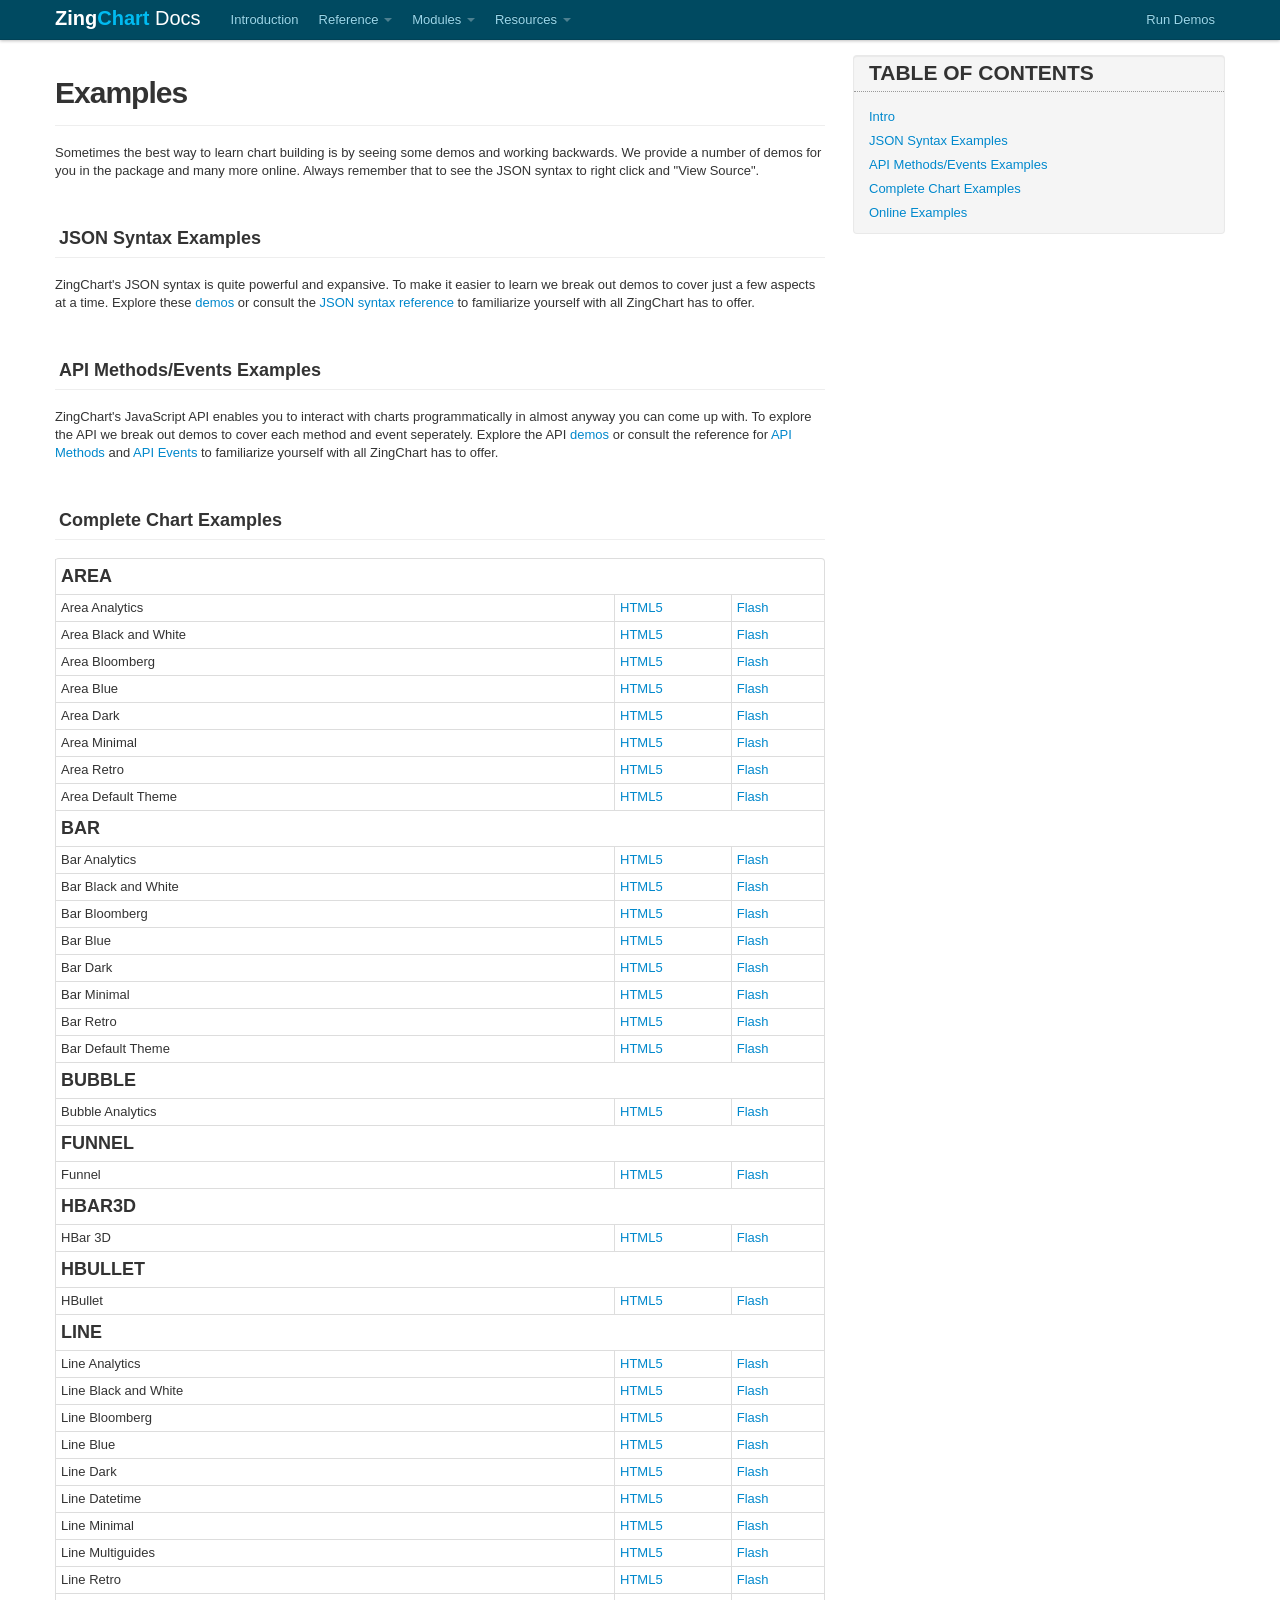
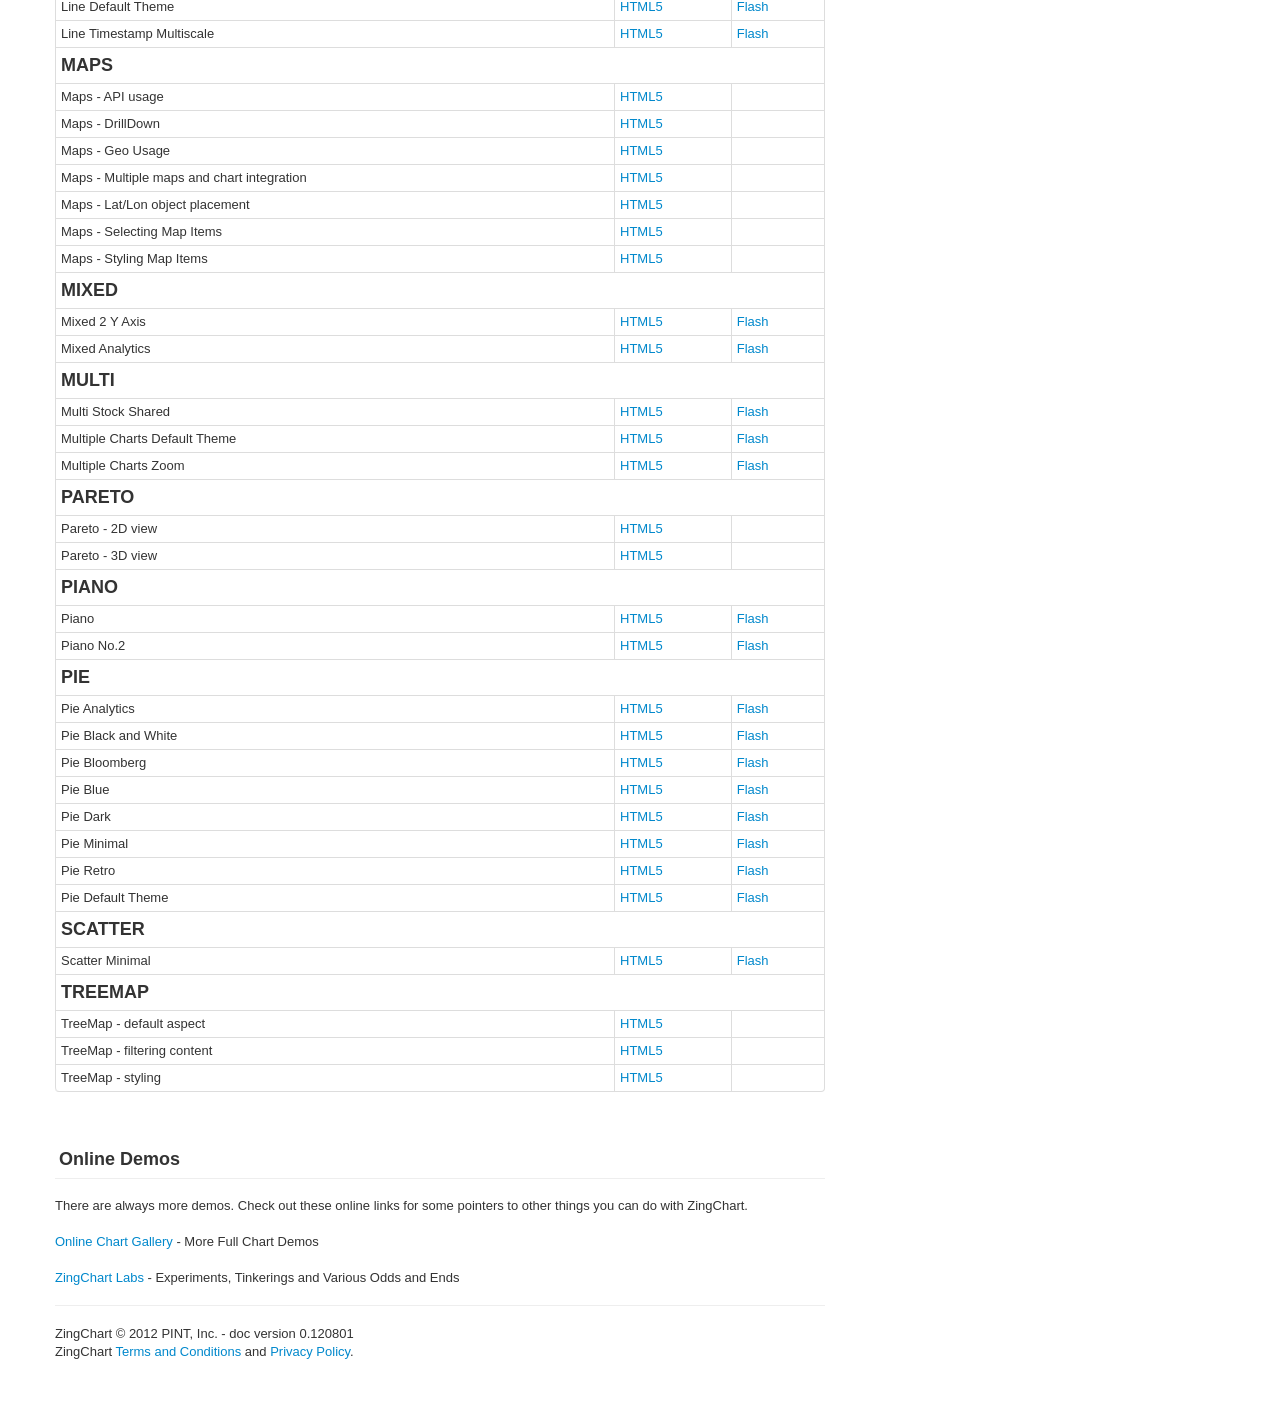
<file: src/static/zingchart/examples.html>
<!DOCTYPE html>
<html lang="en">
<head>
	<meta charset="utf-8">
	<title>ZingChart Docs</title>
	<meta name="viewport" content="width=device-width, initial-scale=1.0">
	<meta name="description" content="ZingChart Documentation">
	<meta name="author" content="ZingChart">
	<link href="bootstrap/css/bootstrap.min.css" rel="stylesheet">
	<style type="text/css">
	body {
		padding-top: 60px;
		padding-bottom: 40px;
	}
	</style>
	<link href="bootstrap/css/bootstrap-responsive.min.css" rel="stylesheet">
	<!--[if lt IE 9]>
	<script src="resources/html5.js"></script>
	<![endif]-->

	<link rel="shortcut icon" href="favicon.ico">

	<script src="resources/jquery.min.js"></script>

	<script src="google-code-prettify/prettify.js"></script>
	<link href="google-code-prettify/prettify.css" rel="stylesheet">

	<link href="resources/zcdocs.css" rel="stylesheet">
	<script type="text/javascript">
	var zcdocs = {};
	zcdocs.demos = {
		output : "html5",
		position : 0,
		items : []
	};
	</script>
</head>

<body onload="prettyPrint()">

	<div class="navbar navbar-fixed-top" id="topbar">
		<div class="navbar-inner">
			<div class="container">
				<a class="brand" href="index.html"><b><span style="color:#fff">Zing</span><span style="color:#00BBF1">Chart</span></b> <span style="color:#fff">Docs</span></a>
				<div class="nav-collapse">
					<ul class="nav">
						<!--{MENU}-->

						<li><a href="introduction.html">Introduction</a></li>

						<li class="dropdown">
							<a href="#" class="dropdown-toggle" data-toggle="dropdown">Reference <b class="caret"></b></a>
							<ul class="dropdown-menu">
								<li><a href="object.html">The &laquo;zingchart&raquo; Object</a></li>
								<li class="divider"></li>
								<li><a href="json-syntax.html">JSON Attributes/Syntax</a></li>
								<li class="divider"></li>
								<li><a href="api-methods.html">API Methods</a></li>
								<li><a href="api-events.html">API Events</a></li>
							</ul>
						</li>

						<li class="dropdown">
							<a href="#" class="dropdown-toggle" data-toggle="dropdown">Modules <b class="caret"></b></a>
							<ul class="dropdown-menu">
								<li><a href="modules-overview.html">Overview</a></li>
								<li class="divider"></li>
								<li><a href="modules-generator.html">Build Generator</a></li>
								<li class="divider"></li>
								<li><a href="modules-maps.html">Maps</a></li>
								<li class="divider"></li>
								<li><a href="modules-treemap.html">TreeMap</a></li>
								<li><a href="modules-chord.html">Chord</a></li>
								<li><a href="modules-rankflow.html">RankFlow</a></li>
								<li><a href="modules-pareto.html">Pareto</a></li>
								<li><a href="modules-wordcloud.html">WordCloud</a></li>
								<!--
								<li><a href="modules-populationpyramid.html">Population Pyramid</a></li>
								-->
							</ul>
						</li>

						<li class="dropdown">
							<a href="#" class="dropdown-toggle" data-toggle="dropdown">Resources <b class="caret"></b></a>
							<ul class="dropdown-menu">
								<li><a href="examples.html">Examples</a></li>
								<!--
								<li><a href="tutorials.html">Tutorials</a></li>
								-->
								<li class="divider"></li>
								<li><a href="#zcdemo" data-toggle="modal" class="demos-run" href="javascript:void(0)">Run Demos</a></li>
							</ul>
						</li>

					</ul>
					<ul class="nav pull-right">
						<li><a href="#zcdemo" data-toggle="modal" class="demos-run" href="javascript:void(0)">Run Demos</a></li>
					</ul>
				</div>
			</div>
		</div>
	</div>

	<div class="modal hide" id="zcdemo">
    	<div class="modal-header">
    		<a class="close" data-dismiss="modal">x</a>
    		<h3>&nbsp;</h3>
    	</div>
	    <div class="modal-body">
	    	<div id="demo">
				<div id="demo-chart"></div>
				<div id="demo-info">
					<ul id="demo-tab" class="nav nav-tabs">
            			<li id="tab-json" class=""><a href="#demo-json" data-toggle="tab">JSON</a></li>
            			<li id="tab-javascript" class=""><a href="#demo-javascript" data-toggle="tab">JavaScript</a></li>
					</ul>
					<div id="demo-info-content" class="tab-content">
						<div class="tab-pane fade" id="demo-json"></div>
						<div class="tab-pane fade" id="demo-javascript"></div>
          			</div>
					<div id="demo-html"></div>
				</div>
				<div style="clear:left"></div>
			</div>
			<div id="console"></div>
		    <ul class="pager">
		    	<li class="previous">
		    		<a href="javascript:void(0)">&larr; Previous</a>
		    	</li>
		    	<li class="next">
		    		<a href="javascript:void(0)">Next &rarr;</a>
		    	</li>
		    </ul>
	    </div>
    </div>

	<div class="container" id="container-examples">

		<!-- LEFT> -->
		<div class="row">
			<div class="span8" id="lcolumn">
		<!-- <LEFT --><a name="zingchart__examples__intro"></a>
<div class="page-header">
	<h1>Examples</h1>
</div>

<p>
Sometimes the best way to learn chart building is by seeing some demos and working backwards. We provide a number of demos for you in the
package and many more online. Always remember that to see the JSON syntax to right click and "View Source".
</p>


<!-- ************************************************** -->


<a name="zingchart__examples__json"></a><p>&nbsp;</p>
<div class="page-header page-header-object">
	<h3>JSON Syntax Examples</h3>
	<div style="clear:left"></div>
</div>
<p>
ZingChart's JSON syntax is quite powerful and expansive. To make it easier to learn we break out demos to cover just a few aspects at a time.
Explore these <a href="#zcdemo" data-toggle="modal" class="demos-run" href="javascript:void(0)">demos</a> or consult the <a href="json-syntax.html">JSON syntax reference</a>
to familiarize yourself with all ZingChart has to offer.
</p>


<!-- ************************************************** -->


<a name="zingchart__examples__api"></a><p>&nbsp;</p>
<div class="page-header page-header-object">
	<h3>API Methods/Events Examples</h3>
	<div style="clear:left"></div>
</div>
<p>
ZingChart's JavaScript API enables you to interact with charts programmatically in almost anyway you can come up with. To explore
the API we break out demos to cover each method and event seperately. Explore the API <a href="#zcdemo" data-toggle="modal" class="demos-run" href="javascript:void(0)">demos</a>
or consult the reference for <a href="api-methods.html">API Methods</a> and <a href="api-events.html">API Events</a> to familiarize yourself with all ZingChart has to offer.
</p>


<!-- ************************************************** -->


<a name="zingchart__examples__complete"></a><p>&nbsp;</p>
<div class="page-header page-header-object">
	<h3>Complete Chart Examples</h3>
	<div style="clear:left"></div>
</div>

	<table class="table table-bordered table-condensed">
	<tbody>
			<tr>
				<td colspan="3"><a name="examples_area"></a><h3>AREA</h3></td>
			</tr>
		<tr>
			<td>Area Analytics</td>
			<td><a href="html5_examples/area_analytics.html" target="_blank">HTML5</a></td>
			<td><a href="flash_examples/area_analytics.html" target="_blank">Flash</a></td>
		</tr>
		<tr>
			<td>Area Black and White</td>
			<td><a href="html5_examples/area_b&w.html" target="_blank">HTML5</a></td>
			<td><a href="flash_examples/area_b&w.html" target="_blank">Flash</a></td>
		</tr>
		<tr>
			<td>Area Bloomberg</td>
			<td><a href="html5_examples/area_bloomberg.html" target="_blank">HTML5</a></td>
			<td><a href="flash_examples/area_bloomberg.html" target="_blank">Flash</a></td>
		</tr>
		<tr>
			<td>Area Blue</td>
			<td><a href="html5_examples/area_blue.html" target="_blank">HTML5</a></td>
			<td><a href="flash_examples/area_blue.html" target="_blank">Flash</a></td>
		</tr>
		<tr>
			<td>Area Dark</td>
			<td><a href="html5_examples/area_dark.html" target="_blank">HTML5</a></td>
			<td><a href="flash_examples/area_dark.html" target="_blank">Flash</a></td>
		</tr>
		<tr>
			<td>Area Minimal</td>
			<td><a href="html5_examples/area_minimal.html" target="_blank">HTML5</a></td>
			<td><a href="flash_examples/area_minimal.html" target="_blank">Flash</a></td>
		</tr>
		<tr>
			<td>Area Retro</td>
			<td><a href="html5_examples/area_retro.html" target="_blank">HTML5</a></td>
			<td><a href="flash_examples/area_retro.html" target="_blank">Flash</a></td>
		</tr>
		<tr>
			<td>Area Default Theme</td>
			<td><a href="html5_examples/area_theme1.html" target="_blank">HTML5</a></td>
			<td><a href="flash_examples/area_theme1.html" target="_blank">Flash</a></td>
		</tr>
			<tr>
				<td colspan="3"><a name="examples_bar"></a><h3>BAR</h3></td>
			</tr>
		<tr>
			<td>Bar Analytics</td>
			<td><a href="html5_examples/bar_analytics.html" target="_blank">HTML5</a></td>
			<td><a href="flash_examples/bar_analytics.html" target="_blank">Flash</a></td>
		</tr>
		<tr>
			<td>Bar Black and White</td>
			<td><a href="html5_examples/bar_b&w.html" target="_blank">HTML5</a></td>
			<td><a href="flash_examples/bar_b&w.html" target="_blank">Flash</a></td>
		</tr>
		<tr>
			<td>Bar Bloomberg</td>
			<td><a href="html5_examples/bar_bloomberg.html" target="_blank">HTML5</a></td>
			<td><a href="flash_examples/bar_bloomberg.html" target="_blank">Flash</a></td>
		</tr>
		<tr>
			<td>Bar Blue</td>
			<td><a href="html5_examples/bar_blue.html" target="_blank">HTML5</a></td>
			<td><a href="flash_examples/bar_blue.html" target="_blank">Flash</a></td>
		</tr>
		<tr>
			<td>Bar Dark</td>
			<td><a href="html5_examples/bar_dark.html" target="_blank">HTML5</a></td>
			<td><a href="flash_examples/bar_dark.html" target="_blank">Flash</a></td>
		</tr>
		<tr>
			<td>Bar Minimal</td>
			<td><a href="html5_examples/bar_minimal.html" target="_blank">HTML5</a></td>
			<td><a href="flash_examples/bar_minimal.html" target="_blank">Flash</a></td>
		</tr>
		<tr>
			<td>Bar Retro</td>
			<td><a href="html5_examples/bar_retro.html" target="_blank">HTML5</a></td>
			<td><a href="flash_examples/bar_retro.html" target="_blank">Flash</a></td>
		</tr>
		<tr>
			<td>Bar Default Theme</td>
			<td><a href="html5_examples/bar_theme1.html" target="_blank">HTML5</a></td>
			<td><a href="flash_examples/bar_theme1.html" target="_blank">Flash</a></td>
		</tr>
			<tr>
				<td colspan="3"><a name="examples_bubble"></a><h3>BUBBLE</h3></td>
			</tr>
		<tr>
			<td>Bubble Analytics</td>
			<td><a href="html5_examples/bubble_analytics.html" target="_blank">HTML5</a></td>
			<td><a href="flash_examples/bubble_analytics.html" target="_blank">Flash</a></td>
		</tr>
			<tr>
				<td colspan="3"><a name="examples_funnel"></a><h3>FUNNEL</h3></td>
			</tr>
		<tr>
			<td>Funnel</td>
			<td><a href="html5_examples/funnel.html" target="_blank">HTML5</a></td>
			<td><a href="flash_examples/funnel.html" target="_blank">Flash</a></td>
		</tr>
			<tr>
				<td colspan="3"><a name="examples_hbar3d"></a><h3>HBAR3D</h3></td>
			</tr>
		<tr>
			<td>HBar 3D</td>
			<td><a href="html5_examples/hbar3d.html" target="_blank">HTML5</a></td>
			<td><a href="flash_examples/hbar3d.html" target="_blank">Flash</a></td>
		</tr>
			<tr>
				<td colspan="3"><a name="examples_hbullet"></a><h3>HBULLET</h3></td>
			</tr>
		<tr>
			<td>HBullet</td>
			<td><a href="html5_examples/hbullet.html" target="_blank">HTML5</a></td>
			<td><a href="flash_examples/hbullet.html" target="_blank">Flash</a></td>
		</tr>
			<tr>
				<td colspan="3"><a name="examples_line"></a><h3>LINE</h3></td>
			</tr>
		<tr>
			<td>Line Analytics</td>
			<td><a href="html5_examples/line_analytics.html" target="_blank">HTML5</a></td>
			<td><a href="flash_examples/line_analytics.html" target="_blank">Flash</a></td>
		</tr>
		<tr>
			<td>Line Black and White</td>
			<td><a href="html5_examples/line_b&w.html" target="_blank">HTML5</a></td>
			<td><a href="flash_examples/line_b&w.html" target="_blank">Flash</a></td>
		</tr>
		<tr>
			<td>Line Bloomberg</td>
			<td><a href="html5_examples/line_bloomberg.html" target="_blank">HTML5</a></td>
			<td><a href="flash_examples/line_bloomberg.html" target="_blank">Flash</a></td>
		</tr>
		<tr>
			<td>Line Blue</td>
			<td><a href="html5_examples/line_blue.html" target="_blank">HTML5</a></td>
			<td><a href="flash_examples/line_blue.html" target="_blank">Flash</a></td>
		</tr>
		<tr>
			<td>Line Dark</td>
			<td><a href="html5_examples/line_dark.html" target="_blank">HTML5</a></td>
			<td><a href="flash_examples/line_dark.html" target="_blank">Flash</a></td>
		</tr>
		<tr>
			<td>Line Datetime</td>
			<td><a href="html5_examples/line_datetime.html" target="_blank">HTML5</a></td>
			<td><a href="flash_examples/line_datetime.html" target="_blank">Flash</a></td>
		</tr>
		<tr>
			<td>Line Minimal</td>
			<td><a href="html5_examples/line_minimal.html" target="_blank">HTML5</a></td>
			<td><a href="flash_examples/line_minimal.html" target="_blank">Flash</a></td>
		</tr>
		<tr>
			<td>Line Multiguides</td>
			<td><a href="html5_examples/line_multiguides.html" target="_blank">HTML5</a></td>
			<td><a href="flash_examples/line_multiguides.html" target="_blank">Flash</a></td>
		</tr>
		<tr>
			<td>Line Retro</td>
			<td><a href="html5_examples/line_retro.html" target="_blank">HTML5</a></td>
			<td><a href="flash_examples/line_retro.html" target="_blank">Flash</a></td>
		</tr>
		<tr>
			<td>Line Default Theme</td>
			<td><a href="html5_examples/line_theme1.html" target="_blank">HTML5</a></td>
			<td><a href="flash_examples/line_theme1.html" target="_blank">Flash</a></td>
		</tr>
		<tr>
			<td>Line Timestamp Multiscale</td>
			<td><a href="html5_examples/line_timestamp_multiscale.html" target="_blank">HTML5</a></td>
			<td><a href="flash_examples/line_timestamp_multiscale.html" target="_blank">Flash</a></td>
		</tr>
			<tr>
				<td colspan="3"><a name="examples_maps"></a><h3>MAPS</h3></td>
			</tr>
		<tr>
			<td>Maps - API usage</td>
			<td><a href="html5_examples/maps_api_usage.html" target="_blank">HTML5</a></td>
			<td>&nbsp;</td>
		</tr>
		<tr>
			<td>Maps - DrillDown</td>
			<td><a href="html5_examples/maps_drilldown.html" target="_blank">HTML5</a></td>
			<td>&nbsp;</td>
		</tr>
		<tr>
			<td>Maps - Geo Usage</td>
			<td><a href="html5_examples/maps_geo_usage.html" target="_blank">HTML5</a></td>
			<td>&nbsp;</td>
		</tr>
		<tr>
			<td>Maps - Multiple maps and chart integration</td>
			<td><a href="html5_examples/maps_integration.html" target="_blank">HTML5</a></td>
			<td>&nbsp;</td>
		</tr>
		<tr>
			<td>Maps - Lat/Lon object placement</td>
			<td><a href="html5_examples/maps_latlon_placement.html" target="_blank">HTML5</a></td>
			<td>&nbsp;</td>
		</tr>
		<tr>
			<td>Maps - Selecting Map Items</td>
			<td><a href="html5_examples/maps_selecting_items.html" target="_blank">HTML5</a></td>
			<td>&nbsp;</td>
		</tr>
		<tr>
			<td>Maps - Styling Map Items</td>
			<td><a href="html5_examples/maps_styling_items.html" target="_blank">HTML5</a></td>
			<td>&nbsp;</td>
		</tr>
			<tr>
				<td colspan="3"><a name="examples_mixed"></a><h3>MIXED</h3></td>
			</tr>
		<tr>
			<td>Mixed 2 Y Axis</td>
			<td><a href="html5_examples/mixed_2yaxes.html" target="_blank">HTML5</a></td>
			<td><a href="flash_examples/mixed_2yaxes.html" target="_blank">Flash</a></td>
		</tr>
		<tr>
			<td>Mixed Analytics</td>
			<td><a href="html5_examples/mixed_analytics.html" target="_blank">HTML5</a></td>
			<td><a href="flash_examples/mixed_analytics.html" target="_blank">Flash</a></td>
		</tr>
			<tr>
				<td colspan="3"><a name="examples_multi"></a><h3>MULTI</h3></td>
			</tr>
		<tr>
			<td>Multi Stock Shared</td>
			<td><a href="html5_examples/multi_stock_shared.html" target="_blank">HTML5</a></td>
			<td><a href="flash_examples/multi_stock_shared.html" target="_blank">Flash</a></td>
		</tr>
		<tr>
			<td>Multiple Charts Default Theme</td>
			<td><a href="html5_examples/multi_theme1.html" target="_blank">HTML5</a></td>
			<td><a href="flash_examples/multi_theme1.html" target="_blank">Flash</a></td>
		</tr>
		<tr>
			<td>Multiple Charts Zoom</td>
			<td><a href="html5_examples/multi_zoom.html" target="_blank">HTML5</a></td>
			<td><a href="flash_examples/multi_zoom.html" target="_blank">Flash</a></td>
		</tr>
			<tr>
				<td colspan="3"><a name="examples_pareto"></a><h3>PARETO</h3></td>
			</tr>
		<tr>
			<td>Pareto - 2D view</td>
			<td><a href="html5_examples/pareto_2d.html" target="_blank">HTML5</a></td>
			<td>&nbsp;</td>
		</tr>
		<tr>
			<td>Pareto - 3D view</td>
			<td><a href="html5_examples/pareto_3d.html" target="_blank">HTML5</a></td>
			<td>&nbsp;</td>
		</tr>
			<tr>
				<td colspan="3"><a name="examples_piano"></a><h3>PIANO</h3></td>
			</tr>
		<tr>
			<td>Piano</td>
			<td><a href="html5_examples/piano.html" target="_blank">HTML5</a></td>
			<td><a href="flash_examples/piano.html" target="_blank">Flash</a></td>
		</tr>
		<tr>
			<td>Piano No.2</td>
			<td><a href="html5_examples/piano_2.html" target="_blank">HTML5</a></td>
			<td><a href="flash_examples/piano_2.html" target="_blank">Flash</a></td>
		</tr>
			<tr>
				<td colspan="3"><a name="examples_pie"></a><h3>PIE</h3></td>
			</tr>
		<tr>
			<td>Pie Analytics</td>
			<td><a href="html5_examples/pie_analytics.html" target="_blank">HTML5</a></td>
			<td><a href="flash_examples/pie_analytics.html" target="_blank">Flash</a></td>
		</tr>
		<tr>
			<td>Pie Black and White</td>
			<td><a href="html5_examples/pie_b&w.html" target="_blank">HTML5</a></td>
			<td><a href="flash_examples/pie_b&w.html" target="_blank">Flash</a></td>
		</tr>
		<tr>
			<td>Pie Bloomberg</td>
			<td><a href="html5_examples/pie_bloomberg.html" target="_blank">HTML5</a></td>
			<td><a href="flash_examples/pie_bloomberg.html" target="_blank">Flash</a></td>
		</tr>
		<tr>
			<td>Pie Blue</td>
			<td><a href="html5_examples/pie_blue.html" target="_blank">HTML5</a></td>
			<td><a href="flash_examples/pie_blue.html" target="_blank">Flash</a></td>
		</tr>
		<tr>
			<td>Pie Dark</td>
			<td><a href="html5_examples/pie_dark.html" target="_blank">HTML5</a></td>
			<td><a href="flash_examples/pie_dark.html" target="_blank">Flash</a></td>
		</tr>
		<tr>
			<td>Pie Minimal</td>
			<td><a href="html5_examples/pie_minimal.html" target="_blank">HTML5</a></td>
			<td><a href="flash_examples/pie_minimal.html" target="_blank">Flash</a></td>
		</tr>
		<tr>
			<td>Pie Retro</td>
			<td><a href="html5_examples/pie_retro.html" target="_blank">HTML5</a></td>
			<td><a href="flash_examples/pie_retro.html" target="_blank">Flash</a></td>
		</tr>
		<tr>
			<td>Pie Default Theme</td>
			<td><a href="html5_examples/pie_theme1.html" target="_blank">HTML5</a></td>
			<td><a href="flash_examples/pie_theme1.html" target="_blank">Flash</a></td>
		</tr>
			<tr>
				<td colspan="3"><a name="examples_scatter"></a><h3>SCATTER</h3></td>
			</tr>
		<tr>
			<td>Scatter Minimal</td>
			<td><a href="html5_examples/scatter_minimal.html" target="_blank">HTML5</a></td>
			<td><a href="flash_examples/scatter_minimal.html" target="_blank">Flash</a></td>
		</tr>
			<tr>
				<td colspan="3"><a name="examples_treemap"></a><h3>TREEMAP</h3></td>
			</tr>
		<tr>
			<td>TreeMap - default aspect</td>
			<td><a href="html5_examples/treemap_default_aspect.html" target="_blank">HTML5</a></td>
			<td>&nbsp;</td>
		</tr>
		<tr>
			<td>TreeMap - filtering content</td>
			<td><a href="html5_examples/treemap_filtering_content.html" target="_blank">HTML5</a></td>
			<td>&nbsp;</td>
		</tr>
		<tr>
			<td>TreeMap - styling</td>
			<td><a href="html5_examples/treemap_styling.html" target="_blank">HTML5</a></td>
			<td>&nbsp;</td>
		</tr>
	</tbody>
	</table>


<!-- ************************************************** -->


<a name="zingchart__examples__online"></a><p>&nbsp;</p>
<div class="page-header page-header-object">
	<h3>Online Demos</h3>
	<div style="clear:left"></div>
</div>
<p>
There are always more demos. Check out these online links for some pointers to other things you can do with ZingChart.
<br><br><a href="http://www.zingchart.com/#chart-gallery" target="_blank">Online Chart Gallery</a> - More Full Chart Demos
<br><br><a href="http://www.zingchart.com/labs/" target="_blank">ZingChart Labs</a> - Experiments, Tinkerings and Various Odds and Ends
</p>
			<hr>

			<footer>
				<p>
					ZingChart &copy; 2012 PINT, Inc. - doc version 0.120801
					<br>
					ZingChart <a href="http://www.zingchart.com/legal/tc.php" target="_blank">Terms and Conditions</a> and <a href="http://www.zingchart.com/privacy/" target="_blank">Privacy Policy</a>.
				</p>
			</footer>

			<!-- RIGHT> -->
			</div>
			<div class="span4" id="rcolumn">
				&nbsp;
			</div>
			<div class="well" id="toc">
				<ul class="nav nav-list">
					<li id="toc-header">Table Of Contents</li>

<li class="nav-header"></li>
<li><a rel="tooltip" data-original-title="" href="#zingchart__examples__intro">Intro</a></li>
<li><a rel="tooltip" data-original-title="" href="#zingchart__examples__json">JSON Syntax Examples</a></li>
<li><a rel="tooltip" data-original-title="" href="#zingchart__examples__api">API Methods/Events Examples</a></li>
<li><a rel="tooltip" data-original-title="" href="#zingchart__examples__complete">Complete Chart Examples</a></li>
<li><a rel="tooltip" data-original-title="" href="#zingchart__examples__online">Online Examples</a></li>
				</ul>
			</div>
			<!-- <RIGHT -->

		</div>
	</div>

	<script src="bootstrap/js/bootstrap.min.js"></script>

	<script src="resources/zcdocs.js"></script>
	<script src="resources/zcdocs.demos.js"></script>

	<script src="flash_scripts/swfobject.js"></script>
	<script src="flash_scripts/zingchart-lite-1.1.js"></script>

	<script src="html5_scripts/zingchart-html5-min.js?v=0.120801"></script>
	<!-- maps -->
	<script src="html5_scripts/modules/zingchart-html5-maps-min.js?v=0.120801"></script>
	<script src="html5_scripts/modules/zingchart-html5-maps-world-continents-min.js?v=0.120801"></script>
	<script src="html5_scripts/modules/zingchart-html5-maps-world-countries-min.js?v=0.120801"></script>
	<script src="html5_scripts/modules/zingchart-html5-maps-usa-min.js?v=0.120801"></script>
	<script src="html5_scripts/modules/zingchart-html5-maps-rou-min.js?v=0.120801"></script>
	<!-- treemap -->
	<script src="html5_scripts/modules/zingchart-html5-treemap-min.js?v=0.120801"></script>
	<!-- pareto -->
	<script src="html5_scripts/modules/zingchart-html5-pareto-min.js?v=0.120801"></script>
	<!-- wordcloud -->
	<script src="html5_scripts/modules/zingchart-html5-wordcloud-min.js?v=0.120801"></script>
	<!-- chord -->
	<script src="html5_scripts/modules/zingchart-html5-chord-min.js?v=0.120801"></script>
	<!-- rankflow -->
	<script src="html5_scripts/modules/zingchart-html5-rankflow-min.js?v=0.120801"></script>

	<script src="html5_scripts/license.js"></script>

</body>
</html>
</file>
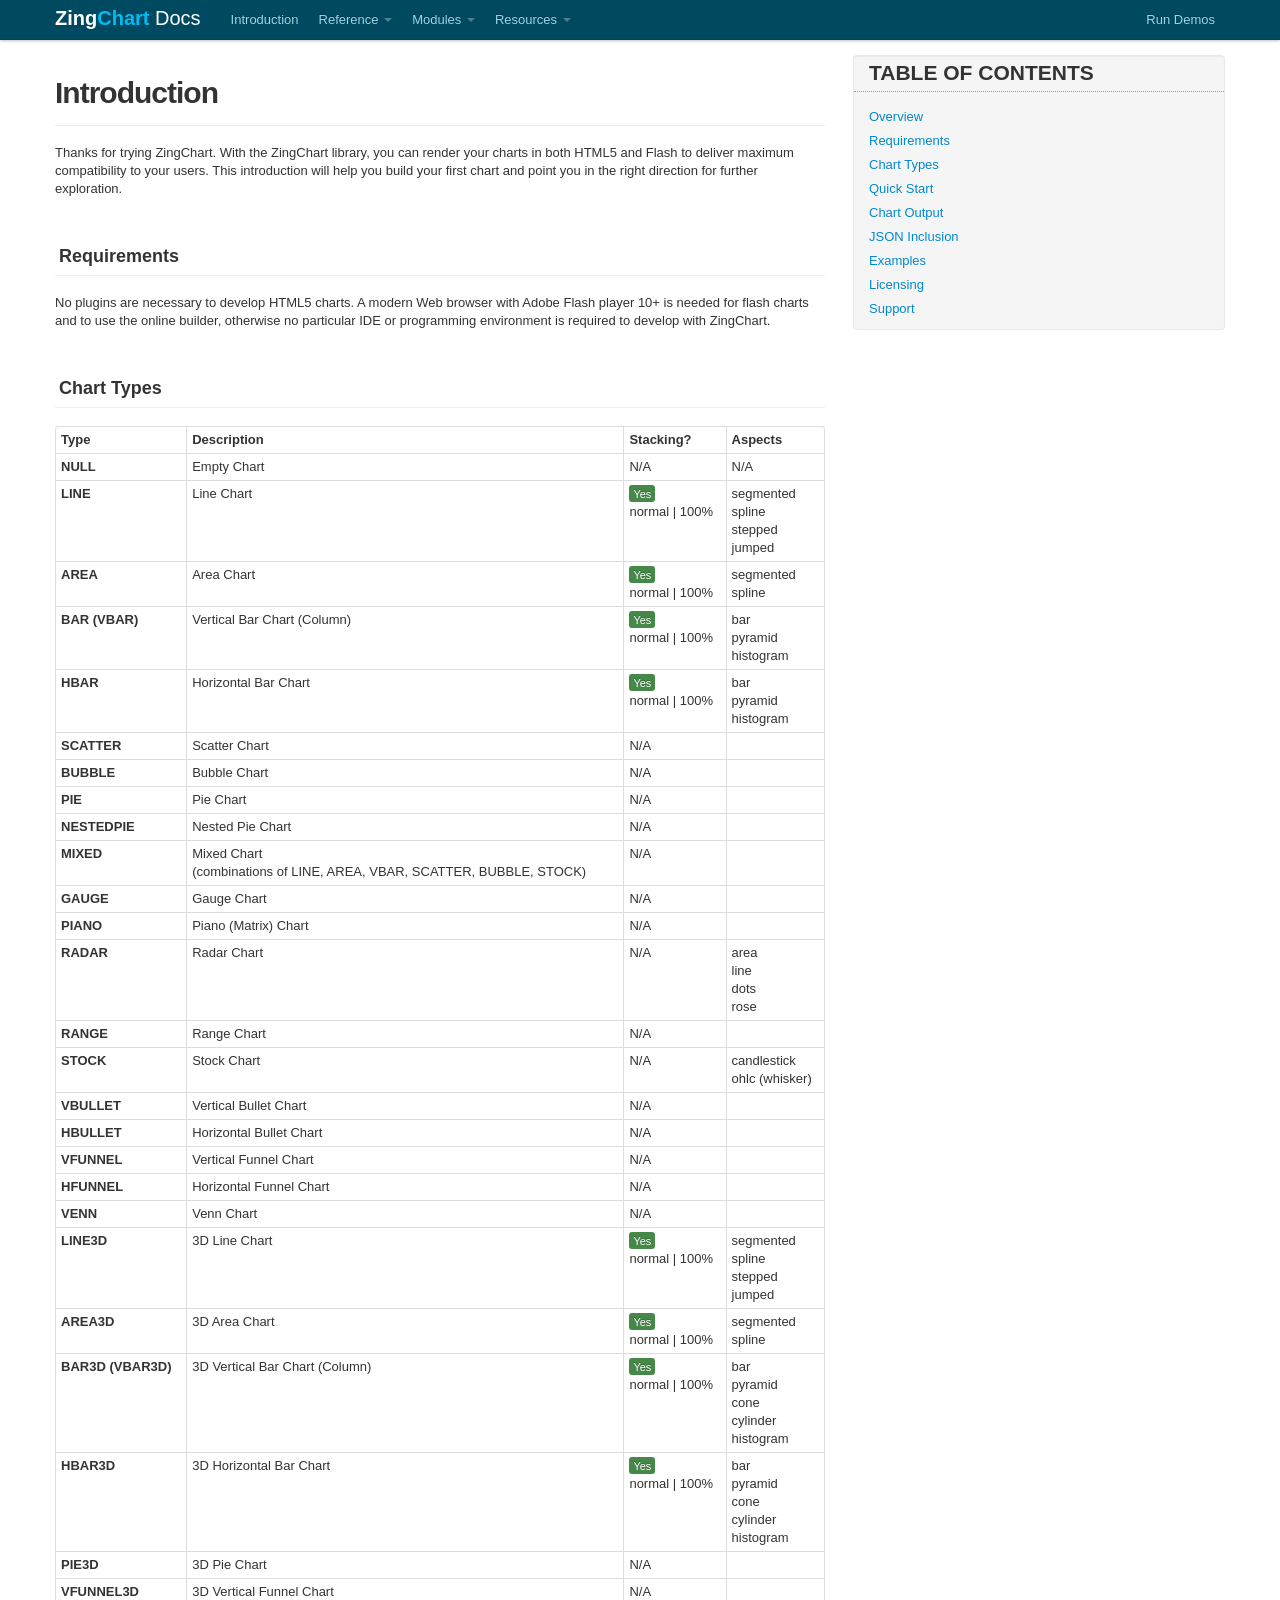
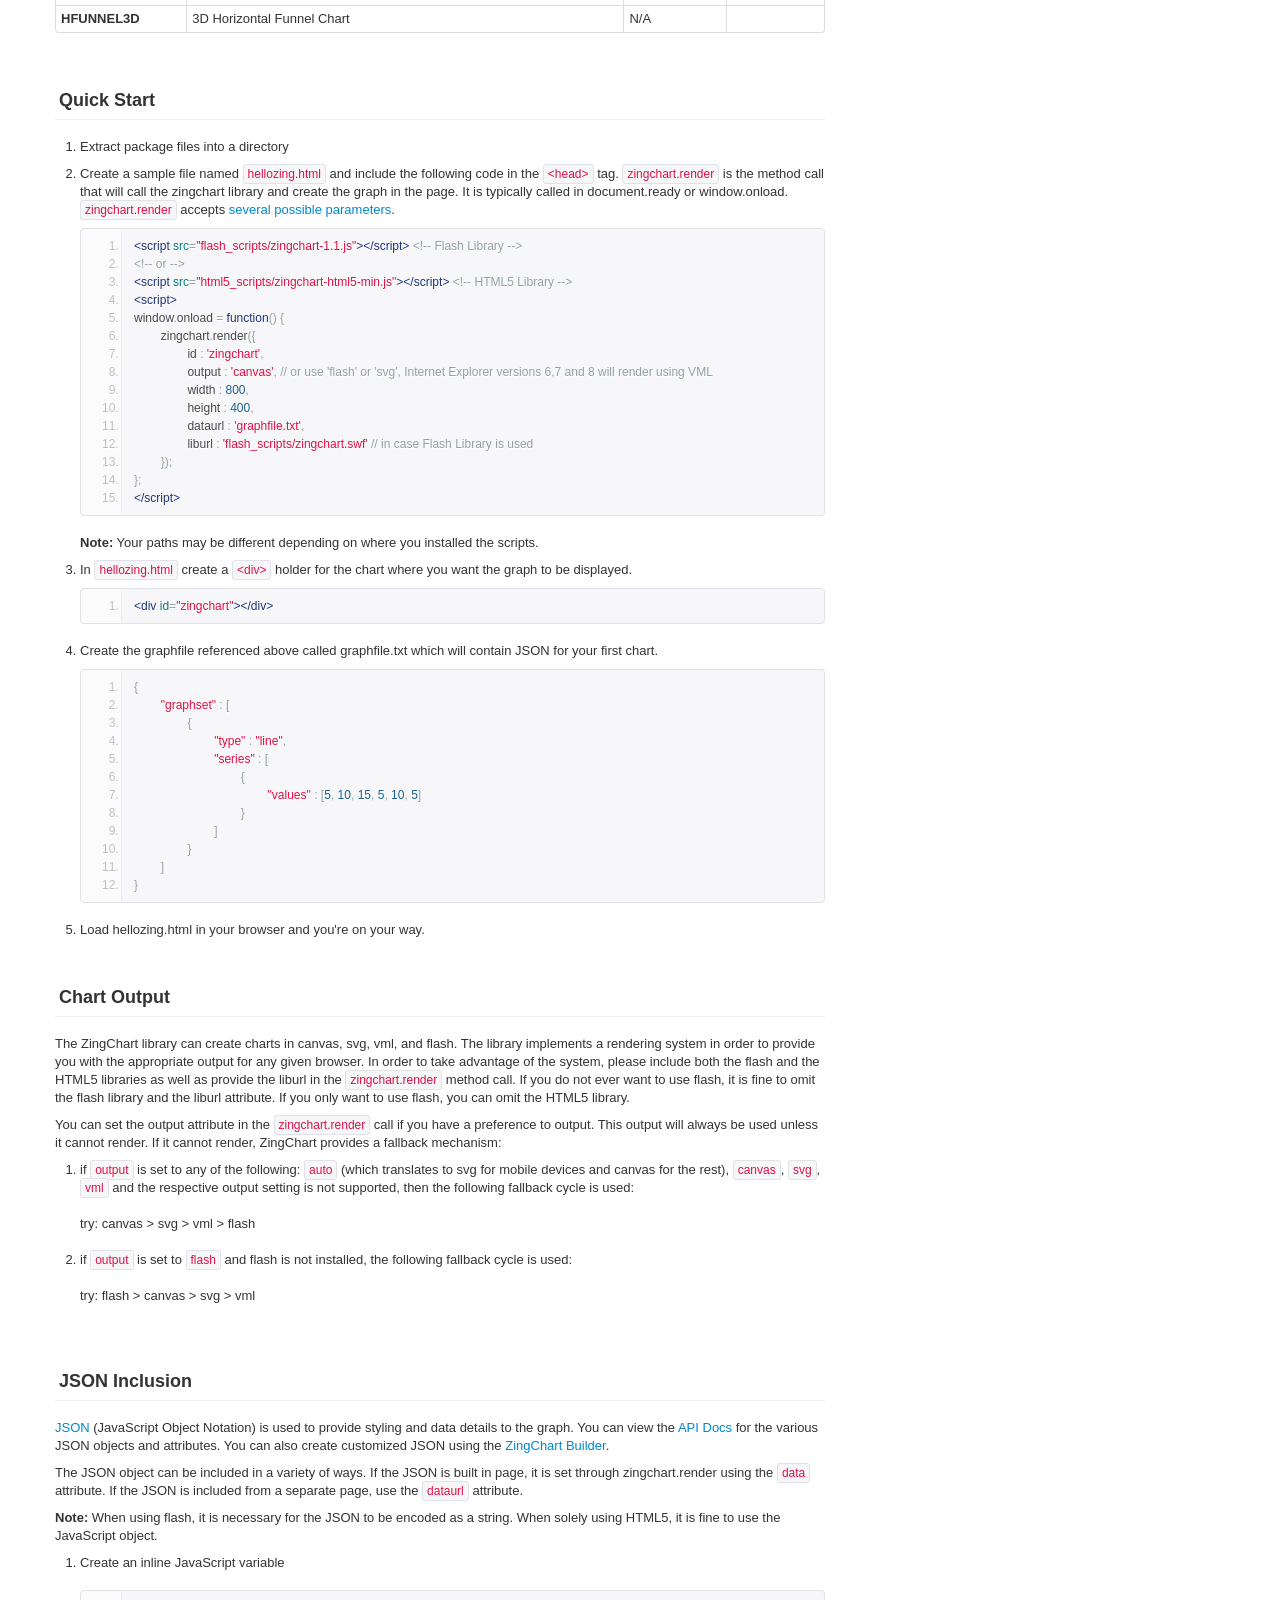
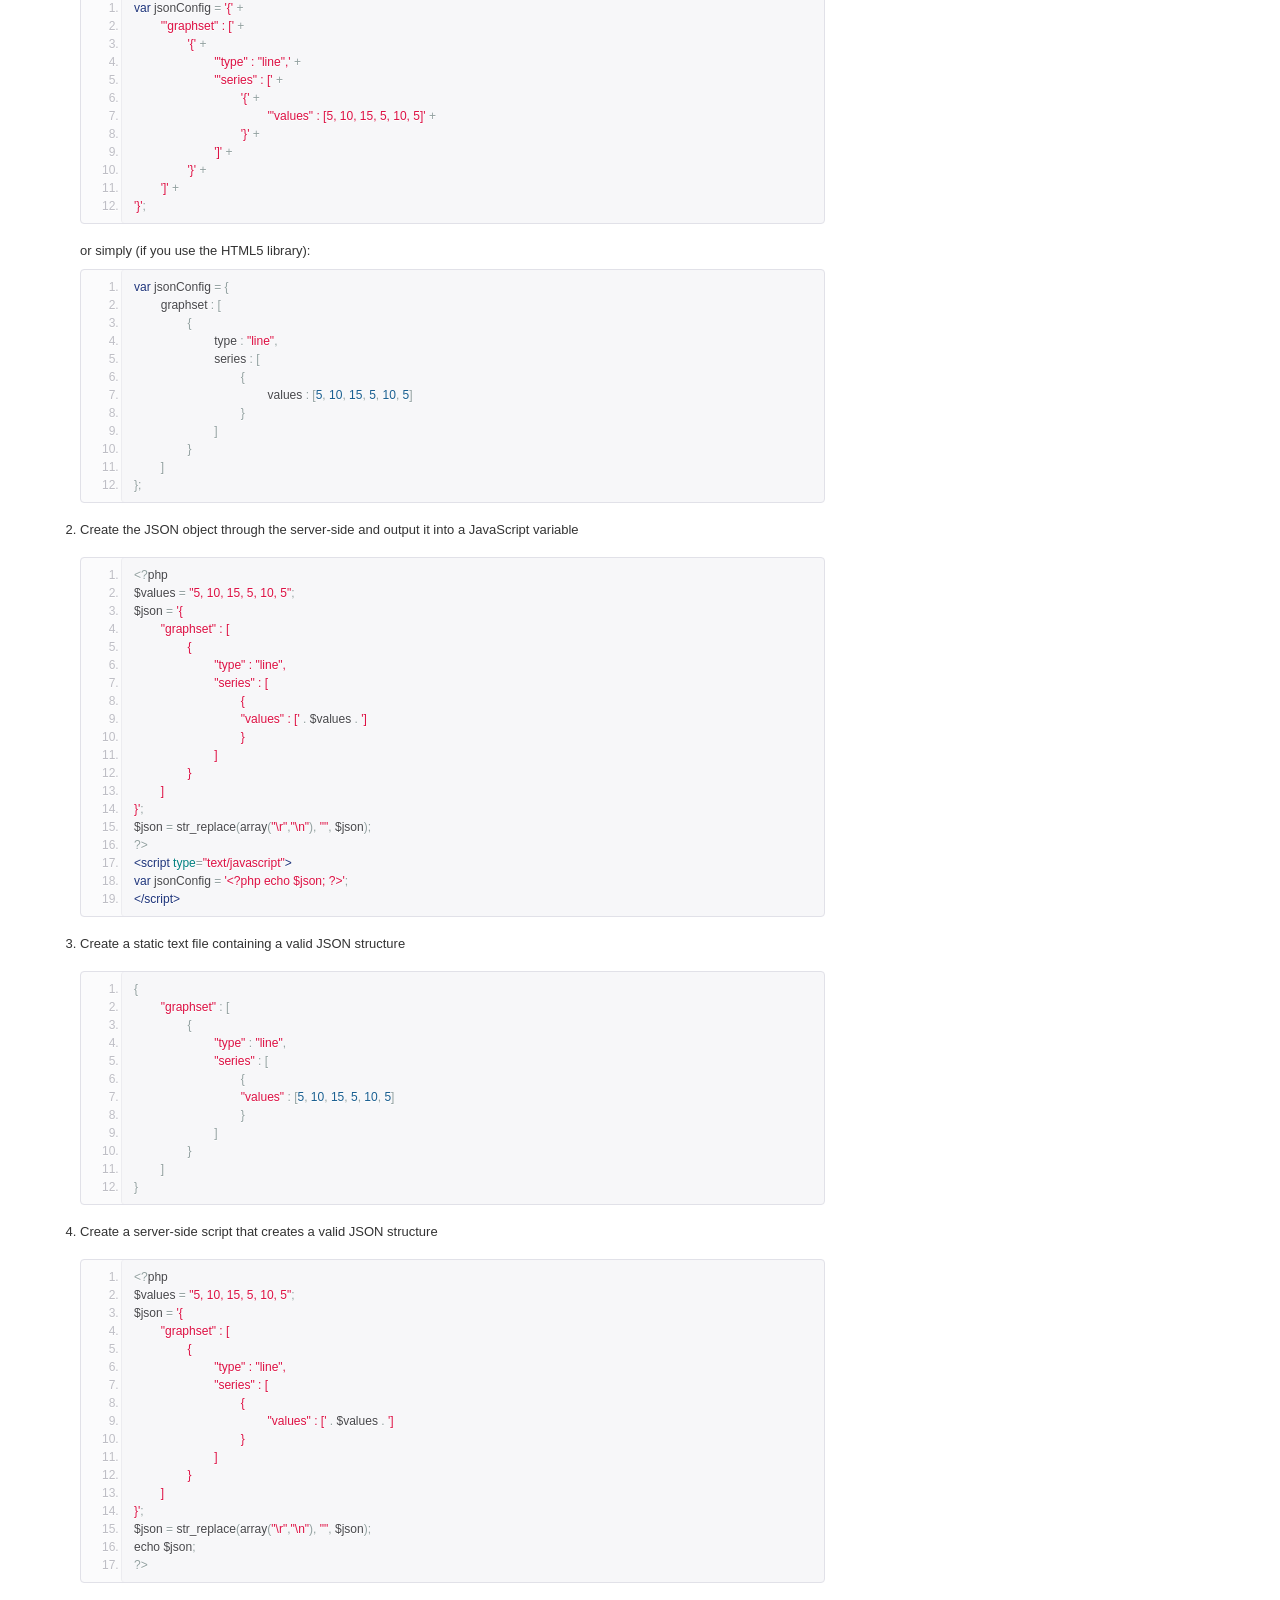
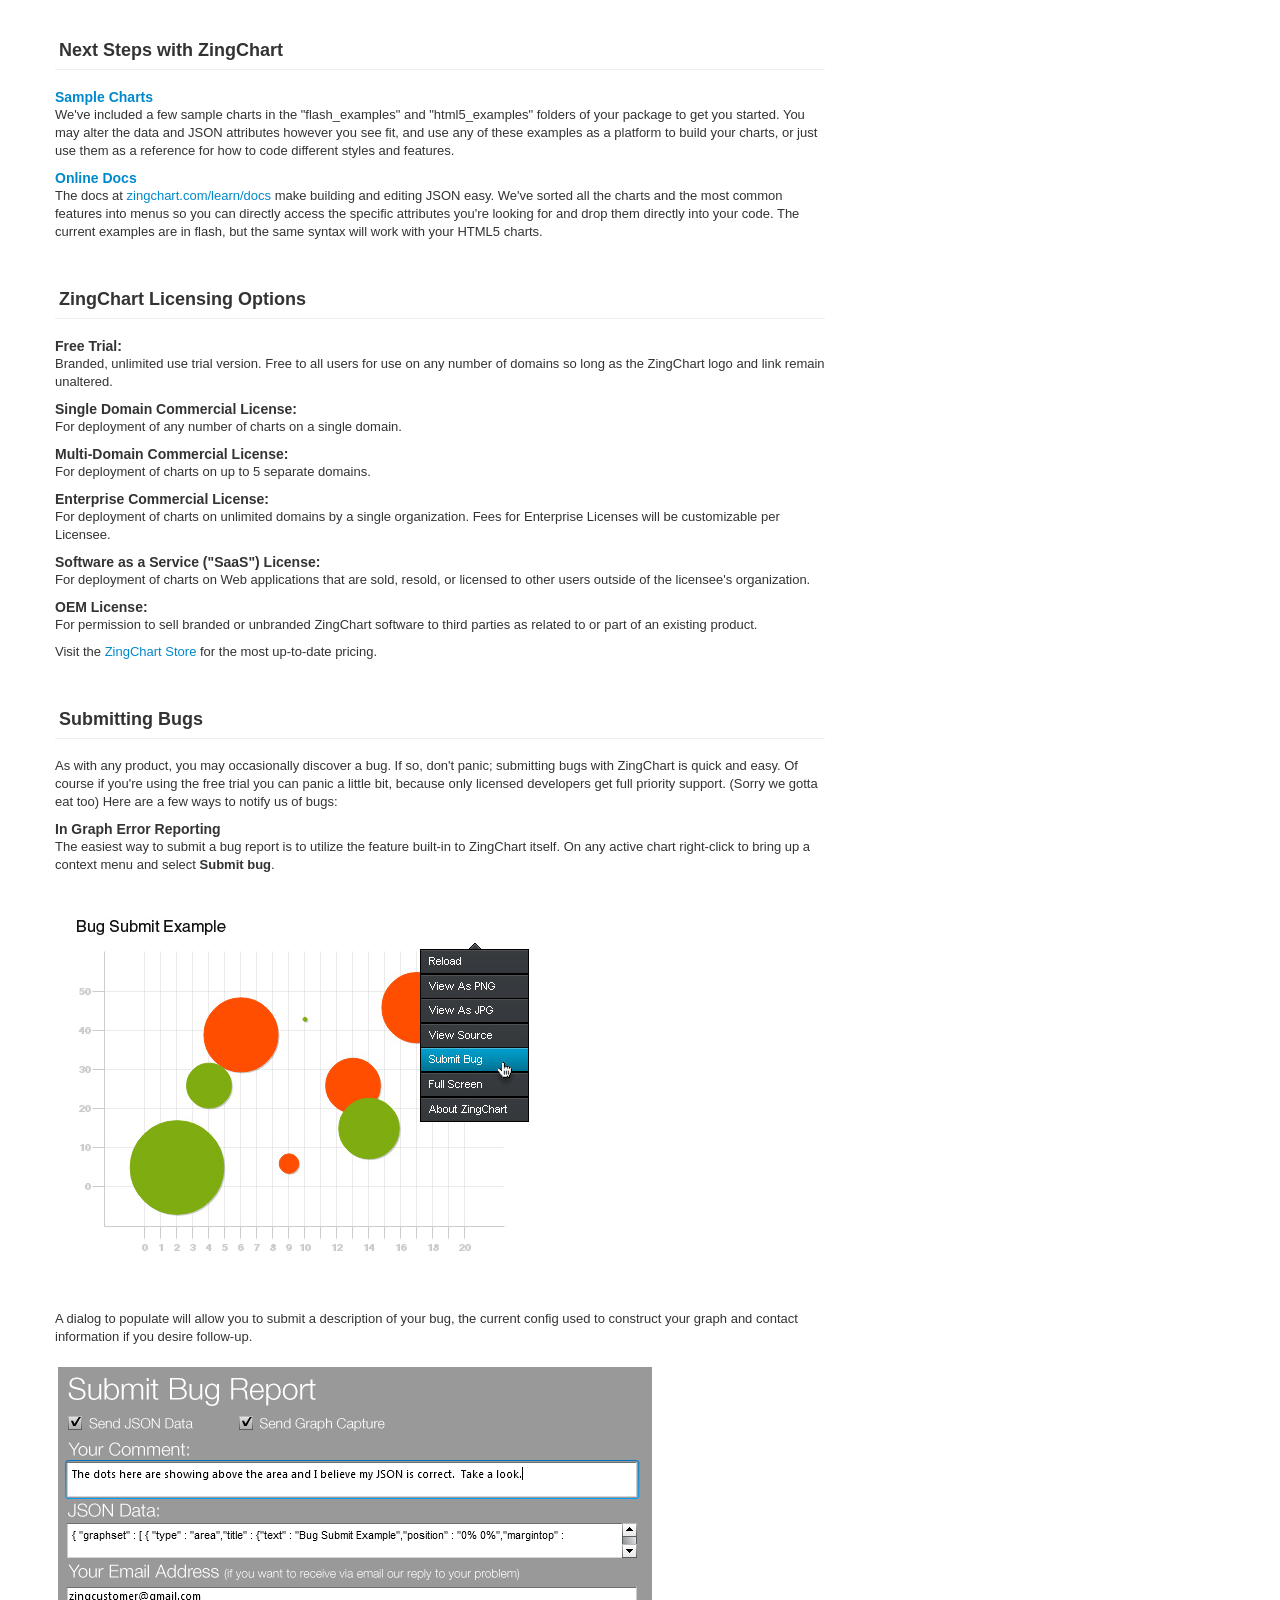
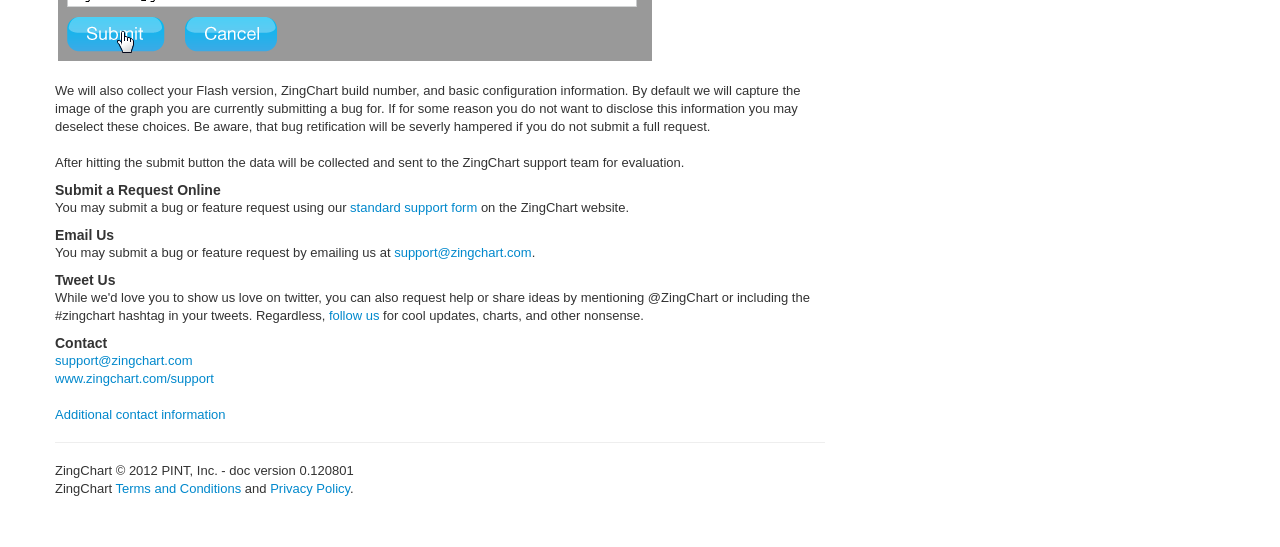
<file: src/static/zingchart/introduction.html>
<!DOCTYPE html>
<html lang="en">
<head>
	<meta charset="utf-8">
	<title>ZingChart Docs</title>
	<meta name="viewport" content="width=device-width, initial-scale=1.0">
	<meta name="description" content="ZingChart Documentation">
	<meta name="author" content="ZingChart">
	<link href="bootstrap/css/bootstrap.min.css" rel="stylesheet">
	<style type="text/css">
	body {
		padding-top: 60px;
		padding-bottom: 40px;
	}
	</style>
	<link href="bootstrap/css/bootstrap-responsive.min.css" rel="stylesheet">
	<!--[if lt IE 9]>
	<script src="resources/html5.js"></script>
	<![endif]-->

	<link rel="shortcut icon" href="favicon.ico">

	<script src="resources/jquery.min.js"></script>

	<script src="google-code-prettify/prettify.js"></script>
	<link href="google-code-prettify/prettify.css" rel="stylesheet">

	<link href="resources/zcdocs.css" rel="stylesheet">
	<script type="text/javascript">
	var zcdocs = {};
	zcdocs.demos = {
		output : "html5",
		position : 0,
		items : []
	};
	</script>
</head>

<body onload="prettyPrint()">

	<div class="navbar navbar-fixed-top" id="topbar">
		<div class="navbar-inner">
			<div class="container">
				<a class="brand" href="index.html"><b><span style="color:#fff">Zing</span><span style="color:#00BBF1">Chart</span></b> <span style="color:#fff">Docs</span></a>
				<div class="nav-collapse">
					<ul class="nav">
						<!--{MENU}-->

						<li><a href="introduction.html">Introduction</a></li>

						<li class="dropdown">
							<a href="#" class="dropdown-toggle" data-toggle="dropdown">Reference <b class="caret"></b></a>
							<ul class="dropdown-menu">
								<li><a href="object.html">The &laquo;zingchart&raquo; Object</a></li>
								<li class="divider"></li>
								<li><a href="json-syntax.html">JSON Attributes/Syntax</a></li>
								<li class="divider"></li>
								<li><a href="api-methods.html">API Methods</a></li>
								<li><a href="api-events.html">API Events</a></li>
							</ul>
						</li>

						<li class="dropdown">
							<a href="#" class="dropdown-toggle" data-toggle="dropdown">Modules <b class="caret"></b></a>
							<ul class="dropdown-menu">
								<li><a href="modules-overview.html">Overview</a></li>
								<li class="divider"></li>
								<li><a href="modules-generator.html">Build Generator</a></li>
								<li class="divider"></li>
								<li><a href="modules-maps.html">Maps</a></li>
								<li class="divider"></li>
								<li><a href="modules-treemap.html">TreeMap</a></li>
								<li><a href="modules-chord.html">Chord</a></li>
								<li><a href="modules-rankflow.html">RankFlow</a></li>
								<li><a href="modules-pareto.html">Pareto</a></li>
								<li><a href="modules-wordcloud.html">WordCloud</a></li>
								<!--
								<li><a href="modules-populationpyramid.html">Population Pyramid</a></li>
								-->
							</ul>
						</li>

						<li class="dropdown">
							<a href="#" class="dropdown-toggle" data-toggle="dropdown">Resources <b class="caret"></b></a>
							<ul class="dropdown-menu">
								<li><a href="examples.html">Examples</a></li>
								<!--
								<li><a href="tutorials.html">Tutorials</a></li>
								-->
								<li class="divider"></li>
								<li><a href="#zcdemo" data-toggle="modal" class="demos-run" href="javascript:void(0)">Run Demos</a></li>
							</ul>
						</li>

					</ul>
					<ul class="nav pull-right">
						<li><a href="#zcdemo" data-toggle="modal" class="demos-run" href="javascript:void(0)">Run Demos</a></li>
					</ul>
				</div>
			</div>
		</div>
	</div>

	<div class="modal hide" id="zcdemo">
    	<div class="modal-header">
    		<a class="close" data-dismiss="modal">x</a>
    		<h3>&nbsp;</h3>
    	</div>
	    <div class="modal-body">
	    	<div id="demo">
				<div id="demo-chart"></div>
				<div id="demo-info">
					<ul id="demo-tab" class="nav nav-tabs">
            			<li id="tab-json" class=""><a href="#demo-json" data-toggle="tab">JSON</a></li>
            			<li id="tab-javascript" class=""><a href="#demo-javascript" data-toggle="tab">JavaScript</a></li>
					</ul>
					<div id="demo-info-content" class="tab-content">
						<div class="tab-pane fade" id="demo-json"></div>
						<div class="tab-pane fade" id="demo-javascript"></div>
          			</div>
					<div id="demo-html"></div>
				</div>
				<div style="clear:left"></div>
			</div>
			<div id="console"></div>
		    <ul class="pager">
		    	<li class="previous">
		    		<a href="javascript:void(0)">&larr; Previous</a>
		    	</li>
		    	<li class="next">
		    		<a href="javascript:void(0)">Next &rarr;</a>
		    	</li>
		    </ul>
	    </div>
    </div>

	<div class="container" id="container-introduction">

		<!-- LEFT> -->
		<div class="row">
			<div class="span8" id="lcolumn">
		<!-- <LEFT --><a name="introduction__overview"></a>

<div class="page-header">
	<h1>Introduction</h1>
</div>

<p>
Thanks for trying ZingChart. With the ZingChart library, you can render your charts in both HTML5 and Flash to deliver
maximum compatibility to your users. This introduction will help you build your first chart and point you in the right
direction for further exploration.
</p>

<a name="introduction__requirements"></a><p>&nbsp;</p>

<div class="page-header page-header-object">
	<h3>Requirements</h3>
	<div style="clear:left"></div>
</div>
<p>
No plugins are necessary to develop HTML5 charts. A modern Web browser with Adobe Flash player 10+ is needed for flash
charts and to use the online builder, otherwise no particular IDE or programming environment is required to develop
with ZingChart.
</p>

<a name="introduction__chart__types"></a><p>&nbsp;</p>

<div class="page-header page-header-object">
	<h3>Chart Types</h3>
	<div style="clear:left"></div>
</div>
<table class="table table-bordered table-condensed">
	<thead>
		<tr>
			<th>Type</th>
			<th>Description</th>
			<th>Stacking?</th>
			<th>Aspects</th>
		</tr>
	</thead>
	<tbody>
		<tr>
			<td><strong>NULL</strong></td>
			<td>Empty Chart</td>
			<td>N/A</td>
			<td>N/A</td>
		</tr>
		<tr>
			<td><strong>LINE</strong></td>
			<td>Line Chart</td>
			<td><span class="label label-success">Yes</span><br>normal&nbsp;|&nbsp;100%</td>
			<td>segmented<br>spline<br>stepped<br>jumped</td>
		</tr>
		<tr>
			<td><strong>AREA</strong></td>
			<td>Area Chart</td>
			<td><span class="label label-success">Yes</span><br>normal&nbsp;|&nbsp;100%</td>
			<td>segmented<br>spline</td>
		</tr>
		<tr>
			<td><strong>BAR (VBAR)</strong></td>
			<td>Vertical Bar Chart (Column)</td>
			<td><span class="label label-success">Yes</span><br>normal&nbsp;|&nbsp;100%</td>
			<td>bar<br>pyramid<br>histogram</td>
		</tr>
		<tr>
			<td><strong>HBAR</strong></td>
			<td>Horizontal Bar Chart</td>
			<td><span class="label label-success">Yes</span><br>normal&nbsp;|&nbsp;100%</td>
			<td>bar<br>pyramid<br>histogram</td>
		</tr>
		<tr>
			<td><strong>SCATTER</strong></td>
			<td>Scatter Chart</td>
			<td>N/A</td>
			<td>&nbsp;</td>
		</tr>
		<tr>
			<td><strong>BUBBLE</strong></td>
			<td>Bubble Chart</td>
			<td>N/A</td>
			<td>&nbsp;</td>
		</tr>
		<tr>
			<td><strong>PIE</strong></td>
			<td>Pie Chart</td>
			<td>N/A</td>
			<td>&nbsp;</td>
		</tr>
		<tr>
			<td><strong>NESTEDPIE</strong></td>
			<td>Nested Pie Chart</td>
			<td>N/A</td>
			<td>&nbsp;</td>
		</tr>
		<tr>
			<td><strong>MIXED</strong></td>
			<td>Mixed Chart<br>(combinations of LINE, AREA, VBAR, SCATTER, BUBBLE, STOCK)</td>
			<td>N/A</td>
			<td>&nbsp;</td>
		</tr>
		<tr>
			<td><strong>GAUGE</strong></td>
			<td>Gauge Chart</td>
			<td>N/A</td>
			<td>&nbsp;</td>
		</tr>
		<tr>
			<td><strong>PIANO</strong></td>
			<td>Piano (Matrix) Chart</td>
			<td>N/A</td>
			<td>&nbsp;</td>
		</tr>
		<tr>
			<td><strong>RADAR</strong></td>
			<td>Radar Chart</td>
			<td>N/A</td>
			<td>area<br>line<br>dots<br>rose</td>
		</tr>
		<tr>
			<td><strong>RANGE</strong></td>
			<td>Range Chart</td>
			<td>N/A</td>
			<td>&nbsp;</td>
		</tr>
		<tr>
			<td><strong>STOCK</strong></td>
			<td>Stock Chart</td>
			<td>N/A</td>
			<td>candlestick<br>ohlc&nbsp;(whisker)</td>
		</tr>
		<tr>
			<td><strong>VBULLET</strong></td>
			<td>Vertical Bullet Chart</td>
			<td>N/A</td>
			<td>&nbsp;</td>
		</tr>
		<tr>
			<td><strong>HBULLET</strong></td>
			<td>Horizontal Bullet Chart</td>
			<td>N/A</td>
			<td>&nbsp;</td>
		</tr>
		<tr>
			<td><strong>VFUNNEL</strong></td>
			<td>Vertical Funnel Chart</td>
			<td>N/A</td>
			<td>&nbsp;</td>
		</tr>
		<tr>
			<td><strong>HFUNNEL</strong></td>
			<td>Horizontal Funnel Chart</td>
			<td>N/A</td>
			<td>&nbsp;</td>
		</tr>
		<tr>
			<td><strong>VENN</strong></td>
			<td>Venn Chart</td>
			<td>N/A</td>
			<td>&nbsp;</td>
		</tr>
		<tr>
			<td><strong>LINE3D</strong></td>
			<td>3D Line Chart</td>
			<td><span class="label label-success">Yes</span><br>normal&nbsp;|&nbsp;100%</td>
			<td>segmented<br>spline<br>stepped<br>jumped</td>
		</tr>
		<tr>
			<td><strong>AREA3D</strong></td>
			<td>3D Area Chart</td>
			<td><span class="label label-success">Yes</span><br>normal&nbsp;|&nbsp;100%</td>
			<td>segmented<br>spline</td>
		</tr>
		<tr>
			<td><strong>BAR3D (VBAR3D)</strong></td>
			<td>3D Vertical Bar Chart (Column)</td>
			<td><span class="label label-success">Yes</span><br>normal&nbsp;|&nbsp;100%</td>
			<td>bar<br>pyramid<br>cone<br>cylinder<br>histogram</td>
		</tr>
		<tr>
			<td><strong>HBAR3D</strong></td>
			<td>3D Horizontal Bar Chart</td>
			<td><span class="label label-success">Yes</span><br>normal&nbsp;|&nbsp;100%</td>
			<td>bar<br>pyramid<br>cone<br>cylinder<br>histogram</td>
		</tr>
		<tr>
			<td><strong>PIE3D</strong></td>
			<td>3D Pie Chart</td>
			<td>N/A</td>
			<td>&nbsp;</td>
		</tr>
		<tr>
			<td><strong>VFUNNEL3D</strong></td>
			<td>3D Vertical Funnel Chart</td>
			<td>N/A</td>
			<td>&nbsp;</td>
		</tr>
		<tr>
			<td><strong>HFUNNEL3D</strong></td>
			<td>3D Horizontal Funnel Chart</td>
			<td>N/A</td>
			<td>&nbsp;</td>
		</tr>
	</tbody>
</table>


<!-- ************************************************** -->


<a name="introduction__quick__start"></a><p>&nbsp;</p>

<div class="page-header page-header-object">
	<h3>Quick Start</h3>
	<div style="clear:left"></div>
</div>
<ol>
	<li>
		<p>
			Extract package files into a directory
		</p>
	</li>
	<li>
		<p>
			Create a sample file named <code>hellozing.html</code> and include the following code in the <code>&lt;head&gt;</code> tag.
			<code>zingchart.render</code> is the method call that will call the zingchart library and create the graph in the page. It is
			typically called in document.ready or window.onload. <code>zingchart.render</code> accepts <a href="object.html#zingchart__render">several possible parameters</a>.
		</p>
<pre class="prettyprint linenums">&lt;script src=&quot;flash_scripts/zingchart-1.1.js&quot;&gt;&lt;/script&gt; &lt;!-- Flash Library --&gt;
&lt;!-- or --&gt;
&lt;script src=&quot;html5_scripts/zingchart-html5-min.js&quot;&gt;&lt;/script&gt; &lt;!-- HTML5 Library --&gt;
&lt;script&gt;
window.onload = function() {
	zingchart.render({
		id : 'zingchart',
		output : 'canvas', // or use 'flash' or 'svg', Internet Explorer versions 6,7 and 8 will render using VML
		width : 800,
		height : 400,
		dataurl : 'graphfile.txt',
		liburl : 'flash_scripts/zingchart.swf' // in case Flash Library is used
	});
};
&lt;/script&gt;</pre>
		<p><b>Note:</b> Your paths may be different depending on where you installed the scripts.</p>
	</li>
	<li>
		<p>In <code>hellozing.html</code> create a <code>&lt;div&gt;</code> holder for the chart where you want the graph to be displayed.</p>
<pre class="prettyprint linenums">&lt;div id=&quot;zingchart&quot;&gt;&lt;/div&gt;</pre>
	</li>
	<li>
		<p>Create the graphfile referenced above called graphfile.txt which will contain JSON for your first chart.</p>
<pre class="prettyprint linenums">{
	&quot;graphset&quot; : [
		{
			&quot;type&quot; : &quot;line&quot;,
			&quot;series&quot; : [
				{
					&quot;values&quot; : [5, 10, 15, 5, 10, 5]
				}
			]
		}
	]
}</pre>
	</li>
	<li>
		<p>Load hellozing.html in your browser and you're on your way.</p>
	</li>
</ol>


<!-- ************************************************** -->


<a name="introduction__chart__output"></a><p>&nbsp;</p>

<div class="page-header page-header-object">
	<h3>Chart Output</h3>
	<div style="clear:left"></div>
</div>

<p>
The ZingChart library can create charts in canvas, svg, vml, and flash. The library implements a rendering system in order to provide you with the appropriate output
for any given browser. In order to take advantage of the system, please include both the flash and the HTML5 libraries as well as provide the liburl in the
<code>zingchart.render</code> method call. If you do not ever want to use flash, it is fine to omit the flash library and the liburl attribute. If you only want to use flash,
you can omit the HTML5 library.
</p>

<p>
You can set the output attribute in the <code>zingchart.render</code> call if you have a preference to output. This output will always be used unless it cannot render.
If it cannot render, ZingChart provides a fallback mechanism:
<ol>
	<li>
		if <code>output</code> is set to any of the following: <code>auto</code> (which translates to svg for mobile devices and canvas for the rest), <code>canvas</code>,
		<code>svg</code>, <code>vml</code> and the respective output setting is not supported, then the following fallback cycle is used:
		<br><br>
		try: canvas > svg > vml > flash
		<br><br>
	</li>
	<li>
		if <code>output</code> is set to <code>flash</code> and flash is not installed, the following fallback cycle is used:
		<br><br>
		try: flash > canvas > svg > vml
		<br><br>
	</li>
</ol>
</p>


<!-- ************************************************** -->


<a name="introduction__json__inclusion"></a><p>&nbsp;</p>

<div class="page-header page-header-object">
	<h3>JSON Inclusion</h3>
	<div style="clear:left"></div>
</div>

<p><a href="http://www.json.org/" target="_blank">JSON</a> (JavaScript Object Notation) is used to provide styling and data details to the graph. You can view the <a href="json-syntax.html" target="_blank">API Docs</a>
for the various JSON objects and attributes. You can also create customized JSON using the <a href="http://www.zingchart.com/builder/" target="_blank">ZingChart Builder</a>.</p>

<p>The JSON object can be included in a variety of ways. If the JSON is built in page, it is set through <cod>zingchart.render</code> using the <code>data</code> attribute. If the JSON is included from a separate page,
use the <code>dataurl</code> attribute.</p>

<p><b>Note:</b> When using flash, it is necessary for the JSON to be encoded as a string. When solely using HTML5, it is fine to use the JavaScript object.</p>

<ol>
	<li>
	Create an inline JavaScript variable<br><br>
<pre class="prettyprint linenums">var jsonConfig = '{' +
	'&quot;graphset&quot; : [' +
		'{' +
			'&quot;type&quot; : &quot;line&quot;,' +
			'&quot;series&quot; : [' +
				'{' +
					'&quot;values&quot; : [5, 10, 15, 5, 10, 5]' +
				'}' +
			']' +
		'}' +
	']' +
'}';</pre>
<p>or simply (if you use the HTML5 library):</p>
<pre class="prettyprint linenums">var jsonConfig = {
	graphset : [
		{
			type : &quot;line&quot;,
			series : [
				{
					values : [5, 10, 15, 5, 10, 5]
				}
			]
		}
	]
};</pre>
	</li>
	<li>
		Create the JSON object through the server-side and output it into a JavaScript variable<br><br>
<pre class="prettyprint linenums">&lt;?php
$values = &quot;5, 10, 15, 5, 10, 5&quot;;
$json = '{
	&quot;graphset&quot; : [
		{
			&quot;type&quot; : &quot;line&quot;,
			&quot;series&quot; : [
				{
				&quot;values&quot; : [' . $values . ']
				}
			]
  		}
	]
}';
$json = str_replace(array(&quot;\r&quot;,&quot;\n&quot;), &quot;&quot;, $json);
?&gt;
&lt;script type=&quot;text/javascript&quot;&gt;
var jsonConfig = '&lt;?php echo $json; ?&gt;';
&lt;/script&gt;</pre>
	</li>
	<li>
		Create a static text file containing a valid JSON structure<br><br>
<pre class="prettyprint linenums">{
	&quot;graphset&quot; : [
		{
			&quot;type&quot; : &quot;line&quot;,
			&quot;series&quot; : [
				{
				&quot;values&quot; : [5, 10, 15, 5, 10, 5]
				}
			]
		}
	]
}</pre>
	</li>
	<li>
		Create a server-side script that creates a valid JSON structure<br><br>
<pre class="prettyprint linenums">&lt;?php
$values = &quot;5, 10, 15, 5, 10, 5&quot;;
$json = '{
	&quot;graphset&quot; : [
		{
			&quot;type&quot; : &quot;line&quot;,
			&quot;series&quot; : [
				{
					&quot;values&quot; : [' . $values . ']
				}
			]
		}
	]
}';
$json = str_replace(array(&quot;\r&quot;,&quot;\n&quot;), &quot;&quot;, $json);
echo $json;
?&gt;</pre>
	</li>
</ol>


<!-- ************************************************** -->


<a name="introduction__examples"></a><p>&nbsp;</p>

<div class="page-header page-header-object">
	<h3>Next Steps with ZingChart</h3>
	<div style="clear:left"></div>
</div>

<p>
<h4><a href="examples.html">Sample Charts</a></h4>
We've included a few sample charts in the "flash_examples" and "html5_examples" folders of your package to get you started. You may alter the data and JSON
attributes however you see fit, and use any of these examples as a platform to build your charts, or just use them as a reference for how to code different styles and features.
</p>

<p>
<h4><a href="http://www.zingchart.com/learn/line/#1-1-139" target="_blank">Online Docs</a></h4>
The docs at <a href="http://www.zingchart.com/learn/docs.php" target="_blank">zingchart.com/learn/docs</a> make building and editing JSON easy. We've sorted all the charts and the
most common features into menus so you can directly access the specific attributes you're looking for and drop them directly into your code. The current examples are in flash,
but the same syntax will work with your HTML5 charts.
</p>


<!-- ************************************************** -->


<a name="introduction__licensing"></a><p>&nbsp;</p>

<div class="page-header page-header-object">
	<h3>ZingChart Licensing Options</h3>
	<div style="clear:left"></div>
</div>

<p>
<h4>Free Trial:</h4>
Branded, unlimited use trial version. Free to all users for use on any number of domains so long as the ZingChart logo and link remain unaltered.
</p>

<p>
<h4>Single Domain Commercial License:</h4>
For deployment of any number of charts on a single domain.
</p>

<p>
<h4>Multi-Domain Commercial License:</h4>
For deployment of charts on up to 5 separate domains.
</p>

<p>
<h4>Enterprise Commercial License:</h4>
For deployment of charts on unlimited domains by a single organization. Fees for Enterprise Licenses will be customizable per Licensee.
</p>

<p>
<h4>Software as a Service ("SaaS") License:</h4>
For deployment of charts on Web applications that are sold, resold, or licensed to other users outside of the licensee's organization.
</p>

<p>
<h4>OEM License:</h4>
For permission to sell branded or unbranded ZingChart software to third parties as related to or part of an existing product.
</p>

<p>Visit the <a href="http://www.zingchart.com/store/buy.php" target="_blank">ZingChart Store</a> for the most up-to-date pricing.</p>


<!-- ************************************************** -->


<a name="introduction__support"></a><p>&nbsp;</p>

<div class="page-header page-header-object">
	<h3>Submitting Bugs</h3>
	<div style="clear:left"></div>
</div>

<p>As with any product, you may occasionally discover a bug. If so, don't panic; submitting bugs with ZingChart is quick and easy. Of course
if you're using the free trial you can panic a little bit, because only licensed developers get full priority support. (Sorry we gotta eat too)
Here are a few ways to notify us of bugs:</p>

<p>
<h4>In Graph Error Reporting</h4>
The easiest way to submit a bug report is to utilize the feature built-in to ZingChart itself. On any active chart right-click to bring up a context menu and select <b>Submit bug</b>.
<br><br>
<img src="images/submit_bug.jpg">
<br><br>
A dialog to populate will allow you to submit a description of your bug, the current config used to construct your graph and contact information if you desire follow-up.
<br><br>
<img src="images/zingbugreport.png">
<br><br>
We will also collect your Flash version, ZingChart build number, and basic configuration information. By default we will capture the image of the graph you are currently
submitting a bug for. If for some reason you do not want to disclose this information you may deselect these choices. Be aware, that bug retification will be severly
hampered if you do not submit a full request.
<br><br>
After hitting the submit button the data will be collected and sent to the ZingChart support team for evaluation.
</p>

<p>
<h4>Submit a Request Online</h4>
You may submit a bug or feature request using our <a href="http://www.zingchart.com/support/" target="_blank">standard support form</a> on the ZingChart website.
</p>

<p>
<h4>Email Us</h4>
You may submit a bug or feature request by emailing us at <a href="mailto:support@zingchart.com">support@zingchart.com</a>.
</p>

<p>
<h4>Tweet Us</h4>
While we'd love you to show us love on twitter, you can also request help or share ideas by mentioning @ZingChart or including
the #zingchart hashtag in your tweets. Regardless, <a href="http://www.twitter.com/zingchart" target="_blank">follow us</a> for cool updates, charts, and other nonsense.
</p>

<p>
<h4>Contact</h4>
<a href="mailto:support@zingchart.com">support@zingchart.com</a>
<br>
<a href="http://www.zingchart.com/support/" target="_blank">www.zingchart.com/support</a>
<br><br>
<a href="http://www.zingchart.com/contact/contact" target="_blank">Additional contact information</a>
</p>
			<hr>

			<footer>
				<p>
					ZingChart &copy; 2012 PINT, Inc. - doc version 0.120801
					<br>
					ZingChart <a href="http://www.zingchart.com/legal/tc.php" target="_blank">Terms and Conditions</a> and <a href="http://www.zingchart.com/privacy/" target="_blank">Privacy Policy</a>.
				</p>
			</footer>

			<!-- RIGHT> -->
			</div>
			<div class="span4" id="rcolumn">
				&nbsp;
			</div>
			<div class="well" id="toc">
				<ul class="nav nav-list">
					<li id="toc-header">Table Of Contents</li>

<li class="nav-header"></li>
<li><a href="#introduction__overview">Overview</a></li>
<li><a href="#introduction__requirements">Requirements</a></li>
<li><a href="#introduction__chart__types">Chart Types</a></li>
<li><a href="#introduction__quick__start">Quick Start</a></li>
<li><a href="#introduction__chart__output">Chart Output</a></li>
<li><a href="#introduction__json__inclusion">JSON Inclusion</a></li>
<li><a href="#introduction__examples">Examples</a></li>
<li><a href="#introduction__licensing">Licensing</a></li>
<li><a href="#introduction__support">Support</a></li>
				</ul>
			</div>
			<!-- <RIGHT -->

		</div>
	</div>

	<script src="bootstrap/js/bootstrap.min.js"></script>

	<script src="resources/zcdocs.js"></script>
	<script src="resources/zcdocs.demos.js"></script>

	<script src="flash_scripts/swfobject.js"></script>
	<script src="flash_scripts/zingchart-lite-1.1.js"></script>

	<script src="html5_scripts/zingchart-html5-min.js?v=0.120801"></script>
	<!-- maps -->
	<script src="html5_scripts/modules/zingchart-html5-maps-min.js?v=0.120801"></script>
	<script src="html5_scripts/modules/zingchart-html5-maps-world-continents-min.js?v=0.120801"></script>
	<script src="html5_scripts/modules/zingchart-html5-maps-world-countries-min.js?v=0.120801"></script>
	<script src="html5_scripts/modules/zingchart-html5-maps-usa-min.js?v=0.120801"></script>
	<script src="html5_scripts/modules/zingchart-html5-maps-rou-min.js?v=0.120801"></script>
	<!-- treemap -->
	<script src="html5_scripts/modules/zingchart-html5-treemap-min.js?v=0.120801"></script>
	<!-- pareto -->
	<script src="html5_scripts/modules/zingchart-html5-pareto-min.js?v=0.120801"></script>
	<!-- wordcloud -->
	<script src="html5_scripts/modules/zingchart-html5-wordcloud-min.js?v=0.120801"></script>
	<!-- chord -->
	<script src="html5_scripts/modules/zingchart-html5-chord-min.js?v=0.120801"></script>
	<!-- rankflow -->
	<script src="html5_scripts/modules/zingchart-html5-rankflow-min.js?v=0.120801"></script>

	<script src="html5_scripts/license.js"></script>

</body>
</html>
</file>
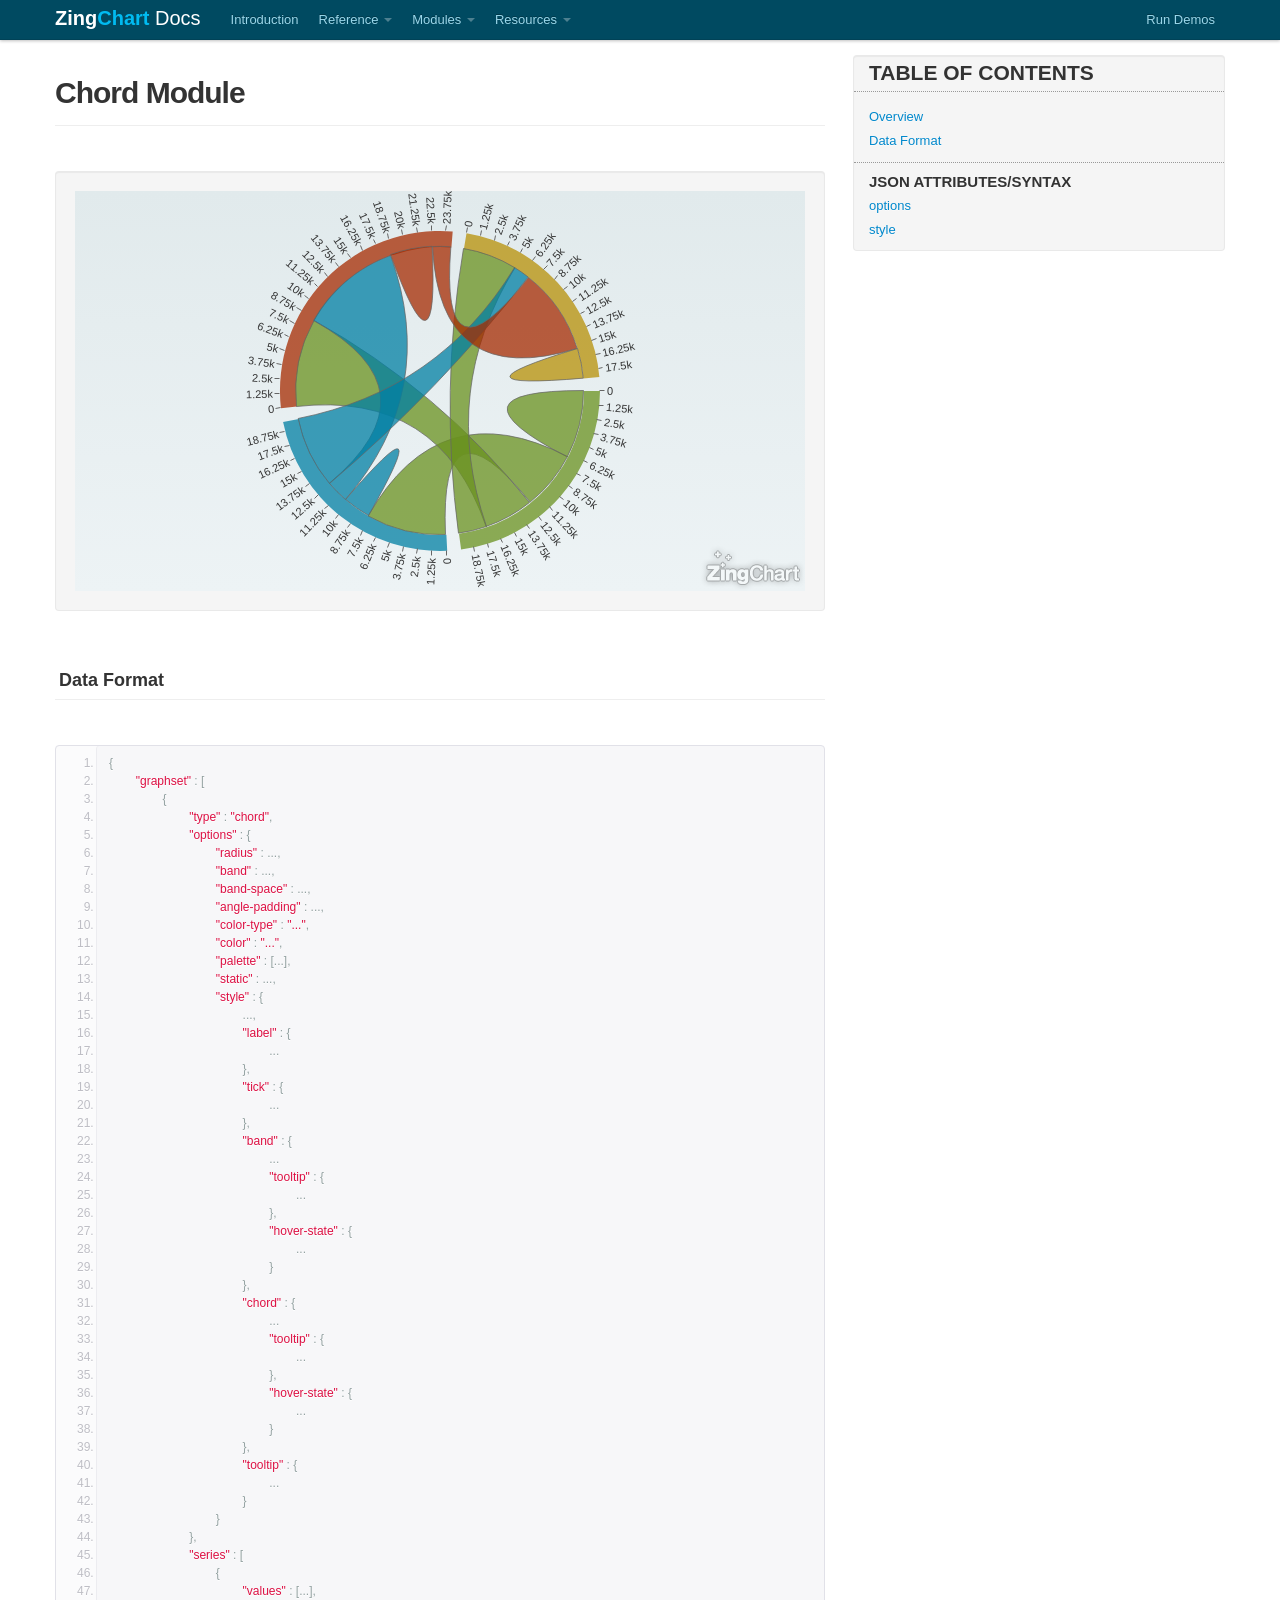
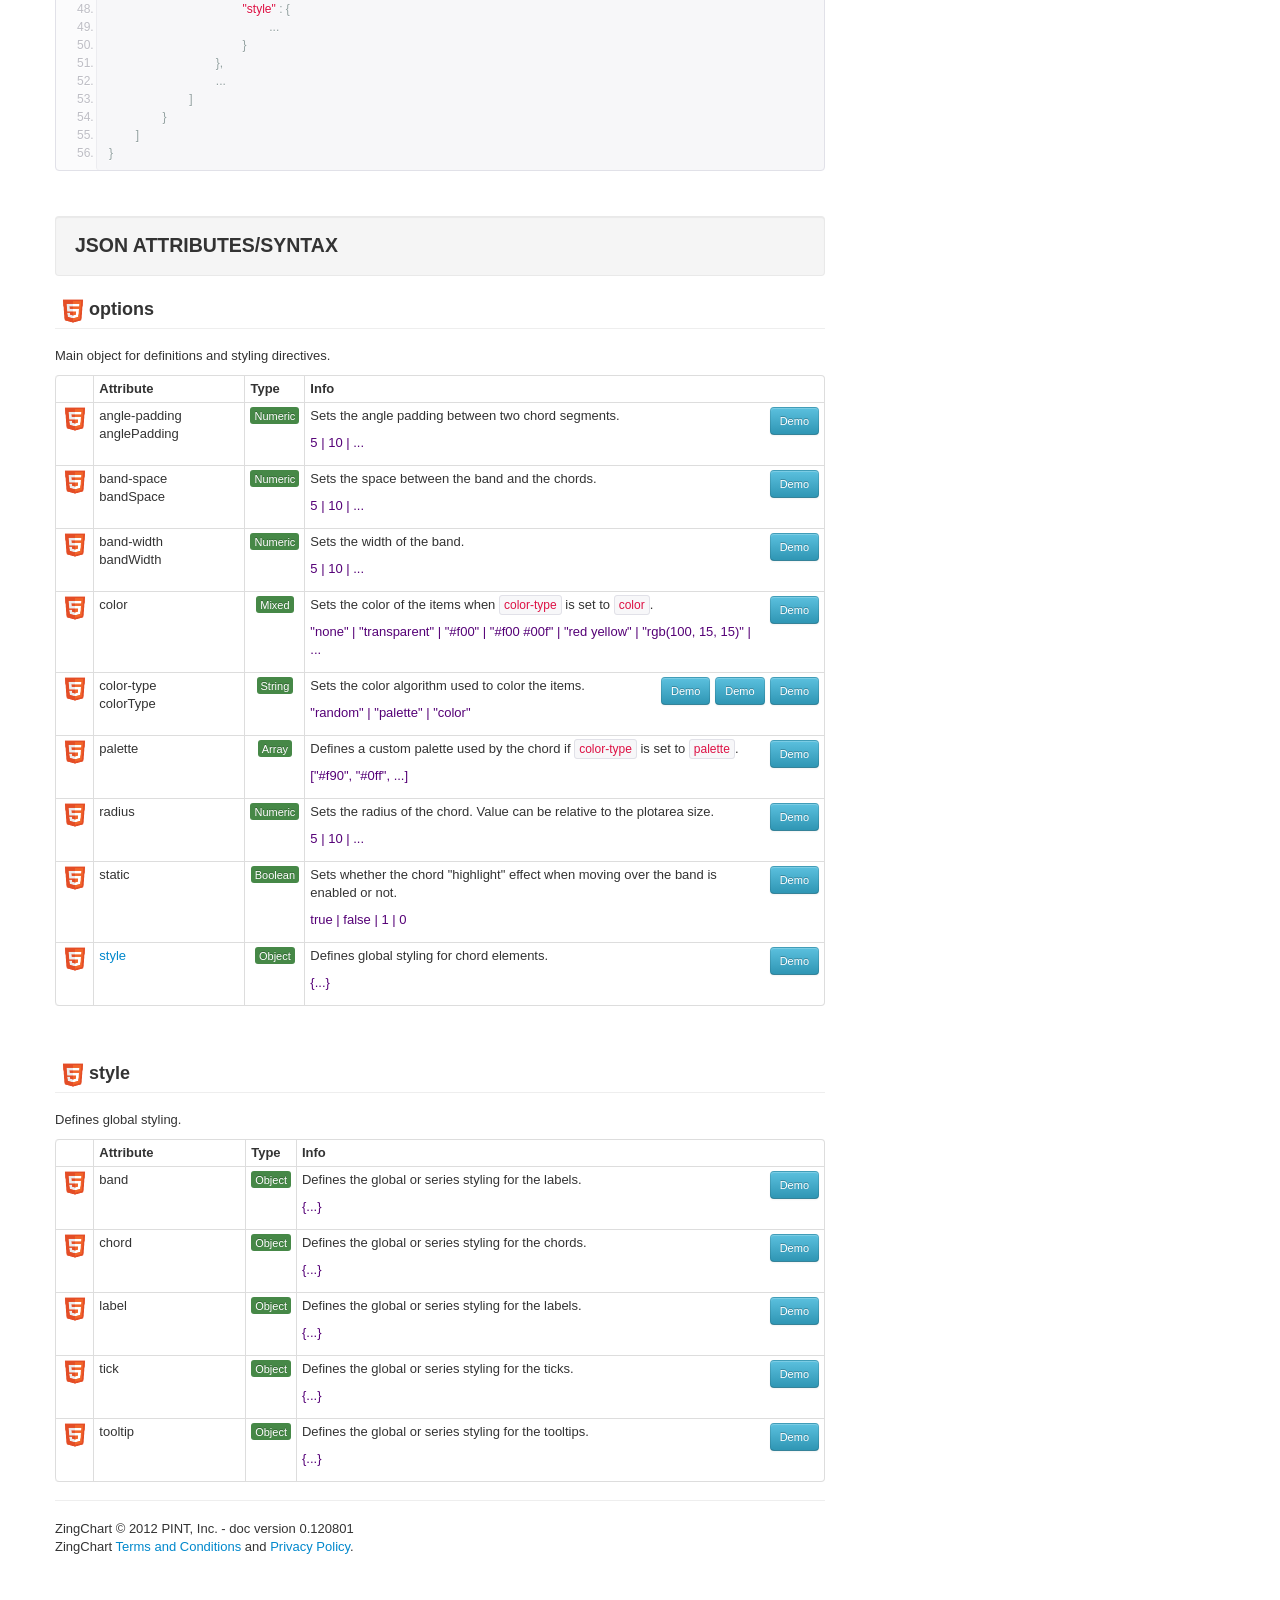
<file: src/static/zingchart/modules-chord.html>
<!DOCTYPE html>
<html lang="en">
<head>
	<meta charset="utf-8">
	<title>ZingChart Docs</title>
	<meta name="viewport" content="width=device-width, initial-scale=1.0">
	<meta name="description" content="ZingChart Documentation">
	<meta name="author" content="ZingChart">
	<link href="bootstrap/css/bootstrap.min.css" rel="stylesheet">
	<style type="text/css">
	body {
		padding-top: 60px;
		padding-bottom: 40px;
	}
	</style>
	<link href="bootstrap/css/bootstrap-responsive.min.css" rel="stylesheet">
	<!--[if lt IE 9]>
	<script src="resources/html5.js"></script>
	<![endif]-->

	<link rel="shortcut icon" href="favicon.ico">

	<script src="resources/jquery.min.js"></script>

	<script src="google-code-prettify/prettify.js"></script>
	<link href="google-code-prettify/prettify.css" rel="stylesheet">

	<link href="resources/zcdocs.css" rel="stylesheet">
	<script type="text/javascript">
	var zcdocs = {};
	zcdocs.demos = {
		output : "html5",
		position : 0,
		items : []
	};
	</script>
</head>

<body onload="prettyPrint()">

	<div class="navbar navbar-fixed-top" id="topbar">
		<div class="navbar-inner">
			<div class="container">
				<a class="brand" href="index.html"><b><span style="color:#fff">Zing</span><span style="color:#00BBF1">Chart</span></b> <span style="color:#fff">Docs</span></a>
				<div class="nav-collapse">
					<ul class="nav">
						<!--{MENU}-->

						<li><a href="introduction.html">Introduction</a></li>

						<li class="dropdown">
							<a href="#" class="dropdown-toggle" data-toggle="dropdown">Reference <b class="caret"></b></a>
							<ul class="dropdown-menu">
								<li><a href="object.html">The &laquo;zingchart&raquo; Object</a></li>
								<li class="divider"></li>
								<li><a href="json-syntax.html">JSON Attributes/Syntax</a></li>
								<li class="divider"></li>
								<li><a href="api-methods.html">API Methods</a></li>
								<li><a href="api-events.html">API Events</a></li>
							</ul>
						</li>

						<li class="dropdown">
							<a href="#" class="dropdown-toggle" data-toggle="dropdown">Modules <b class="caret"></b></a>
							<ul class="dropdown-menu">
								<li><a href="modules-overview.html">Overview</a></li>
								<li class="divider"></li>
								<li><a href="modules-generator.html">Build Generator</a></li>
								<li class="divider"></li>
								<li><a href="modules-maps.html">Maps</a></li>
								<li class="divider"></li>
								<li><a href="modules-treemap.html">TreeMap</a></li>
								<li><a href="modules-chord.html">Chord</a></li>
								<li><a href="modules-rankflow.html">RankFlow</a></li>
								<li><a href="modules-pareto.html">Pareto</a></li>
								<li><a href="modules-wordcloud.html">WordCloud</a></li>
								<!--
								<li><a href="modules-populationpyramid.html">Population Pyramid</a></li>
								-->
							</ul>
						</li>

						<li class="dropdown">
							<a href="#" class="dropdown-toggle" data-toggle="dropdown">Resources <b class="caret"></b></a>
							<ul class="dropdown-menu">
								<li><a href="examples.html">Examples</a></li>
								<!--
								<li><a href="tutorials.html">Tutorials</a></li>
								-->
								<li class="divider"></li>
								<li><a href="#zcdemo" data-toggle="modal" class="demos-run" href="javascript:void(0)">Run Demos</a></li>
							</ul>
						</li>

					</ul>
					<ul class="nav pull-right">
						<li><a href="#zcdemo" data-toggle="modal" class="demos-run" href="javascript:void(0)">Run Demos</a></li>
					</ul>
				</div>
			</div>
		</div>
	</div>

	<div class="modal hide" id="zcdemo">
    	<div class="modal-header">
    		<a class="close" data-dismiss="modal">x</a>
    		<h3>&nbsp;</h3>
    	</div>
	    <div class="modal-body">
	    	<div id="demo">
				<div id="demo-chart"></div>
				<div id="demo-info">
					<ul id="demo-tab" class="nav nav-tabs">
            			<li id="tab-json" class=""><a href="#demo-json" data-toggle="tab">JSON</a></li>
            			<li id="tab-javascript" class=""><a href="#demo-javascript" data-toggle="tab">JavaScript</a></li>
					</ul>
					<div id="demo-info-content" class="tab-content">
						<div class="tab-pane fade" id="demo-json"></div>
						<div class="tab-pane fade" id="demo-javascript"></div>
          			</div>
					<div id="demo-html"></div>
				</div>
				<div style="clear:left"></div>
			</div>
			<div id="console"></div>
		    <ul class="pager">
		    	<li class="previous">
		    		<a href="javascript:void(0)">&larr; Previous</a>
		    	</li>
		    	<li class="next">
		    		<a href="javascript:void(0)">Next &rarr;</a>
		    	</li>
		    </ul>
	    </div>
    </div>

	<div class="container" id="container-modules-chord">

		<!-- LEFT> -->
		<div class="row">
			<div class="span8" id="lcolumn">
		<!-- <LEFT --><a name="modules__chord__overview"></a>

<div class="page-header">
	<h1>Chord Module</h1>
</div>

<p>
	&nbsp;
</p>

<p>
	<div class="well">
		<div id="zc"></div>
	</div>
</p>

<script>
function render() {
	var gdata = {
		"type":"chord",
		"options":{
		},
		"series":[
		    {
		        "values":[6637,5700,4789,2771],
		        "text":"A"
		    },
		    {
		        "values":[7737,2691,2202,7006],
		        "text":"B"
		    },
		    {
		        "values":[8574,9898,4084,1765],
		        "text":"C"
		    },
		    {
		        "values":[5309,1602,8395,2908],
		        "text":"D"
		    }
		]
	};

	zingchart.render({
		id : 'zc',
		output : 'svg',
		width : '100%',
		height : 400,
		data : gdata
	});
}

$(document).ready(function() {
	render();
});
</script>

<!-- ************************************************** -->


<a name="modules__chord__data__format"></a><p>&nbsp;</p>

<div class="page-header page-header-object">
	<h3>Data Format</h3>
	<div style="clear:left"></div>
</div>

<p>
	&nbsp;
</p>

<pre class="prettyprint linenums">{
	&quot;graphset&quot; : [
		{
			&quot;type&quot; : &quot;chord&quot;,
			&quot;options&quot; : {
				&quot;radius&quot; : ...,
				&quot;band&quot; : ...,
				&quot;band-space&quot; : ...,
				&quot;angle-padding&quot; : ...,
				&quot;color-type&quot; : &quot;...&quot;,
				&quot;color&quot; : &quot;...&quot;,
				&quot;palette&quot; : [...],
				&quot;static&quot; : ...,
				&quot;style&quot; : {
					...,
					&quot;label&quot; : {
						...
					},
					&quot;tick&quot; : {
						...
					},
					&quot;band&quot; : {
						...
						&quot;tooltip&quot; : {
							...
						},
						&quot;hover-state&quot; : {
							...
						}
					},
					&quot;chord&quot; : {
						...
						&quot;tooltip&quot; : {
							...
						},
						&quot;hover-state&quot; : {
							...
						}
					},
					&quot;tooltip&quot; : {
						...
					}
				}
			},
			&quot;series&quot; : [
				{
					&quot;values&quot; : [...],
					&quot;style&quot; : {
						...
					}
				},
				...
			]
		}
	]
}</pre>
<!-- ************************************************** -->
<a name="zingchart__chord"></a>
<p>&nbsp;</p>
<div class="well well-inverse">JSON Attributes/Syntax</div>
<div class="page-header page-header-object">
	<div class="support"><img src="images/html5_24.png" alt="html5" title="html5" /></div>
	<h3>options&nbsp;</h3>
	<div style="clear:left"></div>
</div>
<div class="object-description-demo">
	
	Main object for definitions and styling directives.
</div>
<xcode></xcode>
<!-- attributes -->
<table class="table table-bordered table-condensed">
	<thead>
		<tr>
			<th style="width:5%">&nbsp;</th>
			<th style="width:20%">Attribute</th>
			<th style="width:5%">Type</th>
			<th style="width:70%">Info</th>
		</tr>
	</thead>
<tbody>	<tr class="">
		<td class="cell-centered cell-nowrap"><img src="images/html5_24.png" alt="html5" title="html5" /></td>
		<td><a name="zingchart__chord-angle-padding"></a>angle-padding<br/>anglePadding</td>
		<td class="cell-centered"><span class="label label-success">Numeric</span></td>
		<td>
			<div class="demo-group"><a href="#zcdemo" data-toggle="modal" id="demo-chord-angle-padding" class="demo" title="View demo"><button class="btn btn-info btn-small">Demo</button></a></div>
			<p>Sets the angle padding between two chord segments.</p>
			<p class="attribute-values">5 | 10 | ...</p>
		</td>
	</tr>	<tr class="">
		<td class="cell-centered cell-nowrap"><img src="images/html5_24.png" alt="html5" title="html5" /></td>
		<td><a name="zingchart__chord-band-space"></a>band-space<br/>bandSpace</td>
		<td class="cell-centered"><span class="label label-success">Numeric</span></td>
		<td>
			<div class="demo-group"><a href="#zcdemo" data-toggle="modal" id="demo-chord-band-space" class="demo" title="View demo"><button class="btn btn-info btn-small">Demo</button></a></div>
			<p>Sets the space between the band and the chords.</p>
			<p class="attribute-values">5 | 10 | ...</p>
		</td>
	</tr>	<tr class="">
		<td class="cell-centered cell-nowrap"><img src="images/html5_24.png" alt="html5" title="html5" /></td>
		<td><a name="zingchart__chord-band-width"></a>band-width<br/>bandWidth</td>
		<td class="cell-centered"><span class="label label-success">Numeric</span></td>
		<td>
			<div class="demo-group"><a href="#zcdemo" data-toggle="modal" id="demo-chord-band-width" class="demo" title="View demo"><button class="btn btn-info btn-small">Demo</button></a></div>
			<p>Sets the width of the band.</p>
			<p class="attribute-values">5 | 10 | ...</p>
		</td>
	</tr>	<tr class="">
		<td class="cell-centered cell-nowrap"><img src="images/html5_24.png" alt="html5" title="html5" /></td>
		<td><a name="zingchart__chord-color"></a>color</td>
		<td class="cell-centered"><span class="label label-success">Mixed</span></td>
		<td>
			<div class="demo-group"><a href="#zcdemo" data-toggle="modal" id="demo-chord-color-type-color" class="demo" title="View demo"><button class="btn btn-info btn-small">Demo</button></a></div>
			<p>Sets the color of the items when <code>color-type</code> is set to <code>color</code>.</p>
			<p class="attribute-values">"none" | "transparent" | "#f00" | "#f00 #00f" | "red yellow" | "rgb(100, 15, 15)" | ...</p>
		</td>
	</tr>	<tr class="">
		<td class="cell-centered cell-nowrap"><img src="images/html5_24.png" alt="html5" title="html5" /></td>
		<td><a name="zingchart__chord-color-type"></a>color-type<br/>colorType</td>
		<td class="cell-centered"><span class="label label-success">String</span></td>
		<td>
			<div class="demo-group"><a href="#zcdemo" data-toggle="modal" id="demo-chord-color-type-color" class="demo" title="View demo"><button class="btn btn-info btn-small">Demo</button></a><a href="#zcdemo" data-toggle="modal" id="demo-chord-color-type-palette" class="demo" title="View demo"><button class="btn btn-info btn-small">Demo</button></a><a href="#zcdemo" data-toggle="modal" id="demo-chord-color-type-random" class="demo" title="View demo"><button class="btn btn-info btn-small">Demo</button></a></div>
			<p>Sets the color algorithm used to color the items.</p>
			<p class="attribute-values">"random" | "palette" | "color"</p>
		</td>
	</tr>	<tr class="">
		<td class="cell-centered cell-nowrap"><img src="images/html5_24.png" alt="html5" title="html5" /></td>
		<td><a name="zingchart__chord-palette"></a>palette</td>
		<td class="cell-centered"><span class="label label-success">Array</span></td>
		<td>
			<div class="demo-group"><a href="#zcdemo" data-toggle="modal" id="demo-chord-color-type-palette" class="demo" title="View demo"><button class="btn btn-info btn-small">Demo</button></a></div>
			<p>Defines a custom palette used by the chord if <code>color-type</code> is set to <code>palette</code>.</p>
			<p class="attribute-values">["#f90", "#0ff", ...]</p>
		</td>
	</tr>	<tr class="">
		<td class="cell-centered cell-nowrap"><img src="images/html5_24.png" alt="html5" title="html5" /></td>
		<td><a name="zingchart__chord-radius"></a>radius</td>
		<td class="cell-centered"><span class="label label-success">Numeric</span></td>
		<td>
			<div class="demo-group"><a href="#zcdemo" data-toggle="modal" id="demo-chord-radius" class="demo" title="View demo"><button class="btn btn-info btn-small">Demo</button></a></div>
			<p>Sets the radius of the chord. Value can be relative to the plotarea size.</p>
			<p class="attribute-values">5 | 10 | ...</p>
		</td>
	</tr>	<tr class="">
		<td class="cell-centered cell-nowrap"><img src="images/html5_24.png" alt="html5" title="html5" /></td>
		<td><a name="zingchart__chord-static"></a>static</td>
		<td class="cell-centered"><span class="label label-success">Boolean</span></td>
		<td>
			<div class="demo-group"><a href="#zcdemo" data-toggle="modal" id="demo-chord-static" class="demo" title="View demo"><button class="btn btn-info btn-small">Demo</button></a></div>
			<p>Sets whether the chord "highlight" effect when moving over the band is enabled or not.</p>
			<p class="attribute-values">true | false | 1 | 0</p>
		</td>
	</tr>	<tr class="">
		<td class="cell-centered cell-nowrap"><img src="images/html5_24.png" alt="html5" title="html5" /></td>
		<td><a name="zingchart__chord-style"></a><a href="#zingchart__chord__options__style">style</a></td>
		<td class="cell-centered"><span class="label label-success">Object</span></td>
		<td>
			<div class="demo-group"><a href="#zcdemo" data-toggle="modal" id="demo-chord-style-label" class="demo" title="View demo"><button class="btn btn-info btn-small">Demo</button></a></div>
			<p>Defines global styling for chord elements.</p>
			<p class="attribute-values">{...}</p>
		</td>
	</tr>	</tbody>
</table><a name="zingchart__chord__options__style"></a>
<p>&nbsp;</p>

<div class="page-header page-header-object">
	<div class="support"><img src="images/html5_24.png" alt="html5" title="html5" /></div>
	<h3>style&nbsp;</h3>
	<div style="clear:left"></div>
</div>
<div class="object-description-demo">
	
	Defines global styling.
</div>
<xcode></xcode>
<!-- attributes -->
<table class="table table-bordered table-condensed">
	<thead>
		<tr>
			<th style="width:5%">&nbsp;</th>
			<th style="width:20%">Attribute</th>
			<th style="width:5%">Type</th>
			<th style="width:70%">Info</th>
		</tr>
	</thead>
<tbody>	<tr class="">
		<td class="cell-centered cell-nowrap"><img src="images/html5_24.png" alt="html5" title="html5" /></td>
		<td><a name="zingchart__chord__options__style-band"></a>band</td>
		<td class="cell-centered"><span class="label label-success">Object</span></td>
		<td>
			<div class="demo-group"><a href="#zcdemo" data-toggle="modal" id="demo-chord-style-band" class="demo" title="View demo"><button class="btn btn-info btn-small">Demo</button></a></div>
			<p>Defines the global or series styling for the labels.</p>
			<p class="attribute-values">{...}</p>
		</td>
	</tr>	<tr class="">
		<td class="cell-centered cell-nowrap"><img src="images/html5_24.png" alt="html5" title="html5" /></td>
		<td><a name="zingchart__chord__options__style-chord"></a>chord</td>
		<td class="cell-centered"><span class="label label-success">Object</span></td>
		<td>
			<div class="demo-group"><a href="#zcdemo" data-toggle="modal" id="demo-chord-style-chord" class="demo" title="View demo"><button class="btn btn-info btn-small">Demo</button></a></div>
			<p>Defines the global or series styling for the chords.</p>
			<p class="attribute-values">{...}</p>
		</td>
	</tr>	<tr class="">
		<td class="cell-centered cell-nowrap"><img src="images/html5_24.png" alt="html5" title="html5" /></td>
		<td><a name="zingchart__chord__options__style-label"></a>label</td>
		<td class="cell-centered"><span class="label label-success">Object</span></td>
		<td>
			<div class="demo-group"><a href="#zcdemo" data-toggle="modal" id="demo-chord-style-label" class="demo" title="View demo"><button class="btn btn-info btn-small">Demo</button></a></div>
			<p>Defines the global or series styling for the labels.</p>
			<p class="attribute-values">{...}</p>
		</td>
	</tr>	<tr class="">
		<td class="cell-centered cell-nowrap"><img src="images/html5_24.png" alt="html5" title="html5" /></td>
		<td><a name="zingchart__chord__options__style-tick"></a>tick</td>
		<td class="cell-centered"><span class="label label-success">Object</span></td>
		<td>
			<div class="demo-group"><a href="#zcdemo" data-toggle="modal" id="demo-chord-style-tick" class="demo" title="View demo"><button class="btn btn-info btn-small">Demo</button></a></div>
			<p>Defines the global or series styling for the ticks.</p>
			<p class="attribute-values">{...}</p>
		</td>
	</tr>	<tr class="">
		<td class="cell-centered cell-nowrap"><img src="images/html5_24.png" alt="html5" title="html5" /></td>
		<td><a name="zingchart__chord__options__style-tooltip"></a>tooltip</td>
		<td class="cell-centered"><span class="label label-success">Object</span></td>
		<td>
			<div class="demo-group"><a href="#zcdemo" data-toggle="modal" id="demo-chord-style-tooltip" class="demo" title="View demo"><button class="btn btn-info btn-small">Demo</button></a></div>
			<p>Defines the global or series styling for the tooltips.</p>
			<p class="attribute-values">{...}</p>
		</td>
	</tr>	</tbody>
</table>			<hr>

			<footer>
				<p>
					ZingChart &copy; 2012 PINT, Inc. - doc version 0.120801
					<br>
					ZingChart <a href="http://www.zingchart.com/legal/tc.php" target="_blank">Terms and Conditions</a> and <a href="http://www.zingchart.com/privacy/" target="_blank">Privacy Policy</a>.
				</p>
			</footer>

			<!-- RIGHT> -->
			</div>
			<div class="span4" id="rcolumn">
				&nbsp;
			</div>
			<div class="well" id="toc">
				<ul class="nav nav-list">
					<li id="toc-header">Table Of Contents</li>

<li class="nav-header"></li>
<li><a href="#modules__chord__overview">Overview</a></li>
<li><a href="#modules__chord__data__format">Data Format</a></li><li class="nav-header">JSON Attributes/Syntax</li><li><a rel="tooltip" data-original-title="Main object for definitions and styling directives." href="#zingchart__chord">options</a></li><li><a rel="tooltip" data-original-title="Defines global styling." href="#zingchart__chord__options__style">style</a></li>
				</ul>
			</div>
			<!-- <RIGHT -->

		</div>
	</div>

	<script src="bootstrap/js/bootstrap.min.js"></script>

	<script src="resources/zcdocs.js"></script>
	<script src="resources/zcdocs.demos.js"></script>

	<script src="flash_scripts/swfobject.js"></script>
	<script src="flash_scripts/zingchart-lite-1.1.js"></script>

	<script src="html5_scripts/zingchart-html5-min.js?v=0.120801"></script>
	<!-- maps -->
	<script src="html5_scripts/modules/zingchart-html5-maps-min.js?v=0.120801"></script>
	<script src="html5_scripts/modules/zingchart-html5-maps-world-continents-min.js?v=0.120801"></script>
	<script src="html5_scripts/modules/zingchart-html5-maps-world-countries-min.js?v=0.120801"></script>
	<script src="html5_scripts/modules/zingchart-html5-maps-usa-min.js?v=0.120801"></script>
	<script src="html5_scripts/modules/zingchart-html5-maps-rou-min.js?v=0.120801"></script>
	<!-- treemap -->
	<script src="html5_scripts/modules/zingchart-html5-treemap-min.js?v=0.120801"></script>
	<!-- pareto -->
	<script src="html5_scripts/modules/zingchart-html5-pareto-min.js?v=0.120801"></script>
	<!-- wordcloud -->
	<script src="html5_scripts/modules/zingchart-html5-wordcloud-min.js?v=0.120801"></script>
	<!-- chord -->
	<script src="html5_scripts/modules/zingchart-html5-chord-min.js?v=0.120801"></script>
	<!-- rankflow -->
	<script src="html5_scripts/modules/zingchart-html5-rankflow-min.js?v=0.120801"></script>

	<script src="html5_scripts/license.js"></script>

</body>
</html>
</file>
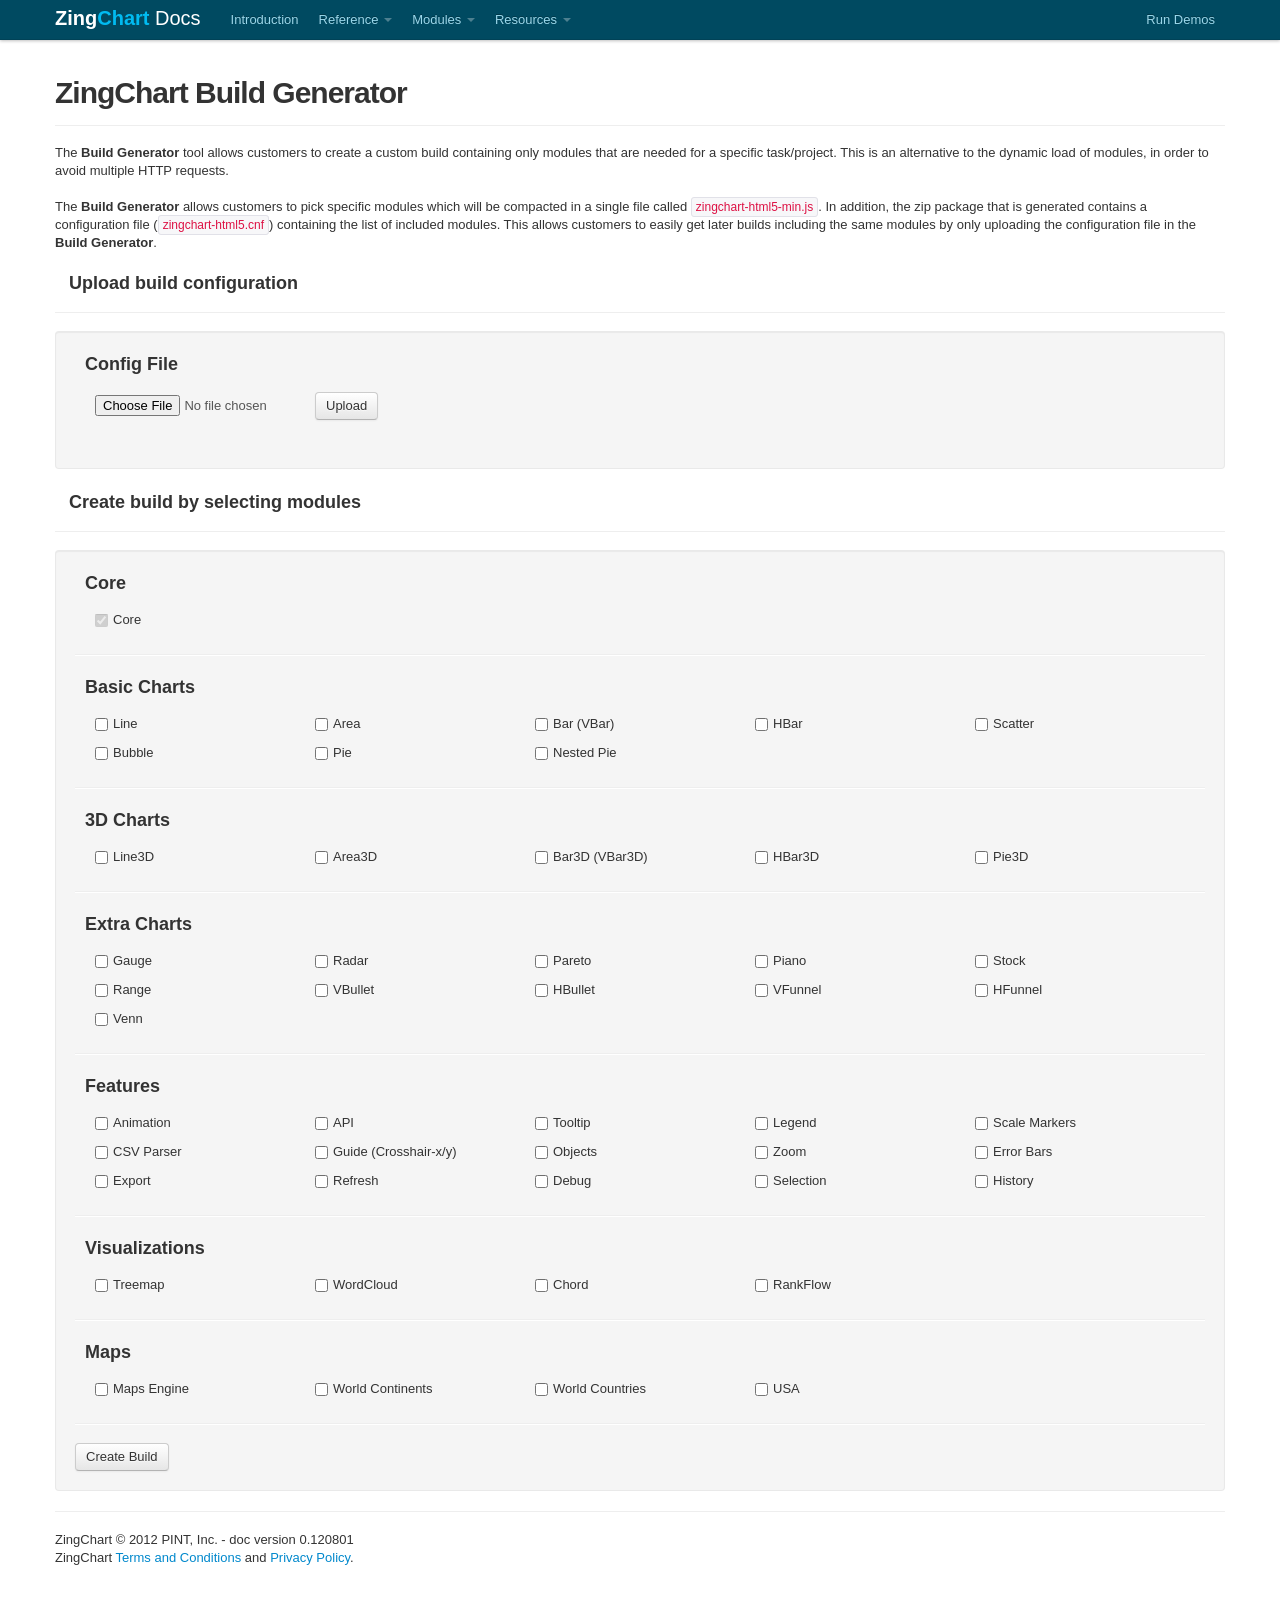
<file: src/static/zingchart/modules-generator.html>
<!DOCTYPE html>
<html lang="en">
<head>
	<meta charset="utf-8">
	<title>ZingChart Docs</title>
	<meta name="viewport" content="width=device-width, initial-scale=1.0">
	<meta name="description" content="ZingChart Documentation">
	<meta name="author" content="ZingChart">
	<link href="bootstrap/css/bootstrap.min.css" rel="stylesheet">
	<style type="text/css">
	body {
		padding-top: 60px;
		padding-bottom: 40px;
	}
	</style>
	<link href="bootstrap/css/bootstrap-responsive.min.css" rel="stylesheet">
	<!--[if lt IE 9]>
	<script src="resources/html5.js"></script>
	<![endif]-->

	<link rel="shortcut icon" href="favicon.ico">

	<script src="resources/jquery.min.js"></script>

	<script src="google-code-prettify/prettify.js"></script>
	<link href="google-code-prettify/prettify.css" rel="stylesheet">

	<link href="resources/zcdocs.css" rel="stylesheet">
	<script type="text/javascript">
	var zcdocs = {};
	zcdocs.demos = {
		output : "html5",
		position : 0,
		items : []
	};
	</script>
</head>

<body onload="prettyPrint()">

	<div class="navbar navbar-fixed-top" id="topbar">
		<div class="navbar-inner">
			<div class="container">
				<a class="brand" href="index.html"><b><span style="color:#fff">Zing</span><span style="color:#00BBF1">Chart</span></b> <span style="color:#fff">Docs</span></a>
				<div class="nav-collapse">
					<ul class="nav">
						<!--{MENU}-->

						<li><a href="introduction.html">Introduction</a></li>

						<li class="dropdown">
							<a href="#" class="dropdown-toggle" data-toggle="dropdown">Reference <b class="caret"></b></a>
							<ul class="dropdown-menu">
								<li><a href="object.html">The &laquo;zingchart&raquo; Object</a></li>
								<li class="divider"></li>
								<li><a href="json-syntax.html">JSON Attributes/Syntax</a></li>
								<li class="divider"></li>
								<li><a href="api-methods.html">API Methods</a></li>
								<li><a href="api-events.html">API Events</a></li>
							</ul>
						</li>

						<li class="dropdown">
							<a href="#" class="dropdown-toggle" data-toggle="dropdown">Modules <b class="caret"></b></a>
							<ul class="dropdown-menu">
								<li><a href="modules-overview.html">Overview</a></li>
								<li class="divider"></li>
								<li><a href="modules-generator.html">Build Generator</a></li>
								<li class="divider"></li>
								<li><a href="modules-maps.html">Maps</a></li>
								<li class="divider"></li>
								<li><a href="modules-treemap.html">TreeMap</a></li>
								<li><a href="modules-chord.html">Chord</a></li>
								<li><a href="modules-rankflow.html">RankFlow</a></li>
								<li><a href="modules-pareto.html">Pareto</a></li>
								<li><a href="modules-wordcloud.html">WordCloud</a></li>
								<!--
								<li><a href="modules-populationpyramid.html">Population Pyramid</a></li>
								-->
							</ul>
						</li>

						<li class="dropdown">
							<a href="#" class="dropdown-toggle" data-toggle="dropdown">Resources <b class="caret"></b></a>
							<ul class="dropdown-menu">
								<li><a href="examples.html">Examples</a></li>
								<!--
								<li><a href="tutorials.html">Tutorials</a></li>
								-->
								<li class="divider"></li>
								<li><a href="#zcdemo" data-toggle="modal" class="demos-run" href="javascript:void(0)">Run Demos</a></li>
							</ul>
						</li>

					</ul>
					<ul class="nav pull-right">
						<li><a href="#zcdemo" data-toggle="modal" class="demos-run" href="javascript:void(0)">Run Demos</a></li>
					</ul>
				</div>
			</div>
		</div>
	</div>

	<div class="modal hide" id="zcdemo">
    	<div class="modal-header">
    		<a class="close" data-dismiss="modal">x</a>
    		<h3>&nbsp;</h3>
    	</div>
	    <div class="modal-body">
	    	<div id="demo">
				<div id="demo-chart"></div>
				<div id="demo-info">
					<ul id="demo-tab" class="nav nav-tabs">
            			<li id="tab-json" class=""><a href="#demo-json" data-toggle="tab">JSON</a></li>
            			<li id="tab-javascript" class=""><a href="#demo-javascript" data-toggle="tab">JavaScript</a></li>
					</ul>
					<div id="demo-info-content" class="tab-content">
						<div class="tab-pane fade" id="demo-json"></div>
						<div class="tab-pane fade" id="demo-javascript"></div>
          			</div>
					<div id="demo-html"></div>
				</div>
				<div style="clear:left"></div>
			</div>
			<div id="console"></div>
		    <ul class="pager">
		    	<li class="previous">
		    		<a href="javascript:void(0)">&larr; Previous</a>
		    	</li>
		    	<li class="next">
		    		<a href="javascript:void(0)">Next &rarr;</a>
		    	</li>
		    </ul>
	    </div>
    </div>

	<div class="container" id="container-modules-generator">

		<a name="modules__builder__overview"></a>

<div class="page-header">
	<h1>ZingChart Build Generator</h1>
</div>

<p>
	The <strong>Build Generator</strong> tool allows customers to create a custom build containing only modules that are needed for a specific task/project. This is an alternative to the dynamic load
	of modules, in order to avoid multiple HTTP requests.
	<br><br>
	The <strong>Build Generator</strong> allows customers to pick specific modules which will be compacted in a single file called <code>zingchart-html5-min.js</code>.
	In addition, the zip package that is generated contains a configuration file (<code>zingchart-html5.cnf</code>) containing the list of included modules. This allows customers to easily get
	later builds including the same modules by only uploading the configuration file in the <strong>Build Generator</strong>.
</p>


<!-- ************************************************** -->


<div class="page-header page-header-object">
	<h3 class="module-group">Upload build configuration</h3>
	<div style="clear:left"></div>
</div>
<div class="well">
	<form action="http://www.zingchart.com/package/zingchart_files/build.php" method="post" enctype="multipart/form-data">
	<h3 class="module-group">Config File</h3>
	<div class="module-option"><input class="input-file" name="filconfig" id="filconfig" type="file"></div>
	<div class="module-option"><button type="submit" class="btn">Upload</button></div>
	<div style="clear:left"></div>
	</form>
</div>


<!-- ************************************************** -->

<form action="http://www.zingchart.com/package/zingchart_files/build.php" method="post">
<div class="page-header page-header-object">
	<h3 class="module-group">Create build by selecting modules</h3>
	<div style="clear:left"></div>
</div>
<div class="well">
	<div>
		<h3 class="module-group">Core</h3>
		<div class="module-option"><label class="checkbox"><input type="checkbox" name="chkcore" value="y" checked="checked" disabled="disabled">Core</label></div>
		<div style="clear:both"></div>
	</div>
	<hr>
	<div>
		<h3 class="module-group">Basic Charts</h3>
		<div class="module-option"><label class="checkbox"><input type="checkbox" name="chkline" value="y">Line</label></div>
		<div class="module-option"><label class="checkbox"><input type="checkbox" name="chkarea" value="y">Area</label></div>
		<div class="module-option"><label class="checkbox"><input type="checkbox" name="chkvbar" value="y">Bar&nbsp;(VBar)</label></div>
		<div class="module-option"><label class="checkbox"><input type="checkbox" name="chkhbar" value="y">HBar</label></div>
		<div class="module-option"><label class="checkbox"><input type="checkbox" name="chkscatter" value="y">Scatter</label></div>
		<div class="module-option"><label class="checkbox"><input type="checkbox" name="chkbubble" value="y">Bubble</label></div>
		<div class="module-option"><label class="checkbox"><input type="checkbox" name="chkpie" value="y">Pie</label></div>
		<div class="module-option"><label class="checkbox"><input type="checkbox" name="chknestedpie" value="y">Nested&nbsp;Pie</label></div>
		<div style="clear:both"></div>
	</div>
	<hr>
	<div>
		<h3 class="module-group">3D Charts</h3>
		<div class="module-option"><label class="checkbox"><input type="checkbox" name="chkline3d" value="y">Line3D</label></div>
		<div class="module-option"><label class="checkbox"><input type="checkbox" name="chkarea3d" value="y">Area3D</label></div>
		<div class="module-option"><label class="checkbox"><input type="checkbox" name="chkvbar3d" value="y">Bar3D&nbsp;(VBar3D)</label></div>
		<div class="module-option"><label class="checkbox"><input type="checkbox" name="chkhbar3d" value="y">HBar3D</label></div>
		<div class="module-option"><label class="checkbox"><input type="checkbox" name="chkpie3d" value="y">Pie3D</label></div>
		<div style="clear:both"></div>
	</div>
	<hr>
	<div>
		<h3 class="module-group">Extra Charts</h3>
		<div class="module-option"><label class="checkbox"><input type="checkbox" name="chkgauge" value="y">Gauge</label></div>
		<div class="module-option"><label class="checkbox"><input type="checkbox" name="chkradar" value="y">Radar</label></div>
		<div class="module-option"><label class="checkbox"><input type="checkbox" name="chkpareto" value="y">Pareto</label></div>
		<div class="module-option"><label class="checkbox"><input type="checkbox" name="chkpiano" value="y">Piano</label></div>
		<div class="module-option"><label class="checkbox"><input type="checkbox" name="chkstock" value="y">Stock</label></div>
		<div class="module-option"><label class="checkbox"><input type="checkbox" name="chkrange" value="y">Range</label></div>
		<div class="module-option"><label class="checkbox"><input type="checkbox" name="chkvbullet" value="y">VBullet</label></div>
		<div class="module-option"><label class="checkbox"><input type="checkbox" name="chkhbullet" value="y">HBullet</label></div>
		<div class="module-option"><label class="checkbox"><input type="checkbox" name="chkvfunnel" value="y">VFunnel</label></div>
		<div class="module-option"><label class="checkbox"><input type="checkbox" name="chkhfunnel" value="y">HFunnel</label></div>
		<div class="module-option"><label class="checkbox"><input type="checkbox" name="chkvenn" value="y">Venn</label></div>
		<div style="clear:both"></div>
	</div>
	<hr>
	<div>
		<h3 class="module-group">Features</h3>
		<div class="module-option"><label class="checkbox"><input type="checkbox" name="chkanimation" value="y">Animation</label></div>
		<div class="module-option"><label class="checkbox"><input type="checkbox" name="chkapi" value="y">API</label></div>
		<div class="module-option"><label class="checkbox"><input type="checkbox" name="chktooltip" value="y">Tooltip</label></div>
		<div class="module-option"><label class="checkbox"><input type="checkbox" name="chklegend" value="y">Legend</label></div>
		<div class="module-option"><label class="checkbox"><input type="checkbox" name="chkscalemarkers" value="y">Scale&nbsp;Markers</label></div>
		<div class="module-option"><label class="checkbox"><input type="checkbox" name="chkcsv" value="y">CSV&nbsp;Parser</label></div>
		<div class="module-option"><label class="checkbox"><input type="checkbox" name="chkguide" value="y">Guide&nbsp;(Crosshair-x/y)</label></div>
		<div class="module-option"><label class="checkbox"><input type="checkbox" name="chkobjects" value="y">Objects</label></div>
		<div class="module-option"><label class="checkbox"><input type="checkbox" name="chkzoom" value="y">Zoom</label></div>
		<div class="module-option"><label class="checkbox"><input type="checkbox" name="chkerrorbars" value="y">Error&nbsp;Bars</label></div>
		<div class="module-option"><label class="checkbox"><input type="checkbox" name="chkexport" value="y">Export</label></div>
		<div class="module-option"><label class="checkbox"><input type="checkbox" name="chkrefresh" value="y">Refresh</label></div>
		<div class="module-option"><label class="checkbox"><input type="checkbox" name="chkdebug" value="y">Debug</label></div>
		<div class="module-option"><label class="checkbox"><input type="checkbox" name="chkselection" value="y">Selection</label></div>
		<div class="module-option"><label class="checkbox"><input type="checkbox" name="chkhistory" value="y">History</label></div>
		<div style="clear:both"></div>
	</div>
	<hr>
	<div>
		<h3 class="module-group">Visualizations</h3>
		<div class="module-option"><label class="checkbox"><input type="checkbox" name="chktreemap" value="y">Treemap</label></div>
		<div class="module-option"><label class="checkbox"><input type="checkbox" name="chkwordcloud" value="y">WordCloud</label></div>
		<div class="module-option"><label class="checkbox"><input type="checkbox" name="chkchord" value="y">Chord</label></div>
		<div class="module-option"><label class="checkbox"><input type="checkbox" name="chkrankflow" value="y">RankFlow</label></div>
		<div style="clear:both"></div>
	</div>
	<hr>
	<div>
		<h3 class="module-group">Maps</h3>
		<div class="module-option"><label class="checkbox"><input type="checkbox" name="chkmaps" value="y">Maps Engine</label></div>
		<div class="module-option"><label class="checkbox"><input type="checkbox" name="chkmaps-world-continents" value="y">World&nbsp;Continents</label></div>
		<div class="module-option"><label class="checkbox"><input type="checkbox" name="chkmaps-world-countries" value="y">World&nbsp;Countries</label></div>
		<div class="module-option"><label class="checkbox"><input type="checkbox" name="chkmaps-usa" value="y">USA</label></div>
		<div style="clear:both"></div>
	</div>
	<hr>
	<div>
		<button type="submit" class="btn">Create Build</button>
	</div>
</div>
</form>			<hr>

			<footer>
				<p>
					ZingChart &copy; 2012 PINT, Inc. - doc version 0.120801
					<br>
					ZingChart <a href="http://www.zingchart.com/legal/tc.php" target="_blank">Terms and Conditions</a> and <a href="http://www.zingchart.com/privacy/" target="_blank">Privacy Policy</a>.
				</p>
			</footer>

			

		</div>
	</div>

	<script src="bootstrap/js/bootstrap.min.js"></script>

	<script src="resources/zcdocs.js"></script>
	<script src="resources/zcdocs.demos.js"></script>

	<script src="flash_scripts/swfobject.js"></script>
	<script src="flash_scripts/zingchart-lite-1.1.js"></script>

	<script src="html5_scripts/zingchart-html5-min.js?v=0.120801"></script>
	<!-- maps -->
	<script src="html5_scripts/modules/zingchart-html5-maps-min.js?v=0.120801"></script>
	<script src="html5_scripts/modules/zingchart-html5-maps-world-continents-min.js?v=0.120801"></script>
	<script src="html5_scripts/modules/zingchart-html5-maps-world-countries-min.js?v=0.120801"></script>
	<script src="html5_scripts/modules/zingchart-html5-maps-usa-min.js?v=0.120801"></script>
	<script src="html5_scripts/modules/zingchart-html5-maps-rou-min.js?v=0.120801"></script>
	<!-- treemap -->
	<script src="html5_scripts/modules/zingchart-html5-treemap-min.js?v=0.120801"></script>
	<!-- pareto -->
	<script src="html5_scripts/modules/zingchart-html5-pareto-min.js?v=0.120801"></script>
	<!-- wordcloud -->
	<script src="html5_scripts/modules/zingchart-html5-wordcloud-min.js?v=0.120801"></script>
	<!-- chord -->
	<script src="html5_scripts/modules/zingchart-html5-chord-min.js?v=0.120801"></script>
	<!-- rankflow -->
	<script src="html5_scripts/modules/zingchart-html5-rankflow-min.js?v=0.120801"></script>

	<script src="html5_scripts/license.js"></script>

</body>
</html>
</file>
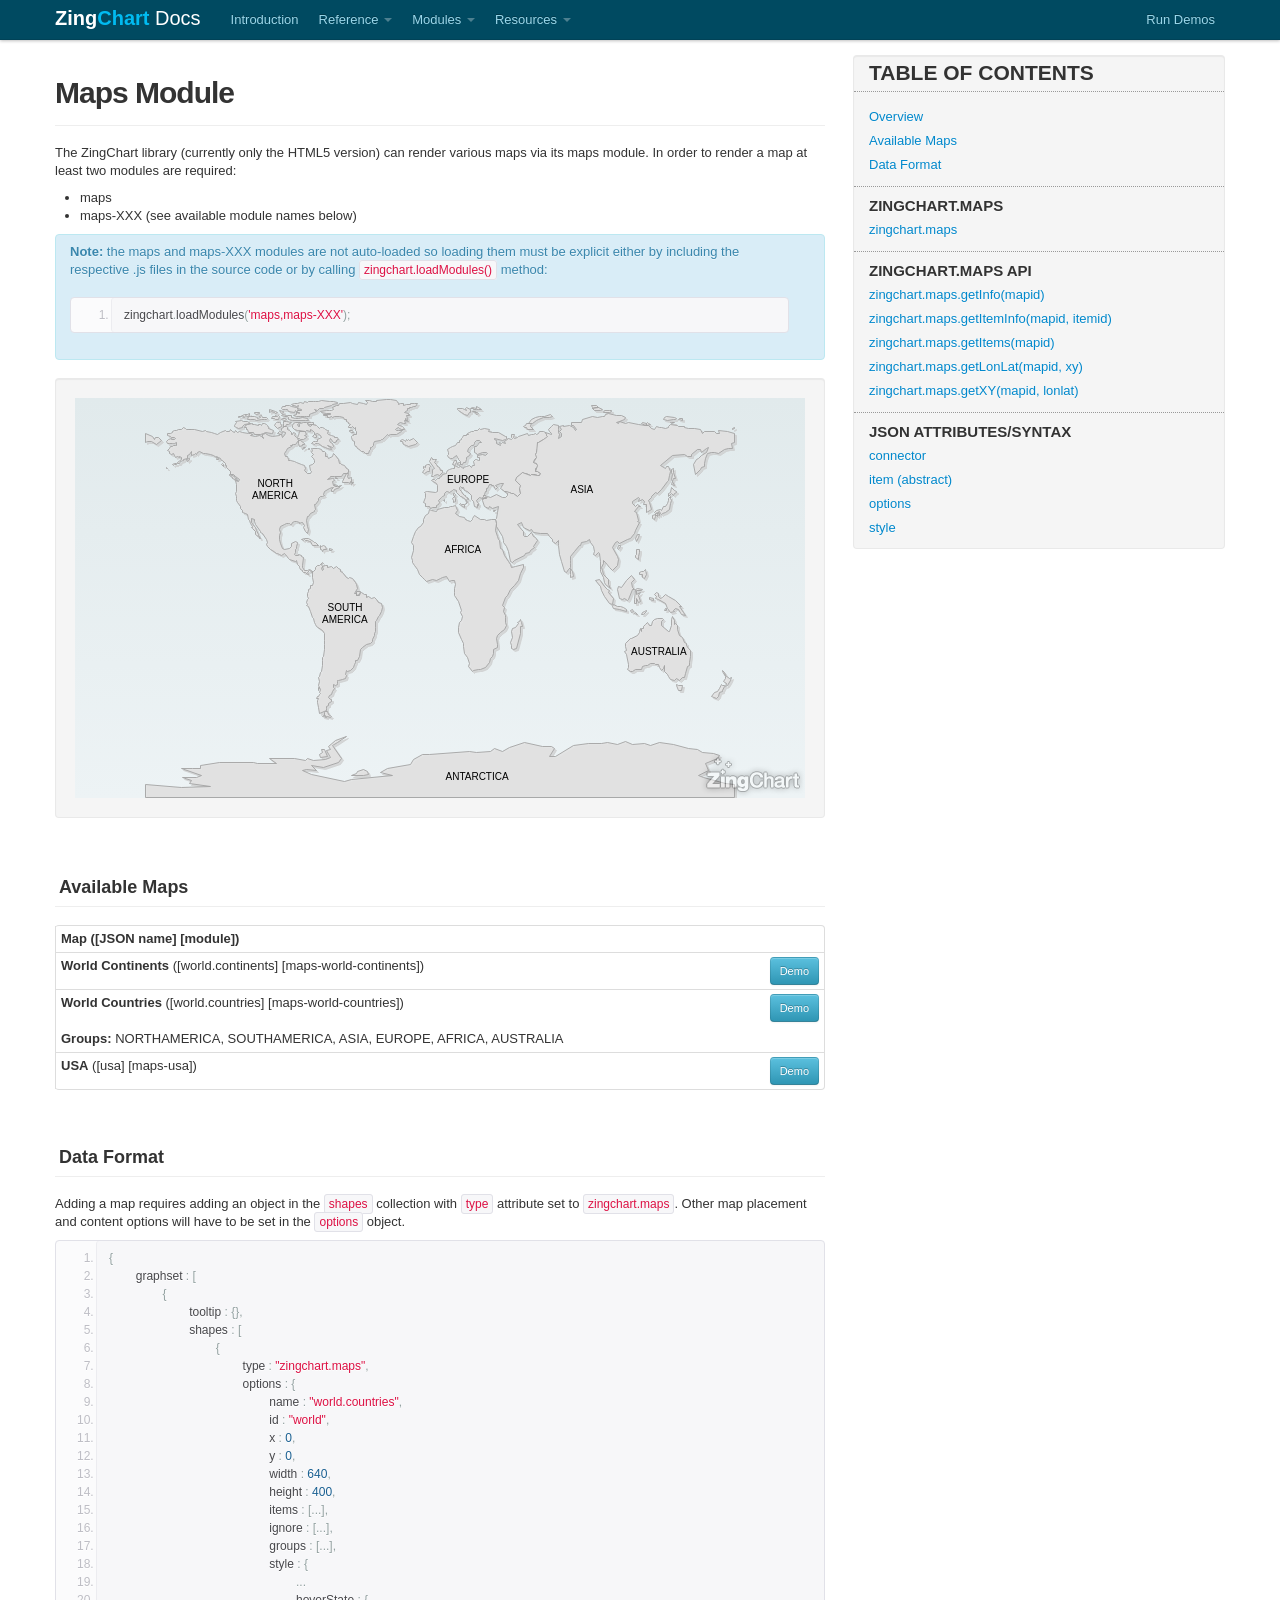
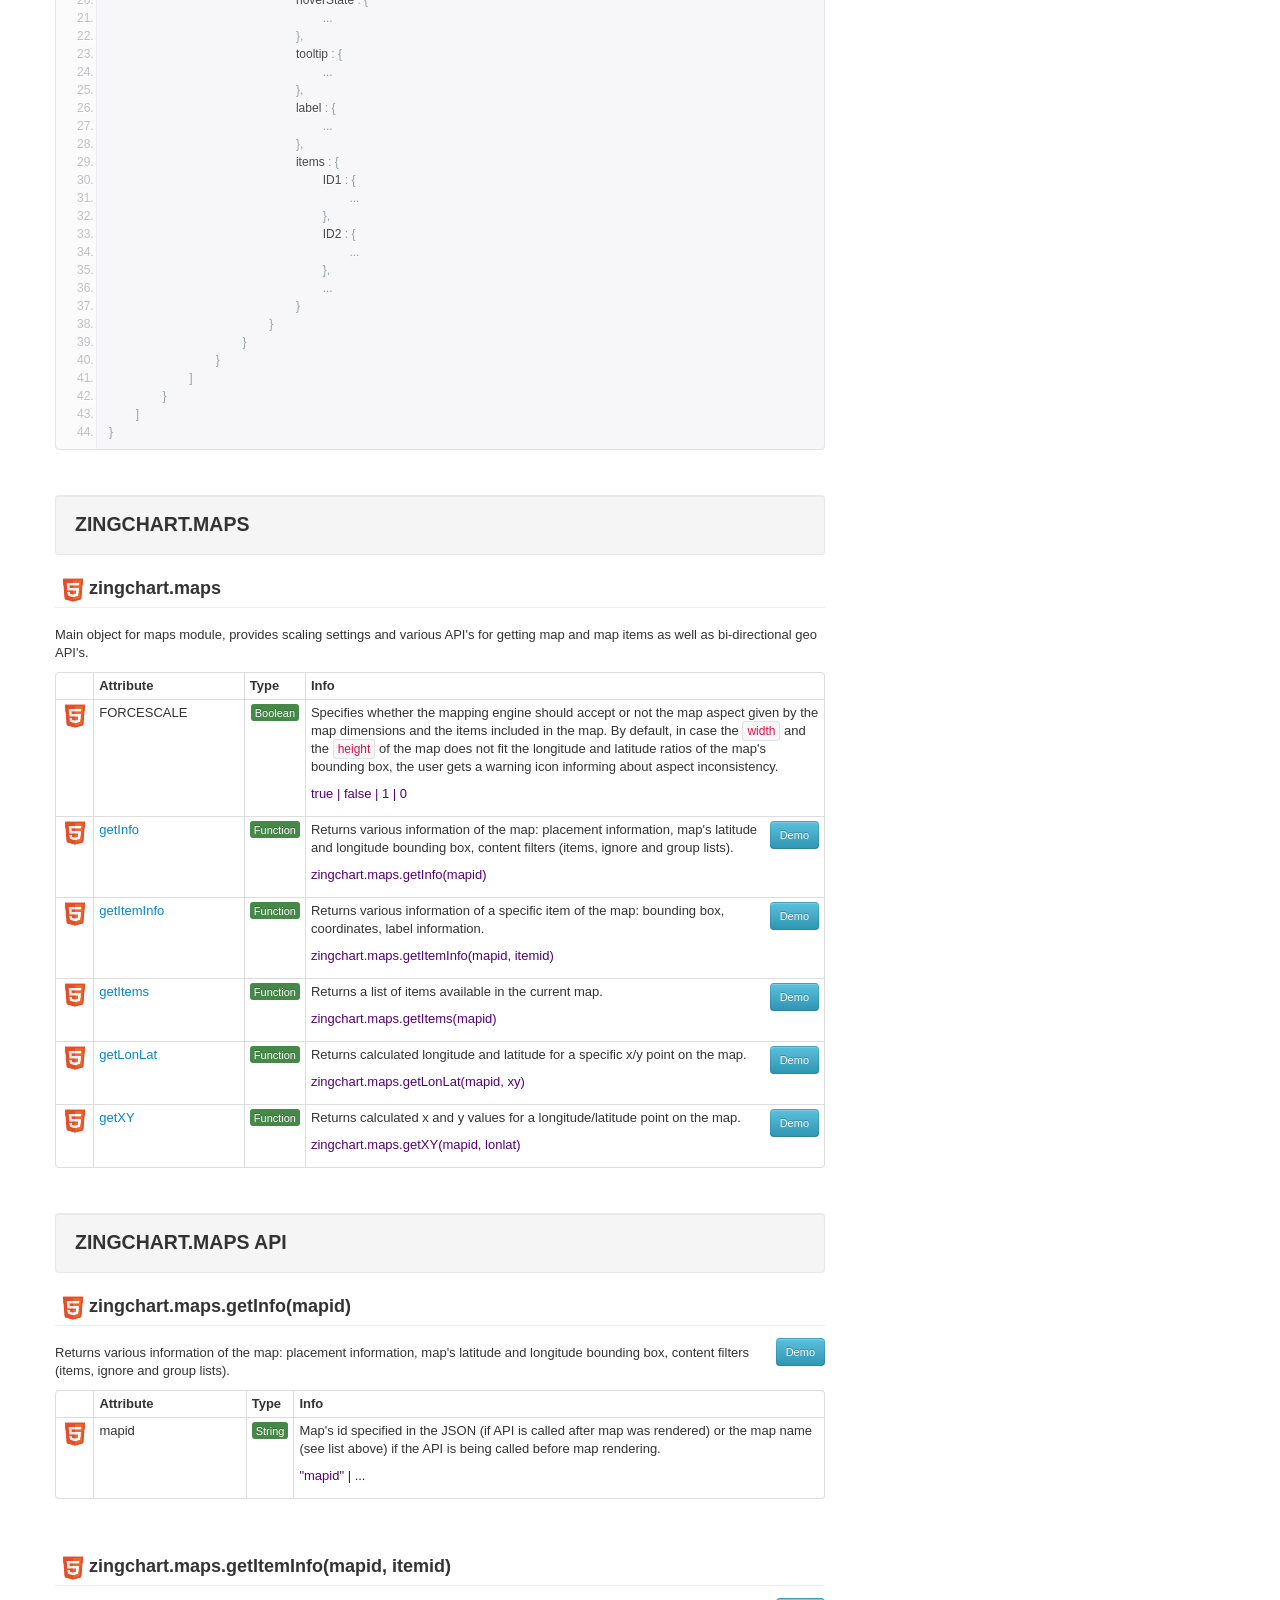
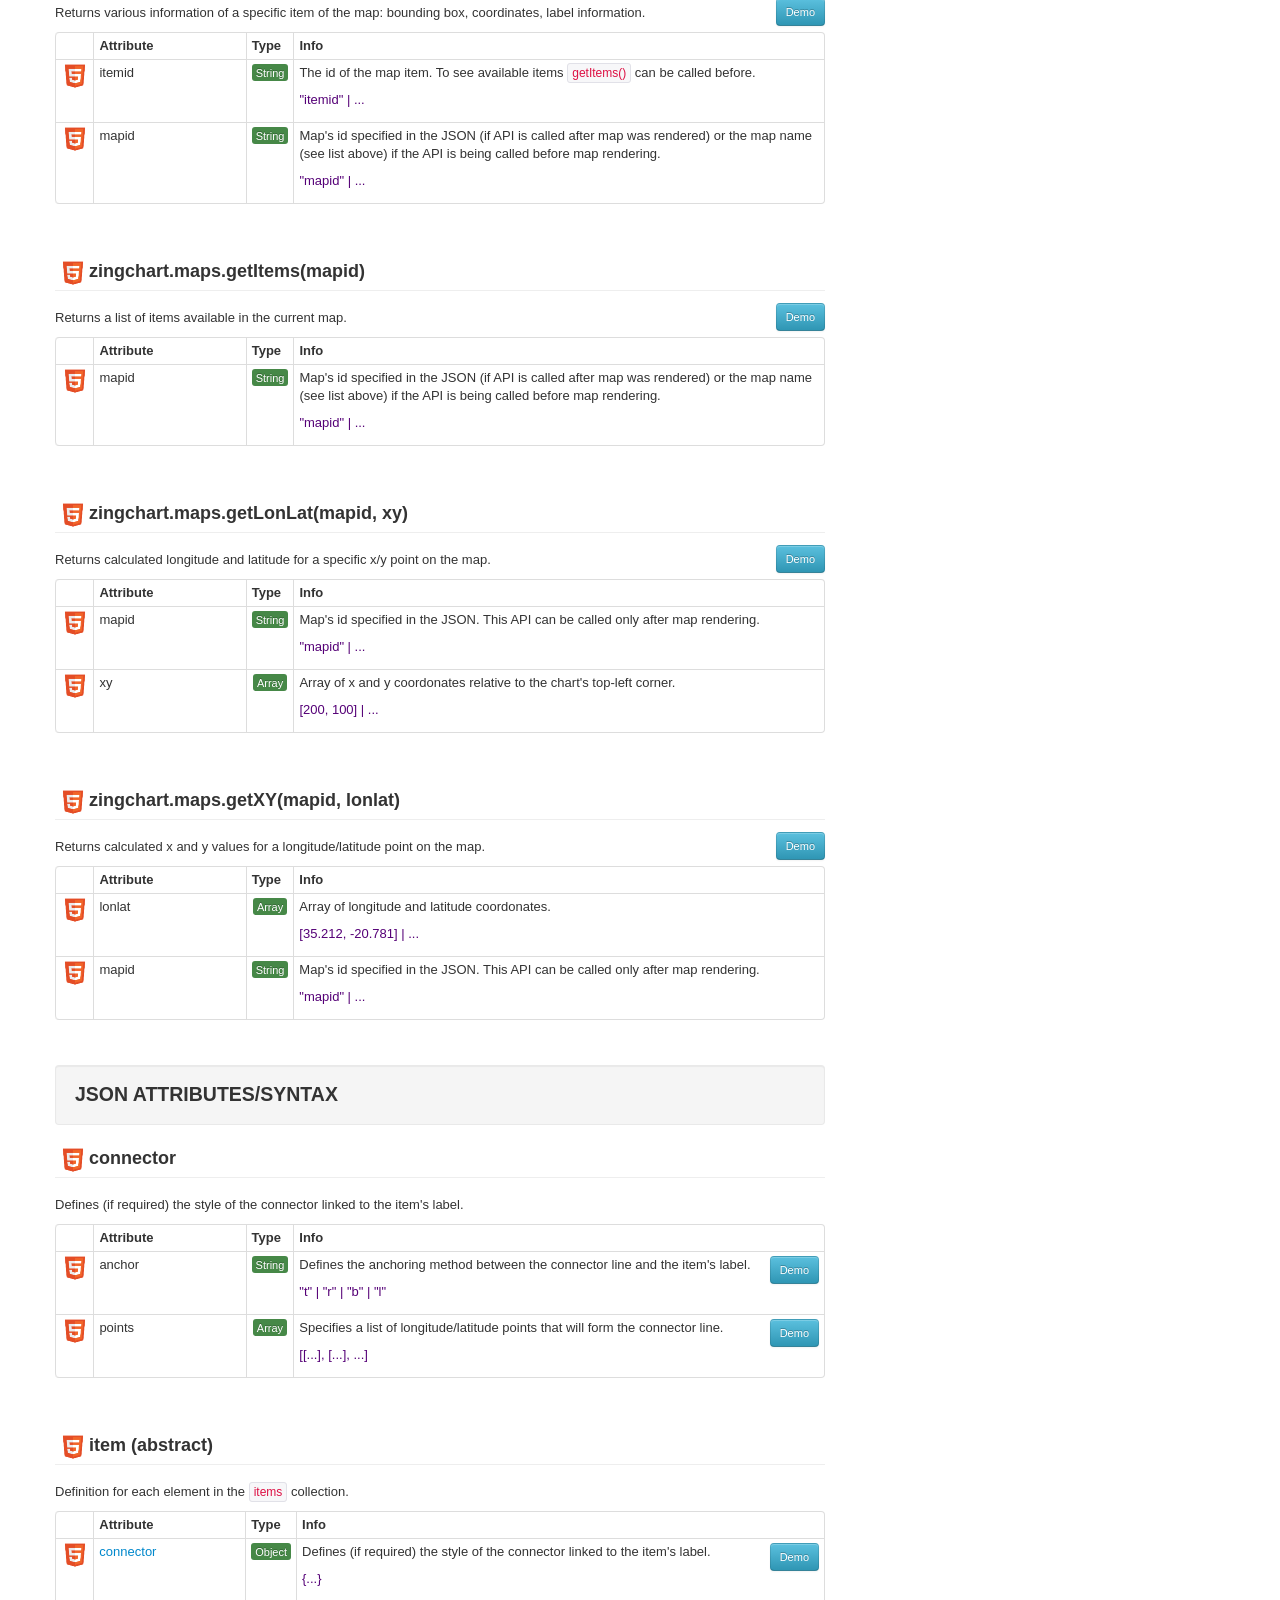
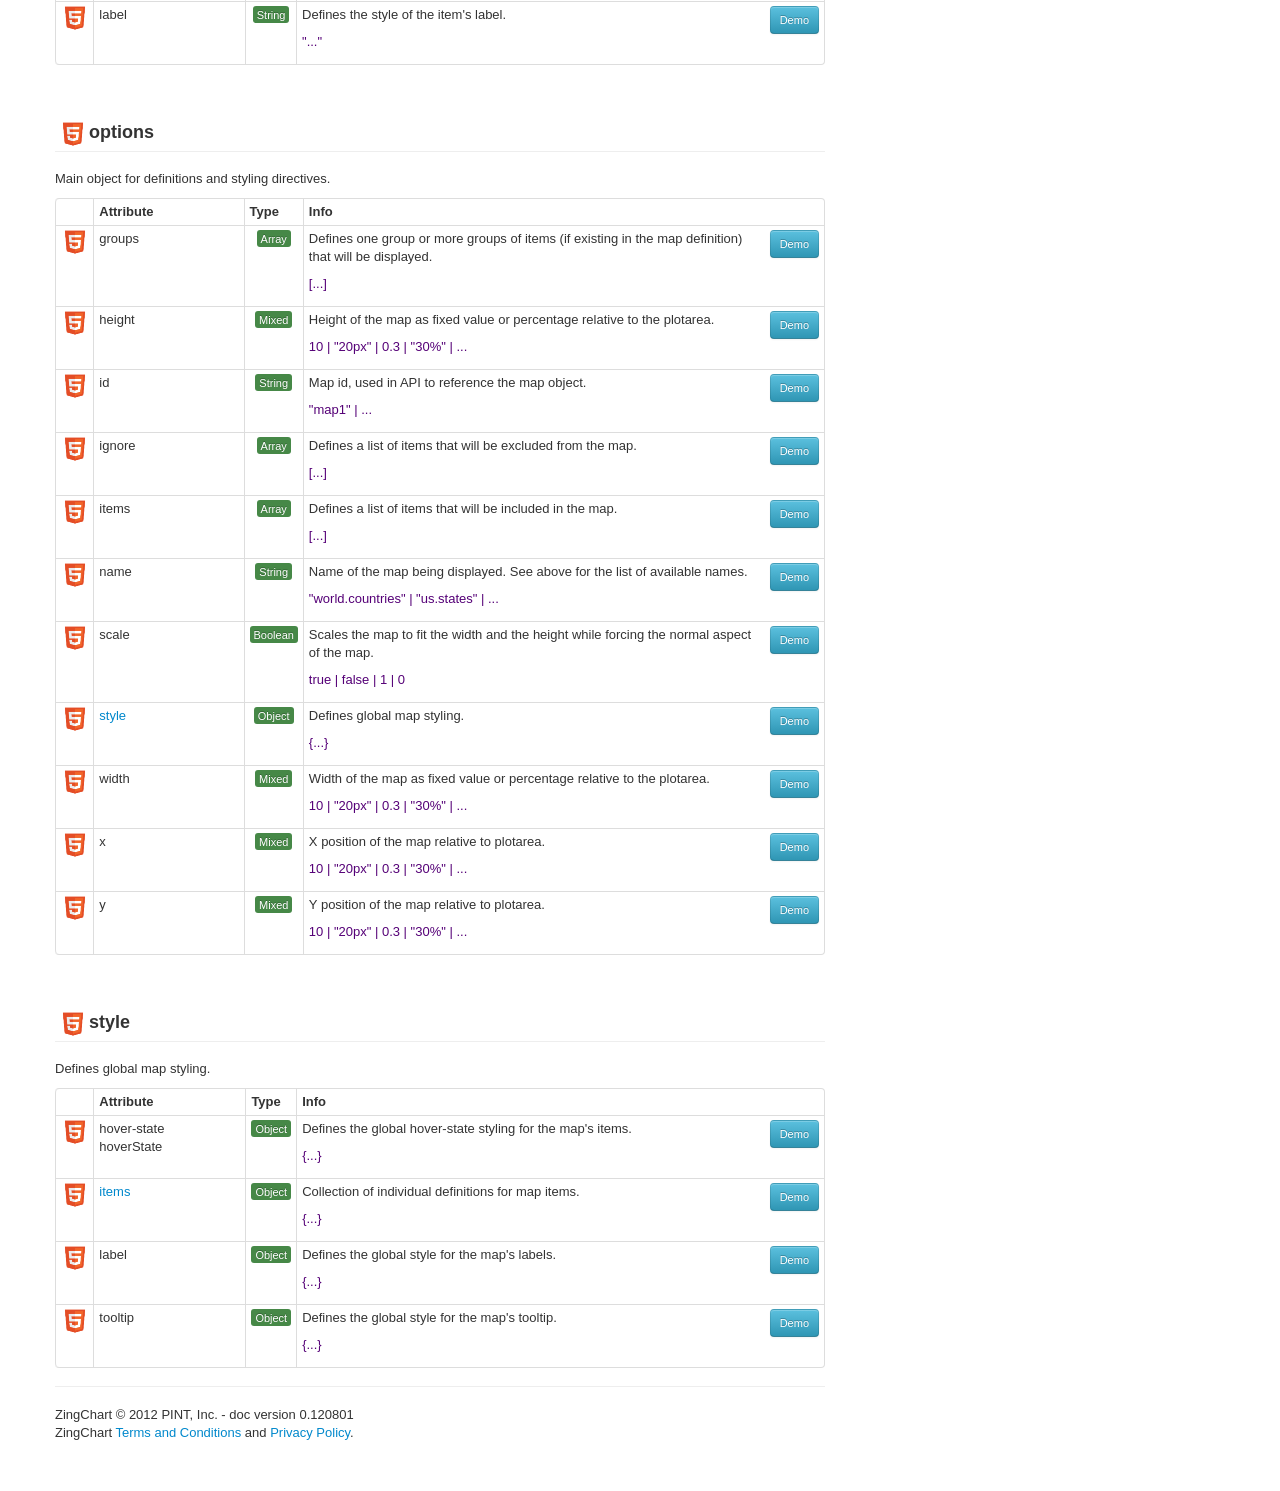
<file: src/static/zingchart/modules-maps.html>
<!DOCTYPE html>
<html lang="en">
<head>
	<meta charset="utf-8">
	<title>ZingChart Docs</title>
	<meta name="viewport" content="width=device-width, initial-scale=1.0">
	<meta name="description" content="ZingChart Documentation">
	<meta name="author" content="ZingChart">
	<link href="bootstrap/css/bootstrap.min.css" rel="stylesheet">
	<style type="text/css">
	body {
		padding-top: 60px;
		padding-bottom: 40px;
	}
	</style>
	<link href="bootstrap/css/bootstrap-responsive.min.css" rel="stylesheet">
	<!--[if lt IE 9]>
	<script src="resources/html5.js"></script>
	<![endif]-->

	<link rel="shortcut icon" href="favicon.ico">

	<script src="resources/jquery.min.js"></script>

	<script src="google-code-prettify/prettify.js"></script>
	<link href="google-code-prettify/prettify.css" rel="stylesheet">

	<link href="resources/zcdocs.css" rel="stylesheet">
	<script type="text/javascript">
	var zcdocs = {};
	zcdocs.demos = {
		output : "html5",
		position : 0,
		items : []
	};
	</script>
</head>

<body onload="prettyPrint()">

	<div class="navbar navbar-fixed-top" id="topbar">
		<div class="navbar-inner">
			<div class="container">
				<a class="brand" href="index.html"><b><span style="color:#fff">Zing</span><span style="color:#00BBF1">Chart</span></b> <span style="color:#fff">Docs</span></a>
				<div class="nav-collapse">
					<ul class="nav">
						<!--{MENU}-->

						<li><a href="introduction.html">Introduction</a></li>

						<li class="dropdown">
							<a href="#" class="dropdown-toggle" data-toggle="dropdown">Reference <b class="caret"></b></a>
							<ul class="dropdown-menu">
								<li><a href="object.html">The &laquo;zingchart&raquo; Object</a></li>
								<li class="divider"></li>
								<li><a href="json-syntax.html">JSON Attributes/Syntax</a></li>
								<li class="divider"></li>
								<li><a href="api-methods.html">API Methods</a></li>
								<li><a href="api-events.html">API Events</a></li>
							</ul>
						</li>

						<li class="dropdown">
							<a href="#" class="dropdown-toggle" data-toggle="dropdown">Modules <b class="caret"></b></a>
							<ul class="dropdown-menu">
								<li><a href="modules-overview.html">Overview</a></li>
								<li class="divider"></li>
								<li><a href="modules-generator.html">Build Generator</a></li>
								<li class="divider"></li>
								<li><a href="modules-maps.html">Maps</a></li>
								<li class="divider"></li>
								<li><a href="modules-treemap.html">TreeMap</a></li>
								<li><a href="modules-chord.html">Chord</a></li>
								<li><a href="modules-rankflow.html">RankFlow</a></li>
								<li><a href="modules-pareto.html">Pareto</a></li>
								<li><a href="modules-wordcloud.html">WordCloud</a></li>
								<!--
								<li><a href="modules-populationpyramid.html">Population Pyramid</a></li>
								-->
							</ul>
						</li>

						<li class="dropdown">
							<a href="#" class="dropdown-toggle" data-toggle="dropdown">Resources <b class="caret"></b></a>
							<ul class="dropdown-menu">
								<li><a href="examples.html">Examples</a></li>
								<!--
								<li><a href="tutorials.html">Tutorials</a></li>
								-->
								<li class="divider"></li>
								<li><a href="#zcdemo" data-toggle="modal" class="demos-run" href="javascript:void(0)">Run Demos</a></li>
							</ul>
						</li>

					</ul>
					<ul class="nav pull-right">
						<li><a href="#zcdemo" data-toggle="modal" class="demos-run" href="javascript:void(0)">Run Demos</a></li>
					</ul>
				</div>
			</div>
		</div>
	</div>

	<div class="modal hide" id="zcdemo">
    	<div class="modal-header">
    		<a class="close" data-dismiss="modal">x</a>
    		<h3>&nbsp;</h3>
    	</div>
	    <div class="modal-body">
	    	<div id="demo">
				<div id="demo-chart"></div>
				<div id="demo-info">
					<ul id="demo-tab" class="nav nav-tabs">
            			<li id="tab-json" class=""><a href="#demo-json" data-toggle="tab">JSON</a></li>
            			<li id="tab-javascript" class=""><a href="#demo-javascript" data-toggle="tab">JavaScript</a></li>
					</ul>
					<div id="demo-info-content" class="tab-content">
						<div class="tab-pane fade" id="demo-json"></div>
						<div class="tab-pane fade" id="demo-javascript"></div>
          			</div>
					<div id="demo-html"></div>
				</div>
				<div style="clear:left"></div>
			</div>
			<div id="console"></div>
		    <ul class="pager">
		    	<li class="previous">
		    		<a href="javascript:void(0)">&larr; Previous</a>
		    	</li>
		    	<li class="next">
		    		<a href="javascript:void(0)">Next &rarr;</a>
		    	</li>
		    </ul>
	    </div>
    </div>

	<div class="container" id="container-modules-maps">

		<!-- LEFT> -->
		<div class="row">
			<div class="span8" id="lcolumn">
		<!-- <LEFT --><a name="modules__maps__overview"></a>

<div class="page-header">
	<h1>Maps Module</h1>
</div>

<p>
	The ZingChart library (currently only the HTML5 version) can render various maps via its maps module.
	In order to render a map at least two modules are required:
</p>
<ul>
	<li>maps</li>
	<li>maps-XXX (see available module names below)</li>
</ul>
<div class="alert alert-info">
	<strong>Note:</strong> the maps and maps-XXX modules are not auto-loaded so loading them must be explicit either by including the respective .js files
	in the source code or by calling <code>zingchart.loadModules()</code> method:
	<br><br>
	<pre class="prettyprint linenums">zingchart.loadModules('maps,maps-XXX');</pre>
</div>

<p>
	<div class="well">
		<div id="zc"></div>
	</div>
</p>

<script>
function render() {
	var gdata = {
		"shapes":[
		    {
		        "type":"zingchart.maps",
		        "options":{
		            "id":"map",
		            "name":"world.continents",
		            "scale":true,
		            "x":0,
		            "y":0,
		            "width":"100%",
		            "height":"100%"
		        }
		    }
		]
	};

	zingchart.render({
		id : 'zc',
		output : 'svg',
		width : '100%',
		height : 400,
		data : gdata
	});
}

$(document).ready(function() {
	render();
});
</script>


<!-- ************************************************** -->


<a name="modules__maps__available__maps"></a><p>&nbsp;</p>

<div class="page-header page-header-object">
	<h3>Available Maps</h3>
	<div style="clear:left"></div>
</div>
<table class="table table-bordered table-condensed">
	<thead>
		<tr>
			<th>Map ([JSON name] [module])</th>
		</tr>
	</thead>
	<tbody>
		<tr>
			<td>
				<div class="demo-group"><a href="#zcdemo" data-toggle="modal" id="demo-maps-world-continents" class="demo" title="View demo"><button class="btn btn-info btn-small">Demo</button></a></div>
				<strong>World Continents</strong> ([world.continents] [maps-world-continents])
			</td>
		</tr>
		<tr>
			<td>
				<div class="demo-group"><a href="#zcdemo" data-toggle="modal" id="demo-maps-world-countries" class="demo" title="View demo"><button class="btn btn-info btn-small">Demo</button></a></div>
				<strong>World Countries</strong> ([world.countries] [maps-world-countries])
				<br><br>
				<strong>Groups:</strong> NORTHAMERICA, SOUTHAMERICA, ASIA, EUROPE, AFRICA, AUSTRALIA
			</td>
		</tr>
		<tr>
			<td>
				<div class="demo-group"><a href="#zcdemo" data-toggle="modal" id="demo-maps-usa" class="demo" title="View demo"><button class="btn btn-info btn-small">Demo</button></a></div>
				<strong>USA</strong> ([usa] [maps-usa])
			</td>
		</tr>
		<!--
		<tr>
			<td>
				<div class="demo-group"><a href="#zcdemo" data-toggle="modal" id="demo-maps-rou" class="demo" title="View demo"><button class="btn btn-info btn-small">Demo</button></a></div>
				<strong>ROU</strong> ([rou] [maps-rou])
			</td>
		</tr>
		-->
	</tbody>
</table>


<!-- ************************************************** -->


<a name="modules__maps__data__format"></a><p>&nbsp;</p>

<div class="page-header page-header-object">
	<h3>Data Format</h3>
	<div style="clear:left"></div>
</div>
<p>
	Adding a map requires adding an object in the <code>shapes</code> collection with <code>type</code> attribute set to <code>zingchart.maps</code>. Other map
	placement and content options will have to be set in the <code>options</code> object.
</p>

<pre class="prettyprint linenums">{
	graphset : [
		{
			tooltip : {},
			shapes : [
				{
					type : &quot;zingchart.maps&quot;,
					options : {
						name : &quot;world.countries&quot;,
						id : &quot;world&quot;,
						x : 0,
						y : 0,
						width : 640,
						height : 400,
						items : [...],
						ignore : [...],
						groups : [...],
						style : {
							...
							hoverState : {
								...
							},
							tooltip : {
								...
							},
							label : {
								...
							},
							items : {
								ID1 : {
									...
								},
								ID2 : {
									...
								},
								...
							}
						}
					}
				}
			]
		}
	]
}</pre>

<!-- ************************************************** -->
<a name="zingchart.maps"></a>
<p>&nbsp;</p>
<div class="well well-inverse">zingchart.maps</div>
<div class="page-header page-header-object">
	<div class="support"><img src="images/html5_24.png" alt="html5" title="html5" /></div>
	<h3>zingchart.maps&nbsp;</h3>
	<div style="clear:left"></div>
</div>
<div class="object-description-demo">
	
	Main object for maps module, provides scaling settings and various API's for getting map and map items as well as bi-directional geo API's.
</div>
<xcode></xcode>
<!-- attributes -->
<table class="table table-bordered table-condensed">
	<thead>
		<tr>
			<th style="width:5%">&nbsp;</th>
			<th style="width:20%">Attribute</th>
			<th style="width:5%">Type</th>
			<th style="width:70%">Info</th>
		</tr>
	</thead>
<tbody>	<tr class="">
		<td class="cell-centered cell-nowrap"><img src="images/html5_24.png" alt="html5" title="html5" /></td>
		<td><a name="zingchart.maps-FORCESCALE"></a>FORCESCALE</td>
		<td class="cell-centered"><span class="label label-success">Boolean</span></td>
		<td>
			
			<p>Specifies whether the mapping engine should accept or not the map aspect given by the map dimensions and the items included in the map.
		By default, in case the <code>width</code> and the <code>height</code> of the map does not fit the longitude and latitude ratios of the map's
		bounding box, the user gets a warning icon informing about aspect inconsistency.</p>
			<p class="attribute-values">true | false | 1 | 0</p>
		</td>
	</tr>	<tr class="">
		<td class="cell-centered cell-nowrap"><img src="images/html5_24.png" alt="html5" title="html5" /></td>
		<td><a name="zingchart.maps-getInfo"></a><a href="#zingchart__getInfo">getInfo</a></td>
		<td class="cell-centered"><span class="label label-success">Function</span></td>
		<td>
			<div class="demo-group"><a href="#zcdemo" data-toggle="modal" id="demo-maps-getinfo" class="demo" title="View demo"><button class="btn btn-info btn-small">Demo</button></a></div>
			<p>Returns various information of the map: placement information, map's latitude and longitude bounding box, content filters (items, ignore and group lists).</p>
			<p class="attribute-values">zingchart.maps.getInfo(mapid)</p>
		</td>
	</tr>	<tr class="">
		<td class="cell-centered cell-nowrap"><img src="images/html5_24.png" alt="html5" title="html5" /></td>
		<td><a name="zingchart.maps-getItemInfo"></a><a href="#zingchart__getItemInfo">getItemInfo</a></td>
		<td class="cell-centered"><span class="label label-success">Function</span></td>
		<td>
			<div class="demo-group"><a href="#zcdemo" data-toggle="modal" id="demo-maps-getiteminfo" class="demo" title="View demo"><button class="btn btn-info btn-small">Demo</button></a></div>
			<p>Returns various information of a specific item of the map: bounding box, coordinates, label information.</p>
			<p class="attribute-values">zingchart.maps.getItemInfo(mapid, itemid)</p>
		</td>
	</tr>	<tr class="">
		<td class="cell-centered cell-nowrap"><img src="images/html5_24.png" alt="html5" title="html5" /></td>
		<td><a name="zingchart.maps-getItems"></a><a href="#zingchart__getItems">getItems</a></td>
		<td class="cell-centered"><span class="label label-success">Function</span></td>
		<td>
			<div class="demo-group"><a href="#zcdemo" data-toggle="modal" id="demo-maps-getitems" class="demo" title="View demo"><button class="btn btn-info btn-small">Demo</button></a></div>
			<p>Returns a list of items available in the current map.</p>
			<p class="attribute-values">zingchart.maps.getItems(mapid)</p>
		</td>
	</tr>	<tr class="">
		<td class="cell-centered cell-nowrap"><img src="images/html5_24.png" alt="html5" title="html5" /></td>
		<td><a name="zingchart.maps-getLonLat"></a><a href="#zingchart__getLonLat">getLonLat</a></td>
		<td class="cell-centered"><span class="label label-success">Function</span></td>
		<td>
			<div class="demo-group"><a href="#zcdemo" data-toggle="modal" id="demo-maps-getlonlat" class="demo" title="View demo"><button class="btn btn-info btn-small">Demo</button></a></div>
			<p>Returns calculated longitude and latitude for a specific x/y point on the map.</p>
			<p class="attribute-values">zingchart.maps.getLonLat(mapid, xy)</p>
		</td>
	</tr>	<tr class="">
		<td class="cell-centered cell-nowrap"><img src="images/html5_24.png" alt="html5" title="html5" /></td>
		<td><a name="zingchart.maps-getXY"></a><a href="#zingchart__getXY">getXY</a></td>
		<td class="cell-centered"><span class="label label-success">Function</span></td>
		<td>
			<div class="demo-group"><a href="#zcdemo" data-toggle="modal" id="demo-maps-getxy" class="demo" title="View demo"><button class="btn btn-info btn-small">Demo</button></a></div>
			<p>Returns calculated x and y values for a longitude/latitude point on the map.</p>
			<p class="attribute-values">zingchart.maps.getXY(mapid, lonlat)</p>
		</td>
	</tr>	</tbody>
</table><a name="zingchart__getInfo"></a>
<p>&nbsp;</p>
<div class="well well-inverse">zingchart.maps API</div>
<div class="page-header page-header-object">
	<div class="support"><img src="images/html5_24.png" alt="html5" title="html5" /></div>
	<h3>zingchart.maps.getInfo(mapid)&nbsp;</h3>
	<div style="clear:left"></div>
</div>
<div class="object-description-demo">
	<div class="demo-group"><a href="#zcdemo" data-toggle="modal" id="demo-maps-getinfo" class="demo" title="View demo"><button class="btn btn-info btn-small">Demo</button></a></div>
	Returns various information of the map: placement information, map's latitude and longitude bounding box, content filters (items, ignore and group lists).
</div>
<xcode></xcode>
<!-- attributes -->
<table class="table table-bordered table-condensed">
	<thead>
		<tr>
			<th style="width:5%">&nbsp;</th>
			<th style="width:20%">Attribute</th>
			<th style="width:5%">Type</th>
			<th style="width:70%">Info</th>
		</tr>
	</thead>
<tbody>	<tr class="">
		<td class="cell-centered cell-nowrap"><img src="images/html5_24.png" alt="html5" title="html5" /></td>
		<td><a name="zingchart__getInfo-mapid"></a>mapid</td>
		<td class="cell-centered"><span class="label label-success">String</span></td>
		<td>
			
			<p>Map's id specified in the JSON (if API is called after map was rendered) or the map name (see list above) if the API is being called before map rendering.</p>
			<p class="attribute-values">"mapid" | ...</p>
		</td>
	</tr>	</tbody>
</table><a name="zingchart__getItemInfo"></a>
<p>&nbsp;</p>

<div class="page-header page-header-object">
	<div class="support"><img src="images/html5_24.png" alt="html5" title="html5" /></div>
	<h3>zingchart.maps.getItemInfo(mapid, itemid)&nbsp;</h3>
	<div style="clear:left"></div>
</div>
<div class="object-description-demo">
	<div class="demo-group"><a href="#zcdemo" data-toggle="modal" id="demo-maps-getiteminfo" class="demo" title="View demo"><button class="btn btn-info btn-small">Demo</button></a></div>
	Returns various information of a specific item of the map: bounding box, coordinates, label information.
</div>
<xcode></xcode>
<!-- attributes -->
<table class="table table-bordered table-condensed">
	<thead>
		<tr>
			<th style="width:5%">&nbsp;</th>
			<th style="width:20%">Attribute</th>
			<th style="width:5%">Type</th>
			<th style="width:70%">Info</th>
		</tr>
	</thead>
<tbody>	<tr class="">
		<td class="cell-centered cell-nowrap"><img src="images/html5_24.png" alt="html5" title="html5" /></td>
		<td><a name="zingchart__getItemInfo-itemid"></a>itemid</td>
		<td class="cell-centered"><span class="label label-success">String</span></td>
		<td>
			
			<p>The id of the map item. To see available items <code>getItems()</code> can be called before.</p>
			<p class="attribute-values">"itemid" | ...</p>
		</td>
	</tr>	<tr class="">
		<td class="cell-centered cell-nowrap"><img src="images/html5_24.png" alt="html5" title="html5" /></td>
		<td><a name="zingchart__getItemInfo-mapid"></a>mapid</td>
		<td class="cell-centered"><span class="label label-success">String</span></td>
		<td>
			
			<p>Map's id specified in the JSON (if API is called after map was rendered) or the map name (see list above) if the API is being called before map rendering.</p>
			<p class="attribute-values">"mapid" | ...</p>
		</td>
	</tr>	</tbody>
</table><a name="zingchart__getItems"></a>
<p>&nbsp;</p>

<div class="page-header page-header-object">
	<div class="support"><img src="images/html5_24.png" alt="html5" title="html5" /></div>
	<h3>zingchart.maps.getItems(mapid)&nbsp;</h3>
	<div style="clear:left"></div>
</div>
<div class="object-description-demo">
	<div class="demo-group"><a href="#zcdemo" data-toggle="modal" id="demo-maps-getitems" class="demo" title="View demo"><button class="btn btn-info btn-small">Demo</button></a></div>
	Returns a list of items available in the current map.
</div>
<xcode></xcode>
<!-- attributes -->
<table class="table table-bordered table-condensed">
	<thead>
		<tr>
			<th style="width:5%">&nbsp;</th>
			<th style="width:20%">Attribute</th>
			<th style="width:5%">Type</th>
			<th style="width:70%">Info</th>
		</tr>
	</thead>
<tbody>	<tr class="">
		<td class="cell-centered cell-nowrap"><img src="images/html5_24.png" alt="html5" title="html5" /></td>
		<td><a name="zingchart__getItems-mapid"></a>mapid</td>
		<td class="cell-centered"><span class="label label-success">String</span></td>
		<td>
			
			<p>Map's id specified in the JSON (if API is called after map was rendered) or the map name (see list above) if the API is being called before map rendering.</p>
			<p class="attribute-values">"mapid" | ...</p>
		</td>
	</tr>	</tbody>
</table><a name="zingchart__getLonLat"></a>
<p>&nbsp;</p>

<div class="page-header page-header-object">
	<div class="support"><img src="images/html5_24.png" alt="html5" title="html5" /></div>
	<h3>zingchart.maps.getLonLat(mapid, xy)&nbsp;</h3>
	<div style="clear:left"></div>
</div>
<div class="object-description-demo">
	<div class="demo-group"><a href="#zcdemo" data-toggle="modal" id="demo-maps-getlonlat" class="demo" title="View demo"><button class="btn btn-info btn-small">Demo</button></a></div>
	Returns calculated longitude and latitude for a specific x/y point on the map.
</div>
<xcode></xcode>
<!-- attributes -->
<table class="table table-bordered table-condensed">
	<thead>
		<tr>
			<th style="width:5%">&nbsp;</th>
			<th style="width:20%">Attribute</th>
			<th style="width:5%">Type</th>
			<th style="width:70%">Info</th>
		</tr>
	</thead>
<tbody>	<tr class="">
		<td class="cell-centered cell-nowrap"><img src="images/html5_24.png" alt="html5" title="html5" /></td>
		<td><a name="zingchart__getLonLat-mapid"></a>mapid</td>
		<td class="cell-centered"><span class="label label-success">String</span></td>
		<td>
			
			<p>Map's id specified in the JSON. This API can be called only after map rendering.</p>
			<p class="attribute-values">"mapid" | ...</p>
		</td>
	</tr>	<tr class="">
		<td class="cell-centered cell-nowrap"><img src="images/html5_24.png" alt="html5" title="html5" /></td>
		<td><a name="zingchart__getLonLat-xy"></a>xy</td>
		<td class="cell-centered"><span class="label label-success">Array</span></td>
		<td>
			
			<p>Array of x and y coordonates relative to the chart's top-left corner.</p>
			<p class="attribute-values">[200, 100] | ...</p>
		</td>
	</tr>	</tbody>
</table><a name="zingchart__getXY"></a>
<p>&nbsp;</p>

<div class="page-header page-header-object">
	<div class="support"><img src="images/html5_24.png" alt="html5" title="html5" /></div>
	<h3>zingchart.maps.getXY(mapid, lonlat)&nbsp;</h3>
	<div style="clear:left"></div>
</div>
<div class="object-description-demo">
	<div class="demo-group"><a href="#zcdemo" data-toggle="modal" id="demo-maps-getxy" class="demo" title="View demo"><button class="btn btn-info btn-small">Demo</button></a></div>
	Returns calculated x and y values for a longitude/latitude point on the map.
</div>
<xcode></xcode>
<!-- attributes -->
<table class="table table-bordered table-condensed">
	<thead>
		<tr>
			<th style="width:5%">&nbsp;</th>
			<th style="width:20%">Attribute</th>
			<th style="width:5%">Type</th>
			<th style="width:70%">Info</th>
		</tr>
	</thead>
<tbody>	<tr class="">
		<td class="cell-centered cell-nowrap"><img src="images/html5_24.png" alt="html5" title="html5" /></td>
		<td><a name="zingchart__getXY-lonlat"></a>lonlat</td>
		<td class="cell-centered"><span class="label label-success">Array</span></td>
		<td>
			
			<p>Array of longitude and latitude coordonates.</p>
			<p class="attribute-values">[35.212, -20.781] | ...</p>
		</td>
	</tr>	<tr class="">
		<td class="cell-centered cell-nowrap"><img src="images/html5_24.png" alt="html5" title="html5" /></td>
		<td><a name="zingchart__getXY-mapid"></a>mapid</td>
		<td class="cell-centered"><span class="label label-success">String</span></td>
		<td>
			
			<p>Map's id specified in the JSON. This API can be called only after map rendering.</p>
			<p class="attribute-values">"mapid" | ...</p>
		</td>
	</tr>	</tbody>
</table><a name="zingchart__maps__options__style__item__connector"></a>
<p>&nbsp;</p>
<div class="well well-inverse">JSON Attributes/Syntax</div>
<div class="page-header page-header-object">
	<div class="support"><img src="images/html5_24.png" alt="html5" title="html5" /></div>
	<h3>connector&nbsp;</h3>
	<div style="clear:left"></div>
</div>
<div class="object-description-demo">
	
	Defines (if required) the style of the connector linked to the item's label.
</div>
<xcode></xcode>
<!-- attributes -->
<table class="table table-bordered table-condensed">
	<thead>
		<tr>
			<th style="width:5%">&nbsp;</th>
			<th style="width:20%">Attribute</th>
			<th style="width:5%">Type</th>
			<th style="width:70%">Info</th>
		</tr>
	</thead>
<tbody>	<tr class="">
		<td class="cell-centered cell-nowrap"><img src="images/html5_24.png" alt="html5" title="html5" /></td>
		<td><a name="zingchart__maps__options__style__item__connector-anchor"></a>anchor</td>
		<td class="cell-centered"><span class="label label-success">String</span></td>
		<td>
			<div class="demo-group"><a href="#zcdemo" data-toggle="modal" id="demo-maps-style-items-connector" class="demo" title="View demo"><button class="btn btn-info btn-small">Demo</button></a></div>
			<p>Defines the anchoring method between the connector line and the item's label.</p>
			<p class="attribute-values">"t" | "r" | "b" | "l"</p>
		</td>
	</tr>	<tr class="">
		<td class="cell-centered cell-nowrap"><img src="images/html5_24.png" alt="html5" title="html5" /></td>
		<td><a name="zingchart__maps__options__style__item__connector-points"></a>points</td>
		<td class="cell-centered"><span class="label label-success">Array</span></td>
		<td>
			<div class="demo-group"><a href="#zcdemo" data-toggle="modal" id="demo-maps-style-items-connector" class="demo" title="View demo"><button class="btn btn-info btn-small">Demo</button></a></div>
			<p>Specifies a list of longitude/latitude points that will form the connector line.</p>
			<p class="attribute-values">[[...], [...], ...]</p>
		</td>
	</tr>	</tbody>
</table><a name="zingchart__maps__options__style__item"></a>
<p>&nbsp;</p>

<div class="page-header page-header-object">
	<div class="support"><img src="images/html5_24.png" alt="html5" title="html5" /></div>
	<h3>item (abstract)&nbsp;</h3>
	<div style="clear:left"></div>
</div>
<div class="object-description-demo">
	
	Definition for each element in the <code>items</code> collection.
</div>
<xcode></xcode>
<!-- attributes -->
<table class="table table-bordered table-condensed">
	<thead>
		<tr>
			<th style="width:5%">&nbsp;</th>
			<th style="width:20%">Attribute</th>
			<th style="width:5%">Type</th>
			<th style="width:70%">Info</th>
		</tr>
	</thead>
<tbody>	<tr class="">
		<td class="cell-centered cell-nowrap"><img src="images/html5_24.png" alt="html5" title="html5" /></td>
		<td><a name="zingchart__maps__options__style__item-connector"></a><a href="#zingchart__maps__options__style__item__connector">connector</a></td>
		<td class="cell-centered"><span class="label label-success">Object</span></td>
		<td>
			<div class="demo-group"><a href="#zcdemo" data-toggle="modal" id="demo-maps-style-items-connector" class="demo" title="View demo"><button class="btn btn-info btn-small">Demo</button></a></div>
			<p>Defines (if required) the style of the connector linked to the item's label.</p>
			<p class="attribute-values">{...}</p>
		</td>
	</tr>	<tr class="">
		<td class="cell-centered cell-nowrap"><img src="images/html5_24.png" alt="html5" title="html5" /></td>
		<td><a name="zingchart__maps__options__style__item-label"></a>label</td>
		<td class="cell-centered"><span class="label label-success">String</span></td>
		<td>
			<div class="demo-group"><a href="#zcdemo" data-toggle="modal" id="demo-maps-style-items" class="demo" title="View demo"><button class="btn btn-info btn-small">Demo</button></a></div>
			<p>Defines the style of the item's label.</p>
			<p class="attribute-values">"..."</p>
		</td>
	</tr>	</tbody>
</table><a name="zingchart__maps__options"></a>
<p>&nbsp;</p>

<div class="page-header page-header-object">
	<div class="support"><img src="images/html5_24.png" alt="html5" title="html5" /></div>
	<h3>options&nbsp;</h3>
	<div style="clear:left"></div>
</div>
<div class="object-description-demo">
	
	Main object for definitions and styling directives.
</div>
<xcode></xcode>
<!-- attributes -->
<table class="table table-bordered table-condensed">
	<thead>
		<tr>
			<th style="width:5%">&nbsp;</th>
			<th style="width:20%">Attribute</th>
			<th style="width:5%">Type</th>
			<th style="width:70%">Info</th>
		</tr>
	</thead>
<tbody>	<tr class="">
		<td class="cell-centered cell-nowrap"><img src="images/html5_24.png" alt="html5" title="html5" /></td>
		<td><a name="zingchart__maps__options-groups"></a>groups</td>
		<td class="cell-centered"><span class="label label-success">Array</span></td>
		<td>
			<div class="demo-group"><a href="#zcdemo" data-toggle="modal" id="demo-maps-groups" class="demo" title="View demo"><button class="btn btn-info btn-small">Demo</button></a></div>
			<p>Defines one group or more groups of items (if existing in the map definition) that will be displayed.</p>
			<p class="attribute-values">[...]</p>
		</td>
	</tr>	<tr class="">
		<td class="cell-centered cell-nowrap"><img src="images/html5_24.png" alt="html5" title="html5" /></td>
		<td><a name="zingchart__maps__options-height"></a>height</td>
		<td class="cell-centered"><span class="label label-success">Mixed</span></td>
		<td>
			<div class="demo-group"><a href="#zcdemo" data-toggle="modal" id="demo-maps-world-continents" class="demo" title="View demo"><button class="btn btn-info btn-small">Demo</button></a></div>
			<p>Height of the map as fixed value or percentage relative to the plotarea.</p>
			<p class="attribute-values">10 | "20px" | 0.3 | "30%" | ...</p>
		</td>
	</tr>	<tr class="">
		<td class="cell-centered cell-nowrap"><img src="images/html5_24.png" alt="html5" title="html5" /></td>
		<td><a name="zingchart__maps__options-id"></a>id</td>
		<td class="cell-centered"><span class="label label-success">String</span></td>
		<td>
			<div class="demo-group"><a href="#zcdemo" data-toggle="modal" id="demo-maps-world-continents" class="demo" title="View demo"><button class="btn btn-info btn-small">Demo</button></a></div>
			<p>Map id, used in API to reference the map object.</p>
			<p class="attribute-values">"map1" | ...</p>
		</td>
	</tr>	<tr class="">
		<td class="cell-centered cell-nowrap"><img src="images/html5_24.png" alt="html5" title="html5" /></td>
		<td><a name="zingchart__maps__options-ignore"></a>ignore</td>
		<td class="cell-centered"><span class="label label-success">Array</span></td>
		<td>
			<div class="demo-group"><a href="#zcdemo" data-toggle="modal" id="demo-maps-ignore" class="demo" title="View demo"><button class="btn btn-info btn-small">Demo</button></a></div>
			<p>Defines a list of items that will be excluded from the map.</p>
			<p class="attribute-values">[...]</p>
		</td>
	</tr>	<tr class="">
		<td class="cell-centered cell-nowrap"><img src="images/html5_24.png" alt="html5" title="html5" /></td>
		<td><a name="zingchart__maps__options-items"></a>items</td>
		<td class="cell-centered"><span class="label label-success">Array</span></td>
		<td>
			<div class="demo-group"><a href="#zcdemo" data-toggle="modal" id="demo-maps-items" class="demo" title="View demo"><button class="btn btn-info btn-small">Demo</button></a></div>
			<p>Defines a list of items that will be included in the map.</p>
			<p class="attribute-values">[...]</p>
		</td>
	</tr>	<tr class="">
		<td class="cell-centered cell-nowrap"><img src="images/html5_24.png" alt="html5" title="html5" /></td>
		<td><a name="zingchart__maps__options-name"></a>name</td>
		<td class="cell-centered"><span class="label label-success">String</span></td>
		<td>
			<div class="demo-group"><a href="#zcdemo" data-toggle="modal" id="demo-maps-world-continents" class="demo" title="View demo"><button class="btn btn-info btn-small">Demo</button></a></div>
			<p>Name of the map being displayed. See above for the list of available names.</p>
			<p class="attribute-values">"world.countries" | "us.states" | ...</p>
		</td>
	</tr>	<tr class="">
		<td class="cell-centered cell-nowrap"><img src="images/html5_24.png" alt="html5" title="html5" /></td>
		<td><a name="zingchart__maps__options-scale"></a>scale</td>
		<td class="cell-centered"><span class="label label-success">Boolean</span></td>
		<td>
			<div class="demo-group"><a href="#zcdemo" data-toggle="modal" id="demo-maps-scale" class="demo" title="View demo"><button class="btn btn-info btn-small">Demo</button></a></div>
			<p>Scales the map to fit the width and the height while forcing the normal aspect of the map.</p>
			<p class="attribute-values">true | false | 1 | 0</p>
		</td>
	</tr>	<tr class="">
		<td class="cell-centered cell-nowrap"><img src="images/html5_24.png" alt="html5" title="html5" /></td>
		<td><a name="zingchart__maps__options-style"></a><a href="#zingchart__maps__options__style">style</a></td>
		<td class="cell-centered"><span class="label label-success">Object</span></td>
		<td>
			<div class="demo-group"><a href="#zcdemo" data-toggle="modal" id="demo-maps-style-hover-state" class="demo" title="View demo"><button class="btn btn-info btn-small">Demo</button></a></div>
			<p>Defines global map styling.</p>
			<p class="attribute-values">{...}</p>
		</td>
	</tr>	<tr class="">
		<td class="cell-centered cell-nowrap"><img src="images/html5_24.png" alt="html5" title="html5" /></td>
		<td><a name="zingchart__maps__options-width"></a>width</td>
		<td class="cell-centered"><span class="label label-success">Mixed</span></td>
		<td>
			<div class="demo-group"><a href="#zcdemo" data-toggle="modal" id="demo-maps-world-continents" class="demo" title="View demo"><button class="btn btn-info btn-small">Demo</button></a></div>
			<p>Width of the map as fixed value or percentage relative to the plotarea.</p>
			<p class="attribute-values">10 | "20px" | 0.3 | "30%" | ...</p>
		</td>
	</tr>	<tr class="">
		<td class="cell-centered cell-nowrap"><img src="images/html5_24.png" alt="html5" title="html5" /></td>
		<td><a name="zingchart__maps__options-x"></a>x</td>
		<td class="cell-centered"><span class="label label-success">Mixed</span></td>
		<td>
			<div class="demo-group"><a href="#zcdemo" data-toggle="modal" id="demo-maps-world-continents" class="demo" title="View demo"><button class="btn btn-info btn-small">Demo</button></a></div>
			<p>X position of the map relative to plotarea.</p>
			<p class="attribute-values">10 | "20px" | 0.3 | "30%" | ...</p>
		</td>
	</tr>	<tr class="">
		<td class="cell-centered cell-nowrap"><img src="images/html5_24.png" alt="html5" title="html5" /></td>
		<td><a name="zingchart__maps__options-y"></a>y</td>
		<td class="cell-centered"><span class="label label-success">Mixed</span></td>
		<td>
			<div class="demo-group"><a href="#zcdemo" data-toggle="modal" id="demo-maps-world-continents" class="demo" title="View demo"><button class="btn btn-info btn-small">Demo</button></a></div>
			<p>Y position of the map relative to plotarea.</p>
			<p class="attribute-values">10 | "20px" | 0.3 | "30%" | ...</p>
		</td>
	</tr>	</tbody>
</table><a name="zingchart__maps__options__style"></a>
<p>&nbsp;</p>

<div class="page-header page-header-object">
	<div class="support"><img src="images/html5_24.png" alt="html5" title="html5" /></div>
	<h3>style&nbsp;</h3>
	<div style="clear:left"></div>
</div>
<div class="object-description-demo">
	
	Defines global map styling.
</div>
<xcode></xcode>
<!-- attributes -->
<table class="table table-bordered table-condensed">
	<thead>
		<tr>
			<th style="width:5%">&nbsp;</th>
			<th style="width:20%">Attribute</th>
			<th style="width:5%">Type</th>
			<th style="width:70%">Info</th>
		</tr>
	</thead>
<tbody>	<tr class="">
		<td class="cell-centered cell-nowrap"><img src="images/html5_24.png" alt="html5" title="html5" /></td>
		<td><a name="zingchart__maps__options__style-hover-state"></a>hover-state<br/>hoverState</td>
		<td class="cell-centered"><span class="label label-success">Object</span></td>
		<td>
			<div class="demo-group"><a href="#zcdemo" data-toggle="modal" id="demo-maps-style-hover-state" class="demo" title="View demo"><button class="btn btn-info btn-small">Demo</button></a></div>
			<p>Defines the global hover-state styling for the map's items.</p>
			<p class="attribute-values">{...}</p>
		</td>
	</tr>	<tr class="">
		<td class="cell-centered cell-nowrap"><img src="images/html5_24.png" alt="html5" title="html5" /></td>
		<td><a name="zingchart__maps__options__style-items"></a><a href="#zingchart__maps__options__style__item">items</a></td>
		<td class="cell-centered"><span class="label label-success">Object</span></td>
		<td>
			<div class="demo-group"><a href="#zcdemo" data-toggle="modal" id="demo-maps-items" class="demo" title="View demo"><button class="btn btn-info btn-small">Demo</button></a></div>
			<p>Collection of individual definitions for map items.</p>
			<p class="attribute-values">{...}</p>
		</td>
	</tr>	<tr class="">
		<td class="cell-centered cell-nowrap"><img src="images/html5_24.png" alt="html5" title="html5" /></td>
		<td><a name="zingchart__maps__options__style-label"></a>label</td>
		<td class="cell-centered"><span class="label label-success">Object</span></td>
		<td>
			<div class="demo-group"><a href="#zcdemo" data-toggle="modal" id="demo-maps-style-label" class="demo" title="View demo"><button class="btn btn-info btn-small">Demo</button></a></div>
			<p>Defines the global style for the map's labels.</p>
			<p class="attribute-values">{...}</p>
		</td>
	</tr>	<tr class="">
		<td class="cell-centered cell-nowrap"><img src="images/html5_24.png" alt="html5" title="html5" /></td>
		<td><a name="zingchart__maps__options__style-tooltip"></a>tooltip</td>
		<td class="cell-centered"><span class="label label-success">Object</span></td>
		<td>
			<div class="demo-group"><a href="#zcdemo" data-toggle="modal" id="demo-maps-style-tooltip" class="demo" title="View demo"><button class="btn btn-info btn-small">Demo</button></a></div>
			<p>Defines the global style for the map's tooltip.</p>
			<p class="attribute-values">{...}</p>
		</td>
	</tr>	</tbody>
</table>			<hr>

			<footer>
				<p>
					ZingChart &copy; 2012 PINT, Inc. - doc version 0.120801
					<br>
					ZingChart <a href="http://www.zingchart.com/legal/tc.php" target="_blank">Terms and Conditions</a> and <a href="http://www.zingchart.com/privacy/" target="_blank">Privacy Policy</a>.
				</p>
			</footer>

			<!-- RIGHT> -->
			</div>
			<div class="span4" id="rcolumn">
				&nbsp;
			</div>
			<div class="well" id="toc">
				<ul class="nav nav-list">
					<li id="toc-header">Table Of Contents</li>

<li class="nav-header"></li>
<li><a href="#modules__maps__overview">Overview</a></li>
<li><a href="#modules__maps__available__maps">Available Maps</a></li>
<li><a href="#modules__maps__data__format">Data Format</a></li><li class="nav-header">zingchart.maps</li><li><a rel="tooltip" data-original-title="Main object for maps module, provides scaling settings and various API's for getting map and map items as well as bi-directional geo API's." href="#zingchart.maps">zingchart.maps</a></li><li class="nav-header">zingchart.maps API</li><li><a rel="tooltip" data-original-title="Returns various information of the map: placement information, map's latitude and longitude bounding box, content filters (items, ignore and group lists)." href="#zingchart__getInfo">zingchart.maps.getInfo(mapid)</a></li><li><a rel="tooltip" data-original-title="Returns various information of a specific item of the map: bounding box, coordinates, label information." href="#zingchart__getItemInfo">zingchart.maps.getItemInfo(mapid, itemid)</a></li><li><a rel="tooltip" data-original-title="Returns a list of items available in the current map." href="#zingchart__getItems">zingchart.maps.getItems(mapid)</a></li><li><a rel="tooltip" data-original-title="Returns calculated longitude and latitude for a specific x/y point on the map." href="#zingchart__getLonLat">zingchart.maps.getLonLat(mapid, xy)</a></li><li><a rel="tooltip" data-original-title="Returns calculated x and y values for a longitude/latitude point on the map." href="#zingchart__getXY">zingchart.maps.getXY(mapid, lonlat)</a></li><li class="nav-header">JSON Attributes/Syntax</li><li><a rel="tooltip" data-original-title="Defines (if required) the style of the connector linked to the item's label." href="#zingchart__maps__options__style__item__connector">connector</a></li><li><a rel="tooltip" data-original-title="Definition for each element in the <code>items</code> collection." href="#zingchart__maps__options__style__item">item (abstract)</a></li><li><a rel="tooltip" data-original-title="Main object for definitions and styling directives." href="#zingchart__maps__options">options</a></li><li><a rel="tooltip" data-original-title="Defines global map styling." href="#zingchart__maps__options__style">style</a></li>
				</ul>
			</div>
			<!-- <RIGHT -->

		</div>
	</div>

	<script src="bootstrap/js/bootstrap.min.js"></script>

	<script src="resources/zcdocs.js"></script>
	<script src="resources/zcdocs.demos.js"></script>

	<script src="flash_scripts/swfobject.js"></script>
	<script src="flash_scripts/zingchart-lite-1.1.js"></script>

	<script src="html5_scripts/zingchart-html5-min.js?v=0.120801"></script>
	<!-- maps -->
	<script src="html5_scripts/modules/zingchart-html5-maps-min.js?v=0.120801"></script>
	<script src="html5_scripts/modules/zingchart-html5-maps-world-continents-min.js?v=0.120801"></script>
	<script src="html5_scripts/modules/zingchart-html5-maps-world-countries-min.js?v=0.120801"></script>
	<script src="html5_scripts/modules/zingchart-html5-maps-usa-min.js?v=0.120801"></script>
	<script src="html5_scripts/modules/zingchart-html5-maps-rou-min.js?v=0.120801"></script>
	<!-- treemap -->
	<script src="html5_scripts/modules/zingchart-html5-treemap-min.js?v=0.120801"></script>
	<!-- pareto -->
	<script src="html5_scripts/modules/zingchart-html5-pareto-min.js?v=0.120801"></script>
	<!-- wordcloud -->
	<script src="html5_scripts/modules/zingchart-html5-wordcloud-min.js?v=0.120801"></script>
	<!-- chord -->
	<script src="html5_scripts/modules/zingchart-html5-chord-min.js?v=0.120801"></script>
	<!-- rankflow -->
	<script src="html5_scripts/modules/zingchart-html5-rankflow-min.js?v=0.120801"></script>

	<script src="html5_scripts/license.js"></script>

</body>
</html>
</file>
<file: src/static/zingchart/google-code-prettify/prettify.css>
.com { color: #93a1a1; }
.lit { color: #195f91; }
.pun, .opn, .clo { color: #93a1a1; }
.fun { color: #dc322f; }
.str, .atv { color: #D14; }
.kwd, .linenums .tag { color: #1e347b; }
.typ, .atn, .dec, .var { color: teal; }
.pln { color: #48484c; }

.prettyprint {
  padding: 8px;
  background-color: #f7f7f9;
  border: 1px solid #e1e1e8;
}
.prettyprint.linenums {
  -webkit-box-shadow: inset 40px 0 0 #fbfbfc, inset 41px 0 0 #ececf0;
     -moz-box-shadow: inset 40px 0 0 #fbfbfc, inset 41px 0 0 #ececf0;
          box-shadow: inset 40px 0 0 #fbfbfc, inset 41px 0 0 #ececf0;
}

/* Specify class=linenums on a pre to get line numbering */
ol.linenums {
  margin: 0 0 0 33px; /* IE indents via margin-left */
} 
ol.linenums li {
  padding-left: 12px;
  color: #bebec5;
  line-height: 18px;
  text-shadow: 0 1px 0 #fff;
}
</file>
<file: src/static/zingchart/resources/zcdocs.css>
* {
	font-size:1em;
	font-family:"Lucida Sans Unicode","Arial Unicode MS",Arial,sans-serif !important;
}

.label {
	font-weight:normal !important;
	padding-top:3px;
}

.cell-centered {
	text-align:center !important;
}

.cell-nowrap {
	white-space:nowrap;
}

.object-description-demo {
	padding-bottom:10px;
}

.object-description-demo .demo-group {
	margin-top:-6px;
}

.demo-group {
	float:right;
}

.demo {
	text-decoration:none !important;
	margin-left:5px;
}

.attribute-values {
	color:#550077;
}

#topbar .navbar-inner {
	background-color:#004A61 !important;
	/* reset */
	background-image:none !important;
}

#topbar ul.nav li a {
	color:#9AD7EA !important;
}

#topbar ul.nav li a:hover {
	color:#fff !important;
}

#topbar ul.nav li.active a {
	background-color:#013C4F !important;
	color:#fff !important;
}

.dropdown-menu {
	background-color:#004A61 !important;
}

.dropdown-menu .divider {
	border-width: 0px !important;
}

#container-index .row>div {
	margin-bottom:20px;
}

.modal {
	overflow:hidden !important;
}

.modal-body {
	max-height:520px !important;
	padding:5px 15px !important;
	height:520px;
}

.modal-header h3 {
	text-transform:uppercase;
}

#console {
	border:1px inset #999;
	padding:5px;
	margin-bottom:10px;
	overflow:scroll;
	font-size:9px;
}

.page-header h1 {
	letter-spacing:-1px !important;
}

.page-header-object {
	padding-bottom:5px;
}

.page-header-object .support {
	float:left;
	text-align:center;
	padding-top:3px;
	padding-left:6px;
}

.page-header-object h3 {
	float:left;
	padding-left:4px;
}

.hero-unit {
	padding:50px !important;
}

.hero-unit h1 {
	letter-spacing:-2px !important;
	margin-bottom:5px !important;
}

#demo {
	margin-bottom:10px;
}

#demo-chart {
	float:left;
	width:480px;
	height:400px;
}

#demo-info {
	float:left;
	margin-left:10px;
	width:320px;
	height:400px;
}

#demo-json, #demo-javascript {
	padding:5px;
	font-size:10px;
	width:310px;
	height:362px;
	white-space:pre;
	line-height:130%;
	overflow-x:auto;
	overflow-y:auto;
}

#demo-json b, #demo-javascript b {
	font-weight:normal;
	color:#000;
	background-color:#E2EA98;
}

.zc-html-mode {
	z-index:9999;
}

#toc {
	display:none;
	overflow-x:hidden;
	overflow-y:auto;
	padding:8px 0;
	position:fixed;
	top:50px;
	right:40px;
}

.well-inverse {
	font-size:1.5em;
	font-weight:bold;
	text-transform:uppercase;
}

.nav-list .nav-header {
	font-size:15px;
	color:#333;
	padding-top:10px;
	margin-top:10px;
	border-top:1px dotted #999;
}

.nav-tabs {
	margin-bottom:0px;
}

.tab-content {
	border-left:1px solid #ddd;
	border-bottom:1px solid #ddd;
	border-right:1px solid #ddd;
}

.tutorial-chart {
	margin:10px 0px;
}

.module-group {
	margin-left:10px;
	margin-bottom:10px;
}

.module-option {
	float:left;
	width:180px;
	margin:2px 10px;
	padding:2px 10px 0px;
}

#toc-header {
	color:#333;
	font-size:21px;
	font-weight:bold;
	text-transform:uppercase;
}

#demo-html {
	padding:2px;
}

#demo-html .btn {
	margin:2px;
}

#demo-html .btn-danger {
	float:right;
}

#json-tree ul li {
	line-height:1.8em;
	list-style:none !important;
}

#json-tree ul li.l1 {
	margin-left:30px;
}

#json-tree ul li.l2 {
	margin-left:60px;
}

#json-tree ul li.l3 {
	margin-left:90px;
}

#json-tree ul li.l4 {
	margin-left:120px;
}

#json-tree ul li.l5 {
	margin-left:150px;
}

#json-tree ul li.l6 {
	margin-left:180px;
}
</file>
